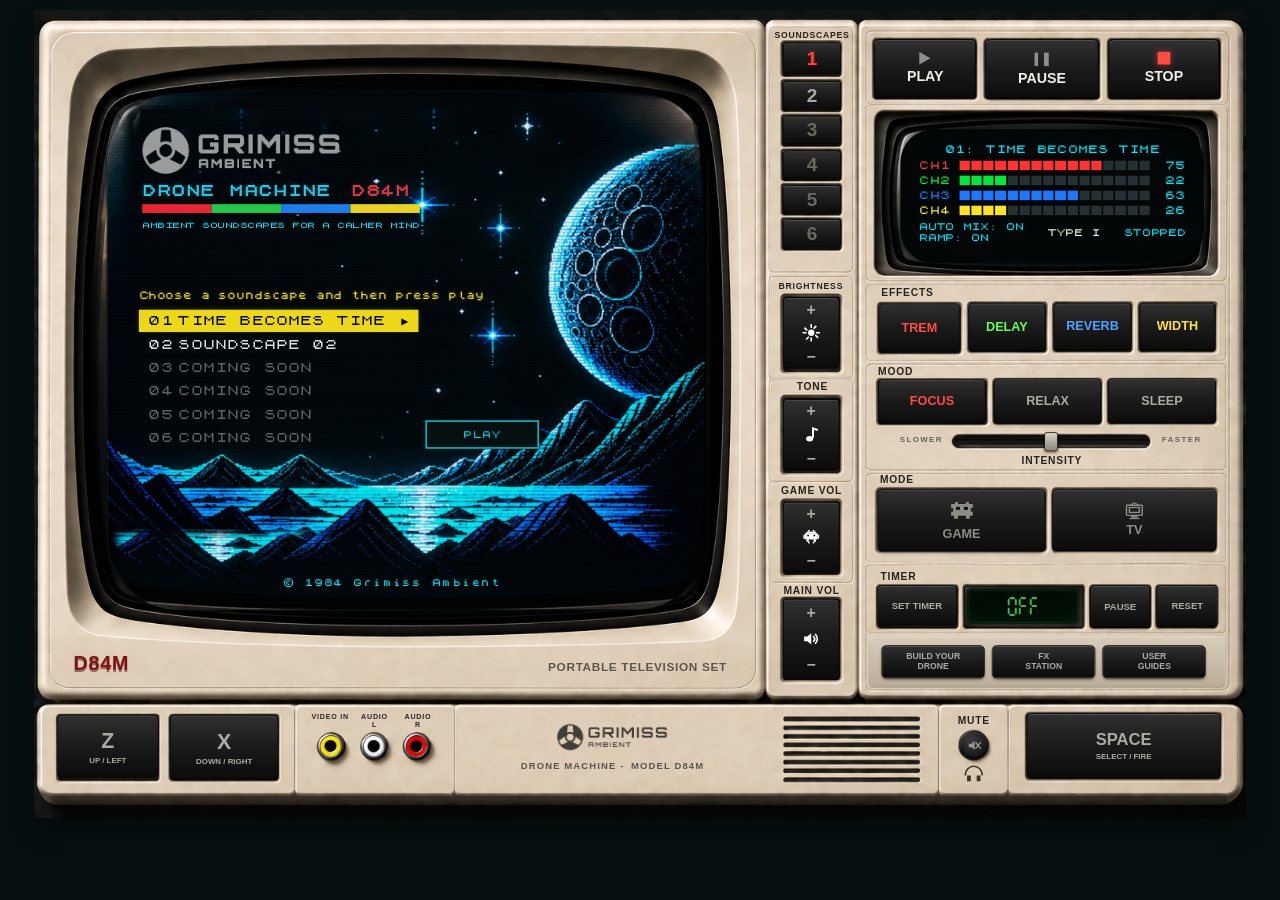
<file: index.html>
<!doctype html>
<html lang="en">
<head>
  <meta charset="utf-8">
  <meta name="viewport" content="width=device-width,initial-scale=1">
  <title>D84M Drone Machine</title>
  <link rel="stylesheet" href="styles/base.css?v=rc208">
</head>
<body>
  <div class="stage-viewport" id="stage-viewport">
    <main class="stage" id="stage" aria-label="D84M physical machine checkpoint">
      <div class="machine" id="machine">
        <section class="main-crt" aria-label="Main CRT">
          <div class="crt-screen-root" id="crt-screen-root"></div>
          <div class="ss-flash" id="ss-flash">01</div>
        </section>

        <section class="small-crt" aria-label="Small CRT status">
          <div class="small-title" id="small-ss">01: SOUNDSCAPE 01</div>
          <div class="small-levels" id="small-levels"></div>
          <div class="small-footer"><div class="small-status-toggles"><button id="small-automix" type="button">AUTO MIX: ON</button><button id="small-ramp" type="button">RAMP: ON</button></div><span id="small-tape">TYPE I</span><span id="small-transport">STOP</span></div>
        </section>

        <img class="crt-glass" src="assets/visuals/d8m4-crt-glass.png" alt="" aria-hidden="true">
        <div class="bottom-fill" aria-hidden="true"></div>
        <img class="shell" src="assets/visuals/d8m4-shell.png" alt="" aria-hidden="true">

        <div class="legend-layer" id="legend-layer" aria-label="Screen printed legends">
          <div class="legend-item legend-d84m" data-legend-dev data-dev-key="unit-name" data-dev-label="UNIT NAME" data-edit-text>D84M</div>
          <div class="legend-item legend-portable" data-legend-dev data-dev-key="portable-line" data-dev-label="PORTABLE TV AUDIO AND GAMES" data-edit-text>PORTABLE TV AUDIO &amp; GAMES</div>

          <div class="legend-item legend-print legend-soundscapes" data-legend-dev data-dev-key="soundscapes-title" data-dev-label="SOUNDSCAPES TITLE" data-edit-text>SOUNDSCAPES</div>
          <div class="legend-item legend-print legend-brightness" data-legend-dev data-dev-key="brightness-title" data-dev-label="BRIGHTNESS TITLE" data-edit-text>BRIGHTNESS</div>
          <div class="legend-item legend-print legend-tone" data-legend-dev data-dev-key="tone-title" data-dev-label="TONE TITLE" data-edit-text>TONE</div>
          <div class="legend-item legend-print legend-gamevol" data-legend-dev data-dev-key="gamevol-title" data-dev-label="GAME VOL TITLE" data-edit-text>GAME VOL</div>
          <div class="legend-item legend-print legend-mainvol" data-legend-dev data-dev-key="mainvol-title" data-dev-label="MAIN VOL TITLE" data-edit-text>MAIN VOL</div>
          <div class="legend-item legend-print legend-mute" data-legend-dev data-dev-key="mute-title" data-dev-label="MUTE TITLE" data-edit-text>MUTE</div>
          <div class="legend-item legend-print legend-effects" data-legend-dev data-dev-key="effects-title" data-dev-label="EFFECTS TITLE" data-edit-text>EFFECTS</div>
          <div class="legend-item legend-print legend-mood" data-legend-dev data-dev-key="mood-title" data-dev-label="MOOD TITLE" data-edit-text>MOOD</div>
          <div class="legend-item legend-print legend-intensity" data-legend-dev data-dev-key="intensity-title" data-dev-label="INTENSITY TITLE" data-edit-text>INTENSITY</div>
          <div class="legend-item legend-print legend-mode" data-legend-dev data-dev-key="mode-title" data-dev-label="MODE TITLE" data-edit-text>MODE</div>
          <div class="legend-item legend-print legend-timer" data-legend-dev data-dev-key="timer-title" data-dev-label="TIMER TITLE" data-edit-text>TIMER</div>

          <div class="legend-item legend-fine legend-slower" data-legend-dev data-dev-key="slower-label" data-dev-label="SLOWER LABEL" data-edit-text>SLOWER</div>
          <div class="legend-item legend-fine legend-faster" data-legend-dev data-dev-key="faster-label" data-dev-label="FASTER LABEL" data-edit-text>FASTER</div>

          <div class="legend-item legend-rca legend-videoin" data-legend-dev data-dev-key="video-in-label" data-dev-label="VIDEO IN LABEL" data-edit-text>VIDEO IN</div>
          <div class="legend-item legend-rca legend-audio-l" data-legend-dev data-dev-key="audio-l-label" data-dev-label="AUDIO L LABEL" data-edit-text>AUDIO L</div>
          <div class="legend-item legend-rca legend-audio-r" data-legend-dev data-dev-key="audio-r-label" data-dev-label="AUDIO R LABEL" data-edit-text>AUDIO R</div>
          <div class="legend-item legend-headphones" data-legend-dev data-dev-key="headphones-icon" data-dev-label="HEADPHONES ICON" aria-hidden="true"></div>

          <img src="assets/visuals/ga-logo.png" alt="Grimiss Ambient" class="legend-item legend-brand-logo" data-legend-dev data-dev-key="brand-logo" data-dev-label="GRIMISS AMBIENT LOGO">
          <div class="legend-item legend-brand-text legend-brand-drone" data-legend-dev data-dev-key="brand-drone" data-dev-label="DRONE MACHINE BRAND TEXT" data-edit-text>DRONE MACHINE</div>
          <div class="legend-item legend-brand-text legend-brand-model" data-legend-dev data-dev-key="brand-model" data-dev-label="MODEL D84M BRAND TEXT" data-edit-text>MODEL D84M</div>
        </div>
<div class="live-layer">
          <div class="soundscape-controls" aria-label="Soundscapes">
            <button class="soundscape-button ss1" data-soundscape="SS01"><span>1</span></button>
            <button class="soundscape-button ss2" data-soundscape="SS02"><span>2</span></button>
            <button class="soundscape-button ss3" disabled><span>3</span></button>
            <button class="soundscape-button ss4" disabled><span>4</span></button>
            <button class="soundscape-button ss5" disabled><span>5</span></button>
            <button class="soundscape-button ss6" disabled><span>6</span></button>
          </div>

          <button class="transport-button play-button" id="play-button"><span class="transport-icon play-icon"></span><span>PLAY</span></button>
          <button class="transport-button pause-button" id="pause-button"><span class="transport-icon pause-icon"></span><span>PAUSE</span></button>
          <button class="transport-button stop-button" id="stop-button"><span class="transport-icon stop-icon"></span><span>STOP</span></button>

          <button class="rocker brightness-rocker" data-rocker="brightness"><span>+</span><b aria-hidden="true"></b><span>−</span></button>
          <button class="rocker tone-rocker" data-rocker="tone"><span>+</span><b aria-hidden="true"></b><span>−</span></button>
          <button class="rocker gamevol-rocker" data-rocker="gameVolume"><span>+</span><b aria-hidden="true"></b><span>−</span></button>
          <button class="rocker mainvol-rocker" data-rocker="mainVolume"><span>+</span><b aria-hidden="true"></b><span>−</span></button>
          <button class="master-mute-button jack-mute-button" id="master-mute-button" aria-pressed="false" aria-label="Master mute"><b aria-hidden="true"></b></button>

          <button class="effect-button trem-button" data-effect-button="tremolo">TREM</button>
          <button class="effect-button delay-button" data-effect-button="delay">DELAY</button>
          <button class="effect-button reverb-button" data-effect-button="reverb">REVERB</button>
          <button class="effect-button width-button" data-effect-button="width">WIDTH</button>

          <button class="mode-button focus-button" data-frs="focus">FOCUS</button>
          <button class="mode-button relax-button" data-frs="relax">RELAX</button>
          <button class="mode-button sleep-button" data-frs="sleep">SLEEP</button>
          <input class="intensity-slider" id="intensity" type="range" min="-50" max="50" value="0" step="1" aria-label="Intensity">

          <button class="future-button game-button" id="game-button" aria-label="Game mode"><span class="future-icon alien-icon" aria-hidden="true"></span><span>GAME</span></button>
          <button class="future-button tv-button" id="tv-button" aria-label="TV mode"><span class="future-icon retro-tv-icon" aria-hidden="true"></span><span>TV</span></button>

          <button class="timer-button timer-set" id="timer-set-button">SET TIMER</button>
          <div class="timer-display" id="timer-display" aria-live="polite">OFF</div>
          <button class="timer-button timer-start" id="timer-start-button" aria-pressed="false">PAUSE</button>
          <button class="timer-button timer-reset" id="timer-reset-button">RESET</button>
          <div class="timer-option-menu" id="timer-option-menu" hidden>
            <div class="timer-option-header">Please select length of timer required:</div>
            <button type="button" data-timer-option="900">C15</button>
            <button type="button" data-timer-option="7200">2 HOURS</button>
            <button type="button" data-timer-option="1800">C30</button>
            <button type="button" data-timer-option="14400">4 HOURS</button>
            <button type="button" data-timer-option="3600">C60</button>
            <button type="button" data-timer-option="28800">8 HOURS</button>
            <button type="button" data-timer-option="5400">C90</button>
            <button type="button" data-timer-option="0">OFF</button>
          </div>

          <div class="utility-mask" id="utility-panel" aria-label="Utility button backing panel"></div>
          <button class="utility-button byd-button" id="byd-button">BUILD YOUR<br>DRONE</button>
          <button class="utility-button cc-button" id="cc-button">FX<br>STATION</button>
          <button class="utility-button guides-button" id="guides-button">USER<br>GUIDES</button>

          <button class="bottom-key z-key" data-future="Z / UP / LEFT">Z<small>UP / LEFT</small></button>
          <button class="bottom-key x-key" data-future="X / DOWN / RIGHT">X<small>DOWN / RIGHT</small></button>
          <button class="bottom-key space-key" id="space-key">SPACE<small>SELECT / FIRE</small></button>
        </div>

        <div class="osd" id="osd" aria-live="polite"></div>
      </div>
    </main>
  </div>

  <aside class="dev-dock" aria-label="Checkpoint 5 development controls">
    <strong>CP05 DEV</strong>
    <button id="automix-toggle">AUTO MIX ON</button>
    <button id="automix-force">FORCE EVENT</button>
    <button id="special-event-force">SPECIAL EVENT</button>
    <span id="dev-status">Ready</span>
  </aside>

  <script type="module" src="src/main_RC220.js"></script>
</body>
</html>
</file>
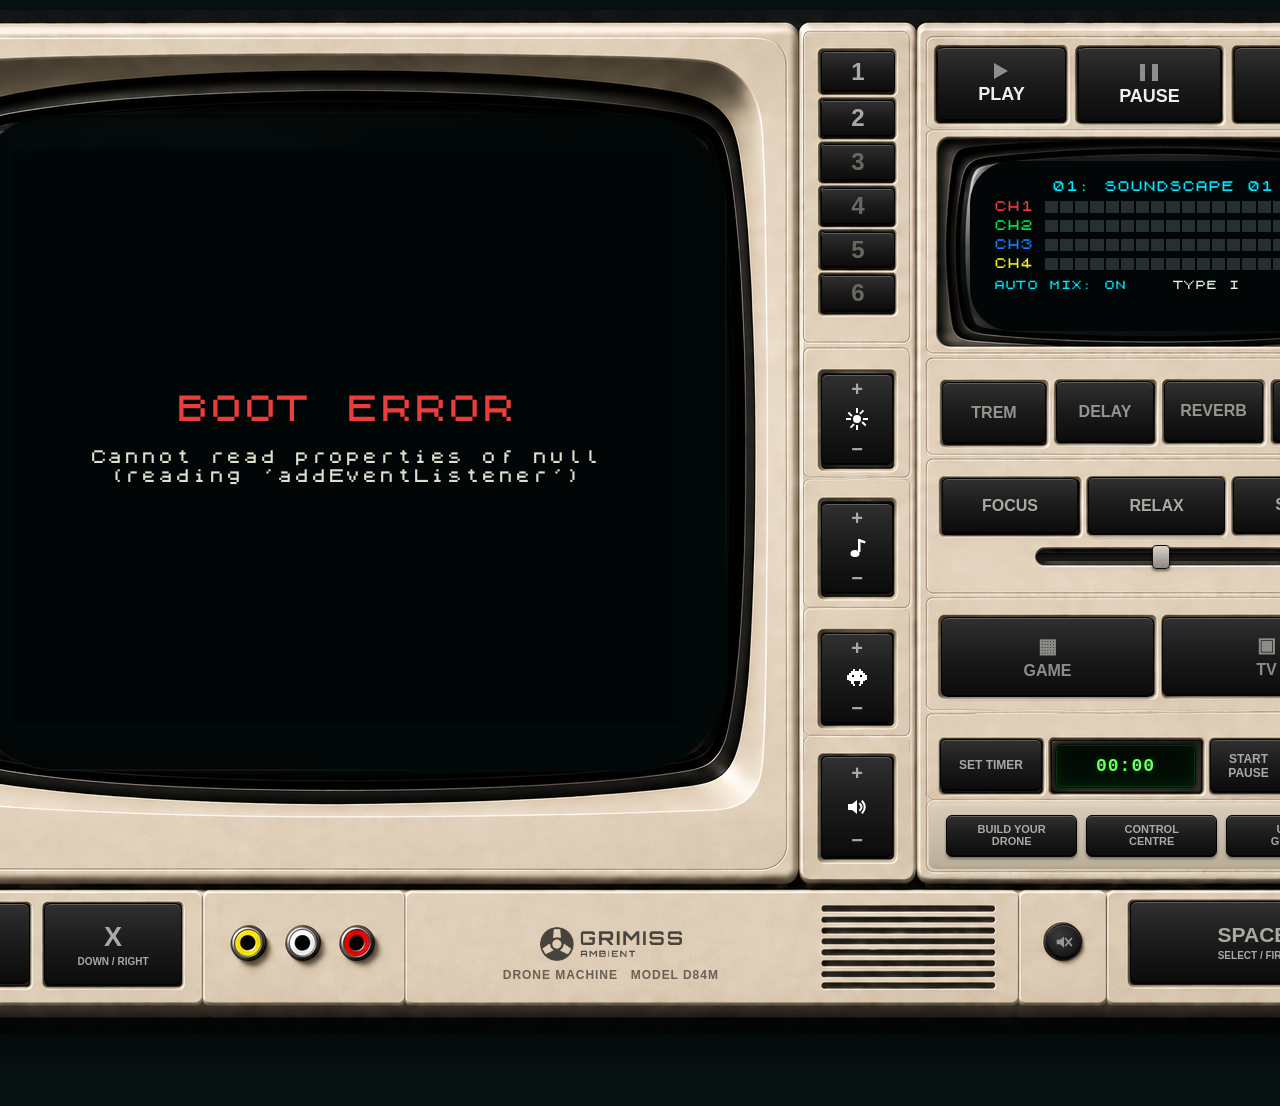
<file: index_test.html>
<!doctype html>
<html lang="en">
<head>
  <meta charset="utf-8">
  <meta name="viewport" content="width=device-width,initial-scale=1">
  <title>D84M Drone Machine</title>
  <link rel="stylesheet" href="styles/base.css?v=rc116">
</head>
<body>
  <div class="stage-viewport" id="stage-viewport">
    <main class="stage" id="stage" aria-label="D84M physical machine checkpoint">
      <div class="machine" id="machine">
        <section class="main-crt" aria-label="Main CRT">
          <div class="crt-screen-root" id="crt-screen-root"></div>
          <div class="ss-flash" id="ss-flash">01</div>
        </section>

        <section class="small-crt" aria-label="Small CRT status">
          <div class="small-title" id="small-ss">01: SOUNDSCAPE 01</div>
          <div class="small-levels" id="small-levels"></div>
          <div class="small-footer"><span id="small-automix">AUTO MIX: ON</span><span id="small-tape">TYPE I</span><span id="small-transport">STOP</span></div>
        </section>

        <img class="crt-glass" src="assets/visuals/d8m4-crt-glass.png" alt="" aria-hidden="true">
        <div class="bottom-fill" aria-hidden="true"></div>
        <img class="shell" src="assets/visuals/d8m4-shell.png" alt="" aria-hidden="true">
<div class="live-layer">
          <div class="soundscape-controls" aria-label="Soundscapes">
            <button class="soundscape-button ss1" data-soundscape="SS01"><span>1</span></button>
            <button class="soundscape-button ss2" data-soundscape="SS02"><span>2</span></button>
            <button class="soundscape-button ss3" disabled><span>3</span></button>
            <button class="soundscape-button ss4" disabled><span>4</span></button>
            <button class="soundscape-button ss5" disabled><span>5</span></button>
            <button class="soundscape-button ss6" disabled><span>6</span></button>
          </div>

          <button class="transport-button play-button" id="play-button"><span class="transport-icon play-icon"></span><span>PLAY</span></button>
          <button class="transport-button pause-button" id="pause-button"><span class="transport-icon pause-icon"></span><span>PAUSE</span></button>
          <button class="transport-button stop-button" id="stop-button"><span class="transport-icon stop-icon"></span><span>STOP</span></button>

          <button class="rocker brightness-rocker" data-rocker="brightness"><span>+</span><b aria-hidden="true"></b><span>−</span></button>
          <button class="rocker tone-rocker" data-rocker="tone"><span>+</span><b aria-hidden="true"></b><span>−</span></button>
          <button class="rocker gamevol-rocker" data-rocker="gameVolume"><span>+</span><b aria-hidden="true"></b><span>−</span></button>
          <button class="rocker mainvol-rocker" data-rocker="mainVolume"><span>+</span><b aria-hidden="true"></b><span>−</span></button>
          <button class="master-mute-button jack-mute-button" id="master-mute-button" aria-pressed="false" aria-label="Master mute"><b aria-hidden="true"></b></button>

          <button class="effect-button trem-button" data-effect-button="tremolo">TREM</button>
          <button class="effect-button delay-button" data-effect-button="delay">DELAY</button>
          <button class="effect-button reverb-button" data-effect-button="reverb">REVERB</button>
          <button class="effect-button width-button" data-effect-button="width">WIDTH</button>

          <button class="mode-button focus-button" data-frs="focus">FOCUS</button>
          <button class="mode-button relax-button" data-frs="relax">RELAX</button>
          <button class="mode-button sleep-button" data-frs="sleep">SLEEP</button>
          <input class="intensity-slider" id="intensity" type="range" min="-50" max="50" value="0" step="1" aria-label="Intensity">

          <button class="future-button game-button" id="game-button">▦<span>GAME</span></button>
          <button class="future-button tv-button" id="tv-button">▣<span>TV</span></button>

          <button class="timer-button timer-set" disabled>SET TIMER</button>
          <div class="timer-display">00:00</div>
          <button class="timer-button timer-start" disabled>START<br>PAUSE</button>
          <button class="timer-button timer-reset" disabled>RESET</button>

          <div class="utility-mask" id="utility-panel" aria-label="Utility button backing panel"></div>
          <button class="utility-button byd-button" id="byd-button">BUILD YOUR<br>DRONE</button>
          <button class="utility-button cc-button" id="cc-button">CONTROL<br>CENTRE</button>
          <button class="utility-button guides-button" id="guides-button">USER<br>GUIDES</button>

          <button class="bottom-key z-key" data-future="Z / UP / LEFT">Z<small>UP / LEFT</small></button>
          <button class="bottom-key x-key" data-future="X / DOWN / RIGHT">X<small>DOWN / RIGHT</small></button>
          <button class="bottom-key space-key" id="space-key">SPACE<small>SELECT / FIRE</small></button>

          <div class="brand-block">
            <img src="assets/visuals/ga-logo.png" alt="Grimiss Ambient" class="brand-logo">
            <div class="model-line">DRONE MACHINE &nbsp; MODEL D84M</div>
          </div>
        </div>

        <div class="osd" id="osd" aria-live="polite"></div>
      </div>
    </main>
  </div>

  <aside class="dev-dock" aria-label="Checkpoint 5 development controls">
    <strong>CP05 DEV</strong>
    <button id="automix-toggle">AUTO MIX ON</button>
    <button id="automix-force">FORCE EVENT</button>
    <button id="special-event-force">SPECIAL EVENT</button>
    <span id="dev-status">Ready</span>
  </aside>

  <script type="module" src="src/main_RC220.js"></script>
<script>setTimeout(()=>document.querySelector("#cc-button")?.click(),700);</script></body>
</html>
</file>
<file: styles/base.css>
@font-face{font-family:ZX;src:url('../assets/fonts/ZXSpectrumUnicode.ttf') format('truetype');font-display:swap}
*{box-sizing:border-box} html,body{margin:0;min-height:100%;background:#071011;color:#eee;font-family:Arial,Helvetica,sans-serif}
body{min-height:100vh;overflow:auto;padding:10px 10px 72px;display:flex;justify-content:center;align-items:flex-start}
button,input{font:inherit}.stage-viewport{position:relative;width:1536px;height:1024px;flex:0 0 auto}.stage{position:absolute;left:0;top:0;width:1536px;height:1024px;transform-origin:top left}.machine{--unit-brightness:1;position:relative;width:1536px;height:1024px;overflow:hidden;filter:brightness(var(--unit-brightness)) drop-shadow(0 18px 28px rgba(0,0,0,.55));background:#070d0e}
.main-crt{position:absolute;left:5.99%;top:10.16%;width:49.61%;height:64.06%;z-index:1;overflow:hidden;border-radius:12% / 14%;background:#020807;color:#00e9ff;font-family:ZX,'Courier New',monospace}
.crt-dev-inner{position:absolute;inset:8%;display:flex;flex-direction:column;align-items:center;justify-content:center;text-align:center;gap:22px;text-shadow:0 0 5px rgba(0,220,255,.22)}
.zx-stripes{width:260px;height:16px;display:grid;grid-template-columns:repeat(4,1fr);gap:0;margin-bottom:5px}.zx-stripes i:nth-child(1){background:#f33}.zx-stripes i:nth-child(2){background:#0e4}.zx-stripes i:nth-child(3){background:#1681ff}.zx-stripes i:nth-child(4){background:#ffe21c}.crt-title{font-size:36px}.crt-sub{font-size:19px;color:#f3f0db}.crt-state{font-size:26px;color:#63faff}.crt-message{font-size:22px;color:#ffe21c;max-width:82%;line-height:1.35}.crt-help{position:absolute;bottom:2%;font-size:13px;color:#78a6a9}
.small-crt{position:absolute;left:71.48%;top:14.75%;width:25.07%;height:16.60%;z-index:4;overflow:hidden;border-radius:10.9% / 24.7%;background:#020606;color:#f4f1df;font-family:ZX,'Courier New',monospace;padding:18px 24px 14px;text-shadow:0 0 3px rgba(0,220,255,.15)}
.small-title{text-align:center;color:#00e9ff;font-size:17px;margin-bottom:8px}.small-levels{display:grid;gap:5px}.small-row{display:grid;grid-template-columns:44px 1fr 38px;gap:7px;align-items:center;font-size:13px}.small-bar{height:12px;display:grid;grid-template-columns:repeat(16,1fr);gap:2px;cursor:pointer;touch-action:none}.small-bar i{background:#263033}.small-row:nth-child(1){color:#ff3333}.small-row:nth-child(2){color:#00e83f}.small-row:nth-child(3){color:#1d79ff}.small-row:nth-child(4){color:#ffe41f}.small-bar i.lit{background:currentColor}.small-value{color:#00e9ff;text-align:right}.small-footer{margin-top:8px;display:flex;justify-content:space-between;color:#00e9ff;font-size:11px}
.crt-glass,.shell{position:absolute;inset:0;width:100%;height:100%;pointer-events:none;user-select:none}.crt-glass{z-index:2}.shell{z-index:3}.live-layer{position:absolute;inset:0;z-index:5;pointer-events:none}.live-layer button,.live-layer input{pointer-events:auto}
.soundscape-button,.transport-button,.rocker,.master-mute-button,.effect-button,.mode-button,.future-button,.timer-button,.utility-button,.bottom-key{appearance:none;margin:0;border:1px solid #050505;background:linear-gradient(180deg,#303030 0%,#1b1b1b 48%,#0b0b0b 100%);box-shadow:inset 0 1px 0 rgba(255,255,255,.22),inset 0 -1px 0 rgba(0,0,0,.82),0 2px 3px rgba(0,0,0,.4);color:#aaa9a3;cursor:pointer;user-select:none;touch-action:none;font-weight:800}.soundscape-button:active,.transport-button:active,.effect-button:active,.mode-button:active,.future-button:active,.utility-button:active,.bottom-key:active{transform:translateY(1px)}
.soundscape-button{position:absolute;left:61.78%;width:4.82%;border-radius:5px;display:grid;place-items:center}.soundscape-button span{font-size:24px}.ss1{top:4.02%;height:4.00%}.ss2{top:8.75%;height:3.61%}.ss3{top:13.05%;height:3.61%}.ss4{top:17.34%;height:3.61%}.ss5{top:21.64%;height:3.52%}.ss6{top:25.84%;height:3.61%}.soundscape-button[aria-pressed="true"] span{color:#ff4438;text-shadow:0 0 4px rgba(255,45,35,.4)}.soundscape-button:disabled{cursor:default}.soundscape-button:disabled span{color:#696860}
.transport-button{position:absolute;border-radius:7px;display:flex;flex-direction:column;align-items:center;justify-content:center;gap:5px;font-size:18px;color:#f0efea}.transport-button span:last-child{color:#f0efea;text-shadow:none}.play-button{left:69.73%;top:4.20%;width:7.55%;height:6.05%}.pause-button{left:78.91%;top:4.30%;width:8.53%;height:5.96%}.stop-button{left:89.06%;top:4.30%;width:8.33%;height:5.96%}.transport-icon{display:block;position:relative;color:#8e8e8a;filter:none}.play-icon{width:0;height:0;border-top:8px solid transparent;border-bottom:8px solid transparent;border-left:14px solid currentColor}.pause-icon{width:18px;height:17px;background:linear-gradient(90deg,currentColor 0 5px,transparent 5px 12px,currentColor 12px 17px)}.stop-icon{width:16px;height:16px;background:currentColor}.play-button.is-active .transport-icon{color:#62ff55;filter:drop-shadow(0 0 5px rgba(98,255,85,.55))}.pause-button.is-active .transport-icon{color:#ffd83d;filter:drop-shadow(0 0 5px rgba(255,216,61,.55))}.stop-button.is-active .transport-icon{color:#ff4b42;filter:drop-shadow(0 0 5px rgba(255,75,66,.55))}.play-button.is-paused .transport-icon{animation:pulsePlayIcon 1.8s ease-in-out infinite}@keyframes pulsePlayIcon{0%,100%{color:#8e8e8a;filter:none}50%{color:#62ff55;filter:drop-shadow(0 0 6px rgba(98,255,85,.6))}}
.rocker{position:absolute;left:61.95%;width:4.69%;height:8.89%;border-radius:6px;display:grid;grid-template-rows:1fr 1.15fr 1fr;place-items:center;font-size:20px;transform-origin:center;transition:transform .07s ease,box-shadow .07s ease}.rocker.rocker-up{transform:perspective(120px) rotateX(-5deg) translateY(-1px);box-shadow:inset 0 3px 4px rgba(255,255,255,.16),inset 0 -4px 6px rgba(0,0,0,.9),0 1px 2px rgba(0,0,0,.45)}.rocker.rocker-down{transform:perspective(120px) rotateX(5deg) translateY(1px);box-shadow:inset 0 1px 2px rgba(255,255,255,.1),inset 0 -1px 3px rgba(0,0,0,.7),0 3px 4px rgba(0,0,0,.5)}.rocker b{font-size:0;color:transparent;width:24px;height:24px;display:block;background-position:center;background-repeat:no-repeat;background-size:24px 24px}.brightness-rocker{top:34.72%}.tone-rocker{top:44.87%}.gamevol-rocker{top:55.03%}.mainvol-rocker{top:65.19%}
.effect-button{position:absolute;border-radius:6px;font-size:16px;color:#96958f}.trem-button{left:70.12%;top:36.91%;width:5.86%;height:4.79%}.delay-button{left:77.54%;top:36.91%;width:5.47%;height:4.69%}.reverb-button{left:84.57%;top:36.91%;width:5.53%;height:4.59%}.width-button{left:91.60%;top:36.91%;width:5.40%;height:4.59%}.effect-button[data-effect-button="tremolo"].is-active{color:#ff4b42}.effect-button[data-effect-button="delay"].is-active{color:#62ff55}.effect-button[data-effect-button="reverb"].is-active{color:#4ea5ff}.effect-button[data-effect-button="width"].is-active{color:#ffe23f}
.mode-button{position:absolute;border-radius:6px;font-size:16px}.focus-button{left:69.99%;top:46.29%;width:8.14%;height:4.20%}.relax-button{left:79.56%;top:46.29%;width:8.01%;height:4.20%}.sleep-button{left:89.00%;top:46.19%;width:8.01%;height:4.20%}.focus-button.is-active{color:#ff4b42}.relax-button.is-active{color:#62ff55}.sleep-button.is-active{color:#4ea5ff}
.intensity-slider{position:absolute;left:75.78%;top:52.25%;width:16.28%;height:2.73%;margin:0;appearance:none;background:transparent;cursor:ew-resize;touch-action:none}.intensity-slider::-webkit-slider-runnable-track{height:8px;border-radius:8px;background:#171717;box-shadow:inset 0 2px 3px rgba(0,0,0,.72)}.intensity-slider::-webkit-slider-thumb{appearance:none;width:18px;height:24px;margin-top:-8px;border-radius:4px;border:1px solid #111;background:linear-gradient(180deg,#d9d4c7,#8b877f);box-shadow:0 2px 3px rgba(0,0,0,.5)}
.future-button{position:absolute;border-radius:7px;display:flex;flex-direction:column;align-items:center;justify-content:center;gap:4px;font-size:20px;color:#8d8c86}.future-button span{font-size:16px}.future-button .future-icon{display:block;width:30px;height:22px;background-position:center;background-repeat:no-repeat;background-size:contain;filter:drop-shadow(0 1px 0 rgba(0,0,0,.45))}.future-button .alien-icon{background-image:url("data:image/svg+xml,%3Csvg xmlns='http://www.w3.org/2000/svg' viewBox='0 0 64 48'%3E%3Cpath fill='%238d8c86' d='M10 8h8V4h6v4h16V4h6v4h8v8h-4v8h4v8h-6v6h-8v-6H24v6h-8v-6h-6v-8h4v-8h-4z'/%3E%3Crect x='20' y='14' width='8' height='6' fill='%230b0b0b'/%3E%3Crect x='36' y='14' width='8' height='6' fill='%230b0b0b'/%3E%3C/svg%3E")}.future-button .retro-tv-icon{background-image:url("data:image/svg+xml,%3Csvg xmlns='http://www.w3.org/2000/svg' viewBox='0 0 64 48'%3E%3Cg fill='none' stroke='%238d8c86' stroke-width='4' stroke-linecap='square' stroke-linejoin='miter'%3E%3Cpath d='M23 7 30 1'/%3E%3Cpath d='M41 7 34 1'/%3E%3Crect x='10' y='8' width='44' height='28' rx='2'/%3E%3Crect x='18' y='14' width='28' height='14'/%3E%3Cpath d='M25 40h14'/%3E%3Cpath d='M20 45h24'/%3E%3C/g%3E%3C/svg%3E")}.future-button:hover{color:#c8c7c0}.future-button:hover .future-icon{filter:drop-shadow(0 0 2px rgba(200,199,192,.25))}.game-button{left:69.99%;top:59.86%;width:13.02%;height:6.35%}.tv-button{left:84.51%;top:59.86%;width:12.50%;height:6.35%}
.timer-button{position:absolute;top:71.68%;height:4.30%;border-radius:6px;font-size:12px}.timer-set{left:69.92%;width:5.86%}.timer-start{left:87.55%;width:4.23%}.timer-reset{left:92.90%;width:4.23%}.timer-display{position:absolute;left:77.02%;top:71.68%;width:9.18%;height:4.30%;border:1px solid #061007;border-radius:6px;background:linear-gradient(180deg,#020703 0%,#031006 100%);display:flex;align-items:center;justify-content:center;color:#6bff65;font-family:'Courier New',monospace;font-size:18px;font-weight:700;letter-spacing:1px;box-shadow:inset 0 0 0 1px rgba(61,255,90,.12), inset 0 0 18px rgba(10,255,80,.08), 0 0 4px rgba(0,0,0,.55);text-shadow:0 0 6px rgba(74,255,90,.25)}.timer-display.is-off{color:#2d7d30;text-shadow:none}.timer-display.is-running{box-shadow:inset 0 0 0 1px rgba(61,255,90,.18), inset 0 0 18px rgba(10,255,80,.12), 0 0 6px rgba(77,255,95,.12)}.timer-button.is-active{color:#62ff55;border-color:#62ff55;background:#0b1811}.timer-option-menu{position:absolute;left:69.92%;top:63.0%;width:27.0%;display:grid;grid-template-columns:repeat(2,minmax(0,1fr));gap:6px;padding:8px;border:1px solid #1b2628;border-radius:8px;background:rgba(6,10,11,.98);box-shadow:0 8px 18px rgba(0,0,0,.45);z-index:35}.timer-option-menu button{appearance:none;margin:0;border:1px solid #050505;background:linear-gradient(180deg,#303030 0%,#1b1b1b 48%,#0b0b0b 100%);box-shadow:inset 0 1px 0 rgba(255,255,255,.22),inset 0 -1px 0 rgba(0,0,0,.82),0 2px 3px rgba(0,0,0,.4);color:#aaa9a3;cursor:pointer;user-select:none;touch-action:none;font-weight:800;border-radius:6px;padding:8px 4px;font-size:12px}.timer-option-menu button:hover,.timer-option-menu button:focus-visible,.timer-option-menu button.is-selected{color:#62ff55;border-color:#62ff55;background:#0b1811;outline:none}
.utility-mask{position:absolute;left:69.33%;top:77.92%;width:28.15%;height:6.15%;background:linear-gradient(180deg,#d8cdb8,#b9ad98);border-radius:7px;box-shadow:inset 0 1px 4px rgba(255,255,255,.45),inset 0 -1px 3px rgba(60,40,15,.25)}.utility-button{position:absolute;top:78.61%;height:4.10%;border-radius:6px;font-size:11px;line-height:1.05}.byd-button{left:69.92%;width:8.55%}.cc-button{left:79.04%;width:8.55%}.guides-button{left:88.16%;width:8.55%}
.bottom-key{position:absolute;top:87.89%;height:6.64%;border-radius:7px;font-size:27px;display:flex;flex-direction:column;align-items:center;justify-content:center;gap:3px}.bottom-key small{font-size:10px;color:#aaa9a3}.z-key{left:2.34%;width:7.36%}.x-key{left:11.65%;width:7.94%}.space-key{left:82.29%;top:87.70%;width:15.04%;font-size:21px}
.brand-block{position:absolute;left:37.3%;top:88.12%;width:21.6%;height:8%;display:flex;flex-direction:column;align-items:center;justify-content:center;color:#403c34;opacity:.74;pointer-events:none}.brand-logo{max-width:200px;max-height:40px;object-fit:contain;filter:contrast(.85)}.model-line{margin-top:4px;font-size:12px;letter-spacing:.08em;font-weight:700;white-space:nowrap}

.legend-layer{position:absolute;inset:0;z-index:4;pointer-events:none;user-select:none}
.legend-item{position:absolute;left:0;top:0;box-sizing:border-box;pointer-events:none;user-select:none}
.legend-print,.legend-fine,.legend-rca,.legend-brand-text,.legend-portable{font-family:Arial,Helvetica,sans-serif;text-transform:uppercase;color:#26231e;text-shadow:0 1px 0 rgba(255,255,255,.08);letter-spacing:.14em;font-weight:800;white-space:pre-wrap;overflow-wrap:anywhere}
.legend-print{font-size:17px;line-height:1.08;text-align:center}
.legend-fine{font-size:10px;color:#6f6a61;letter-spacing:.18em;text-align:center}
.legend-rca{font-size:11px;color:#2b2722;letter-spacing:.12em;text-align:center}
.legend-portable,.legend-brand-text{color:#403c34;opacity:.82;letter-spacing:.12em;font-weight:700;text-align:center}
.legend-portable{font-size:16px;line-height:1.05}
.legend-brand-text{font-size:12px;line-height:1.1}
.legend-d84m{font-family:Arial,Helvetica,sans-serif;font-weight:900;text-transform:uppercase;color:#7c1616;letter-spacing:.16em;font-size:25px;line-height:1;text-align:center;text-shadow:0 1px 0 rgba(255,210,210,.18),0 2px 0 rgba(82,9,9,.55),0 0 2px rgba(34,0,0,.12)}
.legend-brand-logo{object-fit:contain;filter:contrast(.9) brightness(.9);opacity:.74}
.legend-headphones{background-image:url("data:image/svg+xml,%3Csvg xmlns='http://www.w3.org/2000/svg' viewBox='0 0 64 64'%3E%3Cg fill='none' stroke='%2326221d' stroke-width='4' stroke-linecap='round' stroke-linejoin='round'%3E%3Cpath d='M12 34a20 20 0 0 1 40 0'/%3E%3Cpath d='M16 36h9v14h-9z' fill='%2326221d' stroke='none'/%3E%3Cpath d='M39 36h9v14h-9z' fill='%2326221d' stroke='none'/%3E%3C/g%3E%3C/svg%3E");background-repeat:no-repeat;background-position:center;background-size:contain;opacity:.9}

.legend-d84m{left:7.9%;top:75.2%;width:10.6%;height:2.8%}
.legend-portable{left:36.9%;top:75.0%;width:18.8%;height:2.8%}
.legend-soundscapes{left:58.9%;top:1.6%;width:11.2%;height:2.2%}
.legend-brightness{left:57.2%;top:33.2%;width:14.0%;height:2.0%}
.legend-tone{left:59.8%;top:46.0%;width:8.8%;height:2.0%}
.legend-gamevol{left:57.4%;top:58.5%;width:14.0%;height:2.0%}
.legend-mainvol{left:57.6%;top:70.6%;width:13.6%;height:2.0%}
.legend-mute{left:57.4%;top:84.2%;width:13.8%;height:2.0%}
.legend-effects{left:57.6%;top:28.6%;width:25.4%;height:2.0%}
.legend-mood{left:71.5%;top:43.4%;width:23.7%;height:2.0%}
.legend-intensity{left:77.6%;top:49.9%;width:12.5%;height:2.0%}
.legend-mode{left:74.4%;top:57.0%;width:18.8%;height:2.0%}
.legend-timer{left:76.0%;top:68.6%;width:17.0%;height:2.0%}
.legend-slower{left:69.9%;top:52.6%;width:5.3%;height:1.3%}
.legend-faster{left:92.2%;top:52.6%;width:4.6%;height:1.3%}
.legend-videoin{left:49.6%;top:88.0%;width:7.6%;height:1.6%}
.legend-audio-l{left:56.9%;top:88.0%;width:5.3%;height:1.6%}
.legend-audio-r{left:62.5%;top:88.0%;width:5.3%;height:1.6%}
.legend-headphones{left:61.7%;top:87.4%;width:4.8%;height:3.3%}
.legend-brand-logo{left:36.8%;top:88.4%;width:12.2%;height:3.8%}
.legend-brand-drone{left:36.0%;top:92.4%;width:16.0%;height:1.5%}
.legend-brand-model{left:42.1%;top:93.9%;width:6.9%;height:1.3%}

.legend-dev-window textarea{width:100%;min-height:56px;resize:vertical;font:inherit;background:#102124;color:#e9ffff;border:1px solid #50686b;padding:5px;box-sizing:border-box}
.legend-dev-window .ldw-text{display:grid;gap:6px;margin-top:8px}
.legend-dev-window .ldw-style-grid{display:grid;grid-template-columns:repeat(2,1fr);gap:5px}
.legend-dev-window .ldw-style-grid label{display:grid;gap:3px;font-size:10px}

.osd{position:absolute;left:12.9%;right:48.8%;bottom:27.8%;z-index:7;min-height:42px;display:grid;grid-template-columns:148px 1fr 52px;align-items:center;gap:12px;padding:0 12px;color:#66ff78;background:rgba(0,0,0,.985);font-family:ZX,'Courier New',monospace;font-size:18px;font-weight:800;letter-spacing:.02em;text-shadow:0 0 6px rgba(70,255,100,.42);opacity:0;transition:opacity .10s;pointer-events:none}.osd-label{text-align:left;white-space:nowrap}.osd-meter{text-align:left;white-space:nowrap;overflow:hidden}.osd-value{text-align:right;white-space:nowrap}.osd.show{opacity:1}
.dev-dock{position:fixed;z-index:1000;left:10px;right:10px;bottom:8px;min-height:48px;background:rgba(10,15,17,.94);border:1px solid #33434a;border-radius:8px;display:flex;align-items:center;gap:8px;padding:7px 10px;color:#aebcc3;font-size:12px;box-shadow:0 8px 25px rgba(0,0,0,.4)}.dev-dock button{border:1px solid #52616a;background:#172025;color:#dce3e7;border-radius:5px;padding:6px 10px;font-weight:700}.dev-dock #dev-status{margin-left:auto;white-space:nowrap;overflow:hidden;text-overflow:ellipsis;max-width:45vw}
@media(max-width:700px){body{padding:4px 4px 78px}.dev-dock{flex-wrap:wrap}.dev-dock #dev-status{width:100%;max-width:none;margin-left:0}}

.ss-flash{position:absolute;top:4.6%;right:6.4%;font-family:ZX,'Courier New',monospace;font-size:38px;line-height:1;color:#63ff74;background:rgba(0,0,0,.88);padding:3px 8px 4px;opacity:0;pointer-events:none;transition:opacity .10s;text-shadow:0 0 6px rgba(90,255,120,.5)}
.ss-flash.show{opacity:1}





/* Uniform rocker icon set: same 24x24 geometry, all white */
.brightness-rocker b{background-image:url("data:image/svg+xml,%3Csvg xmlns='http://www.w3.org/2000/svg' viewBox='0 0 24 24'%3E%3Cg fill='white'%3E%3Ccircle cx='12' cy='12' r='4'/%3E%3Crect x='11' y='1' width='2' height='5'/%3E%3Crect x='11' y='18' width='2' height='5'/%3E%3Crect x='1' y='11' width='5' height='2'/%3E%3Crect x='18' y='11' width='5' height='2'/%3E%3Crect x='4.1' y='4.8' width='2' height='5' transform='rotate(-45 5.1 7.3)'/%3E%3Crect x='17.9' y='14.2' width='2' height='5' transform='rotate(-45 18.9 16.7)'/%3E%3Crect x='14.2' y='4.1' width='5' height='2' transform='rotate(-45 16.7 5.1)'/%3E%3Crect x='4.8' y='17.9' width='5' height='2' transform='rotate(-45 7.3 18.9)'/%3E%3C/g%3E%3C/svg%3E")}
.tone-rocker b{background-image:url("data:image/svg+xml,%3Csvg xmlns='http://www.w3.org/2000/svg' viewBox='0 0 24 24'%3E%3Cg fill='white'%3E%3Crect x='13' y='3' width='2.5' height='13'/%3E%3Crect x='14' y='3' width='7' height='2.5' transform='rotate(18 14 3)'/%3E%3Cellipse cx='10' cy='17.5' rx='4.5' ry='3.5'/%3E%3C/g%3E%3C/svg%3E")}
.gamevol-rocker b{background-image:url("data:image/svg+xml,%3Csvg xmlns='http://www.w3.org/2000/svg' viewBox='0 0 24 24'%3E%3Cg fill='white'%3E%3Crect x='8' y='3' width='2' height='2'/%3E%3Crect x='14' y='3' width='2' height='2'/%3E%3Crect x='6' y='5' width='12' height='2'/%3E%3Crect x='4' y='7' width='16' height='8'/%3E%3Crect x='2' y='9' width='2' height='5'/%3E%3Crect x='20' y='9' width='2' height='5'/%3E%3Crect x='6' y='15' width='3' height='3'/%3E%3Crect x='15' y='15' width='3' height='3'/%3E%3Crect x='8' y='18' width='2' height='2'/%3E%3Crect x='14' y='18' width='2' height='2'/%3E%3Crect x='7' y='9' width='2' height='2' fill='%23000'/%3E%3Crect x='15' y='9' width='2' height='2' fill='%23000'/%3E%3C/g%3E%3C/svg%3E")}
.mainvol-rocker b{background-image:url("data:image/svg+xml,%3Csvg xmlns='http://www.w3.org/2000/svg' viewBox='0 0 24 24'%3E%3Cg fill='white'%3E%3Cpolygon points='3,9 7,9 12,5 12,19 7,15 3,15'/%3E%3Cpath d='M15 9 Q18 12 15 15' stroke='white' stroke-width='2' fill='none' stroke-linecap='square'/%3E%3Cpath d='M17.5 6.5 Q22 12 17.5 17.5' stroke='white' stroke-width='2' fill='none' stroke-linecap='square'/%3E%3C/g%3E%3C/svg%3E")}

/* CP06 CRT SYSTEM */
.crt-screen-root{position:absolute;inset:0;z-index:1;font-family:ZX,'Courier New',monospace;color:#f3f0db;overflow:hidden}
.crt-screen{position:absolute;inset:5.5% 6.2% 6.8%;background:#010606;color:#e8eadf;padding:16px 18px;overflow:hidden}
.crt-screen-title{text-align:center;color:#00e9ff;font-size:25px;margin:2px 0 12px;text-shadow:0 0 5px rgba(0,230,255,.25)}
.crt-list{width:76%;margin:0 auto;display:grid;gap:5px}.crt-list-button,.crt-action,.crt-mini,.tiny,.guide-card{font-family:ZX,'Courier New',monospace;background:#071011;color:#aeb6b1;border:1px solid #607177;padding:6px 8px;cursor:pointer}.crt-list-button{text-align:left;font-size:16px}.crt-list-button.selected{color:#ffe21c;border-color:#ffe21c}.crt-list-button:disabled{color:#555;border-color:#333;cursor:default}.crt-start-prompt{text-align:center;color:#ffe21c;margin:13px 0 8px;font-size:18px}.play-start{display:block;margin:0 auto;color:#65ff72}
.crt-close{position:absolute;left:10px;bottom:8px;font-family:ZX,'Courier New',monospace;background:#061012;color:#00e9ff;border:1px solid #00b9c8;padding:4px 8px;cursor:pointer}
.byd-grid{display:grid;grid-template-columns:1fr 1.18fr;gap:22px;font-size:11px}.byd-grid h3,.cc-global h3{color:#8aa1a4;font-size:11px;margin:7px 0 4px}.inline-buttons{display:flex;gap:6px;flex-wrap:wrap}.crt-mini{font-size:10px;padding:4px 7px}.crt-mini.active{color:#65ff72;border-color:currentColor}.effect-tremolo.active{color:#ff4b42}.effect-delay.active{color:#62ff55}.effect-reverb.active{color:#4ea5ff}.effect-width.active{color:#ffe23f}.mode-focus.active{color:#ff4b42}.mode-relax.active{color:#62ff55}.mode-sleep.active{color:#4ea5ff}
.byd-track{display:grid;grid-template-columns:36px 1fr 30px;gap:7px;align-items:center;margin:4px 0}.byd-track input,.byd-grid label input{width:100%;accent-color:currentColor}.byd-grid label{display:grid;grid-template-columns:90px 1fr;align-items:center;gap:7px;margin:5px 0}.row-0{color:#ff4b42}.row-1{color:#62ff55}.row-2{color:#4ea5ff}.row-3{color:#ffe23f}.timer-placeholder{margin-top:8px;color:#607b80}
.cc-screen{padding:9px 12px 25px}.cc-screen .crt-screen-title{font-size:21px;margin-bottom:3px}.cc-ss{text-align:center;color:#00e9ff;font-size:11px;margin-bottom:6px}.cc-channels{display:grid;grid-template-columns:repeat(4,1fr);gap:7px}.cc-channel{border:2px solid currentColor;padding:5px;font-size:9px}.cc-channel h3{text-align:center;margin:0 0 5px;font-size:12px}.cc-channel label{display:grid;gap:2px;margin:3px 0}.cc-channel input{width:100%;accent-color:currentColor}.cc-red{color:#ff4b42}.cc-green{color:#62ff55}.cc-blue{color:#4ea5ff}.cc-yellow{color:#ffe23f}.xfade-line{white-space:nowrap;margin:5px 0}.tiny{font-size:8px;padding:3px 5px}.tiny.active{color:currentColor;border-color:currentColor;background:#102022}.cc-global{border:1px solid #00d7df;margin-top:7px;padding:5px;display:grid;grid-template-columns:1.15fr 1fr;gap:10px}.cc-global-block>h3{color:#00e9ff;margin:0 0 4px}.cc-faders{display:flex;gap:7px;align-items:flex-end}.cc-fader{display:grid;grid-template-rows:auto auto 58px auto;text-align:center;font-size:8px;min-width:42px}.cc-fader input{appearance:slider-vertical;width:22px;height:58px;margin:auto}.fx-tremolo{color:#ff4b42}.fx-delay{color:#62ff55}.fx-reverb{color:#4ea5ff}.fx-width{color:#ffe23f}.char{color:#ff32cf}.cc-tape{color:#ff32cf;display:grid;gap:4px;align-content:end}.cc-bottom{position:absolute;left:13px;right:13px;bottom:7px;display:flex;justify-content:space-between}.guides-screen{padding-top:18px}.guide-grid{display:grid;grid-template-columns:1fr 1fr;gap:14px;width:78%;margin:28px auto}.guide-card{min-height:82px;color:#ffe21c;border-color:#59686d;font-size:13px}.jcard-placeholder{width:76%;min-height:230px;border:2px solid #ffe21c;margin:25px auto;padding:30px;text-align:center;color:#ffe21c;line-height:1.8}.missing-screen{display:flex;flex-direction:column;align-items:center;justify-content:center;text-align:center;gap:20px}.missing-big{font-size:34px;color:#ff4040}.missing-file{font-size:17px;color:#f1f0df}.missing-note{font-size:13px;color:#00e9ff}.idle-screen{display:flex;align-items:center;justify-content:center;flex-direction:column;gap:24px;isolation:isolate}.static-layer{position:absolute;inset:0;z-index:-1;opacity:.28;background:repeating-radial-gradient(circle at 25% 25%,#d7d7d7 0 1px,#111 1px 3px,#777 3px 4px,#050505 4px 6px);animation:staticShift .13s steps(2) infinite}.idle-logo{font-size:31px;color:#d7d4c8;text-shadow:0 0 7px #000}.idle-prompt{font-size:13px;color:#65ff72}@keyframes staticShift{0%{transform:translate(0,0)}25%{transform:translate(-3px,2px)}50%{transform:translate(2px,-2px)}75%{transform:translate(3px,1px)}100%{transform:translate(-1px,-2px)}}
/* physical sibling CRT buttons: RGB active order */
.utility-button{color:#aaa9a3}.byd-button.is-active{color:#ff4b42;text-shadow:0 0 6px rgba(255,75,66,.55)}.cc-button.is-active{color:#62ff55;text-shadow:0 0 6px rgba(98,255,85,.55)}.guides-button.is-active{color:#4ea5ff;text-shadow:0 0 6px rgba(78,165,255,.55)}
.tv-button.is-active{color:#62ff55}.game-button.is-active{color:#ff4b42}
.small-footer{gap:5px}.small-footer span:nth-child(2){color:#f3f0db;text-align:center}

/* CP06 RC2 CRT refinement */
.spectrum-panel-screen{background:#010605;color:#eff0df;padding:13px 16px 25px}
.spectrum-box{border:2px solid #2edee5;padding:11px 12px;background:rgba(0,20,20,.18)}
.spectrum-heading{font-size:14px;color:#8fc3c6;margin:8px 0 6px;letter-spacing:.04em}
.crt-key{font-family:ZX,'Courier New',monospace;background:#061011;color:#aeb6b1;border:1px solid #708085;padding:7px 10px;cursor:pointer;font-size:13px;min-width:54px}
.crt-key.active{border-color:currentColor;color:#66ff78;background:#0a2020}
.byd-screen{padding:16px 20px 30px}.byd-title{font-size:31px;margin:0 0 14px}.byd-columns{display:grid;grid-template-columns:.95fr 1.15fr;gap:18px}.byd-left,.byd-right{min-height:395px}.byd-track{display:grid;grid-template-columns:46px 1fr 40px;gap:9px;align-items:center;margin:8px 0;font-size:13px}.byd-track input,.byd-param input{width:100%}.byd-track b,.byd-param b{text-align:right}.byd-ch{font-size:14px}.byd-param{display:grid;grid-template-columns:100px 1fr 40px;gap:9px;align-items:center;margin:10px 0;font-size:13px}.byd-mode-buttons{margin-top:13px}.timer-placeholder{font-size:12px;margin-top:12px;color:#6f9295}
.byd-screen input[type=range],.cc-hslider{appearance:none;height:15px;background:transparent;cursor:pointer;touch-action:none}.byd-screen input[type=range]::-webkit-slider-runnable-track,.cc-hslider::-webkit-slider-runnable-track{height:4px;background:#d7ddd7;border:1px solid #6e7876}.byd-screen input[type=range]::-webkit-slider-thumb,.cc-hslider::-webkit-slider-thumb{appearance:none;width:12px;height:16px;margin-top:-7px;background:currentColor;border:1px solid #101010;box-shadow:0 0 0 1px rgba(255,255,255,.15)}
.cc-screen{padding:9px 14px 30px}.cc-header{display:grid;grid-template-columns:120px 1fr 120px;align-items:center;gap:10px}.cc-header .crt-screen-title{font-size:27px;margin:0}.mini-stripes{height:11px;display:grid;grid-template-columns:repeat(4,1fr)}.mini-stripes i:nth-child(1){background:#ff3b3b}.mini-stripes i:nth-child(2){background:#13e653}.mini-stripes i:nth-child(3){background:#237dff}.mini-stripes i:nth-child(4){background:#ffe52c}.cc-ss{text-align:center;color:#00e9ff;font-size:12px;margin:5px 0 8px}.cc-channels{display:grid;grid-template-columns:repeat(4,1fr);gap:9px}.cc-channel{border:2px solid currentColor;padding:8px 9px 9px;font-size:10px;background:#011111}.cc-channel-title{text-align:center;border:1px solid currentColor;padding:3px;font-size:15px;margin-bottom:7px}.cc-param-label{display:flex;justify-content:space-between;align-items:center;font-size:10px;margin-top:5px}.cc-param-label b{font-size:9px}.cc-hslider{width:100%;color:currentColor}.xfade-title{text-align:center;font-size:10px;margin:5px 0 3px}.xfade-buttons,.cc-ms{display:flex;justify-content:center;gap:5px}.cc-ms{margin-top:5px}.tiny{font-family:ZX,'Courier New',monospace;font-size:9px;padding:4px 6px;background:#061010;color:#9fb0ad;border:1px solid #657471;cursor:pointer}.tiny.active{color:currentColor;border-color:currentColor;background:#0b2020}.cc-global-frame{border:2px solid #00dce6;margin-top:9px;padding:5px 8px 8px;position:relative}.cc-global-title{text-align:center;color:#00e9ff;font-size:20px;margin-bottom:2px}.cc-global-columns{display:grid;grid-template-columns:1.2fr 1fr;gap:15px}.global-subtitle{text-align:center;color:#a8b8b5;font-size:10px;margin-bottom:3px}.cc-vfaders{display:flex;justify-content:center;align-items:flex-end;gap:12px}.cc-vfader{width:52px;text-align:center;font-size:8px;display:grid;grid-template-rows:24px 14px 96px auto;align-items:center}.cc-vfader>span{line-height:1.05}.cc-vfader>b{font-size:9px}.vfader-wrap{height:92px;width:26px;margin:auto;position:relative}.vfader-wrap input[type=range]{appearance:none;position:absolute;width:88px;height:18px;left:-31px;top:35px;transform:rotate(-90deg);background:transparent;cursor:pointer;touch-action:none}.vfader-wrap input[type=range]::-webkit-slider-runnable-track{height:4px;background:currentColor;box-shadow:inset 0 0 0 1px #162425}.vfader-wrap input[type=range]::-webkit-slider-thumb{appearance:none;width:16px;height:14px;margin-top:-5px;background:currentColor;border:1px solid #111;box-shadow:inset 0 0 0 2px rgba(255,255,255,.35)}.fx-tremolo{color:#ff4b42}.fx-delay{color:#62ff55}.fx-reverb{color:#4ea5ff}.fx-width{color:#ffe23f}.char{color:#ff32cf}.cc-tape{width:52px;color:#ff32cf;display:grid;gap:5px;align-content:end;text-align:center;font-size:8px}.character-block{border-left:1px solid #1ba4aa;padding-left:10px}.cc-bottom{display:none}.crt-close{font-family:ZX,'Courier New',monospace;background:#061011;color:#00e9ff;border:1px solid #00cbd4;padding:5px 8px;cursor:pointer}


/* CP06 RC3 - larger Spectrum BYD + reference slider/fader language */
.byd-screen{padding:12px 18px 28px}
.byd-title{font-size:36px;font-weight:900;margin:0 0 14px;letter-spacing:.035em}
.byd-columns{grid-template-columns:1fr 1.08fr;gap:20px}
.spectrum-box{border:3px solid #2edee5;padding:15px 16px;background:rgba(0,18,18,.28)}
.spectrum-heading{font-size:16px;font-weight:900;color:#9ed2d4;margin:12px 0 8px;letter-spacing:.055em}
.crt-key{font-size:15px;font-weight:900;padding:8px 12px;min-width:60px;border-width:2px}
.byd-left,.byd-right{min-height:392px}
.byd-track{grid-template-columns:54px 1fr 44px;gap:11px;margin:13px 0;font-size:16px;font-weight:900}
.byd-ch{font-size:16px;font-weight:900}
.byd-track b,.byd-param b{font-size:15px;font-weight:900}
.byd-param{grid-template-columns:122px 1fr 48px;gap:12px;margin:20px 0;font-size:16px;font-weight:900}
.effects-row{gap:8px}

/* horizontal slider/fader: coloured line + rectangular cap, white MIN/MID/MAX marks */
.range-shell{position:relative;height:28px;width:100%;display:flex;align-items:center;color:inherit}
.range-shell input[type=range]{appearance:none;width:100%;height:24px;margin:0;background:transparent;cursor:pointer;touch-action:none;position:relative;z-index:2;color:inherit}
.range-shell input[type=range]::-webkit-slider-runnable-track{height:4px;background:currentColor;border:0;box-shadow:none}
.range-shell input[type=range]::-webkit-slider-thumb{appearance:none;width:14px;height:18px;margin-top:-7px;background:currentColor;border:1px solid #111;box-shadow:inset 0 0 0 1px rgba(255,255,255,.22)}
.range-shell input[type=range]::-moz-range-track{height:4px;background:currentColor;border:0}
.range-shell input[type=range]::-moz-range-thumb{width:14px;height:18px;background:currentColor;border:1px solid #111;border-radius:0}
.range-shell .tick{position:absolute;top:1px;width:1px;height:5px;background:#fff;opacity:.92;z-index:1}
.range-shell .tick-min{left:0}.range-shell .tick-mid{left:50%;transform:translateX(-.5px)}.range-shell .tick-max{right:0}
.byd-intensity,.byd-brightness{color:#00e9ff}
.byd-track.row-0{color:#ff4b42}.byd-track.row-1{color:#62ff55}.byd-track.row-2{color:#4ea5ff}.byd-track.row-3{color:#ffe23f}

/* Control Centre horizontal sliders use the same family */
.cc-range-shell{height:21px;margin:1px 0 3px}
.cc-range-shell .tick{top:0;height:4px}
.cc-hslider{width:100%;color:currentColor}

/* vertical global faders: coloured rail + rectangular cap + white MAX/MID/MIN ticks */
.vfader-wrap{height:100px;width:34px;margin:auto;position:relative;color:inherit}
.vfader-wrap input[type=range]{appearance:none;position:absolute;width:92px;height:22px;left:-29px;top:38px;transform:rotate(-90deg);background:transparent;cursor:pointer;touch-action:none;z-index:2;color:inherit}
.vfader-wrap input[type=range]::-webkit-slider-runnable-track{height:4px;background:currentColor;border:0;box-shadow:none}
.vfader-wrap input[type=range]::-webkit-slider-thumb{appearance:none;width:16px;height:18px;margin-top:-7px;background:currentColor;border:1px solid #111;box-shadow:inset 0 0 0 1px rgba(255,255,255,.28)}
.vfader-wrap input[type=range]::-moz-range-track{height:4px;background:currentColor;border:0}
.vfader-wrap input[type=range]::-moz-range-thumb{width:16px;height:18px;background:currentColor;border:1px solid #111;border-radius:0}
.vtick{position:absolute;left:1px;width:6px;height:1px;background:#fff;opacity:.95;z-index:1}
.vtick-max{top:3px}.vtick-mid{top:49px}.vtick-min{bottom:3px}
.cc-vfader{grid-template-rows:25px 15px 104px auto;font-weight:900}
.cc-vfader>span{font-size:9px;font-weight:900}.cc-vfader>b{font-size:10px;font-weight:900}


/* CP06 RC4 - BYD simplified red screen system */
.byd-title{color:#ff4b42;text-shadow:0 0 8px rgba(255,75,66,.24)}
.byd-left,.byd-right{border-color:#ff4b42;background:rgba(22,4,4,.12)}
.byd-heading{color:#d8ddd6}
.byd-left .spectrum-heading,.byd-right .spectrum-heading{margin-top:8px}
.byd-ss-buttons,.byd-transport-row{display:flex;gap:8px;flex-wrap:nowrap}
.byd-ss{min-width:48px}
.byd-transport{min-width:56px;display:flex;align-items:center;justify-content:center;padding:8px 10px;color:#aab0ac;border-color:#6f7776;background:#061011;font-size:15px;line-height:1}
.byd-transport.play.active{color:#62ff55;border-color:#62ff55;background:#0b1811}
.byd-transport.pause.active{color:#ffd83d;border-color:#ffd83d;background:#18170b}
.byd-transport.stop.active{color:#ff4b42;border-color:#ff4b42;background:#180b0b}
.byd-transport.play.blink{animation:bydPlayBlink 1.8s ease-in-out infinite}
@keyframes bydPlayBlink{0%,100%{color:#aab0ac;border-color:#6f7776;background:#061011}50%{color:#62ff55;border-color:#62ff55;background:#0b1811;box-shadow:0 0 8px rgba(98,255,85,.18)}}
.byd-effects-grid{display:grid;grid-template-columns:repeat(2, minmax(0,1fr));gap:9px;margin-top:4px}
.byd-effect{width:100%;min-width:0;text-align:center;padding:8px 0}
.byd-frs-heading{margin-top:16px}
.byd-frs-row{display:grid;grid-template-columns:repeat(3,minmax(0,1fr));gap:8px;margin-top:6px}
.byd-mode{width:100%;min-width:0;text-align:center;padding:8px 2px;font-size:13px}
.byd-mode.active.mode-focus{color:#ff4b42;border-color:#ff4b42;background:#160b0b}
.byd-mode.active.mode-relax{color:#62ff55;border-color:#62ff55;background:#0b180b}
.byd-mode.active.mode-sleep{color:#4ea5ff;border-color:#4ea5ff;background:#0b1018}
.byd-intensity-heading{margin-top:18px;margin-bottom:10px}
.byd-param.byd-intensity{grid-template-columns:1fr 54px;gap:14px;margin:4px 0 0;color:#00e9ff}
.byd-param.byd-intensity .range-shell{height:32px}
.byd-param.byd-intensity b{font-size:16px}
.byd-left .crt-key.active{color:#66ff78;border-color:currentColor;background:#0a2020}
.byd-screen .range-shell input[type=range]::-webkit-slider-thumb{width:15px;height:18px;margin-top:-7px}
.byd-screen .range-shell input[type=range]::-moz-range-thumb{width:15px;height:18px}
\n\n

/* CP06 RC10 — rocker panel baked into shell artwork */
.brightness-rocker{top:34.65%}.tone-rocker{top:44.80%}.gamevol-rocker{top:54.95%}.mainvol-rocker{top:65.10%}
.master-mute-button{position:absolute;left:61.95%;top:75.89%;width:4.69%;height:5.05%;border-radius:6px;display:grid;place-items:center;transform-origin:center;transition:transform .07s ease, box-shadow .12s ease, filter .12s ease}
.master-mute-button b{width:29px;height:29px;display:block;background-position:center;background-repeat:no-repeat;background-size:29px 29px;background-image:url("data:image/svg+xml,%3Csvg xmlns='http://www.w3.org/2000/svg' viewBox='0 0 32 32'%3E%3Cpath fill='%23979691' d='M3 12h6l7-6v20l-7-6H3z'/%3E%3Cpath d='M19 10l10 12M29 10L19 22' stroke='%23979691' stroke-width='3' stroke-linecap='square'/%3E%3C/svg%3E")}
.master-mute-button.is-active{box-shadow:inset 0 1px 0 rgba(255,255,255,.18),inset 0 -1px 0 rgba(0,0,0,.85),0 0 10px rgba(255,65,56,.28),0 2px 3px rgba(0,0,0,.45)}
.master-mute-button.is-active b{background-image:url("data:image/svg+xml,%3Csvg xmlns='http://www.w3.org/2000/svg' viewBox='0 0 32 32'%3E%3Cpath fill='%23ff4138' d='M3 12h6l7-6v20l-7-6H3z'/%3E%3Cpath d='M19 10l10 12M29 10L19 22' stroke='%23ff4138' stroke-width='3' stroke-linecap='square'/%3E%3C/svg%3E");filter:drop-shadow(0 0 5px rgba(255,65,56,.72))}
.master-mute-button:active{transform:translateY(1px)}

/* CP06 RC12 — dark charcoal rocker panel + centered controls */


/* RC16 — roll back shell and place mute on former headphones jack */
.master-mute-button.jack-mute-button{
  position:absolute;
  left:74.02%;
  top:88.08%;
  width:2.34%;
  height:3.52%;
  border-radius:999px;
  display:grid;
  place-items:center;
  padding:0;
  border:1px solid #121212;
  background:radial-gradient(circle at 35% 30%, #3a3a3a 0%, #1f1f1f 54%, #0a0a0a 100%);
  box-shadow:inset 0 1px 1px rgba(255,255,255,.22), inset 0 -2px 2px rgba(0,0,0,.88), 0 1px 2px rgba(0,0,0,.45);
  transition:transform .07s ease, box-shadow .12s ease, filter .12s ease;
}
.master-mute-button.jack-mute-button b{
  width:18px;
  height:18px;
  display:block;
  background-position:center;
  background-repeat:no-repeat;
  background-size:18px 18px;
  background-image:url("data:image/svg+xml,%3Csvg xmlns='http://www.w3.org/2000/svg' viewBox='0 0 32 32'%3E%3Cpath fill='%23979691' d='M3 12h6l7-6v20l-7-6H3z'/%3E%3Cpath d='M19 10l10 12M29 10L19 22' stroke='%23979691' stroke-width='3' stroke-linecap='square'/%3E%3C/svg%3E");
}
.master-mute-button.jack-mute-button.is-active{
  box-shadow:inset 0 1px 1px rgba(255,255,255,.18), inset 0 -2px 2px rgba(0,0,0,.9), 0 0 10px rgba(255,65,56,.33), 0 1px 2px rgba(0,0,0,.45);
}
.master-mute-button.jack-mute-button.is-active b{
  background-image:url("data:image/svg+xml,%3Csvg xmlns='http://www.w3.org/2000/svg' viewBox='0 0 32 32'%3E%3Cpath fill='%23ff4138' d='M3 12h6l7-6v20l-7-6H3z'/%3E%3Cpath d='M19 10l10 12M29 10L19 22' stroke='%23ff4138' stroke-width='3' stroke-linecap='square'/%3E%3C/svg%3E");
  filter:drop-shadow(0 0 5px rgba(255,65,56,.75));
}
.master-mute-button.jack-mute-button:active{transform:translateY(1px)}



/* D8M4 Layout Development Utility */
.layout-editor{position:fixed;right:12px;bottom:12px;z-index:99999;width:360px;background:rgba(8,12,13,.97);border:1px solid #00d9e6;border-radius:8px;color:#dce5e3;padding:10px;font:12px Arial,sans-serif;box-shadow:0 10px 30px rgba(0,0,0,.55)}
.layout-editor button,.layout-editor select,.layout-editor input,.layout-editor textarea{font:12px Arial,sans-serif}.layout-editor button{background:#182023;color:#dce5e3;border:1px solid #54656a;border-radius:4px;padding:5px 7px;cursor:pointer}.layout-editor button:hover{border-color:#00d9e6}.le-title{display:flex;align-items:center;justify-content:space-between;color:#00e9ff;margin-bottom:8px}.le-title button{font-weight:bold}.le-row{display:flex;align-items:center;gap:7px;margin:6px 0}.le-row>label{width:45px;color:#91a4a8}.le-row select{flex:1;min-width:0;background:#0e1517;color:#e7eeec;border:1px solid #435257;padding:4px}.le-values{display:grid;grid-template-columns:repeat(4,1fr);gap:5px}.le-values label{display:grid;grid-template-columns:14px 1fr;align-items:center;gap:3px;color:#91a4a8}.le-values input{width:100%;background:#0e1517;color:#fff;border:1px solid #435257;padding:4px}.le-actions{display:grid;grid-template-columns:1fr 1fr;gap:5px;margin:8px 0}.le-help{font-size:11px;line-height:1.35;color:#8ea0a3;margin:6px 0}.layout-editor textarea{width:100%;height:92px;resize:vertical;background:#050909;color:#62ffcb;border:1px solid #314246;padding:6px;font-family:monospace;font-size:11px}
.layout-selection-box{position:absolute;z-index:9998;border:2px solid #00f0ff;background:rgba(0,240,255,.06);box-shadow:0 0 0 1px rgba(0,0,0,.7),0 0 12px rgba(0,240,255,.45);cursor:move;pointer-events:auto}.layout-selection-label{position:absolute;left:0;top:-22px;background:#00dce6;color:#001012;padding:3px 5px;font:11px monospace;white-space:nowrap;max-width:260px;overflow:hidden;text-overflow:ellipsis}.layout-resize-handle{position:absolute;right:-7px;bottom:-7px;width:14px;height:14px;background:#fff;border:2px solid #00dce6;cursor:nwse-resize}.layout-edit-mode .live-layer button,.layout-edit-mode .live-layer input{cursor:crosshair!important}.layout-edit-mode .machine::after{content:'LAYOUT EDIT MODE';position:absolute;left:50%;top:1.2%;transform:translateX(-50%);z-index:9997;color:#00e9ff;background:rgba(0,0,0,.75);padding:4px 10px;border:1px solid #00d9e6;font:12px monospace;pointer-events:none}

/* RC3 — locked from user-exported layout JSON */
.brightness-rocker{left:61.7839%;top:35.5469%;width:4.6875%;height:8.8867%;right:auto;bottom:auto}
.gamevol-rocker{left:61.7839%;top:60.8398%;width:4.6875%;height:8.8867%;right:auto;bottom:auto}
.tone-rocker{left:61.7839%;top:48.1445%;width:4.6875%;height:8.8867%;right:auto;bottom:auto}
.mainvol-rocker{left:61.7839%;top:72.8516%;width:4.6875%;height:9.9609%;right:auto;bottom:auto}
#master-mute-button{left:76.4323%;top:89.2578%;width:2.3438%;height:3.5156%;right:auto;bottom:auto}
#play-button{left:69.3359%;top:3.6133%;width:8.3984%;height:7.2266%;right:auto;bottom:auto}
#pause-button{left:78.5156%;top:3.6133%;width:9.3099%;height:7.4219%;right:auto;bottom:auto}
#stop-button{left:88.6719%;top:3.6133%;width:9.1146%;height:7.3242%;right:auto;bottom:auto}
.z-key{left:1.9531%;top:87.3047%;width:8.3333%;height:8.0078%;right:auto;bottom:auto}
.x-key{left:11.1979%;top:87.2070%;width:8.9844%;height:8.1055%;right:auto;bottom:auto}
.trem-button{left:69.6615%;top:36.3281%;width:6.7708%;height:6.0547%;right:auto;bottom:auto}
.delay-button{left:77.0833%;top:36.2305%;width:6.3802%;height:6.0547%;right:auto;bottom:auto}
.reverb-button{left:84.1146%;top:36.2305%;width:6.4453%;height:5.9570%;right:auto;bottom:auto}
.width-button{left:91.2109%;top:36.2305%;width:6.2500%;height:5.9570%;right:auto;bottom:auto}
.focus-button{left:69.6615%;top:45.7031%;width:8.8542%;height:5.4688%;right:auto;bottom:auto}
.relax-button{left:79.1667%;top:45.6055%;width:8.9193%;height:5.6641%;right:auto;bottom:auto}
.sleep-button{left:88.6068%;top:45.6055%;width:8.9193%;height:5.5664%;right:auto;bottom:auto}
#intensity{left:75.7812%;top:52.4414%;width:16.2760%;height:1.9531%;right:auto;bottom:auto}
#game-button{left:69.5964%;top:59.2773%;width:13.8672%;height:7.8125%;right:auto;bottom:auto}
#tv-button{left:83.9844%;top:59.2773%;width:13.6068%;height:7.7148%;right:auto;bottom:auto}
.timer-set{left:69.5312%;top:71.1914%;width:6.6406%;height:5.0781%;right:auto;bottom:auto}
.timer-start{left:87.1094%;top:71.1914%;width:5.0130%;height:5.2734%;right:auto;bottom:auto}
.timer-reset{left:92.5781%;top:71.1914%;width:5.1432%;height:5.1758%;right:auto;bottom:auto}
#space-key{left:81.9010%;top:87.0117%;width:16.0156%;height:8.1055%;right:auto;bottom:auto}

/* RC3 PANEL EDIT SUPPORT */
.layout-edit-mode .utility-mask{pointer-events:auto;cursor:move}
.layout-edit-mode .utility-mask:hover{outline:2px dashed rgba(0,233,255,.85);outline-offset:1px}

/* RC17 revised physical layout JSON */
#utility-panel{left:68.8151%;top:77.4414%;width:29.4922%;height:6.4453%;right:auto;bottom:auto}
.z-key{left:1.8880%;top:87.2070%;width:8.3984%;height:7.9102%;right:auto;bottom:auto}

/* RC17 two-layer CRT ecosystem */
.base-footer,.overlay-footer{position:absolute;left:18px;right:18px;bottom:14px;display:flex;gap:10px;justify-content:center;z-index:6}
.overlay-footer{justify-content:space-between}
.ecosystem-button{font-family:ZX,'Courier New',monospace;background:#061011;color:#00e9ff;border:2px solid #00cbd4;padding:8px 12px;min-width:120px;cursor:pointer;font-size:12px;font-weight:900;box-shadow:0 0 0 1px rgba(0,0,0,.6)}
.ecosystem-button:hover,.ecosystem-button:focus-visible{background:#092126;text-shadow:0 0 5px rgba(0,233,255,.5)}
.overlay-footer .ecosystem-button{flex:1}
.welcome-screen{padding-bottom:64px}
.welcome-guidance{margin-top:10px;text-align:center;min-height:176px;display:flex;flex-direction:column;align-items:center;gap:10px}
.welcome-nav-stack{display:flex;flex-direction:column;align-items:center;gap:10px;width:100%}
.welcome-nav-button{width:196px;display:inline-flex;justify-content:center;align-items:center}
.welcome-guidance [hidden]{display:none}
.spectrum-typed-line{font-family:ZX,'Courier New',monospace;font-size:17px;color:#f1f0df;min-height:24px;display:flex;align-items:center;justify-content:center;gap:3px}
.spectrum-type-cursor{display:inline-grid;place-items:center;min-width:16px;height:19px;padding:0 2px;background:#000;color:#f3f1df;animation:spectrumLCursor .58s steps(1,end) infinite}
@keyframes spectrumLCursor{0%,49%{opacity:1}50%,100%{opacity:0}}
.welcome-byd-button{font-family:ZX,'Courier New',monospace;background:#120707;color:#ff4b42;border:2px solid #ff4b42;padding:8px 16px;font-size:13px;font-weight:900;cursor:pointer;text-shadow:0 0 5px rgba(255,75,66,.35)}
.welcome-byd-button[hidden]{display:none}
.byd-screen,.cc-screen,.guides-screen{padding-bottom:62px}

/* CP06 Welcome final visual + layout dev pass */
.welcome-final-screen{inset:0!important;padding:0!important;background:#010405!important;overflow:hidden}
.welcome-art{position:absolute;inset:0;width:100%;height:100%;object-fit:cover;pointer-events:none;user-select:none;z-index:0}
.welcome-title-patch{position:absolute;left:5.5%;top:13.7%;width:52.5%;height:18.2%;z-index:1;background:linear-gradient(90deg,rgba(1,7,11,.99) 0%,rgba(1,7,11,.99) 88%,rgba(1,7,11,0) 100%);font-family:ZX,'Courier New',monospace;pointer-events:none}
.welcome-patch-title{position:absolute;left:0;top:0;color:#20d9ff;font-size:24px;font-weight:900;white-space:nowrap;text-shadow:0 0 6px rgba(0,220,255,.35)}
.welcome-patch-title b{color:#ff3542;font-weight:900}
.welcome-patch-stripes{position:absolute;left:0;top:34px;width:83%;height:16px;display:grid;grid-template-columns:repeat(4,1fr)}
.welcome-patch-stripes i:nth-child(1){background:#ff2638}.welcome-patch-stripes i:nth-child(2){background:#22d84a}.welcome-patch-stripes i:nth-child(3){background:#1c88ff}.welcome-patch-stripes i:nth-child(4){background:#ffe21d}
.welcome-patch-tagline{position:absolute;left:0;top:59px;width:83%;color:#21e5ff;font-size:10px;white-space:nowrap;letter-spacing:.02em;display:flex;justify-content:space-between}
.welcome-patch-instruction{position:absolute;left:0;top:83px;color:#ffe21d;font-size:11px;white-space:nowrap;text-shadow:0 0 4px rgba(255,226,29,.25)}
.welcome-live-layer{position:absolute;inset:0;z-index:2}
.welcome-edit-target{position:absolute}
.welcome-soundscape-menu{left:10.6%;top:38.6%;width:50.6%;height:29.3%;display:flex;flex-direction:column;gap:2px}
.welcome-ss-row{height:16.1%;min-height:0;display:grid;grid-template-columns:38px 1fr 24px;align-items:center;text-align:left;border:1px solid transparent;background:rgba(0,7,9,.96);color:#e8f3f3;font-family:ZX,'Courier New',monospace;font-size:15px;padding:0 11px;cursor:pointer;letter-spacing:.03em}
.welcome-ss-row:hover:not(:disabled){border-color:#00dbe8}
.welcome-ss-row.selected{background:#ffe916;color:#050505;border-color:#ffe916;box-shadow:0 0 8px rgba(255,233,22,.25)}
.welcome-ss-row:disabled{opacity:.42;cursor:default}
.welcome-ss-arrow{visibility:hidden;text-align:right}.welcome-ss-row.selected .welcome-ss-arrow{visibility:visible}
.welcome-start-block{left:60.8%;top:76.8%;width:28.5%;height:7.1%;display:flex;justify-content:center;align-items:center}
.welcome-start-play{font-family:ZX,'Courier New',monospace;background:#061011;color:#00e9ff;border:2px solid #00cbd4;padding:6px 15px;cursor:pointer;font-size:12px}
.welcome-typed-block{left:37.2%;top:68.3%;width:30.3%;height:5.2%;display:flex;align-items:center;justify-content:center}
.spectrum-typed-line{font-size:15px!important;min-height:26px!important;background:rgba(0,4,5,.92);padding:4px 6px;white-space:nowrap}
.welcome-nav-stack{left:37.2%;top:74.5%;width:30.3%;height:18.8%;display:flex;flex-direction:column;align-items:center;gap:7px!important}
.welcome-nav-button{width:100%!important;min-height:31px!important;padding:5px 10px!important;font-size:11px!important}
.welcome-byd-button{background:#061011!important;color:#00e9ff!important;border:2px solid #00cbd4!important;text-shadow:0 0 5px rgba(0,233,255,.35)!important}
.welcome-base-nav{left:68.3%;top:89.3%;width:24.2%;height:5.6%}
.welcome-base-nav .base-footer{position:absolute!important;inset:0!important;display:flex!important;gap:7px!important}
.welcome-base-nav .ecosystem-button{min-width:0!important;flex:1!important;padding:5px 8px!important;font-size:10px!important}

/* Welcome-only layout editor */
.welcome-layout-editor{position:fixed;right:12px;bottom:12px;width:330px;z-index:99999;background:#071416;border:1px solid #19dce7;color:#d9f5f6;font:12px Arial,sans-serif;padding:10px;box-shadow:0 10px 35px rgba(0,0,0,.55)}
.welcome-layout-editor button,.welcome-layout-editor select,.welcome-layout-editor input{font:inherit;background:#102124;color:#e9ffff;border:1px solid #50686b;padding:5px}
.wle-title{display:flex;justify-content:space-between;align-items:center;color:#00e9ff;margin-bottom:8px}.wle-row{display:grid;grid-template-columns:52px 1fr;gap:7px;align-items:center;margin:6px 0}.wle-values{display:grid;grid-template-columns:repeat(4,1fr);gap:5px}.wle-values label{display:grid;grid-template-columns:12px 1fr;gap:3px;align-items:center}.wle-values input{width:100%}.wle-actions{display:grid;grid-template-columns:1fr 1fr;gap:5px;margin-top:8px}.wle-help{margin-top:7px;color:#8da7a9;font-size:10px;line-height:1.35}.wle-css{width:100%;height:64px;margin-top:7px;background:#020708;color:#88f4ff;border:1px solid #32484a;font:10px monospace;resize:none}
.welcome-layout-selection{position:absolute;z-index:99;border:2px dashed #ff32cf;pointer-events:auto;cursor:move;background:rgba(255,50,207,.05)}
.welcome-layout-selection[hidden]{display:none}.welcome-layout-selection-label{position:absolute;left:0;top:-18px;background:#ff32cf;color:#000;font:10px Arial,sans-serif;padding:2px 4px;white-space:nowrap}.welcome-layout-resize{position:absolute;right:-7px;bottom:-7px;width:14px;height:14px;background:#ff32cf;border:1px solid #000;cursor:nwse-resize}
body.welcome-layout-edit .welcome-final-screen [data-welcome-layout]{outline:1px dashed rgba(255,50,207,.42);outline-offset:-1px}

/* Welcome Layout Dev RC2: draggable development window */
.wle-title[data-wle-drag-handle]{cursor:move;user-select:none;touch-action:none}
.wle-title[data-wle-drag-handle] button{cursor:pointer}
body.wle-panel-dragging{user-select:none}

/* =========================================================
   CP06 Welcome 3-layer development architecture
   Layer 1: background artwork
   Layer 2: fixed/editable design text & graphics
   Layer 3: live functional UI
   ========================================================= */
.welcome-final-screen{inset:0!important;padding:0!important;background:#010405!important;overflow:hidden}
.welcome-background-layer,.welcome-design-layer,.welcome-live-layer{position:absolute;inset:0}
.welcome-background-layer{z-index:0;pointer-events:none}
.welcome-design-layer{z-index:1;pointer-events:none}
.welcome-live-layer{z-index:2}
.welcome-art{position:absolute;left:0;top:0;width:100%;height:100%;object-fit:cover;pointer-events:none;user-select:none}
.welcome-edit-target{position:absolute;box-sizing:border-box}

/* Layer 2 defaults - grouped locked header + editable secondary design items */
.welcome-header-block{left:8.4%;top:7.2%;width:54.0%;height:17.85%;box-sizing:border-box}
.welcome-header-svg{display:block;width:100%;height:100%;overflow:visible}
.welcome-header-svg text{font-family:ZX,'Courier New',monospace;dominant-baseline:auto;text-shadow:0 0 5px rgba(30,220,255,.20)}
.header-grimiss{fill:#eafcff;font-size:58px;font-weight:900;letter-spacing:2px}
.header-ambient{fill:#eef9ff;font-size:29px;font-weight:800;letter-spacing:9px}
.header-drone{fill:#20ddff;font-size:29px;font-weight:900;letter-spacing:1px}
.header-model{fill:#ff3542;font-size:29px;font-weight:900;letter-spacing:1px}
.header-strapline{fill:#21e5ff;font-size:15px;letter-spacing:.6px}
.welcome-design-text{font-family:ZX,'Courier New',monospace;display:flex;align-items:center;white-space:nowrap;line-height:1;overflow:visible;text-shadow:0 0 5px rgba(30,220,255,.22)}
.design-instruction{left:8.4%;top:30.8%;width:52%;height:4.2%;font-size:13px;color:#ffe21d;letter-spacing:.5px;text-shadow:0 0 4px rgba(255,226,29,.3)}
.design-copyright{left:7.6%;top:92.4%;width:31%;height:3.6%;font-size:12px;color:#24e7ff;letter-spacing:.5px}

/* Layer 3 live defaults */
.welcome-soundscape-menu{left:9.0%;top:41.0%;width:46.5%;height:27.0%;display:flex;flex-direction:column;gap:2px}
.welcome-ss-row{height:16.1%;min-height:0;display:grid;grid-template-columns:38px 1fr 24px;align-items:center;text-align:left;border:1px solid transparent;background:rgba(0,7,9,.94);color:#e8f3f3;font-family:ZX,'Courier New',monospace;font-size:15px;padding:0 11px;cursor:pointer;letter-spacing:.03em}
.welcome-ss-row:hover:not(:disabled),.welcome-ss-row:focus-visible{border-color:#00dbe8;outline:none}
.welcome-ss-row.selected{background:#ffe916;color:#050505;border-color:#ffe916;box-shadow:0 0 8px rgba(255,233,22,.25)}
.welcome-ss-row:disabled{opacity:.42;cursor:default}.welcome-ss-arrow{visibility:hidden;text-align:right}.welcome-ss-row.selected .welcome-ss-arrow{visibility:visible}
.welcome-start-play{left:43%;top:73%;width:14%;height:5.5%;font-family:ZX,'Courier New',monospace;background:#061011;color:#00e9ff;border:2px solid #00cbd4;cursor:pointer;font-size:12px}
.welcome-typed-block{left:29%;top:67%;width:42%;height:5.2%;display:flex;align-items:center;justify-content:center}
.spectrum-typed-line{font-size:15px!important;min-height:26px!important;background:rgba(0,4,5,.86);padding:4px 6px;white-space:nowrap}
.welcome-nav-stack{left:35%;top:73.5%;width:30%;height:17.0%;display:flex;flex-direction:column;gap:7px;align-items:stretch}
.welcome-nav-button{position:relative;width:100%;min-width:0;height:auto;flex:1;padding:4px 8px;font-size:10px;display:flex;align-items:center;justify-content:center;box-sizing:border-box}
.welcome-byd-button{background:#061011!important;color:#00e9ff!important;border:2px solid #00cbd4!important;text-shadow:0 0 5px rgba(0,233,255,.35)!important}
.welcome-base-button{height:5.0%;padding:4px 8px!important;font-size:10px!important;display:flex;align-items:center;justify-content:center}
.welcome-game-button{left:36%;top:91%;width:13%}.welcome-tv-button{left:51%;top:91%;width:13%}

/* Hidden onboarding controls remain selectable while editing. */
body.welcome-design-edit .welcome-final-screen [data-welcome-editable][data-layer="design"][hidden],
body.welcome-live-edit .welcome-final-screen [data-welcome-editable][data-layer="live"][hidden]{display:flex!important;opacity:.55!important}

/* 3-layer draggable dev panel */
.welcome-layer-editor{position:fixed;right:12px;bottom:12px;width:365px;max-height:92vh;overflow:auto;z-index:99999;background:#071416;border:1px solid #19dce7;color:#d9f5f6;font:12px Arial,sans-serif;padding:10px;box-shadow:0 10px 35px rgba(0,0,0,.55)}
.welcome-layer-editor button,.welcome-layer-editor select,.welcome-layer-editor input,.welcome-layer-editor textarea{font:inherit;background:#102124;color:#e9ffff;border:1px solid #50686b;padding:5px;box-sizing:border-box}
.wle-title{display:flex;justify-content:space-between;align-items:center;color:#00e9ff;margin-bottom:8px;cursor:move;user-select:none;touch-action:none}.wle-title button{cursor:pointer}
.wle-row{display:grid;grid-template-columns:52px 1fr;gap:7px;align-items:center;margin:6px 0}.wle-values{display:grid;grid-template-columns:repeat(4,1fr);gap:5px}.wle-values label{display:grid;grid-template-columns:12px 1fr;gap:3px;align-items:center}.wle-values input{width:100%}
.wle-text-controls{border:1px solid #39575a;margin:8px 0;padding:7px}.wle-text-controls legend{color:#00e9ff;padding:0 5px}.wle-text-controls textarea{width:100%;resize:vertical}.wle-style-grid{display:grid;grid-template-columns:1fr 1fr;gap:6px;margin-top:6px}.wle-style-grid label{display:grid;grid-template-columns:55px 1fr;gap:4px;align-items:center}.wle-style-grid input,.wle-style-grid select{width:100%}
.wle-actions{display:grid;grid-template-columns:1fr 1fr;gap:5px;margin-top:8px}.wle-help{margin-top:7px;color:#8da7a9;font-size:10px;line-height:1.35}.wle-css{width:100%;height:64px;margin-top:7px;background:#020708!important;color:#88f4ff!important;border:1px solid #32484a;font:10px monospace!important;resize:none}
.welcome-layout-selection{position:absolute;z-index:99;border:2px dashed #ff32cf;pointer-events:auto;cursor:move;background:rgba(255,50,207,.05)}
.welcome-layout-selection[hidden]{display:none}.welcome-layout-selection-label{position:absolute;left:0;top:-18px;background:#ff32cf;color:#000;font:10px Arial,sans-serif;padding:2px 4px;white-space:nowrap}.welcome-layout-resize{position:absolute;right:-7px;bottom:-7px;width:14px;height:14px;background:#ff32cf;border:1px solid #000;cursor:nwse-resize}
body.wle-panel-dragging{user-select:none}

/* RC2 editor interaction fixes */
body.welcome-design-edit .welcome-design-layer{pointer-events:auto}
body.welcome-design-edit .welcome-design-layer [data-welcome-editable]{pointer-events:auto;cursor:move}
body.welcome-live-edit .welcome-live-layer [data-welcome-editable]{pointer-events:auto;cursor:move}
body.welcome-design-edit .welcome-design-text{outline-offset:2px;min-width:18px;min-height:14px}
body.welcome-design-edit .welcome-header-block{cursor:move}
body.welcome-live-edit .welcome-nav-stack{cursor:move}


/* RC4 - layout imported from user JSON + phased Welcome flow */
.welcome-header-block{left:4.3307%;top:6.5549%!important;width:53.9370%!important;height:17.8354%!important}
.design-instruction{left:8.0052%;top:32.0122%!important;width:51.9685%!important;height:4.2683%!important;font-size:13px!important;letter-spacing:-1.8px!important;color:#ffe21d!important;text-align:left!important;white-space:pre-line}
.design-copyright{left:33.0709%;top:93.1402%!important;width:30.9711%!important;height:3.6585%!important;font-size:12px!important;letter-spacing:.5px!important;color:#24e7ff!important;text-align:center!important}
.welcome-soundscape-menu{left:8.3990%;top:38.1098%!important;width:46.4567%!important;height:26.9817%!important}
.welcome-start-play{left:10.3675%;top:68.7500%!important;width:14.0420%!important;height:5.4878%!important}
.welcome-nav-stack{left:8.6614%;top:40.2439%!important;width:30.3150%!important;height:17.0732%!important}
.welcome-typed-block{left:12.3360%;top:31.7073%!important;width:41.9948%!important;height:5.1829%!important}
.welcome-game-button{left:9.3176%;top:72.2561%!important;width:15.7480%!important;height:5.0305%!important}
.welcome-tv-button{left:26.1155%;top:72.1037%!important;width:15.7480%!important;height:5.0305%!important}
.welcome-phase-select .welcome-typed-block,
.welcome-phase-select .welcome-nav-stack,
.welcome-phase-select .welcome-game-button,
.welcome-phase-select .welcome-tv-button{display:none}
.welcome-phase-guidance .design-instruction,
.welcome-phase-guidance .welcome-soundscape-menu,
.welcome-phase-guidance .welcome-start-play{display:none}
.welcome-phase-guidance [data-welcome-after-typing][hidden]{display:none!important}
.welcome-phase-guidance [data-welcome-after-typing]:not([hidden]){display:flex}
.welcome-phase-guidance .welcome-game-button:not([hidden]),
.welcome-phase-guidance .welcome-tv-button:not([hidden]){display:flex}

/* RC5: exact GA logo reference + individually resizable live nav buttons */
.header-ga-logo{image-rendering:auto}
.welcome-nav-button[data-size-only="true"]{min-width:0!important;min-height:0!important;max-width:none!important;max-height:none!important;align-self:center}

/* RC6 split DESIGN / LIVE dev windows and true-width text boxes */
.welcome-header-block{left:5.2%;top:16.0%;width:55%;height:10.5%;box-sizing:border-box}
.welcome-design-text{white-space:pre-wrap!important;overflow-wrap:break-word!important;word-break:normal;overflow:hidden;align-items:flex-start!important;max-width:none!important}
.design-instruction{white-space:pre-wrap;line-height:1.15!important}
.welcome-soundscape-menu{max-width:none;min-width:0!important;box-sizing:border-box}
.welcome-ss-row{min-width:0!important;max-width:none!important;box-sizing:border-box}
.welcome-design-editor{left:12px;top:12px;right:auto;bottom:auto}
.welcome-live-editor{right:12px;bottom:12px;left:auto;top:auto}
body.welcome-design-edit .welcome-final-screen [data-welcome-editable][data-layer="design"]{outline:1px dashed rgba(255,50,207,.52);outline-offset:-1px}
body.welcome-live-edit .welcome-final-screen [data-welcome-editable][data-layer="live"]{outline:1px dashed rgba(0,233,255,.52);outline-offset:-1px}
.selection-design{border-color:#ff32cf!important}.selection-design .welcome-layout-selection-label,.selection-design .welcome-layout-resize{background:#ff32cf!important}
.selection-live{border-color:#00e9ff!important}.selection-live .welcome-layout-selection-label,.selection-live .welcome-layout-resize{background:#00e9ff!important}

/* RC7 editor reliability fixes */
body.welcome-design-edit .welcome-design-layer{pointer-events:auto!important}
body.welcome-design-edit .welcome-design-layer [data-welcome-editable]{pointer-events:auto!important;cursor:move!important}
body.welcome-live-edit .welcome-live-layer{pointer-events:auto!important}
body.welcome-live-edit .welcome-live-layer [data-welcome-editable]{pointer-events:auto!important;cursor:move!important}
body.welcome-design-edit .welcome-design-layer [data-welcome-editable],
body.welcome-live-edit .welcome-live-layer [data-welcome-editable]{max-width:none!important;box-sizing:border-box}


/* RC8: editor geometry is applied as inline !important by WelcomeLayoutEditor.
   This deliberately overrides the imported checkpoint !important coordinates,
   allowing vertical movement and W/H resizing in both DESIGN and LIVE editors. */


/* RC9: typed guidance + phase-2 LIVE editor fixes */
.welcome-typed-block{justify-content:flex-start!important;text-align:left!important;direction:ltr!important}
.welcome-typed-block .spectrum-typed-line{width:100%!important;justify-content:flex-start!important;text-align:left!important;direction:ltr!important;color:#ffe21d!important}
.welcome-typed-block .typed-copy{display:inline-block;color:inherit!important;direction:ltr!important;text-align:left!important}
.spectrum-type-cursor{border:0!important}
.welcome-nav-stack{position:absolute!important}
.welcome-nav-stack > .welcome-nav-button{position:absolute!important;left:0!important;width:100%!important;height:29%!important;flex:none!important}
.welcome-nav-stack > [data-layout-key="byd-button"]{top:0!important}
.welcome-nav-stack > [data-layout-key="cc-button"]{top:35.5%!important}
.welcome-nav-stack > [data-layout-key="ug-button"]{top:71%!important}
[data-layout-key="header-block"]{left:6.9554%!important;top:11.2805%!important;width:53.9370%!important;height:17.8354%!important;}
[data-layout-key="instruction"]{left:6.8241%!important;top:29.7256%!important;width:61.5486%!important;height:2.7439%!important;}
[data-layout-key="soundscape-menu"]{left:7.0866%!important;top:33.9939%!important;width:46.4567%!important;height:26.9817%!important;}
[data-layout-key="play-button"]{left:8.7927%!important;top:62.9573%!important;width:18.8976%!important;height:5.4878%!important;}
[data-layout-key="copyright"]{left:29.5276%!important;top:93.9024%!important;width:40.1575%!important;height:3.9634%!important;}
[data-layout-key="typed-line"]{left:12.3360%!important;top:31.7073%!important;width:41.9948%!important;height:5.1829%!important;}
[data-layout-key="typed-line"]{color:#ffe21d!important;text-align:left!important;direction:ltr!important}


/* RC10 — latest Welcome JSON + authentic Spectrum L cursor */
/* The live-typed cursor is a real character cell immediately after the text.
   It never fades away: it alternates between the normal L and an inverse-video
   white cell with a black L, matching the Spectrum interaction shown in the reference clip. */
.welcome-typed-block{justify-content:flex-start!important;text-align:left!important;direction:ltr!important;}
.welcome-typed-block .spectrum-typed-line{display:flex!important;align-items:baseline!important;justify-content:flex-start!important;gap:0!important;width:100%!important;background:transparent!important;padding:0!important;color:#ffe21d!important;white-space:pre!important;direction:ltr!important;}
.welcome-typed-block .typed-copy{display:inline!important;color:inherit!important;direction:ltr!important;text-align:left!important;white-space:pre!important;}
.spectrum-type-cursor{display:inline-flex!important;align-items:center!important;justify-content:center!important;box-sizing:border-box!important;width:1ch!important;min-width:1ch!important;height:1.08em!important;line-height:1!important;padding:0!important;margin:0!important;border:0!important;font:inherit!important;letter-spacing:0!important;animation:spectrumLInverse .64s steps(1,end) infinite!important;}
@keyframes spectrumLInverse{
  0%,49%{background:transparent;color:#f4f4e8;}
  50%,100%{background:#f4f4e8;color:#050505;}
}

/* Latest user-exported design/live positions (762 x 656). */
[data-layout-key="instruction"]{left:6.824147%!important;top:29.725610%!important;width:77.034121%!important;height:2.896341%!important;font-size:13px!important;letter-spacing:-1.8px!important;color:#ffe21d!important;text-align:left!important;}
[data-layout-key="typed-line"]{left:7.874016%!important;top:31.707317%!important;width:41.994751%!important;height:5.182927%!important;font-size:16px!important;letter-spacing:0!important;color:#ffe21d!important;text-align:left!important;}
[data-layout-key="byd-button"]{position:absolute!important;left:29.658793%!important;top:38.719512%!important;width:33.333333%!important;height:5.335366%!important;min-width:0!important;max-width:none!important;min-height:0!important;max-height:none!important;}
[data-layout-key="cc-button"]{position:absolute!important;left:29.658793%!important;top:52.439024%!important;width:33.333333%!important;height:5.335366%!important;min-width:0!important;max-width:none!important;min-height:0!important;max-height:none!important;}
[data-layout-key="ug-button"]{position:absolute!important;left:29.658793%!important;top:58.536585%!important;width:33.333333%!important;height:5.335366%!important;min-width:0!important;max-width:none!important;min-height:0!important;max-height:none!important;}
[data-layout-key="game-button"]{position:absolute!important;left:29.658793%!important;top:72.256098%!important;width:15.748031%!important;height:5.335366%!important;min-width:0!important;max-width:none!important;min-height:0!important;max-height:none!important;}
[data-layout-key="tv-button"]{position:absolute!important;left:47.112861%!important;top:72.103659%!important;width:15.748031%!important;height:5.335366%!important;min-width:0!important;max-width:none!important;min-height:0!important;max-height:none!important;}


/* RC11 reusable D8M4 onscreen menu-item button style.
   Apply .d8m4-menu-button to all navigational/menu buttons for consistent hover/focus feedback. */
.d8m4-menu-button{transition:background-color .08s linear,border-color .08s linear,color .08s linear,text-shadow .08s linear,box-shadow .08s linear;}
.d8m4-menu-button:hover:not(:disabled):not(.selected),
.d8m4-menu-button:focus-visible:not(:disabled):not(.selected){
  background:#092126!important;
  border-color:#00e9ff!important;
  color:#00e9ff!important;
  text-shadow:0 0 5px rgba(0,233,255,.65)!important;
  box-shadow:inset 0 0 0 1px rgba(0,233,255,.16),0 0 6px rgba(0,233,255,.18)!important;
  outline:none!important;
}

/* Latest user-exported RC11 PLAY geometry */
[data-layout-key="play-button"]{left:54.724409%!important;top:55.335366%!important;width:18.897638%!important;height:5.487805%!important;}


/* RC12 - deterministic menu hover + Spectrum inverse L */
.d8m4-menu-button:hover:not(:disabled):not(.selected),
.d8m4-menu-button:focus-visible:not(:disabled):not(.selected),
.d8m4-menu-button.menu-hovered:not(:disabled):not(.selected){
  background:#00e9ff!important;
  border-color:#f7ffff!important;
  color:#001014!important;
  text-shadow:none!important;
  box-shadow:0 0 0 1px #00e9ff,0 0 9px rgba(0,233,255,.62)!important;
  outline:none!important;
}
.welcome-start-play.d8m4-menu-button:hover,
.welcome-start-play.d8m4-menu-button.menu-hovered,
.welcome-byd-button.d8m4-menu-button:hover,
.welcome-byd-button.d8m4-menu-button.menu-hovered{
  background:#00e9ff!important;
  border-color:#f7ffff!important;
  color:#001014!important;
  text-shadow:none!important;
  box-shadow:0 0 0 1px #00e9ff,0 0 9px rgba(0,233,255,.62)!important;
}
.spectrum-type-cursor{
  animation:none!important;
  background:transparent!important;
  color:#ffffff!important;
  width:1ch!important;
  min-width:1ch!important;
  height:1em!important;
  line-height:1!important;
  padding:0!important;
  margin:0!important;
  border:0!important;
  font:inherit!important;
  letter-spacing:0!important;
  text-shadow:none!important;
}
.spectrum-type-cursor.is-inverse{
  background:#ffffff!important;
  color:#000000!important;
}

/* CP06 BYD visual pass RC1 */
.byd-final-screen{position:absolute!important;inset:0!important;padding:0!important;overflow:hidden;background:#000!important}
.byd-art{position:absolute;inset:0;width:100%;height:100%;object-fit:cover;z-index:0;pointer-events:none;user-select:none}
.byd-ui-layer{position:absolute;inset:0;z-index:2;font-family:ZX,'Courier New',monospace}
.byd-panel{position:absolute;top:19.1%;height:44.5%;border:3px dotted #00ecff;background:rgba(0,0,0,.82);box-sizing:border-box;padding:9px 12px;overflow:hidden}
.byd-panel-left{left:7.3%;width:43.7%}
.byd-panel-right{left:52.3%;width:40.7%}
.byd-section-title{color:#ffe21d;font-size:18px;line-height:1;margin:0 0 8px;text-shadow:0 0 4px rgba(255,226,29,.22)}
.byd-ss-grid{display:grid;grid-template-columns:repeat(6,minmax(0,1fr));gap:6px;margin-bottom:8px}
.byd-neon-button{font-family:ZX,'Courier New',monospace;background:rgba(0,5,8,.92);border:2px solid #7d8e95;color:#c5c9ca;min-width:0;cursor:pointer;font-size:14px;padding:7px 4px;box-sizing:border-box}
.byd-neon-button:hover:not(:disabled),.byd-neon-button:focus-visible:not(:disabled),.byd-neon-button.menu-hovered:not(:disabled){background:#00e9ff;color:#001317;border-color:#00e9ff;outline:none}
.byd-ss.active{color:#64ff59;border-color:#22ee45;box-shadow:0 0 5px rgba(34,238,69,.25)}
.byd-ss:disabled{color:#5f676b;border-color:#414b50;background:rgba(7,11,13,.8);opacity:.55;cursor:default}
.byd-transport-title{margin-top:2px}.byd-transport-row{display:grid;grid-template-columns:repeat(3,1fr);gap:9px;margin-bottom:8px}
.byd-transport{font-size:20px;height:40px;color:#8f989c;border-color:#667176;background:rgba(5,9,11,.92)}
.byd-pause-icon{display:inline-flex;align-items:center;justify-content:center;gap:6px;width:26px;height:18px}
.byd-pause-icon i{display:block;width:5px;height:14px;background:currentColor;border-radius:1px;box-shadow:0 0 0 1px rgba(255,255,255,.05)}
.byd-transport.play.active{color:#62ff55;border-color:#62ff55;background:#0b1811}
.byd-transport.pause.active{color:#ffe21d;border-color:#ffe21d;background:#18170b}
.byd-transport.stop.active{color:#ff4b42;border-color:#ff4b42;background:#180b0b}
.byd-track-title{margin-top:2px}.byd-tracks{display:flex;flex-direction:column;gap:4px}.byd-track{display:grid!important;grid-template-columns:52px 1fr 42px!important;align-items:center!important;gap:8px!important;margin:0!important;font-size:15px!important}
.byd-track-0{color:#ff3535}.byd-track-1{color:#20ef38}.byd-track-2{color:#2585ff}.byd-track-3{color:#ffe21d}.byd-track b{font-size:15px!important;text-align:right}.byd-ch{font-size:15px!important}
.byd-slider-shell{position:relative;height:18px}.byd-slider-shell input[type=range]{appearance:none;width:100%;height:18px;margin:0;background:transparent;color:currentColor}.byd-slider-shell input[type=range]::-webkit-slider-runnable-track{height:4px;background:currentColor;border:none}.byd-slider-shell input[type=range]::-webkit-slider-thumb{appearance:none;width:16px;height:16px;margin-top:-6px;background:currentColor;border:0}.byd-slider-shell input[type=range]::-moz-range-track{height:4px;background:currentColor;border:0}.byd-slider-shell input[type=range]::-moz-range-thumb{width:16px;height:16px;background:currentColor;border:0;border-radius:0}
.byd-effects-grid{display:grid;grid-template-columns:repeat(2,1fr);gap:8px;margin-bottom:12px}.byd-effect{font-size:14px;height:38px;color:#8f989c;border-color:#667176;background:rgba(5,9,11,.92)}
.byd-effect.effect-tremolo.active{color:#ff3535;border-color:#ff3535}.byd-effect.effect-delay.active{color:#20ef38;border-color:#20ef38}.byd-effect.effect-reverb.active{color:#2585ff;border-color:#2585ff}.byd-effect.effect-width.active{color:#ffe21d;border-color:#ffe21d}
.byd-focus-title{margin-top:2px}.byd-frs-row{display:grid;grid-template-columns:repeat(3,1fr);gap:8px;margin-bottom:12px}.byd-mode{height:38px;font-size:11px}.byd-mode.mode-focus.active{color:#ff3535;border-color:#ff3535}.byd-mode.mode-relax.active{color:#20ef38;border-color:#20ef38}.byd-mode.mode-sleep.active{color:#2585ff;border-color:#2585ff}
.byd-intensity-title{margin-top:2px}.byd-intensity-row{display:grid;grid-template-columns:1fr 54px;gap:10px;align-items:center;color:#00e9ff;font-size:16px}.byd-intensity-row b{text-align:right}.byd-slider-shell.intensity{height:25px}
.byd-footer-menu{position:absolute;left:11%;right:11%;bottom:2.7%;display:grid;grid-template-columns:repeat(3,1fr);gap:10px}.byd-footer-menu .ecosystem-button{min-width:0!important;font-size:10px!important;padding:6px 8px!important}

/* CP06 Control Centre visual pass RC1 */
.cc2-screen{position:absolute!important;inset:0!important;padding:0!important;overflow:hidden;background:#000!important;font-family:ZX,'Courier New',monospace}
.cc2-art{position:absolute;inset:0;width:100%;height:100%;object-fit:cover;z-index:0;pointer-events:none;user-select:none}
.cc2-ui-layer{position:absolute;inset:0;z-index:2}
.cc2-channels{position:absolute;left:6.6%;right:6.6%;top:31.2%;height:31.5%;display:grid;grid-template-columns:repeat(4,1fr);gap:1.4%}






.cc2-small{font-family:ZX,'Courier New',monospace;background:#061014;border:2px solid #79c7d0;color:#e8f5f5;font-size:8px;padding:4px 2px;cursor:pointer}.cc2-small:hover,.cc2-small:focus-visible,.cc2-small.menu-hovered{background:#00e9ff;color:#001014;outline:none}.cc2-channel .cc2-small.active{background:currentColor;color:#001014;border-color:currentColor}
.cc2-lower-grid{position:absolute;left:6.6%;right:6.6%;top:63.7%;height:22.8%;display:grid;grid-template-columns:1.27fr .82fr 1.27fr;gap:1.1%}
.cc2-lower-panel,.cc2-radar-panel{border:3px dotted #00e9ff;background:rgba(0,0,0,.76);box-sizing:border-box;padding:6px 9px;overflow:hidden}.cc2-panel-title{color:#00e9ff;font-size:15px;margin-bottom:5px}
.cc2-global-row{display:grid;grid-template-columns:72px 1fr 30px;align-items:center;gap:6px;font-size:9px;margin:5px 0}.cc2-global-row span{color:#f2f7f7}.cc2-global-row b{text-align:right;font-weight:400;color:currentColor}.cc2-global-row input{appearance:none;width:100%;height:12px;background:transparent;color:currentColor}.cc2-global-row input::-webkit-slider-runnable-track{height:6px;background:#1b2a2e}.cc2-global-row input::-webkit-slider-thumb{appearance:none;width:12px;height:18px;margin-top:-6px;background:currentColor;border:0;border-radius:0}.cc2-global-row input::-moz-range-track{height:6px;background:#1b2a2e}.cc2-global-row input::-moz-range-thumb{width:12px;height:18px;background:currentColor;border:0;border-radius:0}.cc2-effects-panel .fx-tremolo{color:#ff3434}.cc2-effects-panel .fx-delay{color:#25ef48}.cc2-effects-panel .fx-reverb{color:#2b8dff}.cc2-effects-panel .fx-width{color:#ffe52b}.cc2-char-row{color:#ff2be6}.cc2-tape-row{display:grid;grid-template-columns:58px repeat(3,1fr);gap:5px;align-items:center;color:#ff2be6;font-size:8px;margin-top:4px}
.cc2-radar-panel{padding:3px}.cc2-radar{position:relative;width:100%;height:100%;border:2px solid #28ef63;border-radius:50%;box-sizing:border-box;overflow:hidden;margin:auto;background:radial-gradient(circle at center,rgba(25,255,78,.05),rgba(0,0,0,.15) 65%)}.cc2-radar-ring{position:absolute;border:1px solid #28ef63;border-radius:50%;left:50%;top:50%;transform:translate(-50%,-50%)}.cc2-radar-ring.r1{width:62%;height:62%}.cc2-radar-ring.r2{width:30%;height:30%}.cc2-radar-v,.cc2-radar-h{position:absolute;background:#28ef63;left:50%;top:0;bottom:0;width:1px}.cc2-radar-h{left:0;right:0;top:50%;height:1px;width:auto}.cc2-radar-sweep{position:absolute;left:50%;top:50%;width:45%;height:2px;background:#28ef63;transform-origin:left center;transform:rotate(-88deg);box-shadow:0 0 8px #28ef63}.cc2-radar-blip{position:absolute;width:4px;height:4px;background:#ff2b48;border-radius:50%;box-shadow:0 0 6px #ff2b48}.cc2-radar-blip.b1{left:27%;top:61%}.cc2-radar-blip.b2{left:68%;top:34%;background:#ffe52b;box-shadow:0 0 6px #ffe52b}.cc2-radar-ship{position:absolute;left:50%;bottom:3px;transform:translateX(-50%);color:#ffe52b;font-size:20px;line-height:1}
.cc2-vents{position:absolute;left:7%;right:7%;top:87%;height:5.8%;display:grid;grid-template-columns:1fr 1.2fr 1.8fr 1.2fr 1fr;gap:3%;align-items:center}.cc2-vents i{display:block;height:100%;background:repeating-linear-gradient(to bottom,#00e9ff 0 2px,transparent 2px 5px);transform:skewX(-18deg);opacity:.92}.cc2-vents i:nth-child(3){transform:none}
.cc2-footer-menu{position:absolute;left:17%;right:17%;bottom:1.8%;display:grid;grid-template-columns:repeat(3,1fr);gap:10px}.cc2-footer-menu .ecosystem-button{min-width:0!important;font-size:9px!important;padding:5px 7px!important}

/* CP06 Control Centre visual pass RC2 - compact layout to preserve the background scene */
.cc2-channels{
  left:7.4%;right:7.4%;top:32.9%;height:27.2%;gap:1.35%;
}










.cc2-small{font-size:7px;padding:3px 2px;border-width:1px}

.cc2-lower-grid{
  left:7.4%;right:7.4%;top:61.2%;height:18.9%;
  grid-template-columns:1.34fr .78fr 1.34fr;gap:1.05%;
}
.cc2-lower-panel,.cc2-radar-panel{
  border-width:2px;background:rgba(0,0,0,.64);padding:4px 7px;
}
.cc2-panel-title{font-size:13px;margin-bottom:3px}
.cc2-global-row{
  grid-template-columns:64px 1fr 28px;gap:5px;font-size:8px;margin:3px 0;
}
.cc2-global-row input{height:10px}
.cc2-global-row input::-webkit-slider-runnable-track{height:5px}
.cc2-global-row input::-webkit-slider-thumb{width:10px;height:15px;margin-top:-5px}
.cc2-global-row input::-moz-range-track{height:5px}
.cc2-global-row input::-moz-range-thumb{width:10px;height:15px}
.cc2-tape-row{grid-template-columns:48px repeat(3,1fr);gap:4px;font-size:7px;margin-top:3px}
.cc2-radar-panel{padding:4px 7px}
.cc2-radar{width:min(100%,132px);aspect-ratio:1/1;height:auto;max-height:100%;top:50%;transform:translateY(-50%)}
.cc2-radar-ship{font-size:17px;bottom:2px}

.cc2-vents{
  left:8%;right:8%;top:81.8%;height:4.4%;gap:3.2%;
}
.cc2-vents i{background:repeating-linear-gradient(to bottom,#00e9ff 0 2px,transparent 2px 5px);opacity:.9}

.cc2-footer-menu{
  left:18.5%;right:18.5%;bottom:2.1%;gap:9px;
}
.cc2-footer-menu .ecosystem-button{font-size:8px!important;padding:4px 6px!important;min-height:28px!important}

/* =========================================================
   D8M4 CP06 CONTROL CENTRE RC3
   User feedback pass: trim empty top field + solid black UI panels
   ========================================================= */
.cc2-art{
  top:-10%!important;
  bottom:auto!important;
  left:0!important;
  width:100%!important;
  height:110%!important;
  object-fit:cover!important;
  object-position:center bottom!important;
}

/* Keep the artwork visible around the interface, but make every
   control/fader panel fully opaque so the grid/stars do not compete
   with live controls. */
.cc2-channel,
.cc2-lower-panel,
.cc2-radar-panel{
  background:#000!important;
}

/* Slightly strengthen the cyan/red/green/blue/yellow dotted framing
   against the now-solid panel fill. */
.cc2-channel,
.cc2-lower-panel,
.cc2-radar-panel{
  box-shadow:inset 0 0 0 1px rgba(255,255,255,.025);
}

/* =========================================================
   D8M4 CP06 CONTROL CENTRE RC4
   Stronger artwork crop to remove remaining empty black header band.
   No control geometry/behaviour changes in this pass.
   ========================================================= */
.cc2-art{
  top:-23%!important;
  bottom:auto!important;
  left:-2%!important;
  width:104%!important;
  height:128%!important;
  object-fit:cover!important;
  object-position:center 58%!important;
}

/* =========================================================
   D8M4 CP06 CONTROL CENTRE RC6
   Reduce top black band substantially and drop the control assemblies closer to the footer buttons.
   ========================================================= */
.cc2-art{
  top:-31%!important;
  bottom:auto!important;
  left:-1%!important;
  width:102%!important;
  height:133%!important;
  object-fit:cover!important;
  object-position:center 48%!important;
}

/* Push the live control assemblies lower so they sit just above the footer buttons. */
.cc2-channels{
  top:39.2%!important;
}
.cc2-lower-grid{
  top:68.2%!important;
  height:19.8%!important;
}

/* Keep the decorative striping removed for a cleaner CRT page. */
.cc2-vents{
  display:none!important;
}

/* RC8: D8M4 onboarding motion + reusable CRT transition */
@keyframes d8m4Pulse{0%,100%{filter:brightness(.82);box-shadow:0 0 2px rgba(0,233,255,.18)}50%{filter:brightness(1.3);box-shadow:0 0 13px rgba(0,233,255,.72)}}
.d8m4-pulse-button:not(:hover):not(:focus-visible):not(.menu-hovered){animation:d8m4Pulse 2.2s ease-in-out infinite}
.welcome-design-layer,.welcome-live-layer{transform-origin:50% 50%}
.welcome-recede .welcome-design-layer,.welcome-recede .welcome-live-layer{animation:d8m4Recede .95s cubic-bezier(.2,.7,.25,1) forwards;pointer-events:none}
.welcome-recede .welcome-background-layer{transform:none!important;opacity:1!important}
@keyframes d8m4Recede{0%{transform:scale(1);opacity:1;filter:brightness(1) blur(0)}55%{opacity:.55}100%{transform:scale(.72);opacity:0;filter:brightness(.18) blur(2px)}}
.welcome-byd-reveal{animation:d8m4BydReveal 1.35s ease-out both}
@keyframes d8m4BydReveal{from{opacity:0;filter:brightness(.25)}to{opacity:1;filter:brightness(1)}}
.spectrum-typed-line{white-space:pre-wrap!important;line-height:1.45!important}
@keyframes d8m4DissolveOut{0%{opacity:1;filter:none;transform:scale(1)}35%{filter:contrast(1.8) brightness(1.3)}100%{opacity:0;filter:contrast(3) brightness(.15) blur(3px);transform:scale(.985)}}
@keyframes d8m4DissolveIn{0%{opacity:0;filter:contrast(3) brightness(.15) blur(3px);transform:scale(1.015)}65%{filter:contrast(1.4) brightness(1.15)}100%{opacity:1;filter:none;transform:scale(1)}}
.d8m4-crt-dissolve-out{animation:d8m4DissolveOut .65s steps(12,end) both;pointer-events:none}
.d8m4-crt-dissolve-in{animation:d8m4DissolveIn .8s steps(14,end) both}
.d8m4-crt-dissolve-out:after,.d8m4-crt-dissolve-in:after{content:"";position:absolute;inset:0;z-index:999;background:repeating-linear-gradient(0deg,rgba(255,255,255,.08) 0 1px,transparent 1px 4px);mix-blend-mode:screen;pointer-events:none}

/* BYD / CC development windows */
.page-dev-window{position:fixed;right:12px;width:320px;max-height:44vh;overflow:auto;z-index:100100;background:#071416;border:1px solid #19dce7;color:#d9f5f6;font:12px Arial,sans-serif;padding:9px;box-shadow:0 10px 35px rgba(0,0,0,.6)}
.page-dev-window:nth-of-type(3),.page-dev-window:nth-of-type(5){top:12px}.page-dev-window:nth-of-type(4),.page-dev-window:nth-of-type(6){top:49vh}
.pdw-title{display:flex;justify-content:space-between;align-items:center;color:#00e9ff;cursor:move;touch-action:none;margin-bottom:7px}.pdw-title button{font-size:18px;line-height:18px;padding:0 5px}
.page-dev-window button,.page-dev-window select,.page-dev-window input{font:inherit;background:#102124;color:#e9ffff;border:1px solid #50686b;padding:5px;box-sizing:border-box}.pdw-row{display:grid;grid-template-columns:48px 1fr;gap:6px;align-items:center;margin:6px 0}.pdw-values{display:grid;grid-template-columns:repeat(4,1fr);gap:4px}.pdw-values label{font-size:9px}.pdw-values input{width:100%}.pdw-actions{display:grid;grid-template-columns:1fr 1fr;gap:5px;margin:7px 0}.page-dev-window small{display:block;color:#8da7a9;line-height:1.3}
.page-dev-selection{position:absolute;z-index:100;border:2px dashed #00e9ff;background:rgba(0,233,255,.05);cursor:move}.page-dev-selection[hidden]{display:none}.page-dev-selection span{position:absolute;left:0;top:-17px;background:#00e9ff;color:#001014;font:10px Arial;padding:2px 4px}.page-dev-selection i{position:absolute;right:-7px;bottom:-7px;width:14px;height:14px;background:#00e9ff;border:1px solid #000;cursor:nwse-resize}
.d8m4-dev-dock{position:fixed;left:50%;bottom:8px;transform:translateX(-50%);z-index:100200;display:flex;gap:5px;padding:5px;background:#061012;border:1px solid #168a92;box-shadow:0 4px 18px rgba(0,0,0,.6)}.d8m4-dev-dock button{font:11px Arial,sans-serif;background:#102124;color:#9fc8ca;border:1px solid #50686b;padding:6px 11px;cursor:pointer}.d8m4-dev-dock button.active{background:#00e9ff;color:#001014;border-color:#fff}

/* RC9 Welcome refinement: slower recession, two-sentence guidance and robust CTA hover */
.welcome-recede .welcome-design-layer,.welcome-recede .welcome-live-layer{
  animation-duration:1.65s!important;
  animation-timing-function:cubic-bezier(.22,.62,.28,1)!important;
}
@keyframes d8m4Recede{
  0%{transform:scale(1);opacity:1;filter:brightness(1) blur(0)}
  38%{transform:scale(.94);opacity:.9;filter:brightness(.92) blur(0)}
  72%{transform:scale(.82);opacity:.48;filter:brightness(.55) blur(.6px)}
  100%{transform:scale(.69);opacity:0;filter:brightness(.16) blur(2px)}
}
/* Give both sentences a safe CRT text area and preserve the deliberate blank line. */
[data-layout-key="typed-line"]{
  left:7.8%!important;
  top:34.0%!important;
  width:84.4%!important;
  height:10.5%!important;
  font-size:15px!important;
}
.welcome-typed-block .spectrum-typed-line{
  width:100%!important;
  white-space:pre-wrap!important;
  line-height:1.55!important;
  overflow:visible!important;
}
.welcome-typed-block .typed-copy{white-space:pre-wrap!important;}
.welcome-byd-button{z-index:20!important;pointer-events:auto!important;opacity:1;visibility:visible;}
.welcome-byd-button:hover,.welcome-byd-button:focus-visible,.welcome-byd-button.menu-hovered{
  opacity:1!important;visibility:visible!important;pointer-events:auto!important;animation:none!important;
}
.welcome-byd-reveal{animation:d8m4BydReveal 1.7s ease-out both!important;pointer-events:auto!important;}

/* RC10 Welcome typing/recession correction */
/* Restore the original, smoother recession timing requested after RC9. */
.welcome-recede .welcome-design-layer,.welcome-recede .welcome-live-layer{
  animation-duration:.95s!important;
  animation-timing-function:cubic-bezier(.2,.7,.25,1)!important;
}
@keyframes d8m4Recede{
  0%{transform:scale(1);opacity:1;filter:brightness(1) blur(0)}
  55%{opacity:.55}
  100%{transform:scale(.72);opacity:0;filter:brightness(.18) blur(2px)}
}
/* Keep guidance clear of the bright planet. The copy and L cursor share one
   inline formatting context so the L always follows the final typed glyph,
   including after wrapping/newlines. */
[data-layout-key="typed-line"]{
  left:7.8%!important;
  top:34%!important;
  width:61%!important;
  height:18%!important;
  font-size:15px!important;
}
.welcome-typed-block .spectrum-typed-line{
  display:block!important;
  width:100%!important;
  white-space:pre-wrap!important;
  overflow-wrap:normal!important;
  word-break:normal!important;
  line-height:1.55!important;
  background:transparent!important;
  padding:0!important;
  color:#ffe21d!important;
  text-align:left!important;
}
.welcome-typed-block .typed-copy{
  display:inline!important;
  white-space:pre-wrap!important;
}
.spectrum-type-cursor{
  display:inline!important;
  width:auto!important;
  min-width:0!important;
  height:auto!important;
  line-height:inherit!important;
  vertical-align:baseline!important;
  padding:0!important;
  margin:0!important;
  font:inherit!important;
  animation:none!important;
}
.spectrum-type-cursor.is-inverse{background:#f4f4e8!important;color:#050505!important;}

/* RC13 Welcome CTA refinement: stable hover + button below guidance copy */
/* Keep pulse running through hover. Hover changes only the visual palette, so
   crossing the button edge cannot repeatedly cancel/restart an animation. */
.d8m4-pulse-button{
  animation:d8m4Pulse 2.2s ease-in-out infinite!important;
}
.d8m4-pulse-button:hover,
.d8m4-pulse-button:focus-visible,
.d8m4-pulse-button.menu-hovered{
  animation:d8m4Pulse 2.2s ease-in-out infinite!important;
  opacity:1!important;
  visibility:visible!important;
}
/* The one-shot reveal owns animation only while it is actually revealing. */
.welcome-byd-reveal{
  animation:d8m4BydReveal 1.7s ease-out both!important;
}
/* Guidance occupies the upper copy block; CTA sits clearly beneath it. */
[data-layout-key="typed-line"]{
  left:7.8%!important;
  top:34%!important;
  width:61%!important;
  height:18%!important;
}
[data-layout-key="byd-button"]{
  left:24%!important;
  top:55.5%!important;
  width:34%!important;
  height:5.5%!important;
}

/* RC14 - stable Welcome CTA pulse/hover.
   Do not start/stop the animation on pointer entry: that restart was the source
   of the visible flicker. Pulse only the glow, leaving opacity/filter/background
   under the reveal/hover rules. */
@keyframes d8m4StablePulse{
  0%,100%{box-shadow:0 0 2px rgba(0,233,255,.18);border-color:#00cbd4}
  50%{box-shadow:0 0 13px rgba(0,233,255,.72);border-color:#74f7ff}
}
.welcome-start-play.d8m4-pulse-button,
.welcome-byd-button.d8m4-pulse-button{
  animation:d8m4StablePulse 2.2s ease-in-out infinite!important;
  filter:none!important;
}
.welcome-byd-button.welcome-byd-reveal{
  animation:d8m4BydReveal 1.7s ease-out both!important;
}
.welcome-start-play.d8m4-pulse-button:hover,
.welcome-start-play.d8m4-pulse-button:focus-visible,
.welcome-start-play.d8m4-pulse-button.menu-hovered,
.welcome-byd-button.d8m4-pulse-button:hover,
.welcome-byd-button.d8m4-pulse-button:focus-visible,
.welcome-byd-button.d8m4-pulse-button.menu-hovered{
  animation-play-state:paused!important;
  opacity:1!important;
  visibility:visible!important;
  filter:none!important;
  background:#00e9ff!important;
  border-color:#f7ffff!important;
  color:#001014!important;
  text-shadow:none!important;
  box-shadow:0 0 0 1px #00e9ff,0 0 9px rgba(0,233,255,.62)!important;
}

/* RC15 Welcome path menu + D84M visible model refinement */
.welcome-path-stack{
  position:absolute;left:8%;top:54%;width:46%;height:29%;
  display:flex;flex-direction:column;gap:6px;align-items:stretch;
  z-index:20;
}
.welcome-path-stack[hidden],.welcome-progress-prompt[hidden]{display:none!important}
.welcome-path-button{
  min-height:0;flex:1;font-family:ZX,'Courier New',monospace;
  background:#061011;color:#00e9ff;border:2px solid #00cbd4;
  font-size:11px;font-weight:900;cursor:pointer;text-align:center;
  opacity:0;transform:translateY(4px);pointer-events:none;
}
.welcome-path-button.welcome-path-reveal{
  animation:welcomePathReveal .75s ease-out var(--path-delay,0ms) forwards!important;
}
@keyframes welcomePathReveal{to{opacity:1;transform:translateY(0);pointer-events:auto}}
.welcome-path-button.welcome-path-reveal:hover,
.welcome-path-button.welcome-path-reveal:focus-visible,
.welcome-path-button.welcome-path-reveal.menu-hovered{
  background:#00e9ff!important;color:#001014!important;border-color:#f7ffff!important;
  opacity:1!important;filter:none!important;box-shadow:0 0 0 1px #00e9ff,0 0 9px rgba(0,233,255,.62)!important;
}
.welcome-progress-prompt{
  position:absolute;left:8%;top:85%;width:46%;height:5%;z-index:20;
  color:#ffe21d;font-family:ZX,'Courier New',monospace;font-size:12px;line-height:1.4;
}
.welcome-progress-prompt .spectrum-typed-line{display:block;white-space:pre-wrap}
.progress-copy,.progress-cursor{display:inline;font:inherit;color:inherit}
.progress-cursor.is-inverse{background:#f4f4e8!important;color:#050505!important}
/* Keep the two opening sentences safely left of the bright planet. */
[data-layout-key="typed-line"]{left:7.8%!important;top:34%!important;width:54%!important;height:18%!important}
/* Visible header: cyan name + red D84M, with stripe and tagline extended to the same overall width. */
.header-model{fill:#ff3345!important}

/* RC16 — Control Centre FX MOD performance pad */
.cc2-radar-panel{display:flex!important;flex-direction:column;align-items:center;justify-content:center;gap:2px;overflow:visible!important}
.cc2-fxmod-head{width:100%;display:flex;align-items:center;justify-content:center;gap:8px;color:#00e9ff;font-size:10px;line-height:1}
.cc2-fxmod-head .cc2-small{min-width:42px;height:18px;padding:0 6px;color:#00e9ff;border-color:#00e9ff;background:#02080a}
.cc2-fxmod-head .cc2-small.active{background:#00e9ff;color:#001318;box-shadow:0 0 8px rgba(0,233,255,.65)}
.cc2-axis-label{font-size:6px;letter-spacing:.25px;color:#00e9ff;white-space:nowrap;line-height:1.1;opacity:.9}
.cc2-radar[data-fxmod-pad]{cursor:crosshair;touch-action:none;user-select:none;width:min(100%,112px)!important;max-height:112px!important;top:auto!important;transform:none!important;flex:0 1 auto}
.cc2-radar[data-fxmod-pad].fxmod-grabbed{box-shadow:0 0 12px rgba(40,239,99,.7),inset 0 0 12px rgba(40,239,99,.18)}
.cc2-fxmod-nav{position:absolute;left:50%;top:50%;transform:translate(-50%,-50%);color:#ffe52b;font-size:18px;line-height:1;text-shadow:0 0 7px #ffe52b;z-index:5;pointer-events:none;transition:left 45ms linear,top 45ms linear}
.cc2-fxmod-nav.active{color:#fff36a;text-shadow:0 0 10px #ffe52b,0 0 4px #fff}

/* RC18 — FX MOD trajectory hold modes */
.cc2-fxmod-hold{width:100%;display:grid;grid-template-columns:1.55fr .8fr .9fr .7fr;gap:3px;align-items:center;justify-content:center;margin:1px 0 2px}
.cc2-fxmod-hold .cc2-small{min-width:0!important;width:100%;height:17px!important;padding:0 2px!important;font-size:7px!important;line-height:15px!important;color:#00e9ff;border-color:#00e9ff;background:#02080a}
.cc2-fxmod-hold .cc2-small.active{background:#00e9ff;color:#001318;box-shadow:0 0 7px rgba(0,233,255,.65)}
.cc2-radar-panel .cc2-axis-label{display:none!important}
.cc2-radar[data-fxmod-pad]{width:min(100%,106px)!important;max-height:106px!important}

/* =========================================================
   D84M CP06 CONTROL CENTRE RC21 — FX SCOPE FEATURE LAYOUT
   Scope is the visual/interactive centrepiece. No artwork change.
   ========================================================= */

.cc2-screen 





.cc2-screen .cc2-lower-grid{display:contents!important}
.cc2-screen .cc2-radar-panel{
  position:absolute!important;left:26.8%!important;top:32.4%!important;width:46.4%!important;height:51.2%!important;
  z-index:3!important;border:3px dotted #00e9ff!important;background:rgba(0,0,0,.86)!important;
  padding:5px 8px 7px!important;box-sizing:border-box!important;display:flex!important;flex-direction:column!important;
  align-items:center!important;justify-content:flex-start!important;gap:3px!important;overflow:hidden!important
}
.cc2-screen .cc2-fxmod-head{position:relative!important;width:100%!important;display:flex!important;justify-content:center!important;align-items:center!important;gap:10px!important;min-height:24px!important;z-index:5!important}
.cc2-screen .cc2-fxmod-head>span{font-size:17px!important;letter-spacing:2px!important;color:#00e9ff!important}
.cc2-screen .cc2-fxmod-head .cc2-small{font-size:8px!important;padding:3px 8px!important}
.cc2-screen .cc2-fxmod-hold{position:relative!important;width:82%!important;display:grid!important;grid-template-columns:1.45fr .8fr .8fr .8fr!important;gap:5px!important;z-index:5!important;margin:0 auto 2px!important}
.cc2-screen .cc2-fxmod-hold .cc2-small{font-size:7px!important;padding:3px 2px!important}
.cc2-screen .cc2-radar{
  position:relative!important;top:auto!important;transform:none!important;flex:1 1 auto!important;
  width:auto!important;height:auto!important;max-width:none!important;max-height:none!important;aspect-ratio:1/1!important;
  min-height:0!important;margin:0 auto!important;border-width:2px!important;touch-action:none!important
}

.cc2-screen .cc2-effects-panel,.cc2-screen .cc2-character-panel{
  position:absolute!important;top:84.4%!important;height:11.0%!important;width:28.5%!important;z-index:4!important;
  background:rgba(0,0,0,.9)!important;padding:4px 7px!important;overflow:hidden!important
}
.cc2-screen .cc2-effects-panel{left:5.2%!important}
.cc2-screen .cc2-character-panel{right:5.2%!important;left:auto!important}
.cc2-screen .cc2-panel-title{font-size:11px!important;margin-bottom:1px!important}
.cc2-screen .cc2-global-row{grid-template-columns:58px 1fr 25px!important;gap:4px!important;font-size:7px!important;margin:1px 0!important}
.cc2-screen .cc2-global-row input{height:8px!important}
.cc2-screen .cc2-global-row input::-webkit-slider-thumb{width:9px!important;height:12px!important;margin-top:-4px!important}
.cc2-screen .cc2-global-row input::-moz-range-thumb{width:9px!important;height:12px!important}
.cc2-screen .cc2-tape-row{grid-template-columns:38px repeat(3,1fr)!important;gap:3px!important;font-size:6px!important;margin-top:1px!important}
.cc2-screen .cc2-tape-row .cc2-small{padding:1px!important;font-size:6px!important}
.cc2-screen .cc2-vents{display:none!important}
.cc2-screen .cc2-footer-menu{left:35%!important;right:35%!important;bottom:1.25%!important;gap:5px!important;z-index:5!important}
.cc2-screen .cc2-footer-menu .ecosystem-button{font-size:6px!important;padding:3px 4px!important;min-height:22px!important}

/* =========================================================
   D84M CP06 CONTROL CENTRE RC22 — FULL HEIGHT FX SCOPE
   Code-only layout/background reframe based on approved reference.
   ========================================================= */
/* Reframe the existing CC artwork so the title/space horizon forms a
   compact header and the mountain line sits directly above the controls. */
.cc2-screen .cc2-art{
  top:-35%!important;left:-3%!important;width:106%!important;height:140%!important;
  object-fit:cover!important;object-position:center 44%!important;
}

/* Use substantially more of the CRT height. */
.cc2-screen 





/* FX Scope dominates the page from just below the decorative horizon to
   immediately above the footer/control strip. */
.cc2-screen .cc2-radar-panel{
  left:26.5%!important;top:27.8%!important;width:47.0%!important;height:58.0%!important;
  padding:5px 8px 6px!important;
}
.cc2-screen .cc2-fxmod-head{min-height:25px!important}
.cc2-screen .cc2-fxmod-head>span{font-size:18px!important;letter-spacing:2.5px!important}
.cc2-screen .cc2-fxmod-hold{width:88%!important;margin:0 auto 2px!important}
.cc2-screen .cc2-radar{max-width:100%!important;max-height:100%!important}

/* Larger, lower utility panels; footer sits in the centre gap. */
.cc2-screen .cc2-effects-panel,.cc2-screen .cc2-character-panel{
  top:85.2%!important;height:12.2%!important;width:31.0%!important;padding:5px 8px!important;
}
.cc2-screen .cc2-effects-panel{left:4.2%!important}
.cc2-screen .cc2-character-panel{right:4.2%!important}
.cc2-screen .cc2-panel-title{font-size:12px!important;margin-bottom:2px!important}
.cc2-screen .cc2-global-row{grid-template-columns:62px 1fr 28px!important;gap:5px!important;font-size:7.5px!important;margin:1px 0!important}
.cc2-screen .cc2-tape-row{grid-template-columns:42px repeat(3,1fr)!important;gap:3px!important;font-size:6.5px!important}
.cc2-screen .cc2-footer-menu{left:36%!important;right:36%!important;bottom:1.0%!important;gap:5px!important}
.cc2-screen .cc2-footer-menu .ecosystem-button{font-size:6.5px!important;min-height:24px!important}

/* =========================================================
   D84M CP06 CONTROL CENTRE RC23 — REFERENCE MATCH
   Layout rebuilt in code to closely match the approved FX Scope reference.
   ========================================================= */
.cc2-screen .cc2-art{
  top:0!important;left:0!important;width:100%!important;height:100%!important;
  object-fit:cover!important;object-position:center center!important;
}
/* Darken the lower scenic artwork slightly so the live controls read like
   the black instrument panels in the reference, while preserving the header. */
.cc2-screen .cc2-ui-layer:before{
  content:"";position:absolute;left:3.4%;right:3.4%;top:31.0%;bottom:2.8%;
  background:linear-gradient(to bottom,rgba(0,0,0,.18),rgba(0,0,0,.56) 18%,rgba(0,0,0,.78) 100%);
  pointer-events:none;z-index:1;
}
.cc2-screen 




.cc2-screen 
.cc2-screen .cc2-screen 
.cc2-screen .cc2-screen 
.cc2-screen 
.cc2-screen .cc2-screen .cc2-screen 


/* Main feature: nearly full-height central scope, overlapping the side-panel
   vertical range like the approved reference. */
.cc2-screen .cc2-radar-panel{
  left:25.8%!important;top:31.7%!important;width:48.4%!important;height:55.4%!important;
  padding:5px 8px 7px!important;background:rgba(0,0,0,.96)!important;z-index:3!important;
}
.cc2-screen .cc2-fxmod-head{min-height:27px!important;gap:10px!important}
.cc2-screen .cc2-fxmod-head>span{font-size:19px!important;letter-spacing:2.5px!important}
.cc2-screen .cc2-fxmod-head .cc2-small{font-size:8px!important;padding:3px 9px!important}
.cc2-screen .cc2-fxmod-hold{width:91%!important;gap:5px!important;margin:0 auto 3px!important}
.cc2-screen .cc2-fxmod-hold .cc2-small{height:19px!important;line-height:17px!important;font-size:7px!important}
.cc2-screen .cc2-radar{
  flex:1 1 auto!important;width:auto!important;height:auto!important;aspect-ratio:1/1!important;
  max-width:100%!important;max-height:100%!important;margin:0 auto!important;
  border:3px solid #28ef63!important;
  background:
    linear-gradient(rgba(40,239,99,.08) 1px,transparent 1px),
    linear-gradient(90deg,rgba(40,239,99,.08) 1px,transparent 1px),
    radial-gradient(circle at center,rgba(25,255,78,.045),rgba(0,0,0,.22) 68%)!important;
  background-size:18px 18px,18px 18px,auto!important;
  box-shadow:0 0 8px rgba(40,239,99,.28),inset 0 0 16px rgba(40,239,99,.06)!important;
}

/* Bottom utility panels and navigation mirror the reference proportions. */
.cc2-screen .cc2-effects-panel,.cc2-screen .cc2-character-panel{
  top:87.4%!important;height:10.7%!important;width:29.7%!important;padding:5px 9px!important;
  background:rgba(0,0,0,.96)!important;z-index:4!important;
}
.cc2-screen .cc2-effects-panel{left:4.7%!important}.cc2-screen .cc2-character-panel{right:4.7%!important;left:auto!important}
.cc2-screen .cc2-panel-title{font-size:13px!important;margin-bottom:2px!important}
.cc2-screen .cc2-global-row{grid-template-columns:64px 1fr 29px!important;gap:5px!important;font-size:8px!important;margin:1px 0!important}
.cc2-screen .cc2-global-row input{height:10px!important}.cc2-screen .cc2-global-row input::-webkit-slider-thumb{width:11px!important;height:15px!important;margin-top:-5px!important}.cc2-screen .cc2-global-row input::-moz-range-thumb{width:11px!important;height:15px!important}
.cc2-screen .cc2-tape-row{grid-template-columns:45px repeat(3,1fr)!important;gap:4px!important;font-size:7px!important;margin-top:2px!important}
.cc2-screen .cc2-tape-row .cc2-small{font-size:7px!important;padding:2px!important}
.cc2-screen .cc2-footer-menu{left:36.0%!important;right:36.0%!important;bottom:1.35%!important;gap:6px!important;z-index:5!important}
.cc2-screen .cc2-footer-menu .ecosystem-button{font-size:7px!important;padding:4px 5px!important;min-height:25px!important}

/* =========================================================
   D84M CP06 CONTROL CENTRE RC24 — FULL REFERENCE LAYOUT
   Code-rendered header + full-screen instrument proportions.
   ========================================================= */
.cc2-screen{background:#000!important}
.cc2-screen .cc2-art{display:none!important}
.cc2-screen .cc2-ui-layer:before{display:none!important}

/* Header is deliberately shallow, like the approved reference. */
.cc2-code-header{position:absolute;left:4.2%;right:4.2%;top:2.0%;height:27.0%;z-index:2;overflow:hidden;color:#00e9ff;pointer-events:none}
.cc2-code-title{position:absolute;left:18%;right:18%;top:0;text-align:center;font-size:34px;line-height:1;color:#16e9f2;text-shadow:0 0 8px rgba(0,233,255,.35)}
.cc2-code-tagline{position:absolute;left:25%;right:25%;top:15.5%;text-align:center;font-size:11px;letter-spacing:2px;color:#ffe52b}.cc2-code-tagline b{padding:0 9px;font-weight:400}
.cc2-stars{position:absolute;left:8%;right:8%;top:23%;font-size:18px;letter-spacing:25px;color:#00e9ff;white-space:nowrap;opacity:.95}
.cc2-planet{position:absolute;display:block;border:3px dotted #ffe52b;border-radius:50%;width:58px;height:58px;top:20%;box-shadow:inset 0 0 0 2px rgba(255,229,43,.12)}
.cc2-planet-left{left:8%}.cc2-planet-right{right:9%;width:51px;height:51px;top:22%;transform:rotate(-18deg)}
.cc2-planet-right:after{content:"";position:absolute;left:-13px;right:-13px;top:20px;height:9px;border:3px solid #ffe52b;border-radius:50%;transform:rotate(-12deg)}
.cc2-mountains{position:absolute;left:0;right:0;bottom:12%;height:44%;overflow:hidden}
.cc2-mountains i{position:absolute;bottom:-22px;width:110px;height:92px;border:4px dotted #00e9ff;transform:rotate(45deg);background:#000}
.cc2-mountains i:nth-child(1){left:0}.cc2-mountains i:nth-child(2){left:15%;width:88px;height:75px}.cc2-mountains i:nth-child(3){left:31%;width:76px;height:64px}.cc2-mountains i:nth-child(4){left:55%;width:90px;height:72px}.cc2-mountains i:nth-child(5){left:71%;width:78px;height:66px}.cc2-mountains i:nth-child(6){right:-2%;width:105px;height:86px}
.cc2-horizon-lines{position:absolute;left:0;right:0;bottom:0;height:9%;border-top:3px solid #ff20e6;border-bottom:3px solid #ff20e6;box-shadow:0 -5px 0 #00e9ff,0 5px 0 #ff20e6}

/* Four large side-channel blocks. */
.cc2-screen 




.cc2-screen .cc2-screen .cc2-screen 
.cc2-screen .cc2-screen 

/* The scope is the machine's main visual feature. */
.cc2-screen .cc2-radar-panel{left:25.0%!important;top:29.4%!important;width:50.0%!important;height:55.2%!important;padding:5px 9px 7px!important;background:#000!important;border:3px dotted #00e9ff!important;z-index:3!important}
.cc2-screen .cc2-fxmod-head{min-height:29px!important}.cc2-screen .cc2-fxmod-head>span{font-size:22px!important;letter-spacing:3px!important}
.cc2-screen .cc2-fxmod-hold{width:92%!important;gap:6px!important;margin:0 auto 3px!important}.cc2-screen .cc2-fxmod-hold .cc2-small{height:20px!important;line-height:18px!important;font-size:8px!important}
.cc2-screen .cc2-radar{flex:1 1 auto!important;width:auto!important;height:auto!important;max-width:100%!important;max-height:100%!important;aspect-ratio:1/1!important;margin:0 auto!important;border:3px solid #28ef63!important;background:linear-gradient(rgba(40,239,99,.08) 1px,transparent 1px),linear-gradient(90deg,rgba(40,239,99,.08) 1px,transparent 1px),radial-gradient(circle at center,rgba(25,255,78,.055),#000 70%)!important;background-size:16px 16px,16px 16px,auto!important;box-shadow:0 0 0 4px rgba(0,233,255,.75),0 0 10px rgba(40,239,99,.35),inset 0 0 18px rgba(40,239,99,.08)!important}
.cc2-screen .cc2-radar-ring.r1{width:70%!important;height:70%!important}.cc2-screen .cc2-radar-ring.r2{width:34%!important;height:34%!important}

/* Bottom strip fills the CRT rather than floating above unused space. */
.cc2-screen .cc2-effects-panel,.cc2-screen .cc2-character-panel{top:85.3%!important;height:12.2%!important;width:30.0%!important;padding:5px 9px!important;background:#000!important;z-index:4!important}
.cc2-screen .cc2-effects-panel{left:4.2%!important}.cc2-screen .cc2-character-panel{right:4.2%!important;left:auto!important}
.cc2-screen .cc2-panel-title{font-size:14px!important}.cc2-screen .cc2-global-row{grid-template-columns:66px 1fr 30px!important;font-size:8px!important;margin:2px 0!important}
.cc2-screen .cc2-tape-row{grid-template-columns:45px repeat(3,1fr)!important;font-size:7px!important}
.cc2-screen .cc2-footer-menu{left:35.2%!important;right:35.2%!important;bottom:2.0%!important;gap:7px!important;z-index:6!important}.cc2-screen .cc2-footer-menu .ecosystem-button{font-size:7px!important;min-height:27px!important}

/* =========================================================
   D84M CP06 CONTROL CENTRE RC25 — COMPACT HEADER / RESTORED CONTROLS
   Pure layout pass: smaller header, taller channel and lower panels.
   ========================================================= */
.cc2-screen .cc2-code-header{
  left:4.2%!important;right:4.2%!important;top:1.2%!important;height:20.5%!important;
}
.cc2-screen .cc2-code-title{
  left:17%!important;right:17%!important;top:0!important;
  font-size:31px!important;line-height:.95!important;white-space:nowrap!important;
}
.cc2-screen .cc2-code-tagline{
  top:18%!important;font-size:9px!important;letter-spacing:1.7px!important;
}
.cc2-screen .cc2-stars{top:26%!important;font-size:15px!important}
.cc2-screen .cc2-planet{width:44px!important;height:44px!important;top:23%!important}
.cc2-screen .cc2-planet-right{width:40px!important;height:40px!important;top:24%!important}
.cc2-screen .cc2-planet-right:after{top:15px!important}
.cc2-screen .cc2-mountains{bottom:13%!important;height:42%!important}
.cc2-screen .cc2-mountains i{bottom:-28px!important;transform:rotate(45deg) scale(.78)!important}
.cc2-screen .cc2-horizon-lines{height:7%!important}

/* Main controls start immediately beneath the compact header. */
.cc2-screen 




.cc2-screen 
.cc2-screen 
.cc2-screen 
.cc2-screen 
.cc2-screen 
.cc2-screen 
.cc2-screen 


/* Scope remains the centrepiece, now using the recovered vertical space. */
.cc2-screen .cc2-radar-panel{
  left:25.0%!important;top:21.5%!important;width:50.0%!important;height:64.0%!important;
  box-sizing:border-box!important;padding:5px 9px 7px!important;
}
.cc2-screen .cc2-fxmod-head{min-height:27px!important}
.cc2-screen .cc2-fxmod-head>span{font-size:21px!important}
.cc2-screen .cc2-fxmod-hold{margin-bottom:3px!important}
.cc2-screen .cc2-radar{min-height:0!important}

/* Give Effects and Character a proper instrument-panel height. */
.cc2-screen .cc2-effects-panel,.cc2-screen .cc2-character-panel{
  top:86.2%!important;height:12.3%!important;width:30.8%!important;
  padding:5px 9px 6px!important;box-sizing:border-box!important;overflow:hidden!important;
}
.cc2-screen .cc2-effects-panel{left:4.2%!important}
.cc2-screen .cc2-character-panel{right:4.2%!important;left:auto!important}
.cc2-screen .cc2-panel-title{font-size:14px!important;line-height:1!important;margin-bottom:3px!important}
.cc2-screen .cc2-global-row{grid-template-columns:62px 1fr 27px!important;font-size:8px!important;line-height:1!important;margin:1px 0!important;min-height:12px!important}
.cc2-screen .cc2-global-row input[type="range"]{height:12px!important}
.cc2-screen .cc2-tape-row{margin-top:1px!important;line-height:1!important}

/* Keep navigation centred between the two lower panels. */
.cc2-screen .cc2-footer-menu{
  left:35.7%!important;right:35.7%!important;bottom:1.55%!important;gap:6px!important;
}
.cc2-screen .cc2-footer-menu .ecosystem-button{font-size:7px!important;min-height:25px!important;padding:3px 4px!important}

/* RC26 — Control Centre DEV editor reliability */
.page-dev-cc-design,.page-dev-cc-live{right:12px!important}
.page-dev-cc-design{top:12px!important}
.page-dev-cc-live{top:49vh!important}
/* RC28 DEV editor controls */
.pdw-nudge{display:grid;grid-template-columns:repeat(4,1fr);gap:4px;margin:6px 0}.pdw-nudge button{min-height:28px;cursor:pointer}.page-dev-selection{pointer-events:auto!important;touch-action:none!important}

/* RC29 rebuilt page DEV editor */
.page-dev-window{touch-action:auto!important}
.page-dev-window .pdw-title{touch-action:none!important;user-select:none!important}
.page-dev-window .pdw-nudge{display:grid;grid-template-columns:repeat(4,1fr);gap:5px;margin:7px 0}
.page-dev-selection{position:fixed!important;touch-action:none!important;box-sizing:border-box!important;z-index:100150!important}

/* =========================================================
   D84M CP06 CONTROL CENTRE RC30 — LOCKED SCOPE / ALIGNED GRID
   FX MOD locked to user-approved 254x274 design units on 762x656 CRT.
   ========================================================= */
.cc2-screen .cc2-code-header{
  left:4.2%!important;right:4.2%!important;top:1.0%!important;height:21.4%!important;
}
.cc2-screen .cc2-code-title{top:0!important;font-size:30px!important;line-height:.95!important}
.cc2-screen .cc2-code-tagline{top:18%!important;font-size:9px!important}
.cc2-screen .cc2-stars{top:25%!important}
.cc2-screen .cc2-planet{top:22%!important}
.cc2-screen .cc2-mountains{height:39%!important;bottom:12%!important}

/* Locked centrepiece: X254 Y155 W254 H274 in the 762x656 design grid. */
.cc2-screen .cc2-radar-panel{
  left:33.3333%!important;top:23.6280%!important;
  width:33.3333%!important;height:41.7683%!important;
  box-sizing:border-box!important;padding:5px 8px 7px!important;
}
.cc2-screen .cc2-fxmod-head{min-height:25px!important}
.cc2-screen .cc2-fxmod-head>span{font-size:19px!important;letter-spacing:3px!important}
.cc2-screen .cc2-fxmod-hold{width:96%!important;gap:5px!important;margin:0 auto 3px!important}
.cc2-screen .cc2-fxmod-hold .cc2-small{height:19px!important;line-height:17px!important;font-size:7px!important}

/* Side columns are mirrored and share exact top/bottom lines. */
.cc2-screen 




.cc2-screen 
.cc2-screen 
.cc2-screen 
.cc2-screen 
.cc2-screen 
.cc2-screen 
.cc2-screen 


/* Tall lower instrument panels, aligned to one baseline. */
.cc2-screen .cc2-effects-panel,.cc2-screen .cc2-character-panel{
  top:66.55%!important;height:28.0%!important;width:29.5%!important;
  padding:8px 10px!important;box-sizing:border-box!important;overflow:hidden!important;
}
.cc2-screen .cc2-effects-panel{left:4.2%!important;right:auto!important}
.cc2-screen .cc2-character-panel{right:4.2%!important;left:auto!important}
.cc2-screen .cc2-panel-title{font-size:16px!important;line-height:1!important;margin-bottom:7px!important}
.cc2-screen .cc2-global-row{
  grid-template-columns:72px 1fr 30px!important;font-size:9px!important;line-height:1!important;
  margin:5px 0!important;min-height:18px!important;align-items:center!important;
}
.cc2-screen .cc2-global-row input[type="range"]{height:16px!important}
.cc2-screen .cc2-tape-row{grid-template-columns:48px repeat(3,1fr)!important;gap:5px!important;font-size:8px!important;margin-top:6px!important}
.cc2-screen .cc2-tape-row .cc2-small{font-size:8px!important;padding:3px!important}

/* Compact navigation occupies the clear space below the locked scope. */
.cc2-screen .cc2-footer-menu{
  left:34.5%!important;right:34.5%!important;bottom:4.2%!important;gap:6px!important;z-index:6!important;
}
.cc2-screen .cc2-footer-menu .ecosystem-button{font-size:7px!important;min-height:27px!important;padding:4px!important}

/* =========================================================
   D84M CP06 CONTROL CENTRE RC31 — TRUE CRT CENTRE DATUM
   Keep the approved FX MOD size (254 x 274 design units), but
   centre it from the actual rendered CRT containing block.
   margin-left is used instead of transform so DEV transforms
   remain independent of the base centring rule.
   ========================================================= */
.cc2-screen .cc2-radar-panel{
  left:50%!important;
  right:auto!important;
  width:33.333333%!important;
  height:41.768293%!important;
  margin-left:-16.666667%!important;
  top:23.628049%!important;
}

/* Keep the surrounding columns mirrored around the same CRT datum. */




/* =========================================================
   D84M CP06 CONTROL CENTRE RC32 — CLEAN CHANNEL HEADERS
   + INDIVIDUAL FOOTER DEV TARGETS
   ========================================================= */
.cc2-screen 
/* Footer remains visually grouped, but each button is now its own
   LIVE DEV target: footer-welcome, footer-byd, footer-close. */
.cc2-screen .cc2-footer-menu > [data-dev-key]{
  position:relative;
}

/* RC33 — FX SCOPE live visualisation + selectable modulation matrix */
.cc2-screen .cc2-radar-panel{overflow:visible!important}
.cc2-screen .cc2-radar{position:relative!important;flex:1 1 auto!important;min-height:0!important}
.cc2-radar-sweep{width:46%!important;height:2px!important;left:50%!important;top:50%!important;transform-origin:0 50%!important;background:linear-gradient(90deg,#39ff72 0%,rgba(57,255,114,.72) 55%,rgba(57,255,114,0) 100%)!important;box-shadow:0 0 7px #39ff72,0 0 18px rgba(57,255,114,.7),0 0 30px rgba(57,255,114,.28)!important;animation-name:ccRadarSweep!important;animation-timing-function:linear!important;animation-iteration-count:infinite!important}
.cc2-radar-sweep[data-frs="focus"]{animation-duration:3.2s!important}.cc2-radar-sweep[data-frs="relax"]{animation-duration:6.4s!important}.cc2-radar-sweep[data-frs="sleep"]{animation-duration:12.8s!important}
@keyframes ccRadarSweep{from{transform:rotate(-90deg)}to{transform:rotate(270deg)}}
.cc2-track-dot{position:absolute;width:7px;height:7px;border-radius:50%;z-index:6;pointer-events:none;transition:left .18s linear,top .18s linear,opacity .18s linear,transform .18s linear}
.cc2-track-dot.dot-r{background:#ff3048;box-shadow:0 0 5px #ff3048,0 0 13px #ff3048}.cc2-track-dot.dot-g{background:#28ef63;box-shadow:0 0 5px #28ef63,0 0 13px #28ef63}.cc2-track-dot.dot-b{background:#269dff;box-shadow:0 0 5px #269dff,0 0 13px #269dff}.cc2-track-dot.dot-y{background:#ffe52b;box-shadow:0 0 5px #ffe52b,0 0 13px #ffe52b}
.cc2-fxmod-params{width:100%;display:grid;gap:3px;margin-top:3px;flex:0 0 auto;font-size:8px;color:#00e9ff}.cc2-fxmod-params>div{display:grid;grid-template-columns:18px repeat(3,1fr);gap:3px;align-items:center}.cc2-fxmod-params b{text-align:center;color:#00e9ff;font-size:9px}.cc2-param.active{color:#071014;background:#28ef63;border-color:#28ef63;box-shadow:0 0 6px rgba(40,239,99,.45)}.cc2-param:hover{border-color:#fff;color:#fff}.cc2-param.active:hover{color:#071014}

/* =========================================================
   D84M RC35 — CLEAN CONTROL CENTRE PRESENTATION CANVAS
   One coordinate system. No inherited CC grid geometry.
   Existing FX MOD/audio behaviour is preserved.
   ========================================================= */
.cc2-screen{overflow:hidden!important;background:#020506!important}
.cc2-screen .cc2-art{display:none!important}
.cc2-screen .cc2-ui-layer{position:absolute!important;inset:0!important;width:100%!important;height:100%!important;transform:none!important}
.cc2-screen .cc2-code-header{position:absolute!important;left:2.8%!important;right:2.8%!important;top:1.2%!important;height:24.0%!important;margin:0!important;transform:none!important;overflow:hidden!important;z-index:2!important}
.cc2-screen .cc2-code-title{position:absolute!important;left:0!important;right:0!important;top:1%!important;text-align:center!important;font-size:36px!important;line-height:1!important;letter-spacing:2px!important;color:#00e9ff!important;text-shadow:0 0 8px rgba(0,233,255,.55)!important}
.cc2-screen .cc2-code-tagline{position:absolute!important;left:0!important;right:0!important;top:29%!important;text-align:center!important;font-size:10px!important;letter-spacing:2px!important;color:#ffe52b!important}
.cc2-screen .cc2-stars{position:absolute!important;left:7%!important;right:7%!important;top:30%!important;font-size:14px!important;letter-spacing:17px!important;color:#00e9ff!important;opacity:1!important;white-space:nowrap!important}
.cc2-screen .cc2-planet{position:absolute!important;top:20%!important;width:58px!important;height:58px!important;border:4px dotted #ffe52b!important;border-radius:50%!important;box-sizing:border-box!important;filter:drop-shadow(0 0 4px rgba(255,229,43,.35))!important}
.cc2-screen .cc2-planet-left{left:8%!important}.cc2-screen .cc2-planet-right{right:9%!important;transform:scale(.8) rotate(-18deg)!important}
.cc2-screen .cc2-planet-right:after{content:"";position:absolute;left:-14px;right:-14px;top:22px;height:8px;border:3px solid #ffe52b;border-radius:50%;transform:rotate(-18deg)}
.cc2-screen .cc2-mountains{position:absolute!important;left:0!important;right:0!important;bottom:9%!important;height:42%!important;display:flex!important;align-items:flex-end!important;justify-content:space-around!important;overflow:hidden!important}
.cc2-screen .cc2-mountains i{display:block!important;width:16%!important;height:72%!important;border-left:3px dotted #00e9ff!important;border-top:3px dotted #00e9ff!important;transform:rotate(45deg) skew(-7deg,-7deg)!important;transform-origin:center!important;margin:0 -2%!important}
.cc2-screen .cc2-horizon-lines{position:absolute!important;left:0!important;right:0!important;bottom:0!important;height:10px!important;border-top:4px solid #00e9ff!important;border-bottom:4px solid #ff19db!important;box-shadow:0 -5px 0 #ff19db,0 5px 0 #00e9ff!important}


.cc2-screen 

.cc2-screen 
.cc2-screen .cc2-screen .cc2-screen .cc2-screen .cc2-screen .cc2-screen .cc2-screen .cc2-screen 

.cc2-screen .cc2-radar-panel{position:absolute!important;left:24.5%!important;top:26.4%!important;width:51.0%!important;height:55.2%!important;margin:0!important;padding:6px 12px 7px!important;transform:none!important;box-sizing:border-box!important;background:#010506!important;border:3px dotted #00e9ff!important;display:flex!important;flex-direction:column!important;overflow:hidden!important;z-index:4!important}
.cc2-screen .cc2-fxmod-head{height:31px!important;min-height:31px!important;gap:12px!important}.cc2-screen .cc2-fxmod-head>span{font-size:25px!important;letter-spacing:4px!important}.cc2-screen .cc2-fxmod-head .cc2-small{height:23px!important;min-width:52px!important;font-size:9px!important}
.cc2-screen .cc2-fxmod-hold{width:94%!important;height:24px!important;margin:0 auto 4px!important;gap:7px!important}.cc2-screen .cc2-fxmod-hold .cc2-small{height:23px!important;line-height:20px!important;font-size:9px!important;border-width:2px!important}
.cc2-screen .cc2-radar[data-fxmod-pad]{width:auto!important;height:auto!important;max-height:none!important;aspect-ratio:1/1!important;flex:1 1 auto!important;min-height:0!important;align-self:center!important;top:auto!important;transform:none!important;border-width:3px!important;box-shadow:0 0 9px rgba(40,239,99,.42),inset 0 0 18px rgba(40,239,99,.06)!important;background:repeating-linear-gradient(0deg,transparent 0 15px,rgba(40,239,99,.08) 15px 16px),repeating-linear-gradient(90deg,transparent 0 15px,rgba(40,239,99,.08) 15px 16px),radial-gradient(circle,rgba(40,239,99,.05),#010506 72%)!important}
.cc2-screen .cc2-radar-ring.r1{width:68%!important;height:68%!important}.cc2-screen .cc2-radar-ring.r2{width:34%!important;height:34%!important}.cc2-screen .cc2-fxmod-nav{font-size:22px!important}
.cc2-screen .cc2-track-dot{width:9px!important;height:9px!important}
.cc2-screen .cc2-fxmod-params{margin-top:5px!important;gap:4px!important;font-size:9px!important}.cc2-screen .cc2-fxmod-params>div{grid-template-columns:22px repeat(3,1fr)!important;gap:5px!important}.cc2-screen .cc2-fxmod-params b{font-size:11px!important}.cc2-screen .cc2-fxmod-params 

.cc2-screen .cc2-effects-panel,.cc2-screen .cc2-character-panel{position:absolute!important;top:82.6%!important;width:31.0%!important;height:15.6%!important;margin:0!important;padding:7px 11px!important;transform:none!important;box-sizing:border-box!important;background:#020506!important;border:3px dotted #00e9ff!important;overflow:hidden!important;z-index:4!important}
.cc2-screen .cc2-effects-panel{left:3.0%!important}.cc2-screen .cc2-character-panel{left:auto!important;right:3.0%!important}
.cc2-screen .cc2-panel-title{font-size:19px!important;line-height:1!important;margin:0 0 5px!important}.cc2-screen .cc2-global-row{grid-template-columns:70px 1fr 30px!important;gap:6px!important;font-size:9px!important;line-height:1!important;margin:2px 0!important;min-height:15px!important}.cc2-screen .cc2-global-row input[type="range"]{height:14px!important}.cc2-screen .cc2-tape-row{grid-template-columns:48px repeat(3,1fr)!important;gap:4px!important;margin-top:2px!important;font-size:8px!important}.cc2-screen .cc2-tape-row .cc2-small{padding:2px!important;font-size:8px!important;min-height:17px!important}

.cc2-screen .cc2-footer-menu{position:absolute!important;left:35.3%!important;right:35.3%!important;bottom:1.8%!important;height:13.0%!important;display:grid!important;grid-template-columns:1fr 1.35fr 1fr!important;gap:7px!important;align-items:end!important;z-index:6!important;transform:none!important}
.cc2-screen .cc2-footer-menu .ecosystem-button{position:relative!important;inset:auto!important;transform:none!important;margin:0!important;min-height:34px!important;font-size:8px!important;padding:4px!important;border-width:2px!important}.cc2-screen .cc2-footer-menu .ecosystem-button:nth-child(2){min-height:44px!important}
.cc2-screen .cc2-vents{display:none!important}

/* =========================================================
   D84M RC36 — CHANNEL COMPONENT REFERENCE MATCH PASS
   Visual-only pass for CH1–CH4. All channel behaviour remains live.
   ========================================================= */
.cc2-screen 




.cc2-screen 






/* =========================================================
   D84M RC37 — AUTHORITATIVE CHANNEL REFERENCE COMPONENT
   Deliberately last in cascade. Reference-match CH1–CH4 only.
   ========================================================= */
.cc2-screen 




.cc2-screen 




/* =========================================================
   D84M RC38 — CONTROL CENTRE V2 CLEAN CANVAS
   New presentation layer. Legacy CC rules intentionally neutralised here.
   ========================================================= */
.ccv2-screen{position:absolute!important;inset:0!important;background:#000!important;overflow:hidden!important;font-family:ZX,'Courier New',monospace!important}
.ccv2-screen *{box-sizing:border-box}
.ccv2-canvas{position:absolute;inset:0;width:100%;height:100%;background:#010405;color:#eaffff;overflow:hidden}
.ccv2-header{position:absolute;left:3.2%;right:3.2%;top:2%;height:23%;border-bottom:3px solid #00e9ff;overflow:hidden}
.ccv2-title{position:absolute;top:2%;left:18%;right:18%;text-align:center;font-size:35px;line-height:1;color:#12efff;letter-spacing:2px;text-shadow:0 0 8px #00ddeb}
.ccv2-tag{position:absolute;top:29%;left:25%;right:25%;text-align:center;color:#ffe900;font-size:11px;letter-spacing:2px}.ccv2-tag b{padding:0 10px}
.ccv2-stars{position:absolute;top:10%;left:8%;right:8%;text-align:center;color:#16edff;font-size:17px;word-spacing:20px;opacity:.9}
.ccv2-moon{position:absolute;left:6%;top:9%;width:55px;height:55px;border:4px dotted #ffe900;border-radius:50%;box-shadow:0 0 9px rgba(255,233,0,.45)}
.ccv2-saturn{position:absolute;right:9%;top:12%;width:50px;height:30px;border:3px solid #ffe900;border-radius:50%;transform:rotate(-24deg);box-shadow:0 0 7px rgba(255,233,0,.4)}.ccv2-saturn:after{content:"";position:absolute;left:-10px;right:-10px;top:12px;border-top:3px solid #ffe900}
.ccv2-strap{position:absolute;right:0;top:4%;color:#12efff;font-size:8px;line-height:1.05;letter-spacing:1px}
.ccv2-mountains{position:absolute;left:0;right:0;bottom:0;width:100%;height:49%;overflow:visible}.ccv2-mountains polyline,.ccv2-mountains line{fill:none;stroke:#12efff;stroke-width:3;stroke-dasharray:2 3}.ccv2-mountains line{stroke-width:3;stroke-dasharray:none}.ccv2-mountains .mag{stroke:#ff00d9;stroke-width:4}
.ccv2-main{position:absolute;left:3.2%;right:3.2%;top:25.7%;height:55.3%;display:grid;grid-template-columns:24% 50% 24%;gap:1%;align-items:stretch}
.ccv2-left,.ccv2-right{display:grid;grid-template-rows:1fr 1fr;gap:2.4%;min-width:0}



.ccv2-screen .ccv2-scope{position:relative!important;inset:auto!important;width:100%!important;height:100%!important;margin:0!important;padding:7px 10px!important;transform:none!important;border:3px dotted #00e9ff!important;background:#000!important;display:flex!important;flex-direction:column!important;align-items:center!important;overflow:hidden!important}
.ccv2-screen .ccv2-scope .cc2-fxmod-head{height:29px!important;min-height:29px!important;display:flex!important;justify-content:center!important;gap:14px!important}.ccv2-screen .ccv2-scope .cc2-fxmod-head>span{font-size:21px!important;letter-spacing:2px!important}.ccv2-screen .ccv2-scope .cc2-fxmod-hold{width:92%!important;height:26px!important;grid-template-columns:1.4fr .8fr .8fr .8fr!important;gap:6px!important;margin:0 auto 4px!important}.ccv2-screen .ccv2-scope .cc2-fxmod-hold .cc2-small{font-size:8px!important;padding:2px!important}
.ccv2-screen .ccv2-scope .cc2-radar{position:relative!important;inset:auto!important;width:min(88%,290px)!important;aspect-ratio:1/1!important;height:auto!important;flex:1 1 auto!important;max-height:290px!important;min-height:0!important;margin:0 auto!important;border:3px solid #20ef63!important;border-radius:50%!important;background:repeating-linear-gradient(0deg,transparent 0 18px,rgba(40,239,99,.08) 18px 19px),repeating-linear-gradient(90deg,transparent 0 18px,rgba(40,239,99,.08) 18px 19px),radial-gradient(circle,rgba(40,239,99,.07),#010506 72%)!important;box-shadow:0 0 12px rgba(40,239,99,.5),inset 0 0 20px rgba(40,239,99,.1)!important}
.ccv2-screen .ccv2-scope .cc2-fxmod-params{width:96%!important;margin:5px 0 0!important;gap:4px!important}.ccv2-screen .ccv2-scope .cc2-fxmod-params>div{grid-template-columns:18px repeat(3,1fr)!important;gap:5px!important}.ccv2-screen .ccv2-scope .cc2-fxmod-params 
.ccv2-bottom{position:absolute;left:3.2%;right:3.2%;top:82%;bottom:2.3%;display:grid;grid-template-columns:31% 36% 31%;gap:1%;align-items:stretch}
.ccv2-screen .ccv2-bottom .cc2-lower-panel{position:relative!important;inset:auto!important;width:100%!important;height:100%!important;transform:none!important;margin:0!important;padding:7px 10px!important;border:3px dotted #00e9ff!important;background:#000!important;overflow:hidden!important}.ccv2-screen .ccv2-bottom .cc2-panel-title{font-size:18px!important;line-height:1!important;margin:0 0 5px!important}.ccv2-screen .ccv2-bottom .cc2-global-row{grid-template-columns:60px 1fr 27px!important;gap:5px!important;font-size:8px!important;line-height:1!important;margin:2px 0!important;min-height:13px!important}.ccv2-screen .ccv2-bottom .cc2-global-row input{height:11px!important}.ccv2-screen .ccv2-bottom .cc2-tape-row{grid-template-columns:42px repeat(3,1fr)!important;gap:4px!important;font-size:8px!important;margin-top:2px!important}
.ccv2-nav{display:grid;grid-template-columns:1fr 1.25fr 1fr;gap:6px;align-items:end;padding:0 3% 3%}.ccv2-nav .ecosystem-button{position:relative!important;inset:auto!important;transform:none!important;min-height:31px!important;margin:0!important;padding:3px!important;font-size:7px!important;border:2px solid #00e9ff!important;background:#000!important;color:#00e9ff!important}.ccv2-nav .ecosystem-button:nth-child(2){min-height:39px!important}

/* =========================================================
   D84M RC40 — CONTROL CENTRE V2 AUTHORITATIVE REFERENCE PASS
   Geometry measured from the supplied visual target. V2 only.
   ========================================================= */
.ccv2-screen .ccv2-canvas{inset:0!important;background:#000!important;overflow:hidden!important}
.ccv2-screen .ccv2-header{left:2.6%!important;right:2.6%!important;top:1.2%!important;height:24.2%!important;border:0!important;overflow:hidden!important}
.ccv2-header-art{position:absolute;inset:0;width:100%;height:100%;overflow:visible}
.ccv2-header-art .stars{fill:#00eaff;font-size:13px}.ccv2-header-art .stars text:nth-child(3n){fill:#ffe900}.ccv2-header-art .stars text:nth-child(4n){fill:#ff23dc}
.ccv2-header-art .moon,.ccv2-header-art .saturn{fill:none;stroke:#ffe900;stroke-width:3;filter:drop-shadow(0 0 3px rgba(255,233,0,.45))}.ccv2-header-art .moon path{stroke-width:1.5;opacity:.65}.ccv2-header-art .mountains{fill:none;stroke:#00eaff;stroke-width:3;filter:drop-shadow(0 0 2px rgba(0,234,255,.5))}.ccv2-header-art .mountains .ridge{stroke-width:2;opacity:.85}.ccv2-header-art .sparkles{fill:#ff23dc}
.ccv2-screen .ccv2-title{left:21%!important;right:21%!important;top:4%!important;font-size:39px!important;line-height:1!important;letter-spacing:2px!important;font-weight:700!important;color:#13efff!important;text-shadow:0 0 8px rgba(0,235,255,.65)!important;z-index:3!important}
.ccv2-screen .ccv2-tag{left:30%!important;right:30%!important;top:31%!important;font-size:12px!important;letter-spacing:1.5px!important;z-index:3!important}.ccv2-screen .ccv2-tag b{padding:0 8px!important}
.ccv2-screen .ccv2-strap{right:1.2%!important;top:9%!important;font-size:9px!important;line-height:1.03!important;letter-spacing:.7px!important;z-index:3!important}
.ccv2-horizon{position:absolute;left:0;right:0;bottom:0;height:12px}.ccv2-horizon i{position:absolute;left:0;right:0;height:3px;background:#00eaff}.ccv2-horizon i:nth-child(1){top:0;background:#ff1bd7;box-shadow:0 0 5px #ff1bd7}.ccv2-horizon i:nth-child(2){top:5px;background:#ff1bd7}.ccv2-horizon i:nth-child(3){top:9px;background:#00eaff}
.ccv2-screen .ccv2-moon,.ccv2-screen .ccv2-saturn,.ccv2-screen .ccv2-stars,.ccv2-screen .ccv2-mountains{display:none!important}

.ccv2-screen .ccv2-main{left:2.7%!important;right:2.7%!important;top:26.0%!important;height:49.2%!important;display:grid!important;grid-template-columns:23.2% 52.0% 23.2%!important;gap:.8%!important;align-items:stretch!important}
.ccv2-screen .ccv2-left,.ccv2-screen .ccv2-right{display:grid!important;grid-template-rows:1fr 1fr!important;gap:1.8%!important;min-width:0!important}



.ccv2-screen .ccv2-scope{position:relative!important;inset:auto!important;width:100%!important;height:100%!important;padding:5px 11px 6px!important;margin:0!important;border:3px dotted #00eaff!important;background:#000!important;overflow:hidden!important;display:flex!important;flex-direction:column!important;align-items:center!important}
.ccv2-screen .ccv2-scope:before,.ccv2-screen .ccv2-scope:after{content:"";position:absolute;top:10px;width:30px;height:30px;border-top:3px solid #00eaff}.ccv2-screen .ccv2-scope:before{left:12px;border-left:3px solid #00eaff}.ccv2-screen .ccv2-scope:after{right:12px;border-right:3px solid #00eaff}
.ccv2-screen .ccv2-scope .cc2-fxmod-head{height:31px!important;min-height:31px!important;gap:14px!important;z-index:2!important}.ccv2-screen .ccv2-scope .cc2-fxmod-head>span{font-size:25px!important;letter-spacing:3px!important}.ccv2-screen .ccv2-scope .cc2-fxmod-head .cc2-small{width:54px!important;height:23px!important;font-size:9px!important;background:#20ef63!important;color:#001408!important;border-color:#20ef63!important}
.ccv2-screen .ccv2-scope .cc2-fxmod-hold{width:91%!important;height:26px!important;margin:0 auto 3px!important;gap:7px!important;grid-template-columns:1.45fr .9fr .9fr .9fr!important}.ccv2-screen .ccv2-scope .cc2-fxmod-hold .cc2-small{height:24px!important;font-size:9px!important;border:2px solid #00eaff!important}
.ccv2-screen .ccv2-scope .cc2-radar{position:relative!important;width:min(88%,265px)!important;height:auto!important;max-height:265px!important;aspect-ratio:1/1!important;flex:1 1 auto!important;margin:0 auto!important;border:3px solid #20ef63!important;box-shadow:0 0 11px rgba(32,239,99,.65),0 0 2px #00eaff,inset 0 0 22px rgba(32,239,99,.1)!important;background:repeating-linear-gradient(0deg,transparent 0 15px,rgba(32,239,99,.08) 15px 16px),repeating-linear-gradient(90deg,transparent 0 15px,rgba(32,239,99,.08) 15px 16px),radial-gradient(circle,rgba(32,239,99,.08),#000 72%)!important}
.ccv2-screen .ccv2-scope .cc2-radar-sweep{height:3px!important;box-shadow:0 0 10px #20ef63,0 0 20px rgba(32,239,99,.75)!important}.ccv2-screen .ccv2-scope .cc2-fxmod-nav{font-size:24px!important}.ccv2-screen .ccv2-scope .cc2-track-dot{width:9px!important;height:9px!important;box-shadow:0 0 8px currentColor!important}
.ccv2-screen .ccv2-scope .cc2-fxmod-params{width:94%!important;margin:4px auto 0!important;gap:3px!important}.ccv2-screen .ccv2-scope .cc2-fxmod-params>div{grid-template-columns:22px repeat(3,1fr)!important;gap:5px!important}.ccv2-screen .ccv2-scope .cc2-fxmod-params b{font-size:11px!important}.ccv2-screen .ccv2-scope .cc2-fxmod-params 

.ccv2-screen .ccv2-bottom{left:2.7%!important;right:2.7%!important;top:76.1%!important;bottom:2.2%!important;height:auto!important;display:grid!important;grid-template-columns:31.5% 35.4% 31.5%!important;gap:.8%!important;align-items:stretch!important}
.ccv2-screen .ccv2-bottom .cc2-lower-panel{position:relative!important;inset:auto!important;width:100%!important;height:100%!important;padding:7px 11px!important;margin:0!important;border:3px dotted #00eaff!important;background:#000!important;overflow:hidden!important}
.ccv2-screen .ccv2-bottom .cc2-panel-title{font-size:21px!important;margin:0 0 7px!important;line-height:1!important}.ccv2-screen .ccv2-bottom .cc2-global-row{grid-template-columns:67px 1fr 30px!important;gap:6px!important;font-size:9px!important;margin:3px 0!important;min-height:16px!important}.ccv2-screen .ccv2-bottom .cc2-global-row input{height:14px!important}.ccv2-screen .ccv2-bottom .cc2-global-row input::-webkit-slider-runnable-track{height:6px!important}.ccv2-screen .ccv2-bottom .cc2-global-row input::-webkit-slider-thumb{width:14px!important;height:19px!important;margin-top:-6px!important}.ccv2-screen .ccv2-bottom .cc2-tape-row{grid-template-columns:48px repeat(3,1fr)!important;gap:5px!important;font-size:9px!important;margin-top:3px!important}.ccv2-screen .ccv2-bottom .cc2-tape-row .cc2-small{min-height:20px!important;font-size:8px!important}
.ccv2-centre-bottom{display:flex;flex-direction:column;justify-content:flex-end;min-width:0;padding:0 4% 1%}.ccv2-frs-title{text-align:center;color:#00eaff;font-size:12px;letter-spacing:2px;margin:0 0 5px}.ccv2-frs{display:grid;grid-template-columns:repeat(3,1fr);gap:6px;margin-bottom:12px}.ccv2-frs .cc2-small{height:27px;font-size:8px;border:2px solid #00eaff;background:#000;color:#00eaff}.ccv2-frs .cc2-small.active{background:#20ef63;color:#001408;border-color:#20ef63;box-shadow:0 0 8px rgba(32,239,99,.65)}
.ccv2-screen .ccv2-nav{display:grid!important;grid-template-columns:1fr 1.25fr 1fr!important;gap:7px!important;padding:0!important;align-items:end!important}.ccv2-screen .ccv2-nav .ecosystem-button{position:relative!important;inset:auto!important;transform:none!important;min-height:36px!important;margin:0!important;padding:4px!important;font-size:8px!important;border:2px solid #00eaff!important;background:#000!important;color:#00eaff!important}.ccv2-screen .ccv2-nav .ecosystem-button:nth-child(2){min-height:45px!important}

/* ============================================================
   D84M RC41 — REFERENCE-TRACED CONTROL CENTRE V2
   Geometry traced from authoritative target. This block is the
   sole final visual authority for CCV2; legacy rules stay below
   the engine but cannot dictate this presentation.
   ============================================================ */
.ccv2-screen .ccv2-canvas{position:absolute!important;inset:0!important;background:#010303!important;overflow:hidden!important}
/* Target zones: header ~20%, main ~59%, lower ~19% */
.ccv2-screen .ccv2-header{left:2.2%!important;right:2.2%!important;top:1.0%!important;height:20.7%!important;border:0!important;overflow:hidden!important}
.ccv2-screen .ccv2-title{left:20%!important;right:20%!important;top:2%!important;font-size:38px!important;line-height:1!important;letter-spacing:1.5px!important;white-space:nowrap!important;transform:none!important}
.ccv2-screen .ccv2-tag{left:29%!important;right:29%!important;top:31%!important;font-size:11px!important;line-height:1!important;white-space:nowrap!important}
.ccv2-screen .ccv2-strap{right:1.4%!important;top:7%!important;font-size:8px!important;line-height:1.04!important}
.ccv2-screen .ccv2-header-art{height:100%!important}
.ccv2-screen .ccv2-horizon{bottom:0!important;height:12px!important}

.ccv2-screen .ccv2-main{left:2.3%!important;right:2.3%!important;top:22.0%!important;height:59.0%!important;display:grid!important;grid-template-columns:24.1% 50.0% 24.1%!important;gap:.9%!important;align-items:stretch!important}
.ccv2-screen .ccv2-left,.ccv2-screen .ccv2-right{display:grid!important;grid-template-rows:1fr 1fr!important;gap:1.6%!important;min-height:0!important}

/* Channels — target-size hardware panels */



/* Scope — fill the central target rectangle */
.ccv2-screen .ccv2-scope{height:100%!important;width:100%!important;padding:6px 11px 8px!important;display:flex!important;flex-direction:column!important;align-items:center!important;overflow:hidden!important}
.ccv2-screen .ccv2-scope .cc2-fxmod-head{height:34px!important;min-height:34px!important;flex:0 0 34px!important;margin:0!important}
.ccv2-screen .ccv2-scope .cc2-fxmod-head>span{font-size:27px!important;white-space:nowrap!important}
.ccv2-screen .ccv2-scope .cc2-fxmod-hold{height:29px!important;min-height:29px!important;flex:0 0 29px!important;margin:0 auto 4px!important;width:92%!important}
.ccv2-screen .ccv2-scope .cc2-fxmod-hold .cc2-small{height:27px!important;font-size:10px!important}
.ccv2-screen .ccv2-scope .cc2-radar{width:auto!important;height:auto!important;max-width:none!important;max-height:none!important;aspect-ratio:1/1!important;flex:1 1 auto!important;min-height:0!important;margin:0 auto!important}
.ccv2-screen .ccv2-scope .cc2-fxmod-params{width:94%!important;flex:0 0 58px!important;height:58px!important;margin:5px auto 0!important;display:grid!important;gap:4px!important}
.ccv2-screen .ccv2-scope .cc2-fxmod-params>div{height:27px!important;grid-template-columns:24px repeat(3,1fr)!important;gap:6px!important}
.ccv2-screen .ccv2-scope .cc2-fxmod-params 

/* Bottom: target is a true third band, not a shallow afterthought */
.ccv2-screen .ccv2-bottom{left:2.3%!important;right:2.3%!important;top:81.8%!important;bottom:1.2%!important;height:auto!important;display:grid!important;grid-template-columns:31.5% 35.2% 31.5%!important;gap:.9%!important;align-items:stretch!important}
.ccv2-screen .ccv2-bottom .cc2-lower-panel{height:100%!important;padding:8px 11px 7px!important;overflow:hidden!important}
.ccv2-screen .ccv2-bottom .cc2-panel-title{font-size:23px!important;line-height:24px!important;height:25px!important;margin:0 0 6px!important}
.ccv2-screen .ccv2-bottom .cc2-global-row{grid-template-columns:70px 1fr 34px!important;gap:6px!important;font-size:10px!important;line-height:18px!important;height:20px!important;min-height:20px!important;margin:1px 0!important}
.ccv2-screen .ccv2-bottom .cc2-global-row input{height:18px!important}
.ccv2-screen .ccv2-bottom .cc2-global-row input::-webkit-slider-runnable-track{height:6px!important}
.ccv2-screen .ccv2-bottom .cc2-global-row input::-webkit-slider-thumb{width:16px!important;height:21px!important;margin-top:-8px!important}
.ccv2-screen .ccv2-bottom .cc2-tape-row{grid-template-columns:55px repeat(3,1fr)!important;gap:5px!important;font-size:10px!important;height:23px!important;margin-top:3px!important}
.ccv2-screen .ccv2-bottom .cc2-tape-row .cc2-small{height:23px!important;min-height:23px!important;font-size:9px!important}
.ccv2-screen .ccv2-centre-bottom{height:100%!important;padding:8px 4% 3px!important;justify-content:flex-start!important}
.ccv2-screen .ccv2-frs-title{font-size:13px!important;line-height:18px!important;height:19px!important;margin:0 0 5px!important}
.ccv2-screen .ccv2-frs{height:31px!important;margin:0 0 10px!important;gap:7px!important}
.ccv2-screen .ccv2-frs .cc2-small{height:31px!important;font-size:9px!important}
.ccv2-screen .ccv2-nav{margin-top:auto!important;grid-template-columns:1fr 1.18fr 1fr!important;gap:8px!important}
.ccv2-screen .ccv2-nav .ecosystem-button,.ccv2-screen .ccv2-nav .ecosystem-button:nth-child(2){height:48px!important;min-height:48px!important;font-size:9px!important;padding:3px!important}

/* =========================================================
   RC42 — CONTROL CENTRE V3 FIXED REFERENCE CANVAS
   Geometry traced directly from the authoritative target.
   No responsive grid reinterpretation: one fixed composition.
   ========================================================= */
.ccv2-screen .ccv2-canvas{position:absolute!important;inset:0!important;width:100%!important;height:100%!important;overflow:hidden!important;background:#000!important}
/* Exact rendered header backdrop cropped from the supplied target artwork. */
.ccv2-screen .ccv2-header{position:absolute!important;left:2.1%!important;right:2.1%!important;top:1.0%!important;height:19.7%!important;background:url('../assets/visuals/cc-target-header.png') center center/100% 100% no-repeat!important;overflow:hidden!important}
.ccv2-screen .ccv2-header>*{display:none!important}
/* Main measured frame: target x≈2%, y≈20%, w≈96%, h≈59.5%. */
.ccv2-screen .ccv2-main{position:absolute!important;left:2.1%!important;right:2.1%!important;top:20.4%!important;height:59.4%!important;display:grid!important;grid-template-columns:24.4% 49.0% 24.4%!important;gap:1.1%!important;align-items:stretch!important}
.ccv2-screen .ccv2-left,.ccv2-screen .ccv2-right{display:grid!important;grid-template-rows:1fr 1fr!important;gap:1.35%!important;min-height:0!important}
/* CHANNELS — traced target proportions, deliberately chunky. */


/* SCOPE — fixed full-height central instrument, no inherited max-size cap. */
.ccv2-screen .ccv2-scope{position:relative!important;width:100%!important;height:100%!important;box-sizing:border-box!important;margin:0!important;padding:8px 14px 9px!important;border:3px dotted #00eaff!important;background:#010404!important;overflow:hidden!important;display:flex!important;flex-direction:column!important;align-items:center!important}
.ccv2-screen .ccv2-scope .cc2-fxmod-head{height:35px!important;min-height:35px!important;flex:0 0 35px!important;margin:0!important;gap:16px!important}.ccv2-screen .ccv2-scope .cc2-fxmod-head>span{font-size:28px!important;letter-spacing:3px!important;white-space:nowrap!important}.ccv2-screen .ccv2-scope .cc2-fxmod-head .cc2-small{width:60px!important;height:26px!important;font-size:10px!important}
.ccv2-screen .ccv2-scope .cc2-fxmod-hold{width:88%!important;height:31px!important;flex:0 0 31px!important;margin:0 auto 5px!important;gap:8px!important;grid-template-columns:1.45fr .9fr .9fr .9fr!important}.ccv2-screen .ccv2-scope .cc2-fxmod-hold .cc2-small{height:29px!important;font-size:10px!important;border:2px solid #00eaff!important}
.ccv2-screen .ccv2-scope .cc2-radar{position:relative!important;width:min(86%,390px)!important;height:auto!important;max-width:none!important;max-height:none!important;aspect-ratio:1/1!important;flex:1 1 auto!important;min-height:0!important;margin:0 auto!important;border:3px solid #20ef63!important;border-radius:50%!important;box-shadow:0 0 13px rgba(32,239,99,.7),0 0 2px #00eaff,inset 0 0 24px rgba(32,239,99,.12)!important}
.ccv2-screen .ccv2-scope .cc2-fxmod-params{width:88%!important;height:62px!important;flex:0 0 62px!important;margin:6px auto 0!important;display:grid!important;gap:5px!important}.ccv2-screen .ccv2-scope .cc2-fxmod-params>div{height:28px!important;display:grid!important;grid-template-columns:28px repeat(3,1fr)!important;gap:7px!important}.ccv2-screen .ccv2-scope .cc2-fxmod-params b{font-size:13px!important;align-self:center!important}.ccv2-screen .ccv2-scope .cc2-fxmod-params 
/* Bottom strip — measured as a separate 18.5% band, never overlaps channels. */
.ccv2-screen .ccv2-bottom{position:absolute!important;left:2.1%!important;right:2.1%!important;top:80.6%!important;bottom:1.0%!important;height:auto!important;display:grid!important;grid-template-columns:33.0% 31.8% 33.0%!important;gap:1.1%!important;align-items:stretch!important}
.ccv2-screen .ccv2-bottom .cc2-lower-panel{position:relative!important;width:100%!important;height:100%!important;box-sizing:border-box!important;padding:8px 13px 8px!important;margin:0!important;border:3px dotted #00eaff!important;background:#010404!important;overflow:hidden!important}.ccv2-screen .ccv2-bottom .cc2-panel-title{height:30px!important;line-height:29px!important;font-size:24px!important;font-weight:700!important;margin:0 0 6px!important}.ccv2-screen .ccv2-bottom .cc2-global-row{height:24px!important;min-height:24px!important;grid-template-columns:72px 1fr 34px!important;gap:7px!important;font-size:10px!important;line-height:24px!important;margin:1px 0!important}.ccv2-screen .ccv2-bottom .cc2-global-row input{height:20px!important}.ccv2-screen .ccv2-bottom .cc2-global-row input::-webkit-slider-runnable-track{height:7px!important}.ccv2-screen .ccv2-bottom .cc2-global-row input::-webkit-slider-thumb{width:17px!important;height:23px!important;margin-top:-8px!important}.ccv2-screen .ccv2-bottom .cc2-global-row input::-moz-range-track{height:7px!important}.ccv2-screen .ccv2-bottom .cc2-global-row input::-moz-range-thumb{width:17px!important;height:23px!important}
.ccv2-screen .ccv2-bottom .cc2-tape-row{height:25px!important;grid-template-columns:58px repeat(3,1fr)!important;gap:6px!important;font-size:10px!important;margin-top:3px!important}.ccv2-screen .ccv2-bottom .cc2-tape-row .cc2-small{height:24px!important;min-height:24px!important;font-size:9px!important}
.ccv2-screen .ccv2-centre-bottom{height:100%!important;box-sizing:border-box!important;padding:10px 5% 6px!important;display:flex!important;flex-direction:column!important;justify-content:flex-start!important}.ccv2-screen .ccv2-frs-title{height:22px!important;line-height:22px!important;font-size:14px!important;letter-spacing:2px!important;margin:0 0 6px!important}.ccv2-screen .ccv2-frs{height:34px!important;margin:0 0 12px!important;gap:8px!important}.ccv2-screen .ccv2-frs .cc2-small{height:34px!important;font-size:10px!important}.ccv2-screen .ccv2-nav{margin-top:auto!important;display:grid!important;grid-template-columns:1fr 1.2fr 1fr!important;gap:8px!important;padding:0!important}.ccv2-screen .ccv2-nav .ecosystem-button,.ccv2-screen .ccv2-nav .ecosystem-button:nth-child(2){height:50px!important;min-height:50px!important;font-size:9px!important;padding:3px!important}


/* =========================================================
   RC44 — CODE-RENDERED CONTROL CENTRE HEADER
   Entire header is live SVG/HTML; no raster header backdrop.
   ========================================================= */
.ccv2-screen .ccv2-header{
  background:#010404!important;
  overflow:hidden!important;
}
.ccv2-screen .ccv2-header>*{display:block!important}
.ccv2-screen .ccv2-header-art{
  position:absolute!important;inset:0!important;width:100%!important;height:100%!important;
  z-index:1!important;display:block!important;
}
.ccv2-screen .ccv2-title{
  display:block!important;position:absolute!important;z-index:4!important;
  left:19%!important;right:19%!important;top:5%!important;
  color:#16efff!important;text-align:center!important;white-space:nowrap!important;
  font-size:38px!important;line-height:1!important;letter-spacing:2px!important;font-weight:700!important;
  text-shadow:0 0 4px #00eaff,0 0 9px rgba(0,234,255,.42)!important;
}
.ccv2-screen .ccv2-tag{
  display:block!important;position:absolute!important;z-index:4!important;
  left:27%!important;right:27%!important;top:32%!important;
  color:#ffe900!important;text-align:center!important;white-space:nowrap!important;
  font-size:11px!important;line-height:1!important;letter-spacing:2px!important;
  text-shadow:0 0 4px rgba(255,233,0,.45)!important;
}
.ccv2-screen .ccv2-tag b{padding:0 10px!important;color:#ffe900!important}
.ccv2-screen .ccv2-strap{
  display:block!important;position:absolute!important;z-index:4!important;
  right:1.5%!important;top:10%!important;color:#12efff!important;
  font-size:8px!important;line-height:1.06!important;letter-spacing:.7px!important;
  text-shadow:0 0 4px rgba(0,234,255,.45)!important;
}
.ccv2-screen .ccv2-header-art .stars{fill:#00eaff!important;font-size:13px!important}
.ccv2-screen .ccv2-header-art .stars text:nth-child(3n){fill:#ffe900!important}
.ccv2-screen .ccv2-header-art .stars text:nth-child(4n){fill:#ff23dc!important}
.ccv2-screen .ccv2-header-art .moon{fill:none!important;stroke:#ffe900!important;stroke-width:3!important;filter:drop-shadow(0 0 3px rgba(255,233,0,.5))}
.ccv2-screen .ccv2-header-art .moon path{stroke-width:1.4!important;opacity:.72!important}
.ccv2-screen .ccv2-header-art .saturn{filter:drop-shadow(0 0 3px rgba(255,233,0,.5))}
.ccv2-screen .ccv2-header-art .saturn-ring-back{fill:none!important;stroke:#ffe900!important;stroke-width:4!important}
.ccv2-screen .ccv2-header-art .saturn-body{fill:#010404!important;stroke:#ffe900!important;stroke-width:3!important}
.ccv2-screen .ccv2-header-art .saturn-ring-front{fill:none!important;stroke:#ffe900!important;stroke-width:4!important;stroke-linecap:round!important}
.ccv2-screen .ccv2-header-art .mountains{fill:none!important;stroke:#00eaff!important;stroke-width:3!important;filter:drop-shadow(0 0 2px rgba(0,234,255,.5))}
.ccv2-screen .ccv2-header-art .mountains .ridge{stroke-width:2!important;opacity:.85!important}
.ccv2-screen .ccv2-header-art .sparkles{fill:#ff23dc!important}
.ccv2-screen .ccv2-horizon{display:block!important;position:absolute!important;z-index:5!important;left:0!important;right:0!important;bottom:0!important;height:12px!important}
.ccv2-screen .ccv2-horizon i{display:block!important;position:absolute!important;left:0!important;right:0!important;height:3px!important}
.ccv2-screen .ccv2-horizon i:nth-child(1){top:0!important;background:#ff1bd7!important;box-shadow:0 0 5px #ff1bd7!important}
.ccv2-screen .ccv2-horizon i:nth-child(2){top:5px!important;background:#ff1bd7!important}
.ccv2-screen .ccv2-horizon i:nth-child(3){top:9px!important;background:#00eaff!important}
/* RC45 surgical header fidelity pass: only header artwork is changed. */
.ccv2-screen .ccv2-header-art .moon-disc{fill:#ffe900!important;stroke:#ffe900!important;stroke-width:2!important}
.ccv2-screen .ccv2-header-art .moon-dither{fill:none!important;stroke:#050707!important;stroke-width:1.35!important;opacity:.9!important}
.ccv2-screen .ccv2-header-art .moon-dither circle{fill:#050707!important;stroke:none!important}
.ccv2-screen .ccv2-header-art .saturn-ring-back{fill:none!important;stroke:#ffe900!important;stroke-width:5!important;opacity:.92!important}
.ccv2-screen .ccv2-header-art .saturn-body{fill:#ffe900!important;stroke:#ffe900!important;stroke-width:2!important}
.ccv2-screen .ccv2-header-art .saturn-texture{fill:none!important;stroke:#050707!important;stroke-width:1.25!important;opacity:.82!important}
.ccv2-screen .ccv2-header-art .saturn-texture circle{fill:#050707!important;stroke:none!important}
.ccv2-screen .ccv2-header-art .saturn-ring-front{fill:none!important;stroke:#ffe900!important;stroke-width:5!important;stroke-linecap:round!important}
.ccv2-screen .ccv2-header-art .saturn-ring-highlight{fill:none!important;stroke:#fff35a!important;stroke-width:1.4!important;stroke-linecap:round!important;opacity:.9!important}
.ccv2-screen .ccv2-header-art .mountains .mountain-main{stroke:#00eaff!important;stroke-width:3!important}
.ccv2-screen .ccv2-header-art .mountains .mountain-ridge{stroke:#00eaff!important;stroke-width:2!important;opacity:.9!important}
.ccv2-screen .ccv2-header-art .mountains .mountain-detail{stroke:#ff23dc!important;stroke-width:1.6!important;opacity:.85!important}
.ccv2-screen .ccv2-header-art .mountains .snow{stroke:#dffcff!important;stroke-width:1.5!important;opacity:.9!important}

/* RC46 USER GUIDES — supplied cassette artwork, 2×2 CRT library */
.guides-screen{background:transparent!important}
.guides-library{padding:0!important;background:#000!important;overflow:hidden!important;display:block!important}
.guides-library .guides-header{position:absolute;left:2.9%;right:2.9%;top:.2%;height:9.8%;display:flex;align-items:center;justify-content:center;pointer-events:none;overflow:hidden;background:#000}
.guides-library .guides-header img{display:block;width:100%;height:100%;object-fit:contain;image-rendering:auto;clip-path:inset(2.5% 0 0 0);opacity:1}
.guides-library .guides-prompt{position:absolute;left:6%;right:6%;top:10.8%;height:3.6%;display:flex;align-items:center;justify-content:center;color:#ffe21c;font-family:ZX,'Courier New',monospace;font-size:13px;line-height:1;text-align:center;white-space:nowrap;text-shadow:0 0 3px rgba(255,226,28,.18);pointer-events:none}
.guide-cassette-grid{position:absolute;left:13.5%;right:13.5%;top:15.3%;bottom:8.6%;display:grid;grid-template-columns:1fr 1fr;grid-template-rows:1fr 1fr;column-gap:3%;row-gap:2.2%;align-items:center;justify-items:center}
.guide-cassette{appearance:none;-webkit-appearance:none;border:0;background:transparent;padding:0;margin:0;height:100%;width:100%;min-width:0;min-height:0;display:flex;align-items:center;justify-content:center;cursor:pointer;outline:none;position:relative;transform:translateZ(0);transition:transform 150ms ease,filter 150ms ease}
.guide-cassette img{display:block;max-width:100%;max-height:100%;width:auto;height:100%;object-fit:contain;object-position:center;filter:drop-shadow(0 6px 8px rgba(0,0,0,.74));user-select:none;-webkit-user-drag:none;transition:filter 150ms ease}
.guide-cassette:hover{transform:scale(1.055);z-index:3}
.guide-cassette:hover img{filter:drop-shadow(0 0 4px rgba(0,233,255,.95)) drop-shadow(0 0 10px rgba(0,233,255,.42)) drop-shadow(0 6px 8px rgba(0,0,0,.74))}
.guide-cassette:focus-visible{outline:1px solid #ffe21c;outline-offset:2px}
.guide-cassette.selected{z-index:2}
.guides-library .overlay-footer{left:16.6%!important;right:16.6%!important;bottom:.8%!important;height:6.2%!important;gap:8px!important}
.guides-library .overlay-footer .ecosystem-button{font-size:7.6px!important;min-height:0!important;padding:3px 7px!important}
.guide-holding{padding:0!important;background:#020303!important;display:flex!important;align-items:center;justify-content:center;text-align:center}
.guide-holding-copy{width:72%;border:2px solid currentColor;padding:38px 28px 32px;box-shadow:0 0 18px color-mix(in srgb,currentColor 35%,transparent);background:rgba(0,0,0,.88)}
.guide-holding-title{font-size:42px;line-height:1;color:currentColor;text-shadow:0 0 10px currentColor;margin-bottom:12px}
.guide-holding-subtitle,.guide-holding-kicker{font-size:21px;line-height:1.25;color:#f4f4ec;margin-top:5px}
.guide-holding-rule{height:2px;background:currentColor;margin:24px auto;width:70%;box-shadow:0 0 8px currentColor}
.guide-holding-text{font-size:13px;color:#f4f4ec;letter-spacing:1px}.guide-holding-soon{font-size:18px;color:currentColor;margin:22px 0}
.guide-back{font:inherit;font-size:12px;color:#00e9ff;background:#020303;border:2px solid #00e9ff;padding:9px 20px;cursor:pointer}
.guide-manual-screen{padding:0!important;background:transparent!important}
.guide-manual-stage{position:absolute;inset:1.3% 1.8% 1.8%;display:block}
.guide-manual-topline{position:absolute;left:2%;right:2%;top:.4%;text-align:center;color:#ffe21c;font-size:12px;letter-spacing:.08em;text-shadow:0 0 4px rgba(255,226,28,.22)}
.guide-manual-viewport{position:absolute;left:1.2%;right:1.2%;top:4.8%;bottom:10.8%;overflow:hidden;border:1px solid rgba(0,233,255,.22);background:rgba(1,8,8,.22);box-shadow:inset 0 0 0 1px rgba(255,255,255,.03)}
.guide-manual-scroll{width:100%;height:100%;overflow:auto;scrollbar-width:thin;scrollbar-color:#00e9ff #061010;display:block;white-space:nowrap}
.guide-manual-scroll::-webkit-scrollbar{height:10px}
.guide-manual-scroll::-webkit-scrollbar-track{background:#061010}
.guide-manual-scroll::-webkit-scrollbar-thumb{background:#00e9ff;border-radius:6px;border:1px solid #061010}
.guide-manual-reveal{display:inline-flex;height:calc(100% - 12px);width:max-content;min-width:0;clip-path:inset(0 46% 0 46%);opacity:.15;transform:translateY(20px) scale(.84);transform-origin:left center;transition:clip-path .95s cubic-bezier(.22,.7,.2,1),opacity .42s ease,transform .95s cubic-bezier(.22,.7,.2,1);filter:drop-shadow(0 12px 16px rgba(0,0,0,.45));vertical-align:top}
.guide-manual-stage.is-open .guide-manual-reveal{clip-path:inset(0 0 0 0);opacity:1;transform:translateY(0) scale(1)}
.guide-jcard-image{display:block;height:100%;width:auto;max-width:none;flex:0 0 auto;user-select:none;-webkit-user-drag:none}
.guide-manual-back{position:absolute;left:50%;bottom:1.6%;transform:translateX(-50%);background:#020303}
.guide-red{color:#ff2835}.guide-green{color:#00df7f}.guide-blue{color:#209eea}.guide-yellow{color:#ffe318}


/* RC59 GAME MODE — reference-faithful layered shell */
.d8m4-game-screen{inset:0!important;padding:0!important;background:#000!important;overflow:hidden!important}
.game-bg-layer{position:absolute;inset:0;width:100%;height:100%;object-fit:fill;z-index:0;pointer-events:none;user-select:none;-webkit-user-drag:none}
.game-menu-live{position:absolute;inset:0;z-index:2;font-family:ZX,'Courier New',monospace;color:#00edf5}
.game-cards-layer{position:absolute;inset:0}
.game-card{appearance:none;-webkit-appearance:none;position:absolute;padding:0;margin:0;border:0;background:transparent;cursor:pointer;outline:none;transition:transform 130ms ease,filter 130ms ease,box-shadow 130ms ease;overflow:visible}
.game-card img{display:block;width:100%;height:100%;object-fit:fill;pointer-events:none;user-select:none;-webkit-user-drag:none;image-rendering:pixelated;image-rendering:crisp-edges;filter:contrast(1.05) saturate(1.03)}
.game-card-block{left:8.7%;top:17.8%;width:26.9%;height:46.1%}
.game-card-alien{left:37.55%;top:17.8%;width:27.75%;height:46.1%}
.game-card-mushroom{left:67.25%;top:17.8%;width:26.9%;height:46.1%}
.game-card.selected{filter:brightness(1.025)}
.game-card:focus-visible{outline:1px solid rgba(255,255,255,.9);outline-offset:2px}
@media (hover:hover) and (pointer:fine){
  .game-card:hover{transform:scale(1.012);filter:brightness(1.07) drop-shadow(0 0 4px currentColor) drop-shadow(0 0 8px rgba(0,235,255,.18));z-index:3}
  .game-card-block:hover{color:#ffe318}.game-card-alien:hover{color:#00e9ff}.game-card-mushroom:hover{color:#ff24db}
}
.game-live-toggles{position:absolute;inset:0;pointer-events:none}
.game-option-button{appearance:none;-webkit-appearance:none;position:absolute;pointer-events:auto;font-family:ZX,'Courier New',monospace;font-size:13px;line-height:1;border:2px solid #00dce8;background:#000;color:#91a1a4;cursor:pointer;padding:0;display:flex;align-items:center;justify-content:center;box-shadow:none}
.game-option-button.active{color:#00110a;background:#37ef43;border-color:#7dff8b;box-shadow:0 0 4px rgba(55,239,67,.28)}
.game-loop-on.active{color:#00111f;background:#168fff;border-color:#5eb9ff;box-shadow:0 0 4px rgba(22,143,255,.28)}
.game-load-on{left:61.2%;top:68.1%;width:10.7%;height:7.8%}
.game-load-off{left:74.6%;top:68.1%;width:11.4%;height:7.8%}
.game-loop-on{left:61.2%;top:77.4%;width:10.7%;height:8.0%}
.game-loop-off{left:74.6%;top:77.4%;width:11.4%;height:8.0%}
.game-option-button:not(.active):hover,.game-option-button:not(.active):focus-visible{color:#00e9ff;border-color:#00e9ff}
.game-launch-hook{display:flex!important;align-items:center;justify-content:center;text-align:center}
.game-launch-panel{position:relative;z-index:2;width:72%;padding:36px 32px;border:3px solid #00e9ff;background:rgba(0,4,5,.94);color:#00e9ff}
.game-hook-title{font-size:36px;color:#ffe318}.game-hook-copy{font-size:17px;color:#62ff55;margin-top:17px}.game-hook-small{font:12px/1.5 Arial,sans-serif;color:#d8dfdc;margin:18px auto 24px;max-width:560px}
.game-menu-back{font-family:ZX,'Courier New',monospace;color:#00e9ff;border:2px solid #00e9ff;background:#020909;padding:10px 16px;cursor:pointer}

/* RC61 GAME MODE — original gameplay reconnected to the RC60 shell */
.game-play-screen{background:#000!important;display:block!important}
.d8m4-game-canvas{position:absolute;inset:0;width:100%;height:100%;display:block;image-rendering:pixelated;image-rendering:crisp-edges;filter:saturate(1.08) contrast(1.05);z-index:1}
.game-play-topbar{position:absolute;left:2.2%;right:2.2%;top:1.6%;z-index:3;display:flex;justify-content:space-between;align-items:center;pointer-events:none;color:#00e9ff;font-family:ZX,'Courier New',monospace;font-size:8px;letter-spacing:.04em;opacity:.78;text-shadow:0 0 4px rgba(0,233,255,.28)}
.game-play-back,.game-play-demo,.game-play-pause{position:absolute;z-index:4;bottom:.9%;width:132px;box-sizing:border-box;font-size:10px;padding:7px 8px;background:rgba(0,5,7,.88);opacity:.82;text-align:center}
.game-play-demo{left:27.5%;transform:translateX(-50%)}
.game-play-pause{left:50%;transform:translateX(-50%)}
.game-play-back{left:72.5%;right:auto;transform:translateX(-50%)}
.game-play-demo.active,.game-play-pause.active{background:#00e9ff;color:#001014;opacity:1}
.game-play-demo:hover,.game-play-demo:focus-visible,.game-play-pause:hover,.game-play-pause:focus-visible{opacity:1;background:#00e9ff;color:#001014;outline:none}
.game-play-back:hover,.game-play-back:focus-visible{opacity:1;background:#00e9ff;color:#001014;outline:none}
.bottom-key.pressed{transform:translateY(1px);box-shadow:inset 0 2px 4px rgba(0,0,0,.55),0 1px 2px rgba(0,0,0,.35)}


/* RC73 — in-game exit confirmation from GAME MENU or physical GAME */
.game-exit-overlay{position:absolute;inset:0;z-index:30}
.game-exit-shade{position:absolute;inset:0;background:rgba(0,0,0,.68)}
.game-exit-dialog{position:absolute;left:50%;top:50%;width:62%;min-height:28%;transform:translate(-50%,-50%);display:flex;flex-direction:column;align-items:center;justify-content:center;gap:22px;padding:24px 28px;background:#010606;border:3px solid #00e9ff;box-shadow:0 0 0 2px #041214,0 0 16px rgba(0,233,255,.28);font-family:ZX,'Courier New',monospace;text-align:center}
.game-exit-title{color:#ffe21c;font-size:20px;line-height:1.35}
.game-exit-actions{display:flex;justify-content:center;gap:22px;width:100%}
.game-exit-button{appearance:none;min-width:130px;padding:11px 18px;background:#061011;border:2px solid #677174;color:#aab2b2;font-family:ZX,'Courier New',monospace;font-size:14px;cursor:pointer}
.game-exit-button.yes{border-color:#ff4141;color:#ff4141}
.game-exit-button.cancel{border-color:#00e9ff;color:#00e9ff}
.game-exit-button:hover,.game-exit-button:focus-visible{background:#0b1b1d;box-shadow:0 0 9px currentColor;outline:none}


/* RC86: Speccy loader MP4 playback inside the large CRT. */
.game-loader-screen{
  background:#000;
  overflow:hidden;
}
.game-loader-video{
  position:absolute;
  inset:0;
  width:100%;
  height:100%;
  object-fit:contain;
  object-position:center center;
  background:#000;
  image-rendering:pixelated;
  image-rendering:crisp-edges;
}


/* =========================================================
   RC89 — CONTROL CENTRE REFERENCE REBUILD
   Directly traced from the user's approved reference image.
   This deliberately overrides older accumulated CC passes.
   ========================================================= */
.ccv2-screen{
  padding:0!important;
  background:#000!important;
  overflow:hidden!important;
}
.ccv2-screen .ccv2-canvas{
  position:absolute!important; inset:0!important;
  width:100%!important; height:100%!important;
  overflow:hidden!important; background:#000!important;
}

/* Exact visual header from the approved reference */
.ccv2-screen .ccv2-header{
  position:absolute!important;
  left:1.6%!important; right:1.6%!important;
  top:1.2%!important; height:20.7%!important;
  background:url('../assets/visuals/cc-reference-header.png') center center/100% 100% no-repeat!important;
  overflow:hidden!important;
}
.ccv2-screen .ccv2-header>*{display:none!important}

/* Main three-column section */
.ccv2-screen .ccv2-main{
  position:absolute!important;
  left:2.4%!important; right:2.4%!important;
  top:23.4%!important; height:55.0%!important;
  display:grid!important;
  grid-template-columns:25.0% 48.0% 25.0%!important;
  gap:1.0%!important;
  align-items:stretch!important;
}
.ccv2-screen .ccv2-left,
.ccv2-screen .ccv2-right{
  display:grid!important;
  grid-template-rows:1fr 1fr!important;
  gap:2.4%!important;
  min-height:0!important;
}

/* Scope panel */
.ccv2-screen .ccv2-scope{
  position:relative!important;
  width:100%!important; height:100%!important;
  box-sizing:border-box!important;
  margin:0!important;
  padding:6px 11px 7px!important;
  border:3px dotted #00eaff!important;
  background:#010505!important;
  overflow:hidden!important;
  display:flex!important;
  flex-direction:column!important;
  align-items:center!important;
}
.ccv2-screen .ccv2-scope .cc2-fxmod-head{
  width:88%!important;
  height:28px!important; min-height:28px!important; flex:0 0 28px!important;
  margin:0 auto!important;
  display:flex!important; align-items:center!important; justify-content:center!important;
  gap:18px!important;
}
.ccv2-screen .ccv2-scope .cc2-fxmod-head>span{
  font-size:23px!important; letter-spacing:2px!important;
  color:#73f6ff!important; white-space:nowrap!important;
}
.ccv2-screen .ccv2-scope .cc2-fxmod-head .cc2-small{
  width:54px!important; height:23px!important;
  font-size:8.5px!important;
}
.ccv2-screen .ccv2-scope .cc2-fxmod-hold{
  width:82%!important;
  height:25px!important; flex:0 0 25px!important;
  margin:0 auto 4px!important;
  display:grid!important;
  grid-template-columns:1.45fr .9fr .9fr .9fr!important;
  gap:6px!important;
}
.ccv2-screen .ccv2-scope .cc2-fxmod-hold .cc2-small{
  height:23px!important;
  font-size:8px!important;
  border:2px solid #00eaff!important;
}
.ccv2-screen .cc2-radar-zone{
  width:94%!important;
  flex:1 1 auto!important; min-height:0!important;
  display:grid!important;
  grid-template-columns:minmax(0,1fr) 68px!important;
  gap:8px!important;
  align-items:center!important;
}
.ccv2-screen .cc2-radar-wrap{
  min-width:0!important; min-height:0!important;
  display:flex!important; flex-direction:column!important;
  align-items:center!important; justify-content:center!important;
}
.ccv2-screen .cc2-radar{
  position:relative!important;
  width:min(100%,300px)!important;
  height:auto!important;
  aspect-ratio:1/1!important;
  margin:0!important;
  border:3px solid #28f66c!important;
  border-radius:50%!important;
  box-shadow:0 0 12px rgba(40,246,108,.55),inset 0 0 20px rgba(40,246,108,.08)!important;
}
.ccv2-screen .cc2-radar-lr{
  width:min(100%,300px)!important;
  display:flex!important; justify-content:space-between!important;
  margin-top:4px!important; padding:0 1px!important;
  color:#42efff!important;
  font-size:18px!important; line-height:1!important;
}
.ccv2-screen .cc2-scope-modes{
  display:grid!important; grid-template-rows:repeat(4,1fr)!important;
  gap:7px!important; align-self:center!important;
}
.ccv2-screen .cc2-side-button{
  width:68px!important; height:28px!important;
  padding:0!important;
  font-family:ZX,'Courier New',monospace!important;
  font-size:7.5px!important;
  color:#44edff!important;
  border:2px solid #00df9b!important;
  background:#031010!important;
}
.ccv2-screen .cc2-side-button.active{
  color:#55ff69!important; border-color:#47ff66!important;
  background:#073410!important;
}
.ccv2-screen .ccv2-scope .cc2-fxmod-params{
  width:86%!important;
  height:48px!important; flex:0 0 48px!important;
  margin:4px auto 0!important;
  display:grid!important; gap:4px!important;
}
.ccv2-screen .ccv2-scope .cc2-fxmod-params>div{
  height:22px!important;
  display:grid!important;
  grid-template-columns:24px repeat(3,1fr)!important;
  gap:5px!important;
}
.ccv2-screen .ccv2-scope .cc2-fxmod-params b{
  font-size:9px!important;
  align-self:center!important;
  color:#45f3ff!important;
}
.ccv2-screen .ccv2-scope .cc2-fxmod-params 

/* Bottom strip */
.ccv2-screen .ccv2-bottom{
  position:absolute!important;
  left:2.4%!important; right:2.4%!important;
  top:79.3%!important; bottom:1.3%!important;
  height:auto!important;
  display:grid!important;
  grid-template-columns:33.2% 31.4% 33.2%!important;
  gap:1.1%!important;
  align-items:stretch!important;
}
.ccv2-screen .ccv2-bottom .cc2-lower-panel{
  position:relative!important;
  width:100%!important; height:100%!important;
  box-sizing:border-box!important;
  padding:5px 10px 5px!important;
  margin:0!important;
  border:3px dotted #00eaff!important;
  background:#010505!important;
  overflow:hidden!important;
}
.ccv2-screen .ccv2-bottom .cc2-panel-title{
  height:22px!important; line-height:21px!important;
  font-size:19px!important; font-weight:700!important;
  margin:0 0 3px!important;
}
.ccv2-screen .ccv2-bottom .cc2-global-row{
  height:18px!important; min-height:18px!important;
  display:grid!important;
  grid-template-columns:60px 1fr 29px!important;
  gap:5px!important;
  align-items:center!important;
  font-size:7.8px!important; line-height:18px!important;
  margin:1px 0!important;
}
.ccv2-screen .ccv2-bottom .cc2-global-row input{
  height:16px!important; margin:0!important;
}
.ccv2-screen .ccv2-bottom .cc2-global-row input::-webkit-slider-runnable-track{
  height:5px!important;
}
.ccv2-screen .ccv2-bottom .cc2-global-row input::-webkit-slider-thumb{
  width:13px!important; height:20px!important; margin-top:-7px!important;
}
.ccv2-screen .ccv2-bottom .cc2-tape-row{
  height:20px!important;
  display:grid!important;
  grid-template-columns:42px repeat(4,1fr)!important;
  gap:4px!important;
  align-items:center!important;
  margin-top:2px!important;
  font-size:8px!important;
}
.ccv2-screen .ccv2-bottom .cc2-tape-row .cc2-small{
  height:19px!important; min-height:19px!important;
  padding:0!important; font-size:7px!important;
}
.ccv2-screen .cc2-small-passive{opacity:.68!important}

.ccv2-screen .ccv2-centre-bottom{
  height:100%!important; box-sizing:border-box!important;
  padding:5px 3% 3px!important;
  display:flex!important; flex-direction:column!important;
}
.ccv2-screen .ccv2-frs-title{
  height:15px!important; line-height:15px!important;
  font-size:11px!important; letter-spacing:2px!important;
  margin:0 0 4px!important;
  color:#55efff!important; text-align:center!important;
}
.ccv2-screen .ccv2-frs{
  height:25px!important; margin:0 0 7px!important;
  gap:6px!important;
}
.ccv2-screen .ccv2-frs .cc2-small{
  height:25px!important; font-size:7.8px!important;
}
.ccv2-screen .ccv2-nav{
  margin-top:auto!important;
  display:grid!important;
  grid-template-columns:1fr 1.2fr 1fr!important;
  gap:6px!important;
}
.ccv2-screen .ccv2-nav .ecosystem-button,
.ccv2-screen .ccv2-nav .ecosystem-button:nth-child(2){
  height:39px!important; min-height:39px!important;
  padding:2px!important; font-size:7.4px!important; line-height:1.05!important;
}

/* Palette */




.ccv2-screen .cc2-effects-panel .fx-tremolo{color:#ff343f!important}
.ccv2-screen .cc2-effects-panel .fx-delay{color:#20ef5a!important}
.ccv2-screen .cc2-effects-panel .fx-reverb{color:#2a86ff!important}
.ccv2-screen .cc2-effects-panel .fx-width{color:#ffe420!important}
.ccv2-screen .cc2-character-panel{color:#ff36df!important}



/* RC91 control-centre cleanup / dev tools */


.ccv2-screen .cc2-radar-lr,
.ccv2-screen .cc2-scope-modes,
.ccv2-screen .ccv2-scope .cc2-fxmod-head .cc2-small{
  display:none!important;
}
.ccv2-screen .ccv2-scope .cc2-fxmod-head{
  gap:0!important;
}
.ccv2-screen .ccv2-scope .cc2-fxmod-hold{
  width:88%!important;
}
.ccv2-screen .ccv2-scope .cc2-fxmod-params 
.ccv2-screen .ccv2-scope .cc2-fxmod-params .cc2-param.active{
  background:#28ef63!important;
  border-color:#28ef63!important;
  color:#001408!important;
  box-shadow:0 0 8px rgba(40,239,99,.45)!important;
}
.ccv2-screen .ccv2-frs .cc2-small{
  border:2px solid #00eaff!important;
  background:#020708!important;
  color:#dffbff!important;
}
.ccv2-screen .ccv2-frs .cc2-small.active{
  background:#29ef63!important;
  border-color:#29ef63!important;
  color:#00140a!important;
  box-shadow:0 0 8px rgba(41,239,99,.5)!important;
}
.ccv2-screen .ccv2-comets .comet-tail,
.ccv2-screen .ccv2-comets .comet-head{
  fill:none;
  stroke:#ffe51a;
  stroke-width:3;
  stroke-linecap:square;
  filter:drop-shadow(0 0 3px rgba(255,229,26,.55));
}
.ccv2-screen .ccv2-comets .comet-head{
  fill:#ffe51a;
  stroke:none;
}
.ccv2-screen .ccv2-comets .comet-b .comet-tail,
.ccv2-screen .ccv2-comets .comet-b .comet-head{ opacity:.9; }
.ccv2-screen .ccv2-comets .comet-c .comet-tail,
.ccv2-screen .ccv2-comets .comet-c .comet-head{ opacity:.86; }
.page-dev-window .pdw-actions{
  display:grid;
  grid-template-columns:repeat(3,1fr);
  gap:6px;
}


/* RC92 fixes */
.ccv2-screen .ccv2-frs .cc2-small{background:#000!important;color:#00eaff!important;border:2px solid #00eaff!important;box-shadow:inset 0 0 0 1px rgba(0,0,0,.2)!important}
.ccv2-screen .ccv2-frs .cc2-small.active{background:#31ef64!important;color:#00130a!important;border-color:#31ef64!important;box-shadow:0 0 10px rgba(49,239,100,.95), inset 0 0 0 1px rgba(255,255,255,.08)!important}
.ccv2-screen .ccv2-red .cc2-slider::-webkit-slider-thumb,.ccv2-screen .ccv2-red 
.ccv2-screen .ccv2-green .cc2-slider::-webkit-slider-thumb,.ccv2-screen .ccv2-green 
.ccv2-screen .ccv2-blue .cc2-slider::-webkit-slider-thumb,.ccv2-screen .ccv2-blue 
.ccv2-screen .ccv2-yellow .cc2-slider::-webkit-slider-thumb,.ccv2-screen .ccv2-yellow 
.ccv2-screen .ccv2-red .cc2-xfade .cc2-small.active,.ccv2-screen .ccv2-red .cc2-ms .cc2-small.active{background:#ff343f!important;border-color:#ff343f!important;color:#001014!important;box-shadow:0 0 7px rgba(255,52,63,.8)!important}
.ccv2-screen .ccv2-green .cc2-xfade .cc2-small.active,.ccv2-screen .ccv2-green .cc2-ms .cc2-small.active{background:#20ef5a!important;border-color:#20ef5a!important;color:#001014!important;box-shadow:0 0 7px rgba(32,239,90,.8)!important}
.ccv2-screen .ccv2-blue .cc2-xfade .cc2-small.active,.ccv2-screen .ccv2-blue .cc2-ms .cc2-small.active{background:#2a86ff!important;border-color:#2a86ff!important;color:#001014!important;box-shadow:0 0 7px rgba(42,134,255,.8)!important}
.ccv2-screen .ccv2-yellow .cc2-xfade .cc2-small.active,.ccv2-screen .ccv2-yellow .cc2-ms .cc2-small.active{background:#ffe420!important;border-color:#ffe420!important;color:#001014!important;box-shadow:0 0 7px rgba(255,228,32,.8)!important}
.d8m4-dev-dock{position:fixed;right:12px;bottom:12px;z-index:99999;display:flex;gap:6px;background:#071014;border:2px solid #00eaff;padding:8px;box-shadow:0 0 10px rgba(0,234,255,.3)}
.d8m4-dev-dock button{font-family:ZX,'Courier New',monospace;background:#000;color:#00eaff;border:2px solid #00eaff;padding:6px 8px;cursor:pointer}
.d8m4-dev-dock button.active{background:#00eaff;color:#001014}
.page-dev-window{z-index:99998!important}
.page-dev-window .pdw-actions button[data-export]{background:#103425;color:#8fffc0;border-color:#39ef84}





/* RC96 — clean compact channel component, sized for the actual CC card slots.
   Fresh component only; old channel-layout rules removed from the active cascade. */
.ccv2-screen .ccv2-main{
  grid-template-columns:25.5% 47% 25.5%!important;
  gap:1%!important;
}
.ccv2-screen .ccv2-left,
.ccv2-screen .ccv2-right{
  display:grid!important;
  grid-template-rows:1fr 1fr!important;
  gap:2.6%!important;
  min-height:0!important;
}
.cc-channel-card{
  --ch:#ff3a48;
  position:relative!important;
  box-sizing:border-box!important;
  width:100%!important;
  height:100%!important;
  min-width:0!important;
  min-height:0!important;
  padding:6px 7px 6px!important;
  border:3px solid var(--ch)!important;
  background:#000!important;
  color:var(--ch)!important;
  font-family:ZX,'Courier New',monospace!important;
  overflow:hidden!important;
  display:flex!important;
  flex-direction:column!important;
}
.cc-channel-red{--ch:#ff3a48}
.cc-channel-green{--ch:#20ef5a}
.cc-channel-blue{--ch:#2a86ff}
.cc-channel-yellow{--ch:#ffe420}

.cc-channel-title{
  flex:0 0 20px!important;
  height:20px!important;
  color:var(--ch)!important;
  font-size:17px!important;
  line-height:20px!important;
  font-weight:700!important;
  text-align:center!important;
  margin:0 0 4px!important;
  letter-spacing:.5px!important;
  text-shadow:0 0 5px var(--ch)!important;
}
.cc-channel-body{
  flex:1 1 auto!important;
  min-height:0!important;
  display:grid!important;
  grid-template-columns:minmax(0,1fr) 43px!important;
  gap:7px!important;
  align-items:stretch!important;
}
.cc-channel-main{
  min-width:0!important;
  min-height:0!important;
  display:grid!important;
  grid-template-rows:repeat(3,minmax(0,1fr)) 25px!important;
  gap:5px!important;
}
.cc-channel-row{
  min-height:0!important;
  display:grid!important;
  grid-template-rows:10px minmax(0,1fr)!important;
  gap:2px!important;
}
.cc-channel-row-head{
  display:flex!important;
  align-items:center!important;
  justify-content:space-between!important;
  color:#fff!important;
  font-size:8px!important;
  line-height:10px!important;
  font-weight:700!important;
  letter-spacing:.2px!important;
}
.cc-channel-row-head span,
.cc-channel-row-head b{
  color:#fff!important;
  font-size:8px!important;
  line-height:10px!important;
  font-weight:700!important;
}
.cc-channel-slider-wrap{
  position:relative!important;
  min-height:16px!important;
  height:100%!important;
  display:flex!important;
  align-items:center!important;
}
.cc-channel-mid{
  position:absolute!important;
  z-index:4!important;
  left:50%!important;
  top:0!important;
  bottom:0!important;
  width:2px!important;
  transform:translateX(-50%)!important;
  background:#fff!important;
  pointer-events:none!important;
}
.cc-channel-slider{
  -webkit-appearance:none!important;
  appearance:none!important;
  position:relative!important;
  z-index:3!important;
  width:100%!important;
  height:16px!important;
  margin:0!important;
  padding:0!important;
  background:transparent!important;
  color:var(--ch)!important;
}
.cc-channel-slider::-webkit-slider-runnable-track{
  height:5px!important;
  background:var(--ch)!important;
  border:0!important;
  box-shadow:none!important;
}
.cc-channel-slider::-webkit-slider-thumb{
  -webkit-appearance:none!important;
  appearance:none!important;
  width:11px!important;
  height:17px!important;
  margin-top:-6px!important;
  border:0!important;
  border-radius:0!important;
  background:var(--ch)!important;
  box-shadow:none!important;
}
.cc-channel-slider::-moz-range-track{
  height:5px!important;
  background:var(--ch)!important;
  border:0!important;
}
.cc-channel-slider::-moz-range-thumb{
  width:11px!important;
  height:17px!important;
  border:0!important;
  border-radius:0!important;
  background:var(--ch)!important;
  box-shadow:none!important;
}

.cc-channel-ms{
  min-height:0!important;
  display:grid!important;
  grid-template-columns:1fr 1fr!important;
  gap:7px!important;
}
.cc-channel-xf{
  min-height:0!important;
  display:grid!important;
  grid-template-rows:16px repeat(3,minmax(0,1fr))!important;
  gap:5px!important;
}
.cc-channel-xf-title{
  display:flex!important;
  align-items:center!important;
  justify-content:center!important;
  color:#fff!important;
  font-size:8px!important;
  line-height:16px!important;
  font-weight:700!important;
}
.cc-channel-button{
  box-sizing:border-box!important;
  width:100%!important;
  min-width:0!important;
  min-height:0!important;
  height:100%!important;
  margin:0!important;
  padding:0 2px!important;
  font-family:ZX,'Courier New',monospace!important;
  font-size:8px!important;
  line-height:1!important;
  background:#000!important;
  color:#fff!important;
  border:2px solid var(--ch)!important;
  border-radius:0!important;
  box-shadow:none!important;
  cursor:pointer!important;
}
.cc-channel-xf-button{
  font-size:9px!important;
  padding:0!important;
}
.cc-channel-button.active{
  background:var(--ch)!important;
  color:#000!important;
  border-color:var(--ch)!important;
}
.cc-channel-button:hover,
.cc-channel-button:focus-visible{
  background:#000!important;
  color:#fff!important;
  outline:none!important;
}
.cc-channel-button.active:hover,
.cc-channel-button.active:focus-visible{
  background:var(--ch)!important;
  color:#000!important;
}


/* RC97 — Control Centre geometry locked to the user's exported JSON.
   762×656 design space; direct absolute positioning removes grid/transform drift. */
.ccv2-screen .ccv2-main,
.ccv2-screen .ccv2-left,
.ccv2-screen .ccv2-right,
.ccv2-screen .ccv2-bottom{
  position:static!important;
  display:contents!important;
  width:auto!important;
  height:auto!important;
  inset:auto!important;
  grid-template-columns:none!important;
  grid-template-rows:none!important;
  gap:0!important;
}
.ccv2-screen [data-dev-layer="live"][data-dev-key]{
  box-sizing:border-box!important;
}
.ccv2-screen [data-dev-key="ch1"]{position:absolute!important;left:2.3622%!important;top:23.3232%!important;width:24.2782%!important;height:26.8293%!important;transform:none!important}
.ccv2-screen [data-dev-key="ch2"]{position:absolute!important;left:2.3622%!important;top:51.6768%!important;width:24.2782%!important;height:26.8293%!important;transform:none!important}
.ccv2-screen [data-dev-key="scope"]{position:absolute!important;left:27.6903%!important;top:23.3232%!important;width:44.7507%!important;height:55.0305%!important;transform:none!important}
.ccv2-screen [data-dev-key="ch3"]{position:absolute!important;left:73.3596%!important;top:23.3232%!important;width:24.2782%!important;height:26.8293%!important;transform:none!important}
.ccv2-screen [data-dev-key="ch4"]{position:absolute!important;left:73.3596%!important;top:51.6768%!important;width:24.2782%!important;height:26.8293%!important;transform:none!important}
.ccv2-screen [data-dev-key="effects"]{position:absolute!important;left:1.9685%!important;top:79.5732%!important;width:32.2835%!important;height:18.2927%!important;transform:none!important}
.ccv2-screen [data-dev-key="centre-bottom"]{position:absolute!important;left:34.1207%!important;top:79.5732%!important;width:27.2966%!important;height:18.1402%!important;transform:none!important}
.ccv2-screen [data-dev-key="character"]{position:absolute!important;left:61.0236%!important;top:79.5732%!important;width:36.6142%!important;height:18.1402%!important;transform:none!important}

/* RC97 card scale tuned specifically to the exported 185×176 CH boxes. */
.cc-channel-card{padding:7px 8px 7px!important}
.cc-channel-title{flex-basis:23px!important;height:23px!important;line-height:23px!important;font-size:19px!important;margin-bottom:5px!important}
.cc-channel-body{grid-template-columns:minmax(0,1fr) 50px!important;gap:9px!important}
.cc-channel-main{grid-template-rows:repeat(3,minmax(0,1fr)) 29px!important;gap:6px!important}
.cc-channel-row{grid-template-rows:11px minmax(0,1fr)!important;gap:3px!important}
.cc-channel-row-head,.cc-channel-row-head span,.cc-channel-row-head b{font-size:9px!important;line-height:11px!important}
.cc-channel-slider-wrap{min-height:18px!important}
.cc-channel-mid{width:3px!important}
.cc-channel-slider{height:18px!important}
.cc-channel-slider::-webkit-slider-runnable-track{height:6px!important}
.cc-channel-slider::-webkit-slider-thumb{width:12px!important;height:20px!important;margin-top:-7px!important}
.cc-channel-slider::-moz-range-track{height:6px!important}
.cc-channel-slider::-moz-range-thumb{width:12px!important;height:20px!important}
.cc-channel-xf{grid-template-rows:18px repeat(3,minmax(0,1fr))!important;gap:6px!important}
.cc-channel-xf-title{font-size:9px!important;line-height:18px!important}
.cc-channel-button{border-width:2px!important;font-size:9px!important}
.cc-channel-xf-button{font-size:10px!important}


/* RC98 — hard geometry correction.
   These selectors intentionally outrank all historical CC layout rules. */
#crt-screen-root .ccv2-screen.cc2-screen .ccv2-canvas{
  position:absolute!important;
  inset:0!important;
  width:100%!important;
  height:100%!important;
}

#crt-screen-root .ccv2-screen.cc2-screen .ccv2-main,
#crt-screen-root .ccv2-screen.cc2-screen .ccv2-left,
#crt-screen-root .ccv2-screen.cc2-screen .ccv2-right,
#crt-screen-root .ccv2-screen.cc2-screen .ccv2-bottom{
  position:static!important;
  display:contents!important;
  inset:auto!important;
  width:auto!important;
  height:auto!important;
  margin:0!important;
  padding:0!important;
  transform:none!important;
}

/* Exact RC96 exported geometry, 762 × 656. */
#crt-screen-root .ccv2-screen.cc2-screen .ccv2-canvas [data-dev-layer="live"][data-dev-key="ch1"]{
  position:absolute!important;left:2.3622%!important;right:auto!important;top:23.3232%!important;bottom:auto!important;
  width:24.2782%!important;height:26.8293%!important;transform:none!important;z-index:20!important;
}
#crt-screen-root .ccv2-screen.cc2-screen .ccv2-canvas [data-dev-layer="live"][data-dev-key="ch2"]{
  position:absolute!important;left:2.3622%!important;right:auto!important;top:51.6768%!important;bottom:auto!important;
  width:24.2782%!important;height:26.8293%!important;transform:none!important;z-index:20!important;
}
#crt-screen-root .ccv2-screen.cc2-screen .ccv2-canvas [data-dev-layer="live"][data-dev-key="scope"]{
  position:absolute!important;left:27.6903%!important;right:auto!important;top:23.3232%!important;bottom:auto!important;
  width:44.7507%!important;height:55.0305%!important;transform:none!important;z-index:15!important;
}
#crt-screen-root .ccv2-screen.cc2-screen .ccv2-canvas [data-dev-layer="live"][data-dev-key="ch3"]{
  position:absolute!important;left:73.3596%!important;right:auto!important;top:23.3232%!important;bottom:auto!important;
  width:24.2782%!important;height:26.8293%!important;transform:none!important;z-index:20!important;
}
#crt-screen-root .ccv2-screen.cc2-screen .ccv2-canvas [data-dev-layer="live"][data-dev-key="ch4"]{
  position:absolute!important;left:73.3596%!important;right:auto!important;top:51.6768%!important;bottom:auto!important;
  width:24.2782%!important;height:26.8293%!important;transform:none!important;z-index:20!important;
}
#crt-screen-root .ccv2-screen.cc2-screen .ccv2-canvas [data-dev-layer="live"][data-dev-key="effects"]{
  position:absolute!important;left:1.9685%!important;right:auto!important;top:79.5732%!important;bottom:auto!important;
  width:32.2835%!important;height:18.2927%!important;transform:none!important;z-index:20!important;
  margin:0!important;
}
#crt-screen-root .ccv2-screen.cc2-screen .ccv2-canvas [data-dev-layer="live"][data-dev-key="centre-bottom"]{
  position:absolute!important;left:34.1207%!important;right:auto!important;top:79.5732%!important;bottom:auto!important;
  width:27.2966%!important;height:18.1402%!important;transform:none!important;z-index:20!important;
  margin:0!important;
}
#crt-screen-root .ccv2-screen.cc2-screen .ccv2-canvas [data-dev-layer="live"][data-dev-key="character"]{
  position:absolute!important;left:61.0236%!important;right:auto!important;top:79.5732%!important;bottom:auto!important;
  width:36.6142%!important;height:18.1402%!important;transform:none!important;z-index:20!important;
  margin:0!important;
}

/* Preserve the header in its own top region, above the CRT background but below controls. */
#crt-screen-root .ccv2-screen.cc2-screen .ccv2-canvas [data-dev-layer="design"][data-dev-key="header"]{
  position:absolute!important;
  left:1.6%!important;right:1.6%!important;top:1.2%!important;bottom:auto!important;
  width:auto!important;height:20.7%!important;
  transform:none!important;z-index:2!important;
}

/* Explicitly cancel legacy positional declarations on surviving panel classes. */
#crt-screen-root .ccv2-screen.cc2-screen [data-dev-key="scope"].ccv2-scope,
#crt-screen-root .ccv2-screen.cc2-screen [data-dev-key="effects"].cc2-effects-panel,
#crt-screen-root .ccv2-screen.cc2-screen [data-dev-key="character"].cc2-character-panel{
  right:auto!important;
  bottom:auto!important;
  transform:none!important;
}

/* RC99 — revised CC live geometry from user-exported JSON (762 x 656). */
#crt-screen-root .ccv2-screen.cc2-screen .ccv2-canvas [data-dev-layer="live"][data-dev-key="ch1"]{
  position:absolute!important;left:0.9186%!important;right:auto!important;top:19.8171%!important;bottom:auto!important;
  width:26.1155%!important;height:28.3537%!important;transform:none!important;z-index:20!important;
}
#crt-screen-root .ccv2-screen.cc2-screen .ccv2-canvas [data-dev-layer="live"][data-dev-key="ch2"]{
  position:absolute!important;left:0.9186%!important;right:auto!important;top:48.9329%!important;bottom:auto!important;
  width:26.1155%!important;height:28.6585%!important;transform:none!important;z-index:20!important;
}
#crt-screen-root .ccv2-screen.cc2-screen .ccv2-canvas [data-dev-layer="live"][data-dev-key="scope"]{
  position:absolute!important;left:27.9528%!important;right:auto!important;top:19.6646%!important;bottom:auto!important;
  width:44.8819%!important;height:57.6220%!important;transform:none!important;z-index:15!important;
}
#crt-screen-root .ccv2-screen.cc2-screen .ccv2-canvas [data-dev-layer="live"][data-dev-key="ch3"]{
  position:absolute!important;left:73.0971%!important;right:auto!important;top:19.6646%!important;bottom:auto!important;
  width:26.2467%!important;height:28.3537%!important;transform:none!important;z-index:20!important;
}
#crt-screen-root .ccv2-screen.cc2-screen .ccv2-canvas [data-dev-layer="live"][data-dev-key="ch4"]{
  position:absolute!important;left:73.3596%!important;right:auto!important;top:48.7805%!important;bottom:auto!important;
  width:25.9843%!important;height:28.2012%!important;transform:none!important;z-index:20!important;
}
#crt-screen-root .ccv2-screen.cc2-screen .ccv2-canvas [data-dev-layer="live"][data-dev-key="effects"]{
  position:absolute!important;left:0.9186%!important;right:auto!important;top:78.0488%!important;bottom:auto!important;
  width:32.2835%!important;height:18.2927%!important;transform:none!important;z-index:20!important;
}
#crt-screen-root .ccv2-screen.cc2-screen .ccv2-canvas [data-dev-layer="live"][data-dev-key="centre-bottom"]{
  position:absolute!important;left:33.4646%!important;right:auto!important;top:77.8963%!important;bottom:auto!important;
  width:29.3963%!important;height:18.4451%!important;transform:none!important;z-index:20!important;
}
#crt-screen-root .ccv2-screen.cc2-screen .ccv2-canvas [data-dev-layer="live"][data-dev-key="character"]{
  position:absolute!important;left:66.7979%!important;right:auto!important;top:77.7439%!important;bottom:auto!important;
  width:32.5459%!important;height:18.1402%!important;transform:none!important;z-index:20!important;
}


/* RC100 — requested CC cleanup and alignment tweaks */
/* Remove dotted borders and use solid cyan frames */
#crt-screen-root .ccv2-screen.cc2-screen .ccv2-scope,
#crt-screen-root .ccv2-screen.cc2-screen .ccv2-bottom .cc2-lower-panel{
  border:3px solid #00eaff !important;
}

/* Centre the radar by removing the obsolete side-column reservation */
#crt-screen-root .ccv2-screen.cc2-screen .cc2-radar-zone{
  width:100% !important;
  grid-template-columns:minmax(0,1fr) !important;
  gap:0 !important;
  align-items:center !important;
  justify-items:center !important;
}
#crt-screen-root .ccv2-screen.cc2-screen .cc2-radar-wrap{
  width:100% !important;
  justify-content:center !important;
  align-items:center !important;
}
#crt-screen-root .ccv2-screen.cc2-screen .cc2-radar{
  margin:0 auto !important;
}

/* Remove box around CH title */
#crt-screen-root .ccv2-screen.cc2-screen .cc-channel-title{
  border:none !important;
  background:transparent !important;
  box-shadow:none !important;
}

/* Compact X-F cluster: square buttons the same height as MUTE/SOLO */
#crt-screen-root .ccv2-screen.cc2-screen .cc-channel-body{
  grid-template-columns:minmax(0,1fr) 36px !important;
  gap:8px !important;
}
#crt-screen-root .ccv2-screen.cc2-screen .cc-channel-main{
  grid-template-rows:repeat(3,minmax(0,1fr)) 28px !important;
}
#crt-screen-root .ccv2-screen.cc2-screen .cc-channel-ms{
  gap:7px !important;
}
#crt-screen-root .ccv2-screen.cc2-screen .cc-channel-ms .cc-channel-button{
  height:28px !important;
}
#crt-screen-root .ccv2-screen.cc2-screen .cc-channel-xf{
  grid-template-rows:16px repeat(3,28px) !important;
  justify-items:end !important;
  align-content:start !important;
  gap:6px !important;
}
#crt-screen-root .ccv2-screen.cc2-screen .cc-channel-xf-title{
  width:36px !important;
  height:16px !important;
  line-height:16px !important;
  font-size:9px !important;
}
#crt-screen-root .ccv2-screen.cc2-screen .cc-channel-xf-button{
  width:28px !important;
  min-width:28px !important;
  max-width:28px !important;
  height:28px !important;
  min-height:28px !important;
  max-height:28px !important;
  justify-self:end !important;
  padding:0 !important;
  font-size:9px !important;
}

/* Remove Welcome button and centre the remaining two buttons */
#crt-screen-root .ccv2-screen.cc2-screen .ccv2-nav{
  width:100% !important;
  margin-top:auto !important;
  display:grid !important;
  grid-template-columns:1fr 1fr !important;
  justify-content:center !important;
  align-items:center !important;
  gap:10px !important;
}
#crt-screen-root .ccv2-screen.cc2-screen .ccv2-nav .ecosystem-button{
  width:100% !important;
  max-width:none !important;
  height:39px !important;
  min-height:39px !important;
  justify-self:center !important;
}

/* Keep FRS buttons lighting behaviour visually clear */
#crt-screen-root .ccv2-screen.cc2-screen .ccv2-frs .cc2-small.active{
  background:#20ef63 !important;
  color:#001408 !important;
  border-color:#20ef63 !important;
}
#crt-screen-root .ccv2-screen.cc2-screen .ccv2-frs .cc2-small{
  background:#000 !important;
  color:#fff !important;
  border:2px solid #00eaff !important;
}


/* RC101 — JSON revision + border/tape/label updates */
#crt-screen-root .ccv2-screen.cc2-screen .ccv2-canvas [data-dev-layer="live"][data-dev-key="ch1"]{position:absolute!important;left:0.9186%!important;top:19.8171%!important;width:26.1155%!important;height:28.3537%!important;right:auto!important;bottom:auto!important;transform:none!important;}
#crt-screen-root .ccv2-screen.cc2-screen .ccv2-canvas [data-dev-layer="live"][data-dev-key="ch2"]{position:absolute!important;left:0.9186%!important;top:48.9329%!important;width:26.1155%!important;height:28.6585%!important;right:auto!important;bottom:auto!important;transform:none!important;}
#crt-screen-root .ccv2-screen.cc2-screen .ccv2-canvas [data-dev-layer="live"][data-dev-key="scope"]{position:absolute!important;left:27.9528%!important;top:19.6646%!important;width:44.8819%!important;height:57.6220%!important;right:auto!important;bottom:auto!important;transform:none!important;}
#crt-screen-root .ccv2-screen.cc2-screen .ccv2-canvas [data-dev-layer="live"][data-dev-key="ch3"]{position:absolute!important;left:73.0971%!important;top:19.6646%!important;width:26.2467%!important;height:28.3537%!important;right:auto!important;bottom:auto!important;transform:none!important;}
#crt-screen-root .ccv2-screen.cc2-screen .ccv2-canvas [data-dev-layer="live"][data-dev-key="ch4"]{position:absolute!important;left:73.3596%!important;top:48.7805%!important;width:25.9843%!important;height:28.2012%!important;right:auto!important;bottom:auto!important;transform:none!important;}
#crt-screen-root .ccv2-screen.cc2-screen .ccv2-canvas [data-dev-layer="live"][data-dev-key="effects"]{position:absolute!important;left:0.9186%!important;top:78.0488%!important;width:32.2835%!important;height:18.2927%!important;right:auto!important;bottom:auto!important;transform:none!important;}
#crt-screen-root .ccv2-screen.cc2-screen .ccv2-canvas [data-dev-layer="live"][data-dev-key="centre-bottom"]{position:absolute!important;left:35.1706%!important;top:77.8963%!important;width:29.5276%!important;height:18.9024%!important;right:auto!important;bottom:auto!important;transform:none!important;}
#crt-screen-root .ccv2-screen.cc2-screen .ccv2-canvas [data-dev-layer="live"][data-dev-key="character"]{position:absolute!important;left:66.7979%!important;top:77.7439%!important;width:32.5459%!important;height:18.7500%!important;right:auto!important;bottom:auto!important;transform:none!important;}
#crt-screen-root .ccv2-screen.cc2-screen .ccv2-scope{border:none!important;box-shadow:none!important;}
#crt-screen-root .ccv2-screen.cc2-screen .cc2-effects-panel{border:none!important;box-shadow:none!important;}
#crt-screen-root .ccv2-screen.cc2-screen .cc2-character-panel{border:none!important;box-shadow:none!important;}
#crt-screen-root .ccv2-screen.cc2-screen .cc2-tape-row{grid-template-columns:55px repeat(3,1fr)!important;}
#crt-screen-root .ccv2-screen.cc2-screen .cc2-char-row span{letter-spacing:0!important;}
#crt-screen-root .ccv2-screen.cc2-screen .cc2-small-passive{display:none!important;}


/* RC102 — remove all Control Centre section borders */
#crt-screen-root .ccv2-screen.cc2-screen .cc-channel-card,
#crt-screen-root .ccv2-screen.cc2-screen .ccv2-scope,
#crt-screen-root .ccv2-screen.cc2-screen .cc2-effects-panel,
#crt-screen-root .ccv2-screen.cc2-screen .cc2-character-panel,
#crt-screen-root .ccv2-screen.cc2-screen .ccv2-centre-bottom,
#crt-screen-root .ccv2-screen.cc2-screen [data-dev-layer="live"][data-dev-key="ch1"],
#crt-screen-root .ccv2-screen.cc2-screen [data-dev-layer="live"][data-dev-key="ch2"],
#crt-screen-root .ccv2-screen.cc2-screen [data-dev-layer="live"][data-dev-key="ch3"],
#crt-screen-root .ccv2-screen.cc2-screen [data-dev-layer="live"][data-dev-key="ch4"],
#crt-screen-root .ccv2-screen.cc2-screen [data-dev-layer="live"][data-dev-key="scope"],
#crt-screen-root .ccv2-screen.cc2-screen [data-dev-layer="live"][data-dev-key="effects"],
#crt-screen-root .ccv2-screen.cc2-screen [data-dev-layer="live"][data-dev-key="centre-bottom"],
#crt-screen-root .ccv2-screen.cc2-screen [data-dev-layer="live"][data-dev-key="character"]{
  border:none !important;
  box-shadow:none !important;
  outline:none !important;
}


/* RC103 — Control Centre refinements and FX Scope SpE controls */
#crt-screen-root .ccv2-screen.cc2-screen .cc-channel-slider-wrap{overflow:visible!important;align-items:center!important}
#crt-screen-root .ccv2-screen.cc2-screen .cc-channel-mid{top:50%!important;bottom:auto!important;height:26px!important;transform:translate(-50%,-50%)!important;opacity:1!important}
#crt-screen-root .ccv2-screen.cc2-screen .cc-channel-xf{grid-template-rows:16px repeat(3,24px)!important;justify-items:center!important}
#crt-screen-root .ccv2-screen.cc2-screen .cc-channel-xf-title{width:100%!important;text-align:center!important;justify-content:center!important;align-self:end!important;margin:0 0 2px!important}
#crt-screen-root .ccv2-screen.cc2-screen .cc-channel-xf-button{width:24px!important;min-width:24px!important;height:24px!important;min-height:24px!important;justify-self:center!important;padding:0!important}
#crt-screen-root .ccv2-screen.cc2-screen .cc-channel-main{grid-template-rows:repeat(3,minmax(0,1fr)) 30px!important}
#crt-screen-root .ccv2-screen.cc2-screen .cc2-panel-title{font-size:18px!important;line-height:1!important;text-align:center!important;justify-content:center!important;display:block!important;margin:0 0 4px!important}
#crt-screen-root .ccv2-screen.cc2-screen .cc2-effects-panel .cc2-panel-title,
#crt-screen-root .ccv2-screen.cc2-screen .cc2-character-panel .cc2-panel-title{font-size:18px!important;letter-spacing:2px!important}
#crt-screen-root .ccv2-screen.cc2-screen .ccv2-nav{grid-template-columns:1.2fr 1.2fr!important;justify-content:center!important;max-width:220px!important;margin:10px auto 0!important}
#crt-screen-root .ccv2-screen.cc2-screen .ccv2-nav .ecosystem-button{height:44px!important;min-height:44px!important}
#crt-screen-root .ccv2-screen.cc2-screen .ccv2-scope .cc2-fxmod-head,
#crt-screen-root .ccv2-screen.cc2-screen .ccv2-scope .cc2-fxmod-head>span{color:#20ef5a!important}
#crt-screen-root .ccv2-screen.cc2-screen .ccv2-scope .cc2-fxmod-head{height:28px!important;min-height:28px!important}
#crt-screen-root .ccv2-screen.cc2-screen .ccv2-scope{padding:8px 9px 10px!important;background:#000!important}
#crt-screen-root .ccv2-screen.cc2-screen .ccv2-scope::before,
#crt-screen-root .ccv2-screen.cc2-screen .ccv2-scope::after{content:'';position:absolute;top:8px;width:34px;height:18px;border-top:3px solid #20ef5a;border-left:3px solid #20ef5a;pointer-events:none}
#crt-screen-root .ccv2-screen.cc2-screen .ccv2-scope::before{left:8px}
#crt-screen-root .ccv2-screen.cc2-screen .ccv2-scope::after{right:8px;transform:scaleX(-1)}
#crt-screen-root .ccv2-screen.cc2-screen .cc2-fxmod-top{display:grid!important;grid-template-columns:1fr 1fr 54px!important;gap:8px!important;align-items:center!important;width:100%!important;max-width:92%!important;margin:0 auto 4px!important}
#crt-screen-root .ccv2-screen.cc2-screen .cc2-top-toggle{display:grid!important;grid-template-columns:1fr auto!important;align-items:center!important;height:28px!important;padding:0 0 0 10px!important;background:#07120b!important;border:2px solid #20ef5a!important;color:#001408!important;font-family:ZX,'Courier New',monospace!important;cursor:pointer!important}
#crt-screen-root .ccv2-screen.cc2-screen .cc2-top-toggle span{display:flex!important;align-items:center!important;justify-content:center!important;height:100%!important;background:#20ef5a!important;color:#001408!important;font-size:9px!important;padding:0 10px!important}
#crt-screen-root .ccv2-screen.cc2-screen .cc2-top-toggle b{display:flex!important;align-items:center!important;justify-content:center!important;height:100%!important;min-width:38px!important;color:#fff!important;font-size:9px!important;padding:0 8px!important}
#crt-screen-root .ccv2-screen.cc2-screen .cc2-top-reset{grid-template-columns:1fr!important;padding:0!important;background:#07120b!important;color:#20ef5a!important}
#crt-screen-root .ccv2-screen.cc2-screen .cc2-top-reset:hover,
#crt-screen-root .ccv2-screen.cc2-screen .cc2-top-reset:focus-visible{background:#20ef5a!important;color:#001408!important;outline:none!important}
#crt-screen-root .ccv2-screen.cc2-screen .cc2-top-reset span,#crt-screen-root .ccv2-screen.cc2-screen .cc2-top-reset b{display:none!important}
#crt-screen-root .ccv2-screen.cc2-screen .cc2-top-reset::after{content:'RST';font-size:9px!important}
#crt-screen-root .ccv2-screen.cc2-screen .cc2-radar-zone{display:flex!important;justify-content:center!important;align-items:center!important;flex:1 1 auto!important;padding:6px 0 2px!important}
#crt-screen-root .ccv2-screen.cc2-screen .cc2-radar-wrap{margin:0 auto!important;display:flex!important;justify-content:center!important;align-items:center!important;width:100%!important}
#crt-screen-root .ccv2-screen.cc2-screen .cc2-radar{margin:0 auto!important}
#crt-screen-root .ccv2-screen.cc2-screen .cc2-fxmod-params{margin-top:6px!important}
#crt-screen-root .ccv2-screen.cc2-screen .cc2-fxmod-params .cc2-param{background:#0a140c!important;border-color:#20ef5a!important;color:#20ef5a!important}
#crt-screen-root .ccv2-screen.cc2-screen .cc2-fxmod-params .cc2-param.active{background:#20ef5a!important;color:#001408!important}


/* RC108 — the visible FX Scope sweep is driven by the shared JS scope clock.
   This keeps 12 o'clock as the exact SpE zero-pass and prevents CSS phase drift. */
#crt-screen-root .ccv2-screen.cc2-screen .cc2-radar-sweep{animation:none!important;}

/* RC110 — marker position is driven once per requestAnimationFrame in CRTSystem. */
#crt-screen-root .ccv2-screen.cc2-screen .cc2-fxmod-nav{
  transition:none!important;
  will-change:left,top;
}

/* RC111 — BYD + Control Centre three-zone rebuild.
   Layout only: Header/Footer are empty blue placeholders; all live controls remain HTML. */
#crt-screen-root .byd2-screen,
#crt-screen-root .cc3-screen{
  padding:0!important;
  background:#000!important;
  overflow:hidden!important;
}
#crt-screen-root .d8m4-zone-header,
#crt-screen-root .d8m4-zone-footer{
  position:absolute!important;
  left:0!important;
  right:0!important;
  width:100%!important;
  background:#0646c8!important;
  border:0!important;
  box-shadow:none!important;
  margin:0!important;
  padding:0!important;
  z-index:2!important;
}
#crt-screen-root .d8m4-zone-header{top:0!important;height:13%!important;}
#crt-screen-root .d8m4-zone-footer{bottom:0!important;height:10%!important;}
#crt-screen-root .d8m4-zone-main{
  position:static!important;
  background:#000!important;
  color:#eef9f9!important;
  font-family:ZX,'Courier New',monospace!important;
}

/* ===== BUILD YOUR DRONE ===== */
#crt-screen-root .byd2-screen [data-dev-layer="live"]{z-index:5;box-sizing:border-box!important;}
#crt-screen-root .byd2-screen [data-dev-key="ch1"]{position:absolute!important;left:1.2%!important;top:14.5%!important;width:23.8%!important;height:39%!important;}
#crt-screen-root .byd2-screen [data-dev-key="ch2"]{position:absolute!important;left:25.8%!important;top:14.5%!important;width:23.8%!important;height:39%!important;}
#crt-screen-root .byd2-screen [data-dev-key="ch3"]{position:absolute!important;left:50.4%!important;top:14.5%!important;width:23.8%!important;height:39%!important;}
#crt-screen-root .byd2-screen [data-dev-key="ch4"]{position:absolute!important;left:75%!important;top:14.5%!important;width:23.8%!important;height:39%!important;}
#crt-screen-root .byd2-screen [data-dev-key="effects"]{position:absolute!important;left:1.2%!important;top:55%!important;width:32.3%!important;height:33.5%!important;}
#crt-screen-root .byd2-screen [data-dev-key="character"]{position:absolute!important;left:34.3%!important;top:55%!important;width:40.2%!important;height:33.5%!important;}
#crt-screen-root .byd2-screen [data-dev-key="frs"]{position:absolute!important;left:75.3%!important;top:55%!important;width:23.5%!important;height:33.5%!important;}
#crt-screen-root .byd2-channel,
#crt-screen-root .byd2-panel{
  --ch:#00eaff;
  background:#010405!important;
  border:2px solid rgba(210,235,235,.72)!important;
  border-radius:6px!important;
  box-sizing:border-box!important;
  overflow:hidden!important;
}
#crt-screen-root .byd2-red{--ch:#ff3a48!important}.byd2-green{--ch:#20ef5a!important}.byd2-blue{--ch:#2a86ff!important}.byd2-yellow{--ch:#ffe420!important}
#crt-screen-root .byd2-channel{padding:7px 10px!important;color:var(--ch)!important;}
#crt-screen-root .byd2-channel-title{height:27px;line-height:27px;text-align:center;font-size:22px;font-weight:700;color:var(--ch);text-shadow:0 0 6px currentColor;margin-bottom:3px;}
#crt-screen-root .byd2-param{margin:3px 0 4px;}
#crt-screen-root .byd2-param-head{height:13px;display:flex;justify-content:space-between;align-items:center;color:#fff;font-size:9px;}
#crt-screen-root .byd2-param-head b{font-weight:400;color:#fff;}
#crt-screen-root .byd2-slider-wrap{position:relative;height:18px;display:flex;align-items:center;overflow:visible;}
#crt-screen-root .byd2-mid{position:absolute;left:50%;top:50%;width:2px;height:24px;transform:translate(-50%,-50%);background:#fff;z-index:1;pointer-events:none;}
#crt-screen-root .byd2-slider{appearance:none;-webkit-appearance:none;width:100%;height:18px;margin:0;background:transparent;color:var(--ch);position:relative;z-index:2;}
#crt-screen-root .byd2-slider::-webkit-slider-runnable-track{height:5px;background:var(--ch);border:0;}
#crt-screen-root .byd2-slider::-webkit-slider-thumb{-webkit-appearance:none;appearance:none;width:12px;height:19px;margin-top:-7px;background:var(--ch);border:0;border-radius:0;}
#crt-screen-root .byd2-slider::-moz-range-track{height:5px;background:var(--ch);border:0;}
#crt-screen-root .byd2-slider::-moz-range-thumb{width:12px;height:19px;background:var(--ch);border:0;border-radius:0;}
#crt-screen-root .byd2-ms{display:grid;grid-template-columns:1fr 1fr;gap:8px;margin:5px 0;}
#crt-screen-root .byd2-button{font-family:ZX,'Courier New',monospace;background:#000;color:#fff;border:2px solid var(--ch);min-height:27px;padding:3px;font-size:9px;cursor:pointer;}
#crt-screen-root .byd2-button.active{background:var(--ch);color:#000;}
#crt-screen-root .byd2-xf-title{text-align:center;color:#fff;font-size:9px;margin:3px 0;}
#crt-screen-root .byd2-xf{display:grid;grid-template-columns:repeat(3,1fr);gap:7px;}
#crt-screen-root .byd2-xf-button{height:44px;display:flex;flex-direction:column;justify-content:center;align-items:center;font-size:13px;}
#crt-screen-root .byd2-xf-button small{display:block;color:#fff;font-size:7px;margin-top:5px;white-space:nowrap;}
#crt-screen-root .byd2-xf-button.active small{color:#000;}
#crt-screen-root .byd2-panel{padding:8px 11px!important;color:#00eaff!important;}
#crt-screen-root .byd2-panel-title{text-align:center;color:#00eaff;font-size:20px;line-height:22px;height:25px;border-bottom:1px solid rgba(180,220,220,.55);margin-bottom:6px;letter-spacing:1px;}
#crt-screen-root .byd2-global-row{display:grid;grid-template-columns:86px minmax(0,1fr) 31px;align-items:center;gap:7px;min-height:25px;margin:2px 0;font-size:8px;}
#crt-screen-root .byd2-global-row input[type="range"]{appearance:none;-webkit-appearance:none;width:100%;height:18px;background:transparent;color:currentColor;}
#crt-screen-root .byd2-global-row input[type="range"]::-webkit-slider-runnable-track{height:6px;background:currentColor;}
#crt-screen-root .byd2-global-row input[type="range"]::-webkit-slider-thumb{-webkit-appearance:none;appearance:none;width:14px;height:20px;margin-top:-7px;background:currentColor;border:0;border-radius:0;}
#crt-screen-root .byd2-global-row input[type="range"]::-moz-range-track{height:6px;background:currentColor;}
#crt-screen-root .byd2-global-row input[type="range"]::-moz-range-thumb{width:14px;height:20px;background:currentColor;border:0;border-radius:0;}
#crt-screen-root .byd2-label-toggle{font-family:ZX,'Courier New',monospace;background:#000;color:currentColor;border:1px solid currentColor;padding:5px 3px;font-size:8px;cursor:pointer;}
#crt-screen-root .byd2-label-toggle.active{background:currentColor;color:#000;}
#crt-screen-root .byd2-fx-tremolo{color:#ff3a48}.byd2-fx-delay{color:#20ef5a}.byd2-fx-reverb{color:#2a86ff}.byd2-fx-width{color:#ffe420}
#crt-screen-root .byd2-char-row{color:#ff45d8;grid-template-columns:105px minmax(0,1fr) 31px;}
#crt-screen-root .byd2-char-row span{color:#ff45d8;}
#crt-screen-root .byd2-tape{display:grid;grid-template-columns:80px repeat(3,1fr);gap:6px;align-items:center;margin-top:7px;color:#ff45d8;font-size:8px;}
#crt-screen-root .byd2-tape .byd2-button{--ch:#ff45d8;min-height:24px;font-size:7px;}
#crt-screen-root .byd2-frs{display:grid;grid-template-columns:1fr;gap:8px;margin:10px 3px;}
#crt-screen-root .byd2-frs-button,#crt-screen-root .byd2-page-nav button{font-family:ZX,'Courier New',monospace;background:#000;min-height:32px;font-size:8px;cursor:pointer;}
#crt-screen-root .byd2-frs-button.mode-focus{color:#20ef5a;border:2px solid #20ef5a}.byd2-frs-button.mode-relax{color:#2a86ff;border:2px solid #2a86ff}.byd2-frs-button.mode-sleep{color:#ff32df;border:2px solid #ff32df}
#crt-screen-root .byd2-frs-button.active{background:currentColor;box-shadow:0 0 8px currentColor;color:#000;}
#crt-screen-root .byd2-page-nav{display:grid;grid-template-columns:1fr;gap:5px;margin-top:8px;}
#crt-screen-root .byd2-page-nav button{color:#00eaff;border:1px solid #00eaff;min-height:24px;font-size:7px;}

/* ===== CONTROL CENTRE ===== */
#crt-screen-root .cc3-screen [data-dev-layer="live"]{z-index:5;box-sizing:border-box!important;}
#crt-screen-root .cc3-screen [data-dev-key="effects"]{position:absolute!important;left:1.2%!important;top:14.5%!important;width:25.5%!important;height:48.5%!important;}
#crt-screen-root .cc3-screen [data-dev-key="scope"]{position:absolute!important;left:27.8%!important;top:14.5%!important;width:44.4%!important;height:48.5%!important;}
#crt-screen-root .cc3-screen [data-dev-key="frs"]{position:absolute!important;left:73.3%!important;top:14.5%!important;width:25.5%!important;height:48.5%!important;}
#crt-screen-root .cc3-screen [data-dev-key="ch1"]{position:absolute!important;left:1.2%!important;top:65%!important;width:23.8%!important;height:23.5%!important;}
#crt-screen-root .cc3-screen [data-dev-key="ch2"]{position:absolute!important;left:25.8%!important;top:65%!important;width:23.8%!important;height:23.5%!important;}
#crt-screen-root .cc3-screen [data-dev-key="ch3"]{position:absolute!important;left:50.4%!important;top:65%!important;width:23.8%!important;height:23.5%!important;}
#crt-screen-root .cc3-screen [data-dev-key="ch4"]{position:absolute!important;left:75%!important;top:65%!important;width:23.8%!important;height:23.5%!important;}
#crt-screen-root .cc3-panel,#crt-screen-root .cc3-channel{--ch:#00eaff;background:#010405!important;border:2px solid rgba(210,235,235,.72)!important;border-radius:6px!important;box-sizing:border-box!important;overflow:hidden!important;}
#crt-screen-root .cc3-panel{padding:8px 10px!important;color:#00eaff!important;}
#crt-screen-root .cc3-panel-title{text-align:center;font-size:20px;line-height:24px;height:27px;border-bottom:1px solid rgba(180,220,220,.55);margin-bottom:8px;letter-spacing:1px;}
#crt-screen-root .cc3-global-row{display:grid;grid-template-columns:82px minmax(0,1fr) 30px;align-items:center;gap:6px;min-height:28px;font-size:8px;margin:2px 0;}
#crt-screen-root .cc3-global-row input[type="range"],#crt-screen-root .cc3-intensity input[type="range"]{appearance:none;-webkit-appearance:none;width:100%;height:18px;background:transparent;color:currentColor;}
#crt-screen-root .cc3-global-row input[type="range"]::-webkit-slider-runnable-track,#crt-screen-root .cc3-intensity input[type="range"]::-webkit-slider-runnable-track{height:6px;background:currentColor;}
#crt-screen-root .cc3-global-row input[type="range"]::-webkit-slider-thumb,#crt-screen-root .cc3-intensity input[type="range"]::-webkit-slider-thumb{-webkit-appearance:none;appearance:none;width:14px;height:20px;margin-top:-7px;background:currentColor;border:0;border-radius:0;}
#crt-screen-root .cc3-global-row input[type="range"]::-moz-range-track,#crt-screen-root .cc3-intensity input[type="range"]::-moz-range-track{height:6px;background:currentColor;}
#crt-screen-root .cc3-global-row input[type="range"]::-moz-range-thumb,#crt-screen-root .cc3-intensity input[type="range"]::-moz-range-thumb{width:14px;height:20px;background:currentColor;border:0;border-radius:0;}
#crt-screen-root .cc3-label-toggle{font-family:ZX,'Courier New',monospace;background:#000;color:currentColor;border:1px solid currentColor;padding:5px 2px;font-size:7px;cursor:pointer;}
#crt-screen-root .cc3-label-toggle.active{background:currentColor;color:#000;}
#crt-screen-root .cc3-fx-tremolo{color:#ff3a48}.cc3-fx-delay{color:#20ef5a}.cc3-fx-reverb{color:#2a86ff}.cc3-fx-width{color:#ffe420}
#crt-screen-root .cc3-intensity{display:grid;grid-template-columns:76px minmax(0,1fr) 34px;gap:6px;align-items:center;color:#00eaff;border-top:1px solid rgba(0,234,255,.45);margin-top:10px;padding-top:10px;font-size:8px;}
#crt-screen-root .cc3-frs{display:grid;grid-template-columns:1fr;gap:10px;margin:12px 4px;}
#crt-screen-root .cc3-frs-button,#crt-screen-root .cc3-page-nav button{font-family:ZX,'Courier New',monospace;background:#000;min-height:36px;font-size:9px;cursor:pointer;}
#crt-screen-root .cc3-frs-button.mode-focus{color:#20ef5a;border:2px solid #20ef5a}.cc3-frs-button.mode-relax{color:#2a86ff;border:2px solid #2a86ff}.cc3-frs-button.mode-sleep{color:#ff32df;border:2px solid #ff32df}
#crt-screen-root .cc3-frs-button.active{background:currentColor;color:#000;box-shadow:0 0 8px currentColor;}
#crt-screen-root .cc3-page-nav{display:grid;grid-template-columns:1fr;gap:7px;margin-top:14px;}
#crt-screen-root .cc3-page-nav button{color:#00eaff;border:1px solid #00eaff;min-height:29px;font-size:7px;}
#crt-screen-root .cc3-red{--ch:#ff3a48}.cc3-green{--ch:#20ef5a}.cc3-blue{--ch:#2a86ff}.cc3-yellow{--ch:#ffe420}
#crt-screen-root .cc3-channel{padding:6px 9px;color:var(--ch);border-color:var(--ch)!important;}
#crt-screen-root .cc3-channel-title{text-align:center;color:var(--ch);font-size:18px;line-height:20px;height:21px;font-weight:700;margin-bottom:4px;}
#crt-screen-root .cc3-param{margin:2px 0 3px;}
#crt-screen-root .cc3-param-head{height:11px;display:flex;justify-content:space-between;color:#fff;font-size:8px;}
#crt-screen-root .cc3-param-head b{font-weight:400;}
#crt-screen-root .cc3-slider-wrap{position:relative;height:16px;display:flex;align-items:center;overflow:visible;}
#crt-screen-root .cc3-mid{position:absolute;left:50%;top:50%;height:22px;width:2px;transform:translate(-50%,-50%);background:#fff;z-index:1;}
#crt-screen-root .cc3-slider{appearance:none;-webkit-appearance:none;width:100%;height:16px;background:transparent;color:var(--ch);position:relative;z-index:2;}
#crt-screen-root .cc3-slider::-webkit-slider-runnable-track{height:5px;background:var(--ch);}
#crt-screen-root .cc3-slider::-webkit-slider-thumb{-webkit-appearance:none;appearance:none;width:11px;height:18px;margin-top:-6px;background:var(--ch);border:0;border-radius:0;}
#crt-screen-root .cc3-slider::-moz-range-track{height:5px;background:var(--ch)}
#crt-screen-root .cc3-slider::-moz-range-thumb{width:11px;height:18px;background:var(--ch);border:0;border-radius:0}
#crt-screen-root .cc3-ms{display:grid;grid-template-columns:1fr 1fr;gap:8px;margin-top:5px;}
#crt-screen-root .cc3-button{font-family:ZX,'Courier New',monospace;background:#000;color:#fff;border:2px solid var(--ch);min-height:25px;font-size:8px;cursor:pointer;}
#crt-screen-root .cc3-button.active{background:var(--ch);color:#000;}

/* Keep the established RC110 Scope implementation; only resize/reposition its outer region. */
#crt-screen-root .cc3-screen .ccv2-scope{display:flex!important;flex-direction:column!important;align-items:center!important;padding:6px 9px 7px!important;background:#000!important;border:none!important;box-shadow:none!important;overflow:hidden!important;}
#crt-screen-root .cc3-screen .ccv2-scope::before,#crt-screen-root .cc3-screen .ccv2-scope::after{border-color:#20ef5a!important;}
#crt-screen-root .cc3-screen .cc2-fxmod-head{height:27px!important;min-height:27px!important;}
#crt-screen-root .cc3-screen .cc2-fxmod-head>span{font-size:22px!important;}
#crt-screen-root .cc3-screen .cc2-fxmod-top{height:26px!important;margin-bottom:2px!important;}
#crt-screen-root .cc3-screen .cc2-radar-zone{flex:1 1 auto!important;min-height:0!important;padding:2px 0!important;}
#crt-screen-root .cc3-screen .cc2-radar{width:min(88%,250px)!important;max-height:250px!important;}
#crt-screen-root .cc3-screen .cc2-fxmod-params{margin-top:2px!important;}

/* Dev grid overlay helper. */
.page-dev-grid{position:fixed;pointer-events:none;z-index:2147482000;background-image:linear-gradient(rgba(0,234,255,.2) 1px,transparent 1px),linear-gradient(90deg,rgba(0,234,255,.2) 1px,transparent 1px);background-size:20px 20px;border:1px solid rgba(0,234,255,.55);}
.page-dev-selection.locked{border-style:dashed!important;opacity:.75!important}.page-dev-window .pdw-actions button.active,.page-dev-window [data-snap-toggle].active{background:#00eaff!important;color:#001014!important}


/* RC112 — BYD requested cleanup. Visual/layout only; functional bindings unchanged. */
#crt-screen-root .byd2-screen .byd2-effects .byd2-global-row{
  grid-template-columns:58px minmax(0,1fr) 26px!important;
  gap:5px!important;
}
#crt-screen-root .byd2-screen .byd2-character .byd2-global-row{
  grid-template-columns:52px minmax(0,1fr) 26px!important;
  gap:5px!important;
}
#crt-screen-root .byd2-screen .byd2-label-toggle{
  display:flex!important;
  align-items:center!important;
  justify-content:flex-start!important;
  width:100%!important;
  min-width:0!important;
  padding:3px 2px!important;
  font-size:7px!important;
  line-height:1!important;
  white-space:nowrap!important;
}
#crt-screen-root .byd2-screen .byd2-char-row span{
  font-size:7px!important;
  white-space:nowrap!important;
}
#crt-screen-root .byd2-screen .byd2-global-row input[type=\"range\"]{
  width:100%!important;
  min-width:0!important;
}
#crt-screen-root .byd2-screen .byd2-xf-button small{display:none!important;}
#crt-screen-root .byd2-screen .byd2-page-nav{grid-template-columns:1fr!important;}

/* ========================================================================== 
   RC113 — full-canvas BYD / Control Centre geometry and UI refinement.
   Layout + presentation only. Protected audio / automation / FX Scope logic is unchanged.
   ========================================================================== */

/* The CRT root is already the usable screen surface for these two pages.
   Remove the historical inner .crt-screen inset only for BYD/CC so both pages
   share one identical full-canvas coordinate system. */
#crt-screen-root .crt-screen.byd2-screen,
#crt-screen-root .crt-screen.cc3-screen{
  inset:0!important;
  width:100%!important;
  height:100%!important;
  padding:0!important;
  margin:0!important;
  background:#000!important;
  overflow:hidden!important;
  box-sizing:border-box!important;
}

/* Permanent three-zone geometry. */
#crt-screen-root .byd2-screen .d8m4-zone-header,
#crt-screen-root .cc3-screen .d8m4-zone-header{
  position:absolute!important;
  left:0!important;right:0!important;top:0!important;bottom:auto!important;
  width:100%!important;height:13%!important;
  background:#0646c8!important;
  z-index:2!important;
}
#crt-screen-root .byd2-screen .d8m4-zone-main,
#crt-screen-root .cc3-screen .d8m4-zone-main{
  position:absolute!important;
  left:0!important;right:0!important;top:13%!important;bottom:10%!important;
  width:100%!important;height:auto!important;
  background:#000!important;
  overflow:hidden!important;
  box-sizing:border-box!important;
}
#crt-screen-root .byd2-screen .d8m4-zone-footer,
#crt-screen-root .cc3-screen .d8m4-zone-footer{
  position:absolute!important;
  left:0!important;right:0!important;top:auto!important;bottom:0!important;
  width:100%!important;height:10%!important;
  background:#0646c8!important;
  z-index:2!important;
}

/* ---------------- BUILD YOUR DRONE / MAIN-relative layout ---------------- */
#crt-screen-root .byd2-screen .d8m4-zone-main [data-dev-layer="live"]{
  position:absolute!important;
  box-sizing:border-box!important;
  z-index:5;
}
#crt-screen-root .byd2-screen .d8m4-zone-main [data-dev-key="ch1"]{left:1.0%!important;top:2.0%!important;width:23.8%!important;height:55.0%!important;}
#crt-screen-root .byd2-screen .d8m4-zone-main [data-dev-key="ch2"]{left:25.4%!important;top:2.0%!important;width:23.8%!important;height:55.0%!important;}
#crt-screen-root .byd2-screen .d8m4-zone-main [data-dev-key="ch3"]{left:49.8%!important;top:2.0%!important;width:23.8%!important;height:55.0%!important;}
#crt-screen-root .byd2-screen .d8m4-zone-main [data-dev-key="ch4"]{left:74.2%!important;top:2.0%!important;width:24.8%!important;height:55.0%!important;}
#crt-screen-root .byd2-screen .d8m4-zone-main [data-dev-key="effects"]{left:1.0%!important;top:59.0%!important;width:31.0%!important;height:39.0%!important;}
#crt-screen-root .byd2-screen .d8m4-zone-main [data-dev-key="character"]{left:32.8%!important;top:59.0%!important;width:43.0%!important;height:39.0%!important;}
#crt-screen-root .byd2-screen .d8m4-zone-main [data-dev-key="frs"]{left:76.6%!important;top:59.0%!important;width:22.4%!important;height:39.0%!important;}

#crt-screen-root .byd2-screen .byd2-channel{
  padding:7px 10px 6px!important;
}
#crt-screen-root .byd2-screen .byd2-channel-title{
  height:25px!important;line-height:25px!important;font-size:20px!important;margin-bottom:2px!important;
}
#crt-screen-root .byd2-screen .byd2-param{margin:2px 0 3px!important;}
#crt-screen-root .byd2-screen .byd2-ms{margin:4px 0!important;}
#crt-screen-root .byd2-screen .byd2-xf-button{
  height:34px!important;min-height:34px!important;display:flex!important;align-items:center!important;justify-content:center!important;font-size:12px!important;
}

/* Longer BYD global sliders and a little more room for Character. */
#crt-screen-root .byd2-screen .byd2-panel{padding:7px 10px!important;}
#crt-screen-root .byd2-screen .byd2-panel-title{height:22px!important;line-height:21px!important;font-size:18px!important;margin-bottom:5px!important;}
#crt-screen-root .byd2-screen .byd2-effects .byd2-global-row{
  grid-template-columns:64px minmax(0,1fr) 26px!important;
  gap:5px!important;min-height:24px!important;
}
#crt-screen-root .byd2-screen .byd2-character .byd2-global-row{
  grid-template-columns:46px minmax(0,1fr) 26px!important;
  gap:5px!important;min-height:24px!important;
}
#crt-screen-root .byd2-screen .byd2-label-toggle{
  justify-content:center!important;
  min-height:20px!important;
  font-size:7px!important;
}
#crt-screen-root .byd2-screen .byd2-tape{
  grid-template-columns:58px repeat(3,1fr)!important;
  gap:5px!important;margin-top:5px!important;
}
#crt-screen-root .byd2-screen .byd2-tape .byd2-button{min-height:22px!important;font-size:6px!important;}
#crt-screen-root .byd2-screen .byd2-frs{gap:6px!important;margin:6px 2px!important;}
#crt-screen-root .byd2-screen .byd2-frs-button{min-height:28px!important;}
#crt-screen-root .byd2-screen .byd2-page-nav{gap:4px!important;margin-top:5px!important;}
#crt-screen-root .byd2-screen .byd2-page-nav button{min-height:23px!important;}

/* Existing effect button is the actual enabled toggle. Only the thumb greys out
   while disabled; the slider value remains intact. */
#crt-screen-root .byd2-screen input[data-kind="effect-level"].fx-off::-webkit-slider-thumb,
#crt-screen-root .cc3-screen input[data-kind="effect-level"].fx-off::-webkit-slider-thumb{
  background:#858585!important;
}
#crt-screen-root .byd2-screen input[data-kind="effect-level"].fx-off::-moz-range-thumb,
#crt-screen-root .cc3-screen input[data-kind="effect-level"].fx-off::-moz-range-thumb{
  background:#858585!important;
}

/* ---------------- CONTROL CENTRE / MAIN-relative layout ---------------- */
#crt-screen-root .cc3-screen .d8m4-zone-main [data-dev-layer="live"]{
  position:absolute!important;
  box-sizing:border-box!important;
}
#crt-screen-root .cc3-screen .d8m4-zone-main [data-dev-key="effects"]{left:1.0%!important;top:1.5%!important;width:24.5%!important;height:63.0%!important;z-index:20!important;}
#crt-screen-root .cc3-screen .d8m4-zone-main [data-dev-key="scope"]{left:26.5%!important;top:1.5%!important;width:47.0%!important;height:63.0%!important;z-index:18!important;}
#crt-screen-root .cc3-screen .d8m4-zone-main [data-dev-key="frs"]{left:74.5%!important;top:1.5%!important;width:24.5%!important;height:63.0%!important;z-index:20!important;}
#crt-screen-root .cc3-screen .d8m4-zone-main [data-dev-key="ch1"]{left:1.0%!important;top:66.5%!important;width:24.0%!important;height:31.5%!important;z-index:20!important;}
#crt-screen-root .cc3-screen .d8m4-zone-main [data-dev-key="ch2"]{left:25.7%!important;top:66.5%!important;width:24.0%!important;height:31.5%!important;z-index:20!important;}
#crt-screen-root .cc3-screen .d8m4-zone-main [data-dev-key="ch3"]{left:50.3%!important;top:66.5%!important;width:24.0%!important;height:31.5%!important;z-index:20!important;}
#crt-screen-root .cc3-screen .d8m4-zone-main [data-dev-key="ch4"]{left:75.0%!important;top:66.5%!important;width:24.0%!important;height:31.5%!important;z-index:20!important;}

/* CC Effects: names/toggles above each slider. */
#crt-screen-root .cc3-screen .cc3-effects{padding:7px 9px!important;}
#crt-screen-root .cc3-screen .cc3-panel-title{
  height:23px!important;line-height:22px!important;font-size:18px!important;margin-bottom:6px!important;
}
#crt-screen-root .cc3-screen .cc3-effects-grid{
  display:grid!important;
  grid-template-columns:1fr 1fr!important;
  gap:8px 7px!important;
  align-content:start!important;
}
#crt-screen-root .cc3-screen .cc3-effect-card{
  min-width:0!important;
  display:grid!important;
  grid-template-rows:22px 24px!important;
  gap:3px!important;
  color:#00eaff;
}
#crt-screen-root .cc3-screen .cc3-effect-card.cc3-fx-tremolo{color:#ff3a48!important;}
#crt-screen-root .cc3-screen .cc3-effect-card.cc3-fx-delay{color:#20ef5a!important;}
#crt-screen-root .cc3-screen .cc3-effect-card.cc3-fx-reverb{color:#2a86ff!important;}
#crt-screen-root .cc3-screen .cc3-effect-card.cc3-fx-width{color:#ffe420!important;}
#crt-screen-root .cc3-screen .cc3-label-toggle{
  width:100%!important;height:22px!important;min-height:22px!important;
  padding:2px 2px!important;font-size:6.5px!important;line-height:1!important;
  border:1px solid currentColor!important;
  background:#000!important;color:currentColor!important;
  overflow:hidden!important;white-space:nowrap!important;
}
#crt-screen-root .cc3-screen .cc3-label-toggle.active{background:currentColor!important;color:#000!important;}
#crt-screen-root .cc3-screen .cc3-effect-sliderline{
  display:grid!important;
  grid-template-columns:minmax(0,1fr) 24px!important;
  gap:4px!important;align-items:center!important;min-width:0!important;
}
#crt-screen-root .cc3-screen .cc3-effect-sliderline input[type="range"]{
  appearance:none!important;-webkit-appearance:none!important;
  width:100%!important;height:18px!important;min-width:0!important;
  margin:0!important;background:transparent!important;color:currentColor!important;
}
#crt-screen-root .cc3-screen .cc3-effect-sliderline input[type="range"]::-webkit-slider-runnable-track{height:5px!important;background:currentColor!important;}
#crt-screen-root .cc3-screen .cc3-effect-sliderline input[type="range"]::-webkit-slider-thumb{-webkit-appearance:none!important;appearance:none!important;width:12px!important;height:18px!important;margin-top:-6px!important;background:currentColor!important;border:0!important;border-radius:0!important;}
#crt-screen-root .cc3-screen .cc3-effect-sliderline input[type="range"].fx-off::-webkit-slider-thumb{background:#858585!important;}
#crt-screen-root .cc3-screen .cc3-effect-sliderline input[type="range"]::-moz-range-track{height:5px!important;background:currentColor!important;}
#crt-screen-root .cc3-screen .cc3-effect-sliderline input[type="range"]::-moz-range-thumb{width:12px!important;height:18px!important;background:currentColor!important;border:0!important;border-radius:0!important;}
#crt-screen-root .cc3-screen .cc3-effect-sliderline input[type="range"].fx-off::-moz-range-thumb{background:#858585!important;}
#crt-screen-root .cc3-screen .cc3-effect-sliderline b{font-size:7px!important;font-weight:400!important;text-align:right!important;}

/* Intensity gets its own horizontal line below the effects grid. */
#crt-screen-root .cc3-screen .cc3-intensity{
  display:block!important;
  border-top:1px solid rgba(0,234,255,.42)!important;
  margin-top:10px!important;padding-top:8px!important;
  color:#00eaff!important;font-size:7px!important;
}
#crt-screen-root .cc3-screen .cc3-intensity>span{
  display:block!important;text-align:center!important;margin-bottom:5px!important;font-size:8px!important;
}
#crt-screen-root .cc3-screen .cc3-intensity-sliderline{
  display:grid!important;grid-template-columns:minmax(0,1fr) 30px!important;gap:5px!important;align-items:center!important;
}
#crt-screen-root .cc3-screen .cc3-intensity-sliderline input[type="range"]{width:100%!important;min-width:0!important;margin:0!important;}
#crt-screen-root .cc3-screen .cc3-intensity-sliderline b{font-size:7px!important;font-weight:400!important;text-align:right!important;}

/* MODE panel spacing. */
#crt-screen-root .cc3-screen .cc3-frs{gap:8px!important;margin:8px 4px!important;}
#crt-screen-root .cc3-screen .cc3-frs-button{min-height:32px!important;}
#crt-screen-root .cc3-screen .cc3-page-nav{gap:6px!important;margin-top:10px!important;}
#crt-screen-root .cc3-screen .cc3-page-nav button{min-height:27px!important;}

/* Keep the live Scope implementation, but give it a better visual stack.
   No animation or gesture behaviour is changed here. */
#crt-screen-root .cc3-screen .ccv2-scope{
  position:absolute!important;
  display:block!important;
  padding:4px 8px 5px!important;
  overflow:visible!important;
  background:#000!important;
  border:none!important;box-shadow:none!important;
}
#crt-screen-root .cc3-screen .ccv2-scope .cc2-fxmod-head{
  position:absolute!important;
  left:0!important;right:0!important;top:4px!important;
  height:27px!important;min-height:27px!important;
  z-index:42!important;
  pointer-events:none!important;
}
#crt-screen-root .cc3-screen .ccv2-scope .cc2-fxmod-head>span{font-size:21px!important;color:#20ef5a!important;}
#crt-screen-root .cc3-screen .ccv2-scope .cc2-fxmod-top{
  position:absolute!important;
  left:50%!important;top:31px!important;
  transform:translateX(-50%)!important;
  width:91%!important;max-width:none!important;height:27px!important;
  z-index:45!important;margin:0!important;
}
#crt-screen-root .cc3-screen .ccv2-scope .cc2-radar-zone{
  position:absolute!important;
  left:0!important;right:0!important;top:53px!important;bottom:38px!important;
  width:100%!important;height:auto!important;
  display:flex!important;justify-content:center!important;align-items:center!important;
  padding:11px 0 0!important;margin:0!important;
  z-index:20!important;
}
#crt-screen-root .cc3-screen .ccv2-scope .cc2-radar-wrap{
  width:100%!important;height:100%!important;display:flex!important;align-items:center!important;justify-content:center!important;margin:0!important;
}
#crt-screen-root .cc3-screen .ccv2-scope .cc2-radar{
  width:auto!important;height:92%!important;max-width:88%!important;max-height:none!important;
  aspect-ratio:1/1!important;margin:0 auto!important;
}
#crt-screen-root .cc3-screen .ccv2-scope .cc2-fxmod-params{
  position:absolute!important;
  left:50%!important;bottom:2px!important;
  transform:translateX(-50%)!important;
  width:86%!important;height:54px!important;
  margin:0!important;z-index:46!important;
  display:grid!important;gap:3px!important;
}
#crt-screen-root .cc3-screen .ccv2-scope .cc2-fxmod-params>div{
  height:25px!important;
  display:grid!important;grid-template-columns:22px repeat(3,1fr)!important;gap:5px!important;align-items:center!important;
}
#crt-screen-root .cc3-screen .ccv2-scope .cc2-fxmod-params b{font-size:10px!important;}
#crt-screen-root .cc3-screen .ccv2-scope .cc2-param{position:relative!important;z-index:47!important;min-width:0!important;font-size:7px!important;}

/* Compact but readable bottom channel row. */
#crt-screen-root .cc3-screen .cc3-channel{padding:6px 9px 5px!important;}
#crt-screen-root .cc3-screen .cc3-channel-title{height:19px!important;line-height:19px!important;font-size:17px!important;margin-bottom:3px!important;}
#crt-screen-root .cc3-screen .cc3-param{margin:1px 0 2px!important;}
#crt-screen-root .cc3-screen .cc3-ms{margin-top:4px!important;}
#crt-screen-root .cc3-screen .cc3-button{min-height:23px!important;}

/* ========================================================================== 
   RC114 — mockup-derived header/footer artwork integration for BYD + CC.
   Replaces RC113 blue placeholders with page-specific art while keeping all
   live controls and behaviour unchanged.
   ========================================================================== */
#crt-screen-root .byd2-screen .d8m4-zone-header,
#crt-screen-root .cc3-screen .d8m4-zone-header,
#crt-screen-root .byd2-screen .d8m4-zone-footer,
#crt-screen-root .cc3-screen .d8m4-zone-footer{
  background-color:#000!important;
  background-repeat:no-repeat!important;
  background-position:center center!important;
  background-size:100% 100%!important;
}
#crt-screen-root .byd2-screen .d8m4-zone-header{
  background-image:url('../assets/visuals/rc114/byd-header.png')!important;
}
#crt-screen-root .byd2-screen .d8m4-zone-footer{
  background-image:url('../assets/visuals/rc114/byd-footer.png')!important;
}
#crt-screen-root .cc3-screen .d8m4-zone-header{
  background-image:url('../assets/visuals/rc114/cc-header.png')!important;
}
#crt-screen-root .cc3-screen .d8m4-zone-footer{
  background-image:url('../assets/visuals/rc114/cc-footer.png')!important;
}

/* ========================================================================== 
   RC116 — supplied design JSON geometry + BYD live feedback / control polish.
   Geometry source: D84M_RC113_CC_DESIGN_DEV.json, design space 762 x 656.
   Header: x=-8 y=-4 w=789 h=107. Footer: x=-5 y=576 w=772 h=88.
   ========================================================================== */

/* Apply the supplied header/footer placement to both CC and BYD. Percentages
   preserve the exported 762x656 coordinate geometry as the CRT scales. */
#crt-screen-root .byd2-screen .d8m4-zone-header,
#crt-screen-root .cc3-screen .d8m4-zone-header{
  left:-1.049869%!important;
  right:auto!important;
  top:-0.609756%!important;
  bottom:auto!important;
  width:103.543307%!important;
  height:16.310976%!important;
}
#crt-screen-root .byd2-screen .d8m4-zone-footer,
#crt-screen-root .cc3-screen .d8m4-zone-footer{
  left:-0.656168%!important;
  right:auto!important;
  top:87.804878%!important;
  bottom:auto!important;
  width:101.312336%!important;
  height:13.414634%!important;
}
/* Main occupies the clean gap between the exported header and footer. */
#crt-screen-root .byd2-screen .d8m4-zone-main,
#crt-screen-root .cc3-screen .d8m4-zone-main{
  top:15.701220%!important;       /* 103 / 656 */
  bottom:12.195122%!important;    /* (656 - 576) / 656 */
  height:auto!important;
}

/* Effect labels are the real bypass toggles. Explicit per-effect variables
   ensure the engaged state has a genuinely solid coloured fill. */
#crt-screen-root .byd2-screen .byd2-fx-tremolo,
#crt-screen-root .cc3-screen .cc3-fx-tremolo{--fx:#ff3a48!important;color:var(--fx)!important;}
#crt-screen-root .byd2-screen .byd2-fx-delay,
#crt-screen-root .cc3-screen .cc3-fx-delay{--fx:#20ef5a!important;color:var(--fx)!important;}
#crt-screen-root .byd2-screen .byd2-fx-reverb,
#crt-screen-root .cc3-screen .cc3-fx-reverb{--fx:#2a86ff!important;color:var(--fx)!important;}
#crt-screen-root .byd2-screen .byd2-fx-width,
#crt-screen-root .cc3-screen .cc3-fx-width{--fx:#ffe420!important;color:var(--fx)!important;}
#crt-screen-root .byd2-screen .byd2-label-toggle,
#crt-screen-root .cc3-screen .cc3-label-toggle{
  color:var(--fx,currentColor)!important;
  background:#000!important;
  border-color:var(--fx,currentColor)!important;
}
#crt-screen-root .byd2-screen .byd2-label-toggle.active,
#crt-screen-root .cc3-screen .cc3-label-toggle.active{
  background:var(--fx,currentColor)!important;
  color:#000!important;
  border-color:var(--fx,currentColor)!important;
  box-shadow:0 0 7px color-mix(in srgb,var(--fx,currentColor) 70%,transparent)!important;
}

/* Character names and numeric values white; the character slider itself keeps
   the existing magenta identity. */
#crt-screen-root .byd2-screen .byd2-char-row>span,
#crt-screen-root .byd2-screen .byd2-char-row>b{
  color:#fff!important;
}

/* MODE / FRS colour language: Focus=Red, Relax=Green, Sleep=Blue on both pages. */
#crt-screen-root .byd2-screen .byd2-frs-button.mode-focus,
#crt-screen-root .cc3-screen .cc3-frs-button.mode-focus{--mode:#ff3a48!important;color:var(--mode)!important;border-color:var(--mode)!important;}
#crt-screen-root .byd2-screen .byd2-frs-button.mode-relax,
#crt-screen-root .cc3-screen .cc3-frs-button.mode-relax{--mode:#20ef5a!important;color:var(--mode)!important;border-color:var(--mode)!important;}
#crt-screen-root .byd2-screen .byd2-frs-button.mode-sleep,
#crt-screen-root .cc3-screen .cc3-frs-button.mode-sleep{--mode:#2a86ff!important;color:var(--mode)!important;border-color:var(--mode)!important;}
#crt-screen-root .byd2-screen .byd2-frs-button.active,
#crt-screen-root .cc3-screen .cc3-frs-button.active{
  background:var(--mode,currentColor)!important;
  color:#000!important;
  box-shadow:0 0 8px var(--mode,currentColor)!important;
}

/* BYD Intensity: name/value above a full-width slider at the bottom of Effects. */
#crt-screen-root .byd2-screen .byd2-intensity{
  color:#00eaff!important;
  margin-top:5px!important;
  padding-top:5px!important;
  border-top:1px solid rgba(0,234,255,.45)!important;
}
#crt-screen-root .byd2-screen .byd2-intensity-head{
  display:flex!important;
  align-items:center!important;
  justify-content:space-between!important;
  width:100%!important;
  height:13px!important;
  margin-bottom:2px!important;
  color:#00eaff!important;
  font-size:8px!important;
}
#crt-screen-root .byd2-screen .byd2-intensity-head b{
  color:#fff!important;
  font-weight:400!important;
}
#crt-screen-root .byd2-screen .byd2-intensity input[type="range"]{
  appearance:none!important;
  -webkit-appearance:none!important;
  display:block!important;
  width:100%!important;
  height:18px!important;
  margin:0!important;
  background:transparent!important;
  color:#00eaff!important;
}
#crt-screen-root .byd2-screen .byd2-intensity input[type="range"]::-webkit-slider-runnable-track{height:6px!important;background:#00eaff!important;}
#crt-screen-root .byd2-screen .byd2-intensity input[type="range"]::-webkit-slider-thumb{-webkit-appearance:none!important;appearance:none!important;width:14px!important;height:20px!important;margin-top:-7px!important;background:#00eaff!important;border:0!important;border-radius:0!important;}
#crt-screen-root .byd2-screen .byd2-intensity input[type="range"]::-moz-range-track{height:6px!important;background:#00eaff!important;}
#crt-screen-root .byd2-screen .byd2-intensity input[type="range"]::-moz-range-thumb{width:14px!important;height:20px!important;background:#00eaff!important;border:0!important;border-radius:0!important;}

/* ========================================================================== 
   RC117 — BYD lower-panel spacing and typography refinement.
   UI/layout only; control bindings and audio behaviour are unchanged.
   ========================================================================== */
/* Shorter Character + Mode boxes leave a dedicated navigation strip below. */
#crt-screen-root .byd2-screen .d8m4-zone-main [data-dev-key="character"]{
  height:29.0%!important;
}
#crt-screen-root .byd2-screen .d8m4-zone-main [data-dev-key="frs"]{
  height:29.0%!important;
}

/* CC/CLOSE now live outside the MODE panel, at the bottom-right of MAIN,
   spanning the Character + Mode area. */
#crt-screen-root .byd2-screen .byd2-page-nav-bottom{
  position:absolute!important;
  left:32.8%!important;
  right:1.0%!important;
  top:89.5%!important;
  height:8.5%!important;
  margin:0!important;
  display:grid!important;
  grid-template-columns:1fr 1fr!important;
  gap:10px!important;
  align-items:stretch!important;
  z-index:12!important;
}
#crt-screen-root .byd2-screen .byd2-page-nav-bottom button{
  min-height:0!important;
  height:100%!important;
  font-family:ZX,'Courier New',monospace!important;
  font-size:10px!important;
  line-height:1!important;
  color:#00eaff!important;
  background:#000!important;
  border:2px solid #00eaff!important;
  cursor:pointer!important;
}

/* Larger button text throughout the BYD lower control area. */
#crt-screen-root .byd2-screen .byd2-effects .byd2-label-toggle{
  font-size:9px!important;
  line-height:1!important;
}
#crt-screen-root .byd2-screen .byd2-character .byd2-tape .byd2-button{
  font-size:8px!important;
  line-height:1!important;
}
#crt-screen-root .byd2-screen .byd2-frs-button{
  font-size:10px!important;
  line-height:1!important;
}


/* ==========================================================================
   RC118 — BYD per-track playback Frequency controls.
   Minimal-delta rule: no existing BYD panel/container geometry is changed.
   Only X-FADE button height is reduced to make room for the new FREQ/RND row.
   ========================================================================== */
#crt-screen-root .byd2-screen .byd2-xf-button{
  height:21px!important;
  min-height:21px!important;
  padding:1px 3px!important;
  font-size:10px!important;
}
#crt-screen-root .byd2-screen .byd2-xf-title{
  margin:2px 0 1px!important;
}
#crt-screen-root .byd2-screen .byd2-frequency{
  display:grid!important;
  grid-template-columns:auto 1fr 1.35fr!important;
  gap:5px!important;
  align-items:center!important;
  margin-top:4px!important;
  color:#fff!important;
  font-size:8px!important;
}
#crt-screen-root .byd2-screen .byd2-frequency>span{
  color:#fff!important;
  white-space:nowrap!important;
}
#crt-screen-root .byd2-screen .byd2-frequency .byd2-button{
  min-height:21px!important;
  height:21px!important;
  padding:1px 3px!important;
  font-size:9px!important;
  line-height:1!important;
}
#crt-screen-root .byd2-screen .byd2-frequency-value b{
  color:inherit!important;
  font-weight:400!important;
}
#crt-screen-root .byd2-screen .byd2-frequency-random.active{
  background:var(--ch)!important;
  color:#000!important;
}

/* Requested value/text colour refinements only. */
#crt-screen-root .byd2-screen .byd2-effects .byd2-global-row>b,
#crt-screen-root .byd2-screen .byd2-tape>span{
  color:#fff!important;
}


/* ========================================================================== 
   RC120 — FREQUENCY / DROPOUT mode + reduced BYD glow.
   No BYD panel/container geometry changes. Only the existing per-channel
   frequency control area is internally compacted to fit the new mode toggle.
   ========================================================================== */
#crt-screen-root .byd2-screen .byd2-xf-button{
  height:17px!important;
  min-height:17px!important;
  padding:0 3px!important;
  font-size:9px!important;
}
#crt-screen-root .byd2-screen .byd2-frequency{
  display:grid!important;
  grid-template-columns:1fr!important;
  grid-template-rows:18px 18px!important;
  gap:3px!important;
  margin-top:3px!important;
  width:100%!important;
}
#crt-screen-root .byd2-screen .byd2-frequency-mode{
  width:100%!important;
  height:18px!important;
  min-height:18px!important;
  padding:0 3px!important;
  font-size:8px!important;
  line-height:1!important;
}
#crt-screen-root .byd2-screen .byd2-frequency-controls{
  display:grid!important;
  grid-template-columns:1fr 1.35fr!important;
  gap:5px!important;
  height:18px!important;
}
#crt-screen-root .byd2-screen .byd2-frequency-controls .byd2-button{
  height:18px!important;
  min-height:18px!important;
  padding:0 3px!important;
  font-size:8px!important;
  line-height:1!important;
}

/* Softer CRT glow on BYD controls while retaining the existing active colours. */
#crt-screen-root .byd2-screen .byd2-button,
#crt-screen-root .byd2-screen .byd2-label-toggle,
#crt-screen-root .byd2-screen .byd2-frs-button,
#crt-screen-root .byd2-screen .byd2-page-nav-bottom button{
  text-shadow:0 0 2px currentColor!important;
  box-shadow:0 0 2px currentColor!important;
}
#crt-screen-root .byd2-screen .byd2-button.active,
#crt-screen-root .byd2-screen .byd2-label-toggle.active,
#crt-screen-root .byd2-screen .byd2-frs-button.active,
#crt-screen-root .byd2-screen .byd2-frequency-random.active{
  box-shadow:0 0 3px currentColor!important;
}
#crt-screen-root .byd2-screen .byd2-channel-title{
  text-shadow:0 0 2px currentColor!important;
}

/* ========================================================================== 
   RC125 — FX STATION visual/layout refinement.
   Presentation-only changes: no audio, Auto Mix, FX Scope event logic,
   transport, FRS behaviour, track modes, X-FADE or game logic is changed.
   ========================================================================== */

/* FX Station: Effects are one vertical stack, with a subtle equipment-panel frame. */
#crt-screen-root .cc3-screen .cc3-effects-grid{
  grid-template-columns:1fr!important;
  gap:5px!important;
}
#crt-screen-root .cc3-screen .cc3-effect-card{
  grid-template-columns:74px minmax(0,1fr)!important;
  grid-template-rows:24px!important;
  align-items:center!important;
  gap:6px!important;
}
#crt-screen-root .cc3-screen .cc3-label-toggle{
  height:24px!important;
  min-height:24px!important;
  font-size:8px!important;
}
#crt-screen-root .cc3-screen .cc3-effect-sliderline b{
  color:#fff!important;
  font-size:8px!important;
}
#crt-screen-root .cc3-screen .cc3-intensity-sliderline b{color:#fff!important;}

/* Thin neutral outlines around Effects and each channel, matching the MOOD panel language. */
#crt-screen-root .cc3-screen [data-dev-key="effects"],
#crt-screen-root .cc3-screen [data-dev-key="ch1"],
#crt-screen-root .cc3-screen [data-dev-key="ch2"],
#crt-screen-root .cc3-screen [data-dev-key="ch3"],
#crt-screen-root .cc3-screen [data-dev-key="ch4"]{
  border:1px solid rgba(210,235,235,.72)!important;
  box-shadow:none!important;
}

/* Channel colour language: CH1 red, CH2 green, CH3 true blue, CH4 yellow. */
#crt-screen-root .byd2-screen .byd2-green,
#crt-screen-root .cc3-screen .cc3-green{--ch:#20ef5a!important;}
#crt-screen-root .byd2-screen .byd2-blue,
#crt-screen-root .cc3-screen .cc3-blue{--ch:#246bff!important;}
#crt-screen-root .byd2-screen .byd2-yellow,
#crt-screen-root .cc3-screen .cc3-yellow{--ch:#ffe420!important;}

/* Tone down glow on all onscreen buttons on BYD + FX Station. */
#crt-screen-root .byd2-screen button,
#crt-screen-root .cc3-screen button{
  box-shadow:none!important;
  text-shadow:none!important;
}
#crt-screen-root .byd2-screen button.active,
#crt-screen-root .cc3-screen button.active{
  box-shadow:0 0 2px currentColor!important;
}

/* Increase button typography on both working screens without changing bindings. */
#crt-screen-root .byd2-screen button{font-size:10px!important;}
#crt-screen-root .byd2-screen .byd2-frequency-mode,
#crt-screen-root .byd2-screen .byd2-frequency-value,
#crt-screen-root .byd2-screen .byd2-frequency-random,
#crt-screen-root .byd2-screen .byd2-xf-button{font-size:10px!important;}
#crt-screen-root .cc3-screen button{font-size:9px!important;}
#crt-screen-root .cc3-screen .cc3-frs-button{font-size:11px!important;}
#crt-screen-root .cc3-screen .cc3-page-nav button{font-size:9px!important;}
#crt-screen-root .cc3-screen .cc2-param{font-size:8px!important;}
#crt-screen-root .cc3-screen .cc2-top-toggle{font-size:8px!important;}

/* Create room beneath the four channels and park page navigation at bottom-right. */
#crt-screen-root .cc3-screen .d8m4-zone-main [data-dev-key="ch1"],
#crt-screen-root .cc3-screen .d8m4-zone-main [data-dev-key="ch2"],
#crt-screen-root .cc3-screen .d8m4-zone-main [data-dev-key="ch3"],
#crt-screen-root .cc3-screen .d8m4-zone-main [data-dev-key="ch4"]{
  height:23.0%!important;
}
#crt-screen-root .cc3-screen .cc3-page-nav-bottom{
  position:absolute!important;
  left:50.3%!important;
  right:1.0%!important;
  top:91.0%!important;
  height:7.0%!important;
  display:grid!important;
  grid-template-columns:1fr 1fr!important;
  gap:8px!important;
  margin:0!important;
  z-index:25!important;
}
#crt-screen-root .cc3-screen .cc3-page-nav-bottom button{
  min-height:0!important;
  height:100%!important;
  color:#00eaff!important;
  background:#000!important;
  border:1px solid #00eaff!important;
}

/* FX Scope: larger RGBY track contacts, with reduced glow. */
#crt-screen-root .cc3-screen .cc2-track-dot{
  width:18px!important;
  height:18px!important;
  margin-left:-4.5px!important;
  margin-top:-4.5px!important;
  box-shadow:0 0 3px currentColor!important;
}

/* Replace the old triangle navigator with a tiny pixel/arcade spaceship silhouette. */
#crt-screen-root .cc3-screen .cc2-fxmod-nav{
  width:24px!important;
  height:20px!important;
  font-size:0!important;
  color:#ffe52b!important;
  background:currentColor!important;
  clip-path:polygon(50% 0%,61% 31%,88% 48%,71% 59%,85% 100%,55% 72%,50% 91%,45% 72%,15% 100%,29% 59%,12% 48%,39% 31%)!important;
  text-shadow:none!important;
  box-shadow:0 0 3px rgba(255,229,43,.65)!important;
}
#crt-screen-root .cc3-screen .cc2-fxmod-nav::after{
  content:'';
  position:absolute;
  left:50%;top:45%;
  width:5px;height:5px;
  transform:translate(-50%,-50%);
  background:#000;
  border:1px solid #fff36a;
  border-radius:50%;
}

/* ========================================================================== 
   RC126 — FX Scope ship refinement + Effects label position adjustment.
   Visual-only CSS changes. No JS/audio/event/game behaviour changed.
   ========================================================================== */

/* Effects remain vertically stacked one-by-one, but each effect name/button now
   sits above its slider instead of beside it. */
#crt-screen-root .cc3-screen .cc3-effects-grid{
  grid-template-columns:1fr!important;
  gap:6px!important;
}
#crt-screen-root .cc3-screen .cc3-effect-card{
  display:grid!important;
  grid-template-columns:1fr!important;
  grid-template-rows:24px auto!important;
  align-items:stretch!important;
  gap:4px!important;
}
#crt-screen-root .cc3-screen .cc3-label-toggle{
  width:100%!important;
  height:24px!important;
  min-height:24px!important;
  justify-self:stretch!important;
}
#crt-screen-root .cc3-screen .cc3-effect-sliderline{
  width:100%!important;
  grid-template-columns:minmax(0,1fr) 26px!important;
}

/* FX Scope ship marker: closer to the supplied small cyan rocket reference,
   with a yellow exhaust trail and a compact cyan craft body. */
#crt-screen-root .cc3-screen .cc2-fxmod-nav{
  width:32px!important;
  height:18px!important;
  background:transparent!important;
  clip-path:none!important;
  box-shadow:none!important;
  color:transparent!important;
  transform:translate(-50%,-50%) rotate(-18deg)!important;
  overflow:visible!important;
}
#crt-screen-root .cc3-screen .cc2-fxmod-nav::before{
  content:'';
  position:absolute;
  left:0;
  top:50%;
  width:16px;
  height:7px;
  transform:translateY(-50%);
  background:
    linear-gradient(90deg, rgba(255,228,32,0) 0%, rgba(255,228,32,.95) 28%, rgba(255,228,32,.95) 100%);
  clip-path:polygon(0 50%, 34% 22%, 100% 22%, 100% 78%, 34% 78%);
  filter:drop-shadow(0 0 2px rgba(255,228,32,.7));
}
#crt-screen-root .cc3-screen .cc2-fxmod-nav::after{
  content:'';
  position:absolute;
  right:0;
  top:50%;
  width:18px;
  height:12px;
  transform:translateY(-50%);
  background:
    radial-gradient(circle at 60% 45%, #000 0 1.3px, transparent 1.4px),
    linear-gradient(180deg, #17f2ff 0%, #12dbff 58%, #0aa8ff 100%);
  clip-path:polygon(0 52%, 18% 16%, 64% 16%, 100% 50%, 64% 84%, 18% 84%);
  box-shadow:
    -2px 3px 0 0 #ff32cf inset,
    0 0 3px rgba(23,242,255,.7);
}
#crt-screen-root .cc3-screen .cc2-fxmod-nav.active::before{
  filter:drop-shadow(0 0 3px rgba(255,228,32,.9));
}
#crt-screen-root .cc3-screen .cc2-fxmod-nav.active::after{
  box-shadow:
    -2px 3px 0 0 #ff32cf inset,
    0 0 4px rgba(23,242,255,.92);
}


/* ========================================================================== 
   RC127 — FX STATION effects-stack correction + white panel outlines.
   Keeps prior RC125/RC126 intent, but makes the Effects card structure explicit
   so the label/button is definitively above the slider. No behaviour changes.
   ========================================================================== */

/* Strong structural override: one vertical stack, one effect per row, button on top. */
#crt-screen-root .cc3-screen .cc3-effects-grid{
  display:grid!important;
  grid-template-columns:1fr!important;
  gap:7px!important;
}
#crt-screen-root .cc3-screen .cc3-effect-card{
  display:block!important;
  width:100%!important;
}
#crt-screen-root .cc3-screen .cc3-effect-top{
  display:block!important;
  width:100%!important;
  margin:0 0 4px 0!important;
}
#crt-screen-root .cc3-screen .cc3-effect-top .cc3-label-toggle{
  display:block!important;
  width:100%!important;
  height:24px!important;
  min-height:24px!important;
}
#crt-screen-root .cc3-screen .cc3-effect-sliderline{
  display:grid!important;
  grid-template-columns:minmax(0,1fr) 26px!important;
  gap:5px!important;
  align-items:center!important;
  width:100%!important;
}

/* White outlines to match the visible MOOD-panel frame language. */
#crt-screen-root .cc3-screen [data-dev-key="effects"],
#crt-screen-root .cc3-screen [data-dev-key="ch1"],
#crt-screen-root .cc3-screen [data-dev-key="ch2"],
#crt-screen-root .cc3-screen [data-dev-key="ch3"],
#crt-screen-root .cc3-screen [data-dev-key="ch4"]{
  border:1px solid rgba(255,255,255,.92)!important;
  border-radius:6px!important;
  box-shadow:none!important;
}
EOF


/* ========================================================================== 
   RC128 — FX STATION side-button Time/Prob controls + larger ship + softer glow.
   Scope logic updated only where requested for explicit Time/Prob selection and
   new weighted-random probability mode.
   ========================================================================== */

/* Softer button glow across FX STATION, especially for active red controls. */
#crt-screen-root .cc3-screen button,
#crt-screen-root .cc3-screen button.active,
#crt-screen-root .cc3-screen .cc3-frs-button.active,
#crt-screen-root .cc3-screen .cc3-button.active,
#crt-screen-root .cc3-screen .cc2-param.active,
#crt-screen-root .cc3-screen .cc4-side-button.active{
  text-shadow:none!important;
  box-shadow:none!important;
}
#crt-screen-root .cc3-screen .cc3-frs-button.active,
#crt-screen-root .cc3-screen .cc3-button.active,
#crt-screen-root .cc3-screen .cc2-param.active,
#crt-screen-root .cc3-screen .cc4-side-button.active{
  outline:1px solid currentColor!important;
  outline-offset:-1px!important;
}

/* FX Scope side-control layout. */
#crt-screen-root .cc3-screen .ccv2-scope .cc4-time-col,
#crt-screen-root .cc3-screen .ccv2-scope .cc4-prob-col{
  position:absolute!important;
  top:41px!important;
  bottom:56px!important;
  width:60px!important;
  display:grid!important;
  grid-auto-rows:22px!important;
  align-content:start!important;
  gap:4px!important;
  z-index:48!important;
}
#crt-screen-root .cc3-screen .ccv2-scope .cc4-time-col{left:8px!important;}
#crt-screen-root .cc3-screen .ccv2-scope .cc4-prob-col{right:8px!important;}
#crt-screen-root .cc3-screen .ccv2-scope .cc4-side-title{
  display:flex!important;
  align-items:center!important;
  justify-content:center!important;
  color:#20ef5a!important;
  font-size:12px!important;
  line-height:1!important;
  letter-spacing:1px!important;
  margin-bottom:2px!important;
}
#crt-screen-root .cc3-screen .ccv2-scope .cc4-side-button{
  font-family:ZX,'Courier New',monospace!important;
  min-height:22px!important;
  height:22px!important;
  padding:0 2px!important;
  background:#000!important;
  color:#20ef5a!important;
  border:1px solid #20ef5a!important;
  font-size:8px!important;
  line-height:1!important;
  cursor:pointer!important;
}
#crt-screen-root .cc3-screen .ccv2-scope .cc4-side-button.active{
  background:#20ef5a!important;
  color:#001408!important;
}
#crt-screen-root .cc3-screen .ccv2-scope .cc4-reset-button{
  margin-top:2px!important;
}

/* Make room for the side control columns while keeping the radar central. */
#crt-screen-root .cc3-screen .ccv2-scope .cc2-radar-zone{
  left:70px!important;
  right:70px!important;
  top:40px!important;
  bottom:58px!important;
  padding:0!important;
}
#crt-screen-root .cc3-screen .ccv2-scope .cc2-radar{
  width:100%!important;
  height:100%!important;
  max-width:none!important;
  max-height:none!important;
}

/* User ship twice the previous size and closer to the supplied rocket style. */
#crt-screen-root .cc3-screen .cc2-fxmod-nav{
  width:64px!important;
  height:36px!important;
  transform:translate(-50%,-50%) rotate(-18deg)!important;
}
#crt-screen-root .cc3-screen .cc2-fxmod-nav::before{
  width:30px!important;
  height:12px!important;
}
#crt-screen-root .cc3-screen .cc2-fxmod-nav::after{
  width:34px!important;
  height:22px!important;
}

/* Old top toggle row is no longer used on FX STATION. */
#crt-screen-root .cc3-screen .ccv2-scope .cc2-fxmod-top{display:none!important;}
EOF

/* ========================================================================== 
   RC129 — restore circular FX Scope geometry + slimmer FX STATION nav buttons.
   Visual-only CSS correction; no behaviour changes.
   ========================================================================== */

/* RC128's radar was allowed to fill both dimensions of a rectangular zone,
   which stretched the circular scope. Keep height as the controlling dimension
   and let aspect-ratio determine width so the scope remains perfectly circular. */
#crt-screen-root .cc3-screen .ccv2-scope .cc2-radar-wrap{
  width:100%!important;
  height:100%!important;
  display:flex!important;
  align-items:center!important;
  justify-content:center!important;
}
#crt-screen-root .cc3-screen .ccv2-scope .cc2-radar{
  height:100%!important;
  width:auto!important;
  aspect-ratio:1 / 1!important;
  max-height:100%!important;
  max-width:none!important;
  flex:0 0 auto!important;
}

/* Slimmer BUILD YOUR DRONE / CLOSE strip at the lower-right of FX STATION. */
#crt-screen-root .cc3-screen .cc3-page-nav-bottom{
  top:93.0%!important;
  height:5.0%!important;
}
#crt-screen-root .cc3-screen .cc3-page-nav-bottom button{
  min-height:0!important;
  height:100%!important;
  padding:0 5px!important;
  line-height:1!important;
}

/* ========================================================================== 
   RC130 — larger FX STATION Effects + FRS/MOOD button text.
   Visual-only typography adjustment.
   ========================================================================== */
#crt-screen-root .cc3-screen .cc3-label-toggle{
  font-size:10px!important;
}
#crt-screen-root .cc3-screen .cc3-frs-button{
  font-size:13px!important;
}

/* ========================================================================== 
   RC131 — clearly larger FX STATION Effects + MOOD/FRS button typography.
   Visual-only. Deliberately stronger than RC130 so the increase is obvious at
   the final CRT scaling used by the interface.
   ========================================================================== */
#crt-screen-root .cc3-screen .cc3-effect-top .cc3-label-toggle{
  font-size:13px!important;
  line-height:1!important;
  letter-spacing:.2px!important;
}
#crt-screen-root .cc3-screen .cc3-frs-button{
  font-size:16px!important;
  line-height:1!important;
  letter-spacing:.2px!important;
}

/* ========================================================================== 
   RC132 — FX Scope side-button narrowing, centred radar, and top-right corner cleanup.
   Visual-only CSS changes for FX STATION.
   ========================================================================== */

/* Narrower TIME / PROB button columns. */
#crt-screen-root .cc3-screen .ccv2-scope .cc4-time-col,
#crt-screen-root .cc3-screen .ccv2-scope .cc4-prob-col{
  width:44px!important;
  grid-auto-rows:20px!important;
  gap:3px!important;
}
#crt-screen-root .cc3-screen .ccv2-scope .cc4-side-button{
  width:44px!important;
  min-height:20px!important;
  height:20px!important;
  font-size:7px!important;
  padding:0 1px!important;
}
#crt-screen-root .cc3-screen .ccv2-scope .cc4-side-title{
  font-size:11px!important;
  margin-bottom:1px!important;
}

/* Centre the radar horizontally within the full FX Scope area. */
#crt-screen-root .cc3-screen .ccv2-scope .cc2-radar-zone{
  left:50%!important;
  right:auto!important;
  width:calc(100% - 108px)!important;
  transform:translateX(-50%)!important;
  top:40px!important;
  bottom:58px!important;
}

/* Clean top corner ornaments: keep the left corner, but remove the stray left
   vertical line from the top-right corner detail. */
#crt-screen-root .cc3-screen .ccv2-scope::before,
#crt-screen-root .cc3-screen .ccv2-scope::after{
  content:''!important;
  position:absolute!important;
  top:8px!important;
  width:34px!important;
  height:18px!important;
  pointer-events:none!important;
}
#crt-screen-root .cc3-screen .ccv2-scope::before{
  left:8px!important;
  border-top:3px solid #20ef5a!important;
  border-left:3px solid #20ef5a!important;
}
#crt-screen-root .cc3-screen .ccv2-scope::after{
  right:8px!important;
  transform:none!important;
  border-top:3px solid #20ef5a!important;
  border-right:3px solid #20ef5a!important;
  border-left:none!important;
}

/* RC133 — FX STATION border grouping + tighter MOOD side padding. */
#crt-screen-root .cc3-screen .cc3-frs-panel{
  padding-left:6px!important;
  padding-right:6px!important;
}
#crt-screen-root .cc3-screen .cc3-frs-panel,
#crt-screen-root .cc3-screen [data-dev-key="effects"]{
  border:1px solid rgba(255,255,255,.92)!important;
  border-radius:6px!important;
  box-shadow:none!important;
}

/* One shared section frame around the whole CH1–CH4 area. */
#crt-screen-root .cc3-screen .cc3-main::after{
  content:''!important;
  position:absolute!important;
  left:1.0%!important;
  top:66.5%!important;
  width:98.0%!important;
  height:23.0%!important;
  border:1px solid rgba(255,255,255,.92)!important;
  border-radius:6px!important;
  box-sizing:border-box!important;
  pointer-events:none!important;
  z-index:19!important;
}

/* RC134 — explicit FX STATION section framing. */
/* Tighten the internal left/right padding of the MOOD box. */
#crt-screen-root .cc3-screen .cc3-frs-panel{
  padding-left:2px!important;
  padding-right:2px!important;
}
#crt-screen-root .cc3-screen .cc3-frs{
  margin-left:2px!important;
  margin-right:2px!important;
}

/* Use the same thin grey-white rounded frame language as MOOD. */
#crt-screen-root .cc3-screen [data-dev-key="effects"],
#crt-screen-root .cc3-screen .cc3-channel-row{
  border:1px solid #9eaaaa!important;
  border-radius:6px!important;
  box-sizing:border-box!important;
  box-shadow:none!important;
}

/* CH1-CH4 are now visually one shared section, not four separately framed boxes. */
#crt-screen-root .cc3-screen .cc3-channel-row{
  position:absolute!important;
  left:1.0%!important;
  top:66.5%!important;
  width:98.0%!important;
  height:23.0%!important;
  display:grid!important;
  grid-template-columns:repeat(4,1fr)!important;
  gap:0!important;
  padding:0!important;
  overflow:hidden!important;
  z-index:20!important;
}
#crt-screen-root .cc3-screen .cc3-channel-row .cc3-channel{
  position:relative!important;
  left:auto!important;
  top:auto!important;
  width:auto!important;
  height:100%!important;
  border:none!important;
  border-radius:0!important;
  box-shadow:none!important;
}
#crt-screen-root .cc3-screen .cc3-channel-row .cc3-channel:not(:last-child){
  border-right:1px solid rgba(158,170,170,.55)!important;
}

/* Disable the older pseudo-element channel frame now that the real row carries it. */
#crt-screen-root .cc3-screen .cc3-main::after{display:none!important;}

/* RC135 — restore CH1–CH4 controls inside the shared channel frame and make
   the Effects frame visibly match MOOD. Visual/layout only. */

/* Effects: use the same thin grey-white rounded frame as MOOD, plus a subtle
   inset line so it remains visible even while the dev-selection overlay is on. */
#crt-screen-root .cc3-screen [data-dev-key="effects"]{
  border:1px solid #9eaaaa!important;
  border-radius:6px!important;
  box-shadow:inset 0 0 0 1px rgba(158,170,170,.18)!important;
}

/* Shared CH1–CH4 section frame. */
#crt-screen-root .cc3-screen .cc3-channel-row{
  border:1px solid #9eaaaa!important;
  border-radius:6px!important;
  box-sizing:border-box!important;
  overflow:hidden!important;
  padding:0!important;
}

/* Override the older absolute per-channel geometry once the four channels are
   inside the shared row. This restores all PAN/FILTER/MUTE/SOLO controls. */
#crt-screen-root .cc3-screen .cc3-channel-row [data-dev-key="ch1"],
#crt-screen-root .cc3-screen .cc3-channel-row [data-dev-key="ch2"],
#crt-screen-root .cc3-screen .cc3-channel-row [data-dev-key="ch3"],
#crt-screen-root .cc3-screen .cc3-channel-row [data-dev-key="ch4"]{
  position:relative!important;
  left:auto!important;
  right:auto!important;
  top:auto!important;
  bottom:auto!important;
  width:auto!important;
  height:100%!important;
  z-index:auto!important;
  border:none!important;
  border-radius:0!important;
  box-shadow:none!important;
  overflow:hidden!important;
}
#crt-screen-root .cc3-screen .cc3-channel-row [data-dev-key="ch1"]:not(:last-child),
#crt-screen-root .cc3-screen .cc3-channel-row [data-dev-key="ch2"]:not(:last-child),
#crt-screen-root .cc3-screen .cc3-channel-row [data-dev-key="ch3"]:not(:last-child){
  border-right:1px solid rgba(158,170,170,.55)!important;
}


/* RC136 — reliable FX STATION section framing fix. */
/* Effects gets a dedicated overlay frame so its border cannot be lost to the
   accumulated panel-border rules. */
#crt-screen-root .cc3-screen .d8m4-zone-main [data-dev-key="effects"]{
  position:absolute!important;
  border:none!important;
  border-radius:6px!important;
  overflow:visible!important;
}
#crt-screen-root .cc3-screen .d8m4-zone-main [data-dev-key="effects"]::after{
  content:''!important;
  position:absolute!important;
  inset:0!important;
  border:1px solid #9eaaaa!important;
  border-radius:6px!important;
  box-sizing:border-box!important;
  pointer-events:none!important;
  z-index:80!important;
}

/* The channel wrapper is layout-neutral. Each channel keeps its proven absolute
   geometry and one independent overlay frame surrounds CH1–CH4 as a group. */
#crt-screen-root .cc3-screen .cc3-channel-row{
  display:contents!important;
  position:static!important;
  left:auto!important;
  top:auto!important;
  width:auto!important;
  height:auto!important;
  border:none!important;
  border-radius:0!important;
  overflow:visible!important;
  padding:0!important;
}
#crt-screen-root .cc3-screen .cc3-channel-group-frame{
  position:absolute!important;
  left:1.0%!important;
  top:66.5%!important;
  width:98.0%!important;
  height:23.0%!important;
  border:1px solid #9eaaaa!important;
  border-radius:6px!important;
  box-sizing:border-box!important;
  pointer-events:none!important;
  z-index:19!important;
}

/* Explicitly restore each live channel to the original four-column placement.
   These selectors intentionally outrank the earlier row-relative overrides. */
#crt-screen-root .cc3-screen .d8m4-zone-main .cc3-channel-row > [data-dev-key="ch1"]{
  position:absolute!important;left:1.0%!important;top:66.5%!important;width:24.0%!important;height:23.0%!important;
}
#crt-screen-root .cc3-screen .d8m4-zone-main .cc3-channel-row > [data-dev-key="ch2"]{
  position:absolute!important;left:25.7%!important;top:66.5%!important;width:24.0%!important;height:23.0%!important;
}
#crt-screen-root .cc3-screen .d8m4-zone-main .cc3-channel-row > [data-dev-key="ch3"]{
  position:absolute!important;left:50.3%!important;top:66.5%!important;width:24.0%!important;height:23.0%!important;
}
#crt-screen-root .cc3-screen .d8m4-zone-main .cc3-channel-row > [data-dev-key="ch4"]{
  position:absolute!important;left:75.0%!important;top:66.5%!important;width:24.0%!important;height:23.0%!important;
}
#crt-screen-root .cc3-screen .d8m4-zone-main .cc3-channel-row > .cc3-channel{
  border:none!important;
  border-radius:0!important;
  box-shadow:none!important;
  overflow:hidden!important;
  z-index:20!important;
}

/* Keep MOOD compact at the sides while preserving its existing outer frame. */
#crt-screen-root .cc3-screen .cc3-frs-panel{
  padding-left:3px!important;
  padding-right:3px!important;
}
#crt-screen-root .cc3-screen .cc3-frs{
  margin-left:1px!important;
  margin-right:1px!important;
}

/* RC137 — make the shared CH1–CH4 section frame clearly visible. */
#crt-screen-root .cc3-screen .cc3-channel-group-frame{
  z-index:90!important;
  border:2px solid rgba(220,232,232,.96)!important;
  border-radius:6px!important;
  box-shadow:none!important;
  pointer-events:none!important;
}

/* RC138 — deepen the shared CH1–CH4 section frame without moving controls. */
#crt-screen-root .cc3-screen .cc3-channel-group-frame{
  height:26.0%!important;
}

/* RC139 — raise channel strip frame by 7px-equivalent and unify Effects/MOOD border styling. */
#crt-screen-root .cc3-screen .cc3-channel-group-frame{
  top:65.11%!important;
}
#crt-screen-root .cc3-screen .d8m4-zone-main [data-dev-key="effects"]::after,
#crt-screen-root .cc3-screen .cc3-frs-panel{
  border:2px solid rgba(220,232,232,.96)!important;
  border-radius:6px!important;
  box-shadow:none!important;
}

/* RC140 — reduce FX STATION Effects / MOOD button font size and make them bold. */
#crt-screen-root .cc3-screen .cc3-effect-top .cc3-label-toggle{
  font-size:11px!important;
  font-weight:700!important;
}
#crt-screen-root .cc3-screen .cc3-frs-button{
  font-size:14px!important;
  font-weight:700!important;
}

/* RC141 — FX Scope parameter-row alignment and scale increase. */
#crt-screen-root .cc3-screen .ccv2-scope .cc2-radar-zone{
  left:50%!important;
  right:auto!important;
  width:calc(100% - 92px)!important;
  transform:translateX(-50%)!important;
  top:34px!important;
  bottom:54px!important;
  padding:0!important;
}
#crt-screen-root .cc3-screen .ccv2-scope .cc2-radar{
  height:100%!important;
  width:auto!important;
  max-height:100%!important;
  max-width:none!important;
}

/* Align the centre of the 3-button groups with the centre of the scope,
   excluding the X/Y label gutter. */
#crt-screen-root .cc3-screen .ccv2-scope .cc2-fxmod-params{
  left:calc(50% - 13px)!important;
  transform:translateX(-50%)!important;
  width:86%!important;
  height:62px!important;
  bottom:0!important;
  gap:2px!important;
}
#crt-screen-root .cc3-screen .ccv2-scope .cc2-fxmod-params>div{
  height:30px!important;
  grid-template-columns:18px repeat(3,1fr)!important;
  gap:5px!important;
  align-items:center!important;
}
#crt-screen-root .cc3-screen .ccv2-scope .cc2-fxmod-params b{
  color:#20ef5a!important;
  font-size:13px!important;
  font-weight:700!important;
}
#crt-screen-root .cc3-screen .ccv2-scope .cc2-param{
  min-height:26px!important;
  height:26px!important;
  font-size:8px!important;
  font-weight:700!important;
  line-height:1!important;
  padding:0 2px!important;
}

/* RC142 — reduce FX Scope RGBY track dots to 75% of current size. */
#crt-screen-root .cc3-screen .cc2-track-dot{
  width:13.5px!important;
  height:13.5px!important;
  margin-left:-3.375px!important;
  margin-top:-3.375px!important;
}

/* RC143 — enlarge the FX Scope again while preserving its circular geometry. */
#crt-screen-root .cc3-screen .ccv2-scope .cc2-radar-zone{
  width:calc(100% - 80px)!important;
  top:28px!important;
  bottom:50px!important;
}
#crt-screen-root .cc3-screen .ccv2-scope .cc2-radar{
  height:100%!important;
  width:auto!important;
  aspect-ratio:1 / 1!important;
  max-height:100%!important;
  max-width:none!important;
}

/* RC144 — larger/lower FX Scope + front-view user ship refinement. */
#crt-screen-root .cc3-screen .ccv2-scope .cc2-radar-zone{
  width:calc(100% - 68px)!important;
  top:36px!important;
  bottom:28px!important;
}
#crt-screen-root .cc3-screen .ccv2-scope .cc2-radar{
  height:100%!important;
  width:auto!important;
  aspect-ratio:1 / 1!important;
  max-height:100%!important;
  max-width:none!important;
}

/* Front-view retro spacecraft based on the supplied reference: central fuselage,
   tall spine and long swept lower wings. */
#crt-screen-root .cc3-screen .cc2-fxmod-nav{
  width:62px!important;
  height:50px!important;
  transform:translate(-50%,-50%)!important;
  background:transparent!important;
  clip-path:none!important;
  box-shadow:none!important;
  overflow:visible!important;
}
#crt-screen-root .cc3-screen .cc2-fxmod-nav::before{
  content:''!important;
  position:absolute!important;
  left:50%!important;
  top:4px!important;
  width:62px!important;
  height:43px!important;
  transform:translateX(-50%)!important;
  background:#25e8ff!important;
  clip-path:polygon(
    48% 0%,52% 0%,53% 35%,61% 45%,67% 45%,100% 94%,96% 100%,61% 61%,55% 63%,53% 88%,47% 88%,45% 63%,39% 61%,4% 100%,0% 94%,33% 45%,39% 45%,47% 35%
  )!important;
  filter:drop-shadow(0 0 2px rgba(37,232,255,.55))!important;
  box-shadow:none!important;
}
#crt-screen-root .cc3-screen .cc2-fxmod-nav::after{
  content:''!important;
  position:absolute!important;
  left:50%!important;
  top:18px!important;
  width:18px!important;
  height:20px!important;
  transform:translateX(-50%)!important;
  background:
    radial-gradient(circle at 50% 35%,#061014 0 3px,#dffcff 3.5px 5px,transparent 5.5px),
    linear-gradient(180deg,#f3ffff 0 42%,#9fefff 43% 68%,#25e8ff 69% 100%)!important;
  clip-path:polygon(50% 0%,82% 28%,100% 64%,74% 100%,26% 100%,0 64%,18% 28%)!important;
  border:none!important;
  border-radius:0!important;
  box-shadow:0 0 2px rgba(255,255,255,.65)!important;
}

/* RC145 — FX Scope ship cleanup: no centre dots, no lower protrusion, longer top fin. */
#crt-screen-root .cc3-screen .cc2-fxmod-nav::before{
  top:-6px!important;
  height:53px!important;
  clip-path:polygon(
    48% 0%,52% 0%,53% 45%,61% 53%,67% 53%,100% 94%,96% 100%,61% 66%,55% 68%,45% 68%,39% 66%,4% 100%,0% 94%,33% 53%,39% 53%,47% 45%
  )!important;
}
#crt-screen-root .cc3-screen .cc2-fxmod-nav::after{
  top:19px!important;
  width:18px!important;
  height:16px!important;
  background:linear-gradient(180deg,#dffcff 0 38%,#83eaff 39% 68%,#25e8ff 69% 100%)!important;
  clip-path:polygon(50% 0%,82% 30%,100% 62%,74% 100%,26% 100%,0 62%,18% 30%)!important;
  box-shadow:none!important;
}

/* RC146 — make the top fin match the two lower fins more closely. */
#crt-screen-root .cc3-screen .cc2-fxmod-nav::before{
  top:-8px!important;
  height:55px!important;
  clip-path:polygon(
    46% 0%,54% 0%,59% 46%,66% 53%,100% 94%,96% 100%,61% 66%,55% 68%,45% 68%,39% 66%,4% 100%,0% 94%,34% 53%,41% 46%
  )!important;
}

/* RC148 — FX STATION one-time typed guidance box above MOOD. */
#crt-screen-root .cc3-screen .cc3-fxstation-copy-panel{
  position:absolute!important;
  left:76.8%!important;
  top:1.5%!important;
  width:22.2%!important;
  height:17.0%!important;
  z-index:20!important;
  display:flex!important;
  align-items:center!important;
  justify-content:flex-start!important;
  padding:7px 9px!important;
  border:2px solid rgba(220,232,232,.96)!important;
  border-radius:6px!important;
  box-sizing:border-box!important;
  background:#010405!important;
  overflow:hidden!important;
}
#crt-screen-root .cc3-screen .d8m4-zone-main [data-dev-key="frs"]{
  top:20.2%!important;
  height:44.3%!important;
}
#crt-screen-root .cc3-screen .cc3-fxstation-typed-line{
  display:flex!important;
  align-items:flex-start!important;
  justify-content:flex-start!important;
  width:100%!important;
  gap:0!important;
  color:#ffe420!important;
  font-family:ZX,'Courier New',monospace!important;
  font-size:12px!important;
  line-height:1.2!important;
  white-space:pre-wrap!important;
  text-align:left!important;
}
#crt-screen-root .cc3-screen .cc3-fxstation-copy{color:#ffe420!important;}
#crt-screen-root .cc3-screen .cc3-fxstation-cursor{
  color:#ffe420!important;
  background:transparent!important;
}
#crt-screen-root .cc3-screen .cc3-fxstation-cursor.is-inverse{
  color:#050505!important;
  background:#f4f4e8!important;
}

/* RC149 — move TIME/PROB above MOOD, enlarge scope, and shift FX SCOPE header right. */
#crt-screen-root .cc3-screen .cc3-fx-options-panel{
  position:absolute!important;
  left:74.5%!important;
  top:1.5%!important;
  width:24.5%!important;
  height:17.2%!important;
  z-index:20!important;
  padding:6px 7px!important;
  border:2px solid rgba(220,232,232,.96)!important;
  border-radius:6px!important;
  box-sizing:border-box!important;
  background:#010405!important;
  color:#20ef5a!important;
  overflow:hidden!important;
}
#crt-screen-root .cc3-screen .cc3-fx-options-grid{
  display:grid!important;
  grid-template-columns:1fr 1fr!important;
  gap:7px!important;
  height:100%!important;
}
#crt-screen-root .cc3-screen .cc3-fx-options-col{
  display:grid!important;
  grid-auto-rows:min-content!important;
  align-content:start!important;
  gap:3px!important;
}
#crt-screen-root .cc3-screen .cc3-fx-options-title{
  color:#20ef5a!important;
  text-align:center!important;
  font-size:11px!important;
  line-height:1!important;
  margin-bottom:1px!important;
}
#crt-screen-root .cc3-screen .cc3-fx-options-panel .cc4-side-button{
  width:100%!important;
  min-height:16px!important;
  height:16px!important;
  padding:0 1px!important;
  font-size:7px!important;
  line-height:1!important;
  background:#000!important;
  color:#20ef5a!important;
  border:1px solid #20ef5a!important;
}
#crt-screen-root .cc3-screen .cc3-fx-options-panel .cc4-side-button.active{
  background:#20ef5a!important;
  color:#001408!important;
}

#crt-screen-root .cc3-screen .d8m4-zone-main [data-dev-key="frs"]{
  left:74.5%!important;
  top:20.2%!important;
  width:24.5%!important;
  height:44.3%!important;
}

/* Shift the FX SCOPE title area to the right and enlarge the scope. */
#crt-screen-root .cc3-screen .ccv2-scope .cc2-fxmod-head{
  left:10%!important;
  width:90%!important;
  justify-content:center!important;
}
#crt-screen-root .cc3-screen .ccv2-scope .cc2-radar-zone{
  left:50%!important;
  right:auto!important;
  width:calc(100% - 10px)!important;
  transform:translateX(-50%)!important;
  top:40px!important;
  bottom:54px!important;
  padding:0!important;
}
#crt-screen-root .cc3-screen .ccv2-scope .cc2-radar{
  width:auto!important;
  height:100%!important;
  max-width:none!important;
  max-height:100%!important;
}

/* RC150 — move TIME/PROB styling, reposition scope params, enlarge scope, white ship. */

/* TIME / PROB area: same overall width as MOOD, but no enclosing panel border. */
#crt-screen-root .cc3-screen .cc3-fx-options-panel{
  left:74.5%!important;
  width:24.5%!important;
  padding:0!important;
  border:0!important;
  border-radius:0!important;
  box-shadow:none!important;
  background:transparent!important;
  overflow:visible!important;
}
#crt-screen-root .cc3-screen .cc3-fx-options-grid{
  grid-template-columns:1fr 1fr!important;
  gap:10px!important;
  width:100%!important;
  height:100%!important;
}
#crt-screen-root .cc3-screen .cc3-fx-options-col{
  position:relative!important;
  gap:3px!important;
}
#crt-screen-root .cc3-screen .cc3-fx-options-title{
  position:relative!important;
  padding-right:18px!important;
}
#crt-screen-root .cc3-screen .cc3-fx-options-col:last-child .cc3-fx-options-title::after{
  content:''!important;
  position:absolute!important;
  right:0!important;
  top:1px!important;
  width:15px!important;
  height:10px!important;
  border-top:2px solid #20ef5a!important;
  border-right:2px solid #20ef5a!important;
  box-sizing:border-box!important;
}

/* Slightly wider scope panel and much larger radar. */
#crt-screen-root .cc3-screen .d8m4-zone-main [data-dev-key="scope"]{
  left:26.0%!important;
  width:48.0%!important;
}
#crt-screen-root .cc3-screen .ccv2-scope .cc2-fxmod-head{
  left:16%!important;
  width:84%!important;
}
#crt-screen-root .cc3-screen .ccv2-scope .cc2-radar-zone{
  left:50%!important;
  right:auto!important;
  width:calc(100% - 2px)!important;
  transform:translateX(-50%)!important;
  top:34px!important;
  bottom:18px!important;
  padding:0!important;
}
#crt-screen-root .cc3-screen .ccv2-scope .cc2-radar{
  height:100%!important;
  width:auto!important;
  max-width:none!important;
  max-height:100%!important;
}

/* Reposition parameter rows: Y row to the left of the scope, X row on the lower row. */
#crt-screen-root .cc3-screen .ccv2-scope .cc2-fxmod-params{
  left:0!important;
  right:0!important;
  width:100%!important;
  height:86px!important;
  bottom:0!important;
  transform:none!important;
  display:block!important;
}
#crt-screen-root .cc3-screen .ccv2-scope .cc2-fxmod-params>div{
  position:absolute!important;
  display:grid!important;
  grid-template-columns:18px repeat(3,1fr)!important;
  gap:5px!important;
  align-items:center!important;
  height:28px!important;
}
#crt-screen-root .cc3-screen .ccv2-scope .cc2-fxmod-params>div:first-child{
  left:18%!important;
  right:10%!important;
  bottom:0!important;
}
#crt-screen-root .cc3-screen .ccv2-scope .cc2-fxmod-params>div:last-child{
  left:0!important;
  width:42%!important;
  top:44px!important;
}

/* White spacecraft. */
#crt-screen-root .cc3-screen .cc2-fxmod-nav::before{
  background:#f4f7f8!important;
  filter:drop-shadow(0 0 2px rgba(255,255,255,.45))!important;
}
#crt-screen-root .cc3-screen .cc2-fxmod-nav::after{
  background:linear-gradient(180deg,#ffffff 0 45%,#f0f3f4 46% 100%)!important;
}

/* RC151 — remove stray L-shape near TIME/PROB and stack Y effects vertically. */

/* Remove the top-right decorative L-shape that clashes with TIME/PROB. */
#crt-screen-root .cc3-screen .ccv2-scope::after{
  content:none!important;
  display:none!important;
  border:0!important;
}

/* Stack the Y effects vertically on the left side of the scope. */
#crt-screen-root .cc3-screen .ccv2-scope .cc2-fxmod-params>div:last-child{
  left:0!important;
  top:44px!important;
  width:16.5%!important;
  height:76px!important;
  display:grid!important;
  grid-template-columns:18px 1fr!important;
  grid-template-rows:repeat(3,22px)!important;
  gap:5px 4px!important;
  align-items:center!important;
}
#crt-screen-root .cc3-screen .ccv2-scope .cc2-fxmod-params>div:last-child b{
  grid-column:1!important;
  grid-row:1 / span 3!important;
  align-self:center!important;
  justify-self:center!important;
}
#crt-screen-root .cc3-screen .ccv2-scope .cc2-fxmod-params>div:last-child .cc2-param:nth-of-type(1){
  grid-column:2!important;
  grid-row:1!important;
}
#crt-screen-root .cc3-screen .ccv2-scope .cc2-fxmod-params>div:last-child .cc2-param:nth-of-type(2){
  grid-column:2!important;
  grid-row:2!important;
}
#crt-screen-root .cc3-screen .ccv2-scope .cc2-fxmod-params>div:last-child .cc2-param:nth-of-type(3){
  grid-column:2!important;
  grid-row:3!important;
}

/* RC152 — Time/Prob large-value boxes with SET buttons and full-width RESET. */
#crt-screen-root .cc3-screen .cc3-fx-options-panel{
  left:74.5%!important;
  top:1.5%!important;
  width:24.5%!important;
  height:17.6%!important;
  padding:0!important;
  border:0!important;
  background:transparent!important;
}
#crt-screen-root .cc3-screen .cc3-fx-options-grid{
  display:grid!important;
  grid-template-columns:1fr 1fr!important;
  grid-template-rows:auto auto auto!important;
  column-gap:10px!important;
  row-gap:4px!important;
  width:100%!important;
  height:100%!important;
  align-content:start!important;
}
#crt-screen-root .cc3-screen .cc3-fx-options-col{
  display:grid!important;
  grid-template-rows:14px 1fr 18px!important;
  row-gap:4px!important;
  align-content:start!important;
}
#crt-screen-root .cc3-screen .cc3-fx-options-title{
  position:relative!important;
  color:#20ef5a!important;
  text-align:center!important;
  font-size:11px!important;
  line-height:1!important;
  margin:0!important;
  padding:0!important;
}
#crt-screen-root .cc3-screen .cc3-fx-options-col:last-child .cc3-fx-options-title::after{
  content:''!important;
  position:absolute!important;
  right:-2px!important;
  top:1px!important;
  width:15px!important;
  height:10px!important;
  border-top:2px solid #20ef5a!important;
  border-right:2px solid #20ef5a!important;
  box-sizing:border-box!important;
}
#crt-screen-root .cc3-screen .cc3-fx-options-value{
  display:flex!important;
  align-items:center!important;
  justify-content:center!important;
  min-height:38px!important;
  background:#000!important;
  border:2px solid #20ef5a!important;
  color:#20ef5a!important;
  font-family:ZX,'Courier New',monospace!important;
  font-size:18px!important;
  font-weight:700!important;
  line-height:1!important;
}
#crt-screen-root .cc3-screen .cc3-fx-options-set,
#crt-screen-root .cc3-screen .cc3-fx-options-reset{
  width:100%!important;
  min-height:18px!important;
  height:18px!important;
  padding:0 2px!important;
  font-size:8px!important;
  font-weight:700!important;
  line-height:1!important;
  background:#000!important;
  color:#20ef5a!important;
  border:1px solid #20ef5a!important;
  box-sizing:border-box!important;
}
#crt-screen-root .cc3-screen .cc3-fx-options-set.active,
#crt-screen-root .cc3-screen .cc3-fx-options-reset.active{
  background:#20ef5a!important;
  color:#001408!important;
}
#crt-screen-root .cc3-screen .cc3-fx-options-reset{
  grid-column:1 / span 2!important;
  grid-row:3!important;
  min-height:20px!important;
  height:20px!important;
  margin-top:1px!important;
}

/* RC153 — user ship smaller and light grey. */
#crt-screen-root .cc3-screen .cc2-fxmod-nav{
  width:46.5px!important;
  height:37.5px!important;
}
#crt-screen-root .cc3-screen .cc2-fxmod-nav::before{
  width:46.5px!important;
  height:39.75px!important;
  background:#d5d9db!important;
  filter:drop-shadow(0 0 2px rgba(213,217,219,.35))!important;
}
#crt-screen-root .cc3-screen .cc2-fxmod-nav::after{
  width:13.5px!important;
  height:12px!important;
  background:linear-gradient(180deg,#e6e8e9 0 45%,#d3d7d9 46% 100%)!important;
}

/* RC154 — centred vertical Y buttons, working/updating TIME/PROB set boxes, larger buttons, ship cleanup. */
#crt-screen-root .cc3-screen .cc3-fx-options-panel{
  left:74.5%!important;
  width:24.5%!important;
  z-index:40!important;
  pointer-events:auto!important;
}
#crt-screen-root .cc3-screen .cc3-fx-options-grid{
  row-gap:5px!important;
}
#crt-screen-root .cc3-screen .cc3-fx-options-col{
  grid-template-rows:14px 1fr 24px!important;
  row-gap:5px!important;
}
#crt-screen-root .cc3-screen .cc3-fx-options-value{
  min-height:42px!important;
  font-size:20px!important;
}
#crt-screen-root .cc3-screen .cc3-fx-options-set,
#crt-screen-root .cc3-screen .cc3-fx-options-reset{
  min-height:24px!important;
  height:24px!important;
  font-size:10px!important;
  font-weight:700!important;
}
#crt-screen-root .cc3-screen .cc3-fx-options-reset{
  min-height:26px!important;
  height:26px!important;
}

/* Y label above the buttons, and move the whole Y group upward so the middle button aligns with scope centre. */
#crt-screen-root .cc3-screen .ccv2-scope .cc2-fxmod-params>div:last-child{
  left:0!important;
  top:calc(50% - 50px)!important;
  width:17.5%!important;
  height:100px!important;
  display:grid!important;
  grid-template-columns:1fr!important;
  grid-template-rows:14px repeat(3,22px)!important;
  gap:4px!important;
  align-items:center!important;
}
#crt-screen-root .cc3-screen .ccv2-scope .cc2-fxmod-params>div:last-child b{
  grid-column:1!important;
  grid-row:1!important;
  align-self:end!important;
  justify-self:start!important;
  text-align:left!important;
  padding-left:2px!important;
}
#crt-screen-root .cc3-screen .ccv2-scope .cc2-fxmod-params>div:last-child .cc2-param:nth-of-type(1){grid-column:1!important;grid-row:2!important;}
#crt-screen-root .cc3-screen .ccv2-scope .cc2-fxmod-params>div:last-child .cc2-param:nth-of-type(2){grid-column:1!important;grid-row:3!important;}
#crt-screen-root .cc3-screen .ccv2-scope .cc2-fxmod-params>div:last-child .cc2-param:nth-of-type(3){grid-column:1!important;grid-row:4!important;}

/* Remove the central lower hanging protrusion from the ship and keep it light grey. */
#crt-screen-root .cc3-screen .cc2-fxmod-nav::before{
  top:-6px!important;
  height:35px!important;
  clip-path:polygon(
    48% 0%,52% 0%,53% 48%,61% 56%,67% 56%,100% 94%,96% 100%,61% 67%,54% 62%,46% 62%,39% 67%,4% 100%,0% 94%,33% 56%,39% 56%,47% 48%
  )!important;
}
#crt-screen-root .cc3-screen .cc2-fxmod-nav::after{
  top:16px!important;
  height:10px!important;
  clip-path:polygon(50% 0%,82% 32%,100% 62%,74% 100%,26% 100%,0 62%,18% 32%)!important;
}


/* RC155 — reconnect ship body and vertically centre Y effect stack beside scope. */

/* Let the FX parameter overlay span the full scope panel so the Y stack can
   align to the true vertical centre of the radar, while X remains at bottom. */
#crt-screen-root .cc3-screen .ccv2-scope .cc2-fxmod-params{
  left:0!important;
  right:0!important;
  top:0!important;
  bottom:0!important;
  width:100%!important;
  height:100%!important;
  transform:none!important;
  pointer-events:none!important;
}
#crt-screen-root .cc3-screen .ccv2-scope .cc2-fxmod-params .cc2-param{
  pointer-events:auto!important;
}

/* Y heading centred above a vertical stack; centre of DELAY aligns to radar centre. */
#crt-screen-root .cc3-screen .ccv2-scope .cc2-fxmod-params>div:last-child{
  left:0!important;
  top:50%!important;
  transform:translateY(-50%)!important;
  width:17.5%!important;
  height:auto!important;
  display:grid!important;
  grid-template-columns:1fr!important;
  grid-template-rows:14px repeat(3,22px)!important;
  gap:4px!important;
  align-items:center!important;
}
#crt-screen-root .cc3-screen .ccv2-scope .cc2-fxmod-params>div:last-child b{
  grid-column:1!important;
  grid-row:1!important;
  justify-self:center!important;
  align-self:center!important;
  width:100%!important;
  padding:0!important;
  text-align:center!important;
}
#crt-screen-root .cc3-screen .ccv2-scope .cc2-fxmod-params>div:last-child .cc2-param:nth-of-type(1){grid-column:1!important;grid-row:2!important;}
#crt-screen-root .cc3-screen .ccv2-scope .cc2-fxmod-params>div:last-child .cc2-param:nth-of-type(2){grid-column:1!important;grid-row:3!important;}
#crt-screen-root .cc3-screen .ccv2-scope .cc2-fxmod-params>div:last-child .cc2-param:nth-of-type(3){grid-column:1!important;grid-row:4!important;}

/* Keep X row in its existing lower position. */
#crt-screen-root .cc3-screen .ccv2-scope .cc2-fxmod-params>div:first-child{
  left:18%!important;
  right:10%!important;
  top:auto!important;
  bottom:0!important;
  transform:none!important;
}

/* Move the light-grey fuselage upward so it joins the wing junction. */
#crt-screen-root .cc3-screen .cc2-fxmod-nav::after{
  top:10px!important;
}

/* RC156 — refine only the FX Scope ship body; preserve the existing wings. */
#crt-screen-root .cc3-screen .cc2-fxmod-nav::after{
  left:50%!important;
  top:7px!important;
  width:17px!important;
  height:22px!important;
  transform:translateX(-50%)!important;
  background:
    linear-gradient(180deg,
      #e4e6e7 0%,
      #f7f7f7 30%,
      #171b1d 31%,
      #171b1d 44%,
      #d8dcde 45%,
      #eef0f1 72%,
      #c7cbcd 100%)!important;
  clip-path:polygon(
    47% 0%,53% 0%,
    60% 20%,72% 35%,
    84% 52%,88% 70%,
    75% 100%,25% 100%,
    12% 70%,16% 52%,
    28% 35%,40% 20%
  )!important;
  border:none!important;
  border-radius:0!important;
  box-shadow:none!important;
}

/* RC157 — trim lower ship body and shift radar right to align with REVERB centre. */

/* Move the radar slightly right so its centre aligns with the centre of the REVERB button. */
#crt-screen-root .cc3-screen .ccv2-scope .cc2-radar-zone{
  left:57%!important;
}

/* Remove the lower half of the fuselage/body while keeping the wings as they are. */
#crt-screen-root .cc3-screen .cc2-fxmod-nav::after{
  top:7px!important;
  width:17px!important;
  height:12px!important;
  background:
    linear-gradient(180deg,
      #e4e6e7 0%,
      #f7f7f7 34%,
      #171b1d 35%,
      #171b1d 56%,
      #d8dcde 57%,
      #eef0f1 100%)!important;
  clip-path:polygon(
    47% 0%,53% 0%,
    60% 26%,72% 48%,
    82% 100%,18% 100%,
    28% 48%,40% 26%
  )!important;
}

/* RC158 — move TIME/PROB section left and add a flipped L corner to its right. */
#crt-screen-root .cc3-screen .cc3-fx-options-panel{
  left:71.8%!important;
}
#crt-screen-root .cc3-screen .cc3-fx-options-panel::after{
  content:''!important;
  position:absolute!important;
  right:-18px!important;
  top:2px!important;
  width:16px!important;
  height:12px!important;
  border-top:2px solid #20ef5a!important;
  border-right:2px solid #20ef5a!important;
  box-sizing:border-box!important;
  pointer-events:none!important;
}

/* RC159 — taller/larger SET/RESET buttons, Y stack shifted right, larger gap below Y header. */
#crt-screen-root .cc3-screen .cc3-fx-options-set,
#crt-screen-root .cc3-screen .cc3-fx-options-reset{
  min-height:30px!important;
  height:30px!important;
  font-size:12px!important;
}
#crt-screen-root .cc3-screen .cc3-fx-options-col{
  grid-template-rows:14px 1fr 30px!important;
}
#crt-screen-root .cc3-screen .cc3-fx-options-reset{
  min-height:32px!important;
  height:32px!important;
}

#crt-screen-root .cc3-screen .ccv2-scope .cc2-fxmod-params>div:last-child{
  left:6px!important;
  gap:10px!important;
}

/* RC162 — latest Welcome JSON defaults + individual Live DEV navigation buttons. */
.welcome-final-screen [data-layout-key="header-block"]{
  left:6.6929%!important;
  top:13.4146%!important;
  width:53.9370%!important;
  height:17.8354%!important;
}
.welcome-final-screen [data-layout-key="typed-line"]{
  left:7.7428%!important;
  top:33.9939%!important;
  width:53.9370%!important;
  height:17.9878%!important;
  font-size:15px!important;
  letter-spacing:0!important;
  color:#ffe21d!important;
  text-align:left!important;
}

/* When LIVE DEV is enabled, expose the path-button container even before the
   normal typing reveal so each individual button can be selected, moved and resized. */
body.welcome-live-edit .welcome-path-stack[hidden]{
  display:block!important;
  opacity:.72!important;
}
body.welcome-live-edit .welcome-path-stack[hidden] .welcome-path-button{
  opacity:.72!important;
  transform:none!important;
  pointer-events:auto!important;
}

/* RC162 — latest Welcome JSON defaults + individual Live DEV navigation buttons. */
.welcome-final-screen [data-layout-key="header-block"]{
  left:6.6929%!important;
  top:13.4146%!important;
  width:53.9370%!important;
  height:17.8354%!important;
}
.welcome-final-screen [data-layout-key="typed-line"]{
  left:7.7428%!important;
  top:33.9939%!important;
  width:53.9370%!important;
  height:17.9878%!important;
  font-size:15px!important;
  letter-spacing:0!important;
  color:#ffe21d!important;
  text-align:left!important;
}
body.welcome-live-edit .welcome-path-stack[hidden]{
  display:block!important;
  opacity:.72!important;
}
body.welcome-live-edit .welcome-path-stack[hidden] .welcome-path-button{
  opacity:.72!important;
  transform:none!important;
  pointer-events:auto!important;
}

/* RC164 — second Welcome screen grey backing box behind the yellow story text. */
.welcome-phase-guidance [data-layout-key="typed-line"]{
  background: rgba(120, 120, 120, 0.5) !important;
  border-radius: 18px !important;
  padding: 16px 18px !important;
  box-sizing: border-box !important;
  overflow: hidden !important;
}
.welcome-phase-guidance [data-layout-key="typed-line"] .spectrum-typed-line,
.welcome-phase-guidance [data-layout-key="typed-line"] .typed-copy{
  background: transparent !important;
}

/* RC165 — darker story backing panel + larger aligned Welcome path buttons. */
.welcome-phase-guidance [data-layout-key="typed-line"]{
  background: rgba(55, 55, 55, 0.72) !important;
}

/* Keep the second-screen action buttons larger, equal-sized, and grouped at the
   bottom-right. These values also remain stable when the buttons are moved in
   LIVE DEV because child-relative geometry is applied inline with !important. */
body.welcome-live-edit .welcome-path-stack[hidden]{
  display:block!important;
  opacity:.72!important;
}
body.welcome-live-edit .welcome-path-stack[hidden] .welcome-path-button{
  opacity:.72!important;
  transform:none!important;
  pointer-events:auto!important;
}

.welcome-path-stack{
  left:60.8%!important;
  top:72.2%!important;
  width:30.0%!important;
  height:20.0%!important;
  display:block!important;
}
.welcome-path-button{
  position:absolute!important;
  display:flex!important;
  align-items:center!important;
  justify-content:center!important;
  min-width:0!important;
  max-width:none!important;
  min-height:0!important;
  max-height:none!important;
  width:100%!important;
  height:16.8%!important;
  font-size:12px!important;
  line-height:1.1!important;
  box-sizing:border-box!important;
  padding:0 6px!important;
}
.welcome-path-stack > [data-layout-key="byd-button"]{left:0!important;top:0!important;width:100%!important;height:16.8%!important;}
.welcome-path-stack > [data-layout-key="cc-button"]{left:0!important;top:20.8%!important;width:100%!important;height:16.8%!important;}
.welcome-path-stack > [data-layout-key="tv-button"]{left:0!important;top:41.6%!important;width:100%!important;height:16.8%!important;}
.welcome-path-stack > [data-layout-key="game-button"]{left:0!important;top:62.4%!important;width:100%!important;height:16.8%!important;}
.welcome-path-stack > [data-layout-key="ug-button"]{left:0!important;top:83.2%!important;width:100%!important;height:16.8%!important;}

/* RC167 — latest Welcome JSON defaults + prevent saved story text flashing before typing. */
.welcome-phase-guidance [data-layout-key="typed-line"]{
  left:7.2178%!important;
  top:5.6402%!important;
  width:57.3491%!important;
  height:83.2317%!important;
  font-size:15px!important;
  letter-spacing:0!important;
  color:#ffe21d!important;
  text-align:left!important;
}
.welcome-path-stack{
  left:65.6168%!important;
  top:72.2561%!important;
  width:30.0525%!important;
  height:19.9695%!important;
}
.welcome-path-stack > [data-layout-key="byd-button"]{left:0!important;top:0!important;width:100%!important;height:16.7939%!important;}
.welcome-path-stack > [data-layout-key="cc-button"]{left:0!important;top:20.6107%!important;width:100%!important;height:16.7939%!important;}
.welcome-path-stack > [data-layout-key="tv-button"]{left:0!important;top:41.2214%!important;width:100%!important;height:16.7939%!important;}
.welcome-path-stack > [data-layout-key="game-button"]{left:0!important;top:61.8321%!important;width:100%!important;height:16.7939%!important;}
.welcome-path-stack > [data-layout-key="ug-button"]{left:0!important;top:83.2061%!important;width:100%!important;height:16.7939%!important;}

/* RC168 — latest Welcome JSON, editable 16px instruction, and movable Grimiss Ambient logo. */
.welcome-final-screen [data-layout-key="header-block"]{left:8.1365%!important;top:21.9512%!important;width:53.9370%!important;height:17.8354%!important;}
.welcome-final-screen [data-layout-key="typed-line"]{left:7.2178%!important;top:5.6402%!important;width:57.3491%!important;height:83.2317%!important;}
.welcome-final-screen [data-layout-key="cc-button"]{left:65.6168%!important;top:76.3720%!important;width:30.0525%!important;height:3.3537%!important;}
.welcome-final-screen [data-layout-key="byd-button"]{left:65.6168%!important;top:72.2561%!important;width:30.0525%!important;height:3.3537%!important;}
.welcome-final-screen [data-layout-key="ug-button"]{left:65.6168%!important;top:88.8720%!important;width:30.0525%!important;height:3.3537%!important;}
.welcome-final-screen [data-layout-key="tv-button"]{left:65.6168%!important;top:80.4878%!important;width:30.0525%!important;height:3.3537%!important;}
.welcome-final-screen [data-layout-key="game-button"]{left:65.6168%!important;top:84.6037%!important;width:30.0525%!important;height:3.3537%!important;}
.welcome-final-screen [data-layout-key="soundscape-menu"]{left:8.2677%!important;top:42.6829%!important;width:46.4567%!important;height:26.9817%!important;}
.welcome-final-screen [data-layout-key="play-button"]{left:56.2992%!important;top:63.5671%!important;width:18.8976%!important;height:5.4878%!important;}
.welcome-final-screen [data-layout-key="instruction"]{left:8.2677%!important;top:39.6341%!important;width:77.1654%!important;height:5.1829%!important;}
.welcome-final-screen [data-layout-key="instruction"]{font-size:16px!important;letter-spacing:-1.8px!important;color:#ffe21d!important;text-align:left!important;}
.welcome-final-screen [data-layout-key="brand-logo"]{left:66.9291%!important;top:13.4146%!important;width:24.9344%!important;height:7.8003%!important;box-sizing:border-box!important;}
.welcome-brand-logo img{display:block!important;width:100%!important;height:100%!important;object-fit:contain!important;filter:brightness(0) invert(90%)!important;opacity:.72!important;pointer-events:none!important;user-select:none!important;}

/* RC169 — latest Welcome JSON + stable root-relative path button geometry. */
.welcome-final-screen [data-layout-key="header-block"]{left:5.7743%!important;top:14.4817%!important;width:50.3937%!important;height:16.6159%!important;}
.welcome-final-screen [data-layout-key="soundscape-menu"]{left:5.3806%!important;top:42.0732%!important;width:46.4567%!important;height:26.9817%!important;}
.welcome-final-screen [data-layout-key="play-button"]{left:53.0184%!important;top:63.4146%!important;width:18.8976%!important;height:5.4878%!important;}
.welcome-final-screen [data-layout-key="instruction"]{left:5.3806%!important;top:38.2622%!important;width:77.1654%!important;height:5.1829%!important;}
.welcome-final-screen [data-layout-key="brand-logo"]{left:5.2493%!important;top:5.9451%!important;width:34.1207%!important;height:10.6707%!important;}
.welcome-final-screen [data-layout-key="instruction"]{font-size:16px!important;letter-spacing:-1.8px!important;color:#ffe21d!important;text-align:left!important;}
.welcome-final-screen [data-layout-key="typed-line"]{left:7.2178%!important;top:5.6402%!important;width:57.3491%!important;height:83.2317%!important;font-size:15px!important;letter-spacing:0px!important;color:#ffe21d!important;text-align:left!important;}

.welcome-phase-guidance .welcome-path-stack,
body.welcome-live-edit .welcome-path-stack,
body.welcome-live-edit .welcome-path-stack[hidden]{
  position:absolute!important;
  left:0!important;top:0!important;width:100%!important;height:100%!important;
  display:block!important;z-index:20!important;pointer-events:none!important;
}
.welcome-phase-guidance .welcome-path-stack .welcome-path-button,
body.welcome-live-edit .welcome-path-stack .welcome-path-button{
  position:absolute!important;
  min-width:0!important;max-width:none!important;min-height:0!important;max-height:none!important;
  box-sizing:border-box!important;padding:0 8px!important;font-size:11px!important;line-height:1!important;
  display:flex!important;align-items:center!important;justify-content:center!important;
  pointer-events:auto!important;
}
.welcome-path-stack > [data-layout-key="byd-button"]{left:65.6168%!important;top:72.2561%!important;width:30.0525%!important;height:3.3537%!important;}
.welcome-path-stack > [data-layout-key="cc-button"]{left:65.6168%!important;top:76.3720%!important;width:30.0525%!important;height:3.3537%!important;}
.welcome-path-stack > [data-layout-key="tv-button"]{left:65.6168%!important;top:80.4878%!important;width:30.0525%!important;height:3.3537%!important;}
.welcome-path-stack > [data-layout-key="game-button"]{left:65.6168%!important;top:84.6037%!important;width:30.0525%!important;height:3.3537%!important;}
.welcome-path-stack > [data-layout-key="ug-button"]{left:65.6168%!important;top:88.8720%!important;width:30.0525%!important;height:3.3537%!important;}

/* RC170 — Welcome SKIP INTRO button, editable in LIVE DEV. */
.welcome-final-screen [data-layout-key="skip-intro-button"]{
  position:absolute!important;
  left:65.6168%!important;
  top:64.7866%!important;
  width:30.0525%!important;
  height:3.3537%!important;
  min-width:0!important;
  max-width:none!important;
  min-height:0!important;
  max-height:none!important;
  box-sizing:border-box!important;
  padding:0 8px!important;
  font-family:ZX,'Courier New',monospace!important;
  font-size:11px!important;
  line-height:1!important;
  display:flex!important;
  align-items:center!important;
  justify-content:center!important;
  background:#061011!important;
  color:#ffe21d!important;
  border:2px solid #ffe21d!important;
  z-index:22!important;
  cursor:pointer!important;
}
.welcome-final-screen [data-layout-key="skip-intro-button"]:hover,
.welcome-final-screen [data-layout-key="skip-intro-button"].menu-hovered,
.welcome-final-screen [data-layout-key="skip-intro-button"]:focus-visible{
  background:#ffe21d!important;
  color:#050505!important;
}
.welcome-final-screen [data-layout-key="skip-intro-button"][hidden]{display:none!important;}

/* RC173 — clickable AUTO MIX / RAMP status on the small CRT. */
.small-footer{align-items:center!important;}
.small-status-toggles{display:flex;flex-direction:column;align-items:flex-start;gap:2px;min-width:82px;}
.small-status-toggles button{appearance:none;-webkit-appearance:none;border:0;background:transparent;color:#00e9ff;font:inherit;font-size:11px;line-height:1.05;padding:0;margin:0;text-align:left;cursor:pointer;text-shadow:inherit;}
.small-status-toggles button:hover,.small-status-toggles button:focus-visible{color:#f4f1df;outline:1px solid #00e9ff;outline-offset:1px;}

/* RC176 — darker second-Welcome story backing panel. */
.welcome-phase-guidance [data-layout-key="typed-line"]{
  background: rgba(8, 8, 8, 0.88) !important;
}


/* RC180 — user-supplied BYD/FX STATION header+footer artwork, remove MOOD panels, and unify BYD channel strip border only. */

#crt-screen-root .byd2-screen .d8m4-zone-header{background-image:url('../assets/visuals/rc180/byd-header.png')!important;}
#crt-screen-root .byd2-screen .d8m4-zone-footer{background-image:url('../assets/visuals/rc180/byd-footer.png')!important;}
#crt-screen-root .cc3-screen .d8m4-zone-header{background-image:url('../assets/visuals/rc180/cc-header.png')!important;}
#crt-screen-root .cc3-screen .d8m4-zone-footer{background-image:url('../assets/visuals/rc180/cc-footer.png')!important;}

/* Remove the MOOD sections from both pages without changing any other controls. */
#crt-screen-root .byd2-screen .byd2-frs-panel,
#crt-screen-root .cc3-screen .cc3-frs-panel{display:none!important;}

/* BYD: remove per-channel thin frames and use one coloured frame around CH1–CH4 as a single channel strip. */
#crt-screen-root .byd2-screen .byd2-channel{
  border:none!important;
  border-radius:0!important;
  background:transparent!important;
}
#crt-screen-root .byd2-screen .d8m4-zone-main::before{
  content:'';
  position:absolute;
  left:0.8%;
  top:1.7%;
  width:98.1%;
  height:55.7%;
  border:2px solid rgba(210,235,235,.72);
  border-radius:6px;
  box-sizing:border-box;
  pointer-events:none;
  z-index:4;
}


/* RC182 — Game Mode interaction/audio/menu revision. */
.game-menu-screen .game-bg-layer{opacity:.42!important;}
.game-cards-layer{position:absolute!important;inset:0!important;}
.game-card{border:3px solid currentColor!important;background:#000!important;overflow:hidden!important;box-shadow:none!important;}
.game-card img{object-fit:contain!important;object-position:center!important;background:#000!important;}
.game-card-block{left:8.2%!important;top:16.2%!important;width:25.5%!important;height:37.7%!important;color:#ef3038!important;}
.game-card-alien{left:37.25%!important;top:16.2%!important;width:25.5%!important;height:37.7%!important;color:#2457ff!important;}
.game-card-mushroom{left:66.3%!important;top:16.2%!important;width:25.5%!important;height:37.7%!important;color:#2bd34b!important;}
.game-card-adventure{left:8.2%!important;top:56.0%!important;width:83.6%!important;height:18.5%!important;color:#ffe21d!important;}
.game-card-adventure img{object-fit:cover!important;}
.game-card.selected{box-shadow:0 0 0 2px #fff inset!important;}
@media (hover:hover) and (pointer:fine){
  .game-card-block:hover{color:#ef3038!important}.game-card-alien:hover{color:#2457ff!important}.game-card-mushroom:hover{color:#2bd34b!important}.game-card-adventure:hover{color:#ffe21d!important}
}

/* SPECCY loading section: cyan frame language and shorter controls. */
.game-live-toggles::before{content:'';position:absolute;left:8.2%;top:76.2%;width:83.6%;height:19.0%;border:3px solid #00e9ff;box-sizing:border-box;pointer-events:none;}
.game-option-button{height:5.3%!important;border:2px solid #00e9ff!important;color:#00e9ff!important;background:#000!important;font-size:11px!important;}
.game-option-button.active{background:#00e9ff!important;color:#000!important;border-color:#00e9ff!important;box-shadow:none!important;}
.game-load-on{left:61.2%!important;top:79.0%!important;width:10.7%!important;}
.game-load-off{left:74.6%!important;top:79.0%!important;width:11.4%!important;}
.game-loop-play{left:61.2%!important;top:87.1%!important;width:24.8%!important;}
.game-loop-play:hover,.game-loop-play:focus-visible{background:#00e9ff!important;color:#000!important;outline:none!important;}

.game-loader-close{position:absolute;left:50%;bottom:2.0%;transform:translateX(-50%);z-index:5;min-width:150px;border:2px solid #00e9ff;background:#000;color:#00e9ff;font-family:ZX,'Courier New',monospace;padding:8px 16px;}
.game-loader-close:hover,.game-loader-close:focus-visible{background:#00e9ff;color:#000;outline:none;}

/* Adventure placeholder is a true duplicate-style screen, separate from Welcome. */
.game-adventure-placeholder{position:absolute!important;inset:0!important;overflow:hidden!important;background:#000!important;font-family:ZX,'Courier New',monospace;}
.game-adventure-bg{z-index:0!important;}
.game-adventure-title{position:absolute;z-index:2;left:7%;top:4%;width:86%;text-align:center;color:#ffe21d;font-size:28px;font-weight:900;text-shadow:0 0 6px rgba(255,226,29,.3);}
.game-adventure-story{position:absolute;z-index:2;left:7.5%;top:14%;width:54%;height:68%;padding:16px 18px;border-radius:18px;background:rgba(8,8,8,.9);color:#ffe21d;font-size:15px;line-height:1.42;overflow:hidden;}
.game-adventure-buttons{position:absolute;z-index:3;right:6%;bottom:9%;width:29%;display:grid;gap:8px;}
.game-adventure-buttons button{min-height:34px;background:#061011;color:#00e9ff;border:2px solid #00cbd4;font-family:ZX,'Courier New',monospace;font-size:10px;font-weight:900;cursor:pointer;}
.game-adventure-buttons button:hover,.game-adventure-buttons button:focus-visible{background:#00e9ff;color:#001014;outline:none;}

.game-card-adventure::after{content:'4. ADVENTURE MODE';position:absolute;left:0;right:0;top:8px;text-align:center;color:#ffe21d;background:rgba(0,0,0,.72);padding:5px 0;font-family:ZX,'Courier New',monospace;font-size:18px;font-weight:900;pointer-events:none;}

/* RC184 — full-screen game loading videos + no visible browser video chrome. */
#crt-screen-root .game-loader-screen{
  position:absolute!important;
  inset:0!important;
  width:100%!important;
  height:100%!important;
  padding:0!important;
  margin:0!important;
  overflow:hidden!important;
  background:#000!important;
}
#crt-screen-root .game-loader-screen .game-loader-video,
#crt-screen-root .game-loader-loop-screen .game-loader-video{
  position:absolute!important;
  inset:0!important;
  width:100%!important;
  height:100%!important;
  max-width:none!important;
  max-height:none!important;
  margin:0!important;
  padding:0!important;
  object-fit:cover!important;
  background:#000!important;
  border:0!important;
  outline:0!important;
}
#crt-screen-root .game-loader-video::-webkit-media-controls,
#crt-screen-root .game-loader-video::-webkit-media-controls-enclosure,
#crt-screen-root .game-loader-video::-webkit-media-controls-panel,
#crt-screen-root .game-loader-video::-webkit-media-controls-picture-in-picture-button{
  display:none!important;
  -webkit-appearance:none!important;
}


/* RC186 — rerendered Game Mode menu layout:
   square top cards, corrected colour coding, cleaner Adventure panel,
   and a cyan-framed loading-options area. */
.game-menu-screen .game-bg-layer{opacity:.42!important;}
.game-cards-layer{position:absolute!important;inset:0!important;}

.game-card{
  border:3px solid currentColor!important;
  background:#000!important;
  overflow:hidden!important;
  box-shadow:none!important;
}
.game-card img{
  width:100%!important;
  height:100%!important;
  object-fit:fill!important;
  object-position:center!important;
  background:#000!important;
}

/* Top row cards — square and evenly spaced. */
.game-card-block,
.game-card-alien,
.game-card-mushroom{
  top:16.0%!important;
  width:24.8%!important;
  height:33.0%!important;
}
.game-card-block{left:8.3%!important;color:#ef3038!important;}   /* red */
.game-card-alien{left:37.6%!important;color:#2bd34b!important;}  /* green */
.game-card-mushroom{left:66.9%!important;color:#2457ff!important;} /* blue */

/* Full-width Adventure panel below the top row. */
.game-card-adventure{
  left:8.3%!important;
  top:53.0%!important;
  width:83.4%!important;
  height:14.6%!important;
  color:#ffe21d!important;
}
.game-card-adventure img{
  object-fit:cover!important;
  object-position:center!important;
}
.game-card-adventure::after{
  content:'4. ADVENTURE MODE'!important;
  position:absolute!important;
  left:0!important;
  right:0!important;
  top:6px!important;
  text-align:center!important;
  color:#ffe21d!important;
  background:rgba(0,0,0,.76)!important;
  padding:4px 0!important;
  font-family:ZX,'Courier New',monospace!important;
  font-size:18px!important;
  font-weight:900!important;
  pointer-events:none!important;
}

/* Selection/hover remain subtle and colour-matched. */
.game-card.selected{box-shadow:0 0 0 2px #fff inset!important;}
@media (hover:hover) and (pointer:fine){
  .game-card-block:hover{color:#ef3038!important}
  .game-card-alien:hover{color:#2bd34b!important}
  .game-card-mushroom:hover{color:#2457ff!important}
  .game-card-adventure:hover{color:#ffe21d!important}
}

/* Loading options block — cyan framed and positioned clear of Adventure/footer. */
.game-live-toggles::before{
  content:''!important;
  position:absolute!important;
  left:8.3%!important;
  top:70.8%!important;
  width:83.4%!important;
  height:17.2%!important;
  border:3px solid #00e9ff!important;
  box-sizing:border-box!important;
  pointer-events:none!important;
}
.game-option-button{
  height:5.0%!important;
  border:2px solid #00e9ff!important;
  color:#00e9ff!important;
  background:#000!important;
  font-size:11px!important;
  box-shadow:none!important;
}
.game-option-button.active{
  background:#00e9ff!important;
  color:#000!important;
  border-color:#00e9ff!important;
}
.game-option-button:not(.active):hover,
.game-option-button:not(.active):focus-visible,
.game-loop-play:hover,
.game-loop-play:focus-visible{
  background:#00e9ff!important;
  color:#000!important;
  outline:none!important;
}

.game-load-on{left:61.2%!important;top:73.8%!important;width:10.7%!important;}
.game-load-off{left:74.6%!important;top:73.8%!important;width:11.4%!important;}
.game-loop-play{left:61.2%!important;top:82.0%!important;width:24.8%!important;}


/* RC187 — Game Mode menu rebuilt to match the user's preferred reference. */
.game-menu-screen .game-bg-layer{opacity:.56!important;}
.game-cards-layer{position:absolute!important;inset:0!important;}

.game-card{
  border:4px solid currentColor!important;
  background:#000!important;
  overflow:hidden!important;
  box-shadow:none!important;
}
.game-card img{
  display:block!important;
  width:100%!important;
  height:100%!important;
  object-fit:cover!important;
  object-position:center!important;
  background:#000!important;
}

/* Three large true-square top cards. 762x656 CRT: 28% width ~= 32.5% height. */
.game-card-block,
.game-card-alien,
.game-card-mushroom{
  top:14.8%!important;
  width:28.0%!important;
  height:32.55%!important;
}
.game-card-block{left:6.7%!important;color:#ff2028!important;}
.game-card-alien{left:36.0%!important;color:#1eea32!important;}
.game-card-mushroom{left:65.3%!important;color:#2480ff!important;}

/* Large full-width Adventure panel, as in the approved reference. */
.game-card-adventure{
  left:6.7%!important;
  top:50.5%!important;
  width:86.6%!important;
  height:23.0%!important;
  color:#ffe51a!important;
}
.game-card-adventure img{
  object-fit:cover!important;
  object-position:center!important;
}
.game-card-adventure::after{
  display:none!important;
}

/* Cyan loading-options panel with proportions matching the approved reference. */
.game-live-toggles::before{
  content:''!important;
  position:absolute!important;
  left:6.7%!important;
  top:75.1%!important;
  width:86.6%!important;
  height:14.5%!important;
  border:4px solid #00e9ff!important;
  box-sizing:border-box!important;
  pointer-events:none!important;
}
.game-option-button{
  height:4.8%!important;
  border:2px solid #00e9ff!important;
  color:#00e9ff!important;
  background:#000!important;
  font-size:12px!important;
  box-shadow:none!important;
}
.game-option-button.active{
  background:#00e9ff!important;
  color:#000!important;
  border-color:#00e9ff!important;
}
.game-load-on{left:58.4%!important;top:76.7%!important;width:14.8%!important;}
.game-load-off{left:74.8%!important;top:76.7%!important;width:14.8%!important;}
.game-loop-play{left:58.4%!important;top:83.2%!important;width:31.2%!important;}

.game-option-button:not(.active):hover,
.game-option-button:not(.active):focus-visible,
.game-loop-play:hover,
.game-loop-play:focus-visible{
  background:#00e9ff!important;
  color:#000!important;
  outline:none!important;
}

.game-card.selected{box-shadow:0 0 0 2px #fff inset!important;}
@media (hover:hover) and (pointer:fine){
  .game-card-block:hover{color:#ff2028!important}
  .game-card-alien:hover{color:#1eea32!important}
  .game-card-mushroom:hover{color:#2480ff!important}
  .game-card-adventure:hover{color:#ffe51a!important}
}


/* RC188 — fix dark detached background, remove double card borders,
   and add explicit loading-control descriptors. */
.game-menu-screen .game-bg-layer{
  opacity:1!important;
}

.game-card{
  box-shadow:none!important;
  background:#000!important;
}
.game-card img{
  display:block!important;
  width:100%!important;
  height:100%!important;
  object-fit:cover!important;
  object-position:center!important;
  background:#000!important;
}

/* Slightly increase inner spacing so the live outline is the only visible frame. */
.game-card-block img,
.game-card-alien img,
.game-card-mushroom img{
  transform:scale(.95)!important;
  transform-origin:center center!important;
}

/* Keep the approved RC187 geometry while restoring a brighter integrated CRT look. */
.game-card-block,
.game-card-alien,
.game-card-mushroom{
  top:14.8%!important;
  width:28.0%!important;
  height:32.55%!important;
}
.game-card-block{left:6.7%!important;color:#ff2028!important;}
.game-card-alien{left:36.0%!important;color:#1eea32!important;}
.game-card-mushroom{left:65.3%!important;color:#2480ff!important;}

.game-card-adventure{
  left:6.7%!important;
  top:50.5%!important;
  width:86.6%!important;
  height:23.0%!important;
  color:#ffe51a!important;
}
.game-card-adventure::after{display:none!important;}

/* Cyan loading section with explicit text descriptors. */
.game-live-toggles::before{
  content:''!important;
  position:absolute!important;
  left:6.7%!important;
  top:75.1%!important;
  width:86.6%!important;
  height:14.5%!important;
  border:4px solid #00e9ff!important;
  box-sizing:border-box!important;
  pointer-events:none!important;
}
.game-option-label{
  position:absolute!important;
  left:10.0%!important;
  color:#00e9ff!important;
  font-family:ZX,'Courier New',monospace!important;
  font-size:13px!important;
  line-height:1!important;
  letter-spacing:0.5px!important;
  pointer-events:none!important;
  z-index:3!important;
}
.game-option-label-screens{top:79.1%!important;}
.game-option-label-loop{top:86.0%!important;}

.game-option-button{
  height:4.8%!important;
  border:2px solid #00e9ff!important;
  color:#00e9ff!important;
  background:#000!important;
  font-size:12px!important;
  box-shadow:none!important;
}
.game-option-button.active{
  background:#00e9ff!important;
  color:#000!important;
  border-color:#00e9ff!important;
}
.game-load-on{left:58.4%!important;top:76.7%!important;width:14.8%!important;}
.game-load-off{left:74.8%!important;top:76.7%!important;width:14.8%!important;}
.game-loop-play{left:58.4%!important;top:83.2%!important;width:31.2%!important;}

.game-option-button:not(.active):hover,
.game-option-button:not(.active):focus-visible,
.game-loop-play:hover,
.game-loop-play:focus-visible{
  background:#00e9ff!important;
  color:#000!important;
  outline:none!important;
}


/* RC189 — refine Game Mode card spacing and label alignment. */
/* Move the top row down and keep equal vertical gaps between sections. */
.game-card-block,
.game-card-alien,
.game-card-mushroom{
  top:16.3%!important;
  width:28.0%!important;
  height:32.55%!important;
}
.game-card-block{left:6.7%!important;}
.game-card-alien{left:36.0%!important;}
.game-card-mushroom{left:65.3%!important;}

/* Nudge top-card artwork slightly down so 1 / 2 / 3 are no longer clipped. */
.game-card-block img,
.game-card-alien img,
.game-card-mushroom img{
  transform:scale(.95) translateY(7px)!important;
  transform-origin:center center!important;
}

/* Lower Adventure Mode a touch, preserve equal gap above/below, and move its title area away from the border. */
.game-card-adventure{
  top:51.1%!important;
  width:86.6%!important;
  height:21.8%!important;
}
.game-card-adventure img{
  object-fit:cover!important;
  object-position:center center!important;
  transform:scale(.975) translateY(6px)!important;
  transform-origin:center center!important;
}

/* Keep the loading-options box where it is so the section gaps match. */
.game-live-toggles::before{
  top:75.1%!important;
  height:14.5%!important;
}

/* Vertically centre the loading descriptors on the same midline as their buttons. */
.game-option-label{
  transform:translateY(-50%)!important;
}
.game-option-label-screens{top:79.1%!important;}
.game-option-label-loop{top:85.6%!important;}


/* RC190 — persistent loading-screen loop underneath BYD / FX STATION / User Guides. */
.main-crt .game-loader-persistent-host{
  position:absolute;
  inset:0;
  z-index:0;
  overflow:hidden;
  background:#000;
  pointer-events:none;
}
.main-crt .game-loader-persistent-video{
  position:absolute!important;
  inset:0!important;
  width:100%!important;
  height:100%!important;
  object-fit:cover!important;
  object-position:center!important;
  background:#000!important;
}
#crt-screen-root .game-loader-loop-screen{
  background:transparent!important;
}
#crt-screen-root .game-loader-loop-controls{
  position:absolute;
  left:50%;
  bottom:2.2%;
  transform:translateX(-50%);
  z-index:6;
  display:flex;
  justify-content:center;
  align-items:center;
  gap:16px;
}
#crt-screen-root .game-loader-loop-controls .game-loader-close,
#crt-screen-root .game-loader-loop-controls .game-loader-pause{
  position:static!important;
  left:auto!important;
  right:auto!important;
  bottom:auto!important;
  transform:none!important;
  min-width:145px;
  border:2px solid #00e9ff;
  background:#000;
  color:#00e9ff;
  font-family:ZX,'Courier New',monospace;
  padding:8px 16px;
  cursor:pointer;
}
#crt-screen-root .game-loader-loop-controls .game-loader-close:hover,
#crt-screen-root .game-loader-loop-controls .game-loader-close:focus-visible,
#crt-screen-root .game-loader-loop-controls .game-loader-pause:hover,
#crt-screen-root .game-loader-loop-controls .game-loader-pause:focus-visible{
  background:#00e9ff;
  color:#000;
  outline:none;
}


/* RC191 — Welcome screen rebuilt from D8M4_welcome_split_dev_layout (13).json. */
.welcome-final-screen [data-layout-key="header-block"]{left:5.774278%!important;top:14.481707%!important;width:50.393701%!important;height:16.615854%!important;right:auto!important;bottom:auto!important;}
.welcome-final-screen [data-layout-key="typed-line"]{left:2.887139%!important;top:5.640244%!important;width:61.548556%!important;height:86.128049%!important;right:auto!important;bottom:auto!important;}
.welcome-final-screen [data-layout-key="cc-button"]{left:65.616798%!important;top:76.371951%!important;width:30.052493%!important;height:3.353659%!important;right:auto!important;bottom:auto!important;}
.welcome-final-screen [data-layout-key="byd-button"]{left:65.616798%!important;top:72.256098%!important;width:30.052493%!important;height:3.353659%!important;right:auto!important;bottom:auto!important;}
.welcome-final-screen [data-layout-key="ug-button"]{left:65.616798%!important;top:88.871951%!important;width:30.052493%!important;height:3.353659%!important;right:auto!important;bottom:auto!important;}
.welcome-final-screen [data-layout-key="tv-button"]{left:65.616798%!important;top:80.487805%!important;width:30.052493%!important;height:3.353659%!important;right:auto!important;bottom:auto!important;}
.welcome-final-screen [data-layout-key="game-button"]{left:65.616798%!important;top:84.603659%!important;width:30.052493%!important;height:3.353659%!important;right:auto!important;bottom:auto!important;}
.welcome-final-screen [data-layout-key="soundscape-menu"]{left:5.380577%!important;top:42.073171%!important;width:46.456693%!important;height:26.981707%!important;right:auto!important;bottom:auto!important;}
.welcome-final-screen [data-layout-key="play-button"]{left:53.018373%!important;top:63.414634%!important;width:18.897638%!important;height:5.487805%!important;right:auto!important;bottom:auto!important;}
.welcome-final-screen [data-layout-key="instruction"]{left:5.380577%!important;top:38.262195%!important;width:77.165354%!important;height:5.182927%!important;right:auto!important;bottom:auto!important;}
.welcome-final-screen [data-layout-key="brand-logo"]{left:5.249344%!important;top:5.945122%!important;width:34.120735%!important;height:10.670732%!important;right:auto!important;bottom:auto!important;}
.welcome-final-screen [data-layout-key="typed-line"]{font-size:15px!important;letter-spacing:0px!important;color:#ffe21d!important;text-align:left!important;}
.welcome-final-screen [data-layout-key="instruction"]{font-size:13px!important;letter-spacing:-1.8px!important;color:#ffe21d!important;text-align:left!important;}
.welcome-final-screen [data-layout-key="typed-line"] .spectrum-typed-line,.welcome-final-screen [data-layout-key="typed-line"] .typed-copy{font-size:15px!important;letter-spacing:0px!important;color:#ffe21d!important;text-align:left!important;}

.welcome-phase-guidance .welcome-path-stack{
  position:absolute!important;
  inset:0!important;
  width:100%!important;
  height:100%!important;
  display:block!important;
  pointer-events:none!important;
}
.welcome-phase-guidance .welcome-path-stack > .welcome-path-button{
  position:absolute!important;
  pointer-events:auto!important;
  min-width:0!important;
  max-width:none!important;
  min-height:0!important;
  max-height:none!important;
  box-sizing:border-box!important;
}
.welcome-phase-guidance .welcome-path-stack > [data-layout-key="byd-button"]{left:65.616798%!important;top:72.256098%!important;width:30.052493%!important;height:3.353659%!important;}
.welcome-phase-guidance .welcome-path-stack > [data-layout-key="cc-button"]{left:65.616798%!important;top:76.371951%!important;width:30.052493%!important;height:3.353659%!important;}
.welcome-phase-guidance .welcome-path-stack > [data-layout-key="tv-button"]{left:65.616798%!important;top:80.487805%!important;width:30.052493%!important;height:3.353659%!important;}
.welcome-phase-guidance .welcome-path-stack > [data-layout-key="game-button"]{left:65.616798%!important;top:84.603659%!important;width:30.052493%!important;height:3.353659%!important;}
.welcome-phase-guidance .welcome-path-stack > [data-layout-key="ug-button"]{left:65.616798%!important;top:88.871951%!important;width:30.052493%!important;height:3.353659%!important;}


/* RC192 — Welcome screen rebuilt from D8M4_welcome_split_dev_layout (14).json. */
.welcome-final-screen [data-layout-key="header-block"]{left:5.774278%!important;top:14.481707%!important;width:50.393701%!important;height:16.615854%!important;right:auto!important;bottom:auto!important;}
.welcome-final-screen [data-layout-key="typed-line"]{left:5.249344%!important;top:1.981707%!important;width:57.874016%!important;height:89.786585%!important;right:auto!important;bottom:auto!important;}
.welcome-final-screen [data-layout-key="cc-button"]{left:65.616798%!important;top:76.371951%!important;width:30.052493%!important;height:3.353659%!important;right:auto!important;bottom:auto!important;}
.welcome-final-screen [data-layout-key="byd-button"]{left:65.616798%!important;top:72.256098%!important;width:30.052493%!important;height:3.353659%!important;right:auto!important;bottom:auto!important;}
.welcome-final-screen [data-layout-key="ug-button"]{left:65.616798%!important;top:88.871951%!important;width:30.052493%!important;height:3.353659%!important;right:auto!important;bottom:auto!important;}
.welcome-final-screen [data-layout-key="tv-button"]{left:65.616798%!important;top:80.487805%!important;width:30.052493%!important;height:3.353659%!important;right:auto!important;bottom:auto!important;}
.welcome-final-screen [data-layout-key="game-button"]{left:65.616798%!important;top:84.603659%!important;width:30.052493%!important;height:3.353659%!important;right:auto!important;bottom:auto!important;}
.welcome-final-screen [data-layout-key="soundscape-menu"]{left:5.380577%!important;top:42.073171%!important;width:46.456693%!important;height:26.981707%!important;right:auto!important;bottom:auto!important;}
.welcome-final-screen [data-layout-key="play-button"]{left:53.018373%!important;top:63.414634%!important;width:18.897638%!important;height:5.487805%!important;right:auto!important;bottom:auto!important;}
.welcome-final-screen [data-layout-key="instruction"]{left:5.380577%!important;top:38.262195%!important;width:77.165354%!important;height:5.182927%!important;right:auto!important;bottom:auto!important;}
.welcome-final-screen [data-layout-key="brand-logo"]{left:5.249344%!important;top:5.945122%!important;width:34.120735%!important;height:10.670732%!important;right:auto!important;bottom:auto!important;}
.welcome-final-screen [data-layout-key="typed-line"]{font-size:15px!important;letter-spacing:0px!important;color:#ffe21d!important;text-align:left!important;}
.welcome-final-screen [data-layout-key="instruction"]{font-size:13px!important;letter-spacing:-1.8px!important;color:#ffe21d!important;text-align:left!important;}
.welcome-final-screen [data-layout-key="typed-line"] .spectrum-typed-line,.welcome-final-screen [data-layout-key="typed-line"] .typed-copy{font-size:15px!important;letter-spacing:0px!important;color:#ffe21d!important;text-align:left!important;}

.welcome-phase-guidance .welcome-path-stack{
  position:absolute!important;
  inset:0!important;
  width:100%!important;
  height:100%!important;
  display:block!important;
  pointer-events:none!important;
}
.welcome-phase-guidance .welcome-path-stack > .welcome-path-button{
  position:absolute!important;
  pointer-events:auto!important;
  min-width:0!important;
  max-width:none!important;
  min-height:0!important;
  max-height:none!important;
  box-sizing:border-box!important;
}
.welcome-phase-guidance .welcome-path-stack > [data-layout-key="byd-button"]{left:65.616798%!important;top:72.256098%!important;width:30.052493%!important;height:3.353659%!important;}
.welcome-phase-guidance .welcome-path-stack > [data-layout-key="cc-button"]{left:65.616798%!important;top:76.371951%!important;width:30.052493%!important;height:3.353659%!important;}
.welcome-phase-guidance .welcome-path-stack > [data-layout-key="tv-button"]{left:65.616798%!important;top:80.487805%!important;width:30.052493%!important;height:3.353659%!important;}
.welcome-phase-guidance .welcome-path-stack > [data-layout-key="game-button"]{left:65.616798%!important;top:84.603659%!important;width:30.052493%!important;height:3.353659%!important;}
.welcome-phase-guidance .welcome-path-stack > [data-layout-key="ug-button"]{left:65.616798%!important;top:88.871951%!important;width:30.052493%!important;height:3.353659%!important;}


/* RC197 — timer chooser visibility/order/header correction. */
#timer-option-menu[hidden]{display:none!important;}
.timer-option-menu:not([hidden]){display:grid!important;}
.timer-option-header{grid-column:1/-1;color:#d8d2c4;font-size:12px;font-weight:700;line-height:1.25;text-align:center;padding:2px 4px 7px;letter-spacing:.02em;}


/* RC198 — timer behaviour/display refinement. */
#timer-start-button{
  color:#aaa9a3!important;
  border-color:#050505!important;
  background:linear-gradient(180deg,#303030 0%,#1b1b1b 48%,#0b0b0b 100%)!important;
  box-shadow:inset 0 1px 0 rgba(255,255,255,.22),inset 0 -1px 0 rgba(0,0,0,.82),0 2px 3px rgba(0,0,0,.4)!important;
}
#timer-start-button.is-active{
  color:#62ff55!important;
  border-color:#62ff55!important;
  background:#0b1811!important;
  box-shadow:inset 0 0 0 1px rgba(98,255,85,.25),0 0 7px rgba(98,255,85,.18)!important;
}
#timer-reset-button,
#timer-reset-button.is-active{
  color:#aaa9a3!important;
  border-color:#050505!important;
  background:linear-gradient(180deg,#303030 0%,#1b1b1b 48%,#0b0b0b 100%)!important;
  box-shadow:inset 0 1px 0 rgba(255,255,255,.22),inset 0 -1px 0 rgba(0,0,0,.82),0 2px 3px rgba(0,0,0,.4)!important;
}

#timer-display{
  gap:2px!important;
  padding:4px 7px!important;
  overflow:hidden!important;
  font-family:Arial,Helvetica,sans-serif!important;
  letter-spacing:0!important;
  text-shadow:none!important;
}
.timer-off-text{
  color:#2d7d30;
  font:700 17px Arial,Helvetica,sans-serif;
  letter-spacing:2px;
}

.seg-digit{
  position:relative;
  display:inline-block;
  width:12px;
  height:24px;
  flex:0 0 12px;
}
.seg{
  position:absolute;
  display:block;
  background:#0d2d12;
  opacity:.38;
  border-radius:2px;
  box-shadow:none;
}
.seg.on{
  background:#63ff68;
  opacity:1;
  box-shadow:0 0 3px rgba(79,255,92,.75),0 0 7px rgba(79,255,92,.24);
}
.seg-a,.seg-g,.seg-d{
  left:2px;
  width:8px;
  height:3px;
  clip-path:polygon(16% 0,84% 0,100% 50%,84% 100%,16% 100%,0 50%);
}
.seg-a{top:0;}
.seg-g{top:10px;}
.seg-d{bottom:0;}
.seg-b,.seg-c,.seg-e,.seg-f{
  width:3px;
  height:9px;
  clip-path:polygon(50% 0,100% 16%,100% 84%,50% 100%,0 84%,0 16%);
}
.seg-b{right:0;top:2px;}
.seg-c{right:0;bottom:2px;}
.seg-f{left:0;top:2px;}
.seg-e{left:0;bottom:2px;}

.seg-colon{
  position:relative;
  display:inline-block;
  width:5px;
  height:24px;
  flex:0 0 5px;
}
.seg-colon i{
  position:absolute;
  left:1px;
  width:3px;
  height:3px;
  border-radius:50%;
  background:#63ff68;
  box-shadow:0 0 3px rgba(79,255,92,.65);
}
.seg-colon i:first-child{top:7px;}
.seg-colon i:last-child{bottom:7px;}

#timer-display.is-off .seg,
#timer-display.is-off .seg-colon i{box-shadow:none;}


/* RC199 — larger GAME icon + active icon glow for GAME / TV buttons. */
#game-button .future-icon{
  width:40px!important;
  height:30px!important;
}

#game-button.is-active .alien-icon{
  filter:
    brightness(1.35)
    drop-shadow(0 0 3px rgba(255,255,255,.75))
    drop-shadow(0 0 7px rgba(98,255,85,.85))
    drop-shadow(0 0 12px rgba(98,255,85,.45))!important;
}

#tv-button.is-active .retro-tv-icon{
  filter:
    brightness(1.35)
    drop-shadow(0 0 3px rgba(255,255,255,.75))
    drop-shadow(0 0 7px rgba(98,255,85,.85))
    drop-shadow(0 0 12px rgba(98,255,85,.45))!important;
}


/* RC200 — GAME icon active glow is red; OFF uses the segmented timer display. */
#game-button.is-active .alien-icon{
  filter:
    brightness(1.45)
    drop-shadow(0 0 3px rgba(255,255,255,.72))
    drop-shadow(0 0 7px rgba(255,58,52,.92))
    drop-shadow(0 0 13px rgba(255,38,32,.58))!important;
}

#timer-display.is-off .seg{
  opacity:.30;
}
#timer-display.is-off .seg.on{
  background:#4fd956!important;
  opacity:.82!important;
  box-shadow:0 0 3px rgba(79,217,86,.45),0 0 6px rgba(79,217,86,.14)!important;
}


/* RC201 PERFORMANCE BUILD — preserve look/behaviour while cutting continuous compositing work. */
.machine{
  filter:none!important;
  box-shadow:0 18px 28px rgba(0,0,0,.42)!important;
}
.machine::before{
  content:'';
  position:absolute;
  inset:0;
  z-index:9000;
  pointer-events:none;
  background:#000;
  opacity:calc(1 - var(--unit-brightness));
}
/* DEV controls remain in the source archive but do not participate in this runtime. */
.dev-dock,.d8m4-dev-dock,.page-dev-window,.welcome-layer-editor,.layout-editor,.layout-selection-box,.page-dev-selection,.page-dev-grid{display:none!important;}
/* Canvas colour correction forces a large GPU filter every game frame; use the native pixel colours. */
.d8m4-game-canvas{filter:none!important;}
/* Keep welcome emphasis but avoid repeatedly filtering glowing buttons. */
@keyframes rc201PerfPulse{0%,100%{opacity:.86}50%{opacity:1}}
.d8m4-pulse-button:not(:hover):not(:focus-visible):not(.menu-hovered){animation:rc201PerfPulse 2.2s ease-in-out infinite!important;filter:none!important;}

/* RC202 PERFORMANCE — live numeric readouts removed; lighter moving-control paint. */
#crt-screen-root .byd2-screen .byd2-param-head,
#crt-screen-root .cc3-screen .cc3-param-head{justify-content:flex-start!important;}
#crt-screen-root .byd2-screen .byd2-global-row,
#crt-screen-root .cc3-screen .cc3-effect-sliderline{grid-template-columns:auto 1fr!important;}
#crt-screen-root .cc3-screen .cc2-track-dot{transition:none!important;}
#crt-screen-root .cc3-screen .cc2-fxmod-nav{transition:none!important;}


/* RC203 PERFORMANCE — simplify duplicated controls and reduce touch/paint overhead. */
#crt-screen-root,
#crt-screen-root .crt-screen,
#crt-screen-root button,
#crt-screen-root input,
#crt-screen-root span,
#crt-screen-root div{
  -webkit-user-select:none!important;
  user-select:none!important;
  -webkit-touch-callout:none!important;
}
#crt-screen-root input[type="range"]{touch-action:none!important;}

/* BYD: core track construction only. Filters + Effects live on FX STATION. */
#crt-screen-root .byd2-screen .d8m4-zone-main [data-dev-key="ch1"],
#crt-screen-root .byd2-screen .d8m4-zone-main [data-dev-key="ch2"],
#crt-screen-root .byd2-screen .d8m4-zone-main [data-dev-key="ch3"],
#crt-screen-root .byd2-screen .d8m4-zone-main [data-dev-key="ch4"]{
  top:2%!important;
  height:48%!important;
}
#crt-screen-root .byd2-screen .d8m4-zone-main [data-dev-key="character"]{
  left:1%!important;
  top:53%!important;
  width:98%!important;
  height:34%!important;
}
#crt-screen-root .byd2-screen .byd2-character{
  display:grid!important;
  grid-template-columns:repeat(3,minmax(0,1fr))!important;
  grid-template-rows:auto 1fr auto!important;
  column-gap:14px!important;
  align-items:center!important;
}
#crt-screen-root .byd2-screen .byd2-character .byd2-panel-title{
  grid-column:1/-1!important;
}
#crt-screen-root .byd2-screen .byd2-character .byd2-global-row{
  grid-template-columns:48px minmax(0,1fr)!important;
  min-height:30px!important;
}
#crt-screen-root .byd2-screen .byd2-tape{
  grid-column:1/-1!important;
  grid-template-columns:80px repeat(3,minmax(0,1fr))!important;
}
#crt-screen-root .byd2-screen .byd2-page-nav-bottom{
  left:1%!important;
  right:1%!important;
  top:89.5%!important;
}

/* FX STATION: the channel strip is FILTER-only. */
#crt-screen-root .cc3-screen .d8m4-zone-main [data-dev-key="ch1"],
#crt-screen-root .cc3-screen .d8m4-zone-main [data-dev-key="ch2"],
#crt-screen-root .cc3-screen .d8m4-zone-main [data-dev-key="ch3"],
#crt-screen-root .cc3-screen .d8m4-zone-main [data-dev-key="ch4"]{
  top:72%!important;
  height:15%!important;
}
#crt-screen-root .cc3-screen .cc3-channel{
  padding:4px 9px!important;
}
#crt-screen-root .cc3-screen .cc3-channel-title{
  height:18px!important;
  line-height:18px!important;
  font-size:15px!important;
  margin-bottom:1px!important;
}
#crt-screen-root .cc3-screen .cc3-filter-only{
  margin:0!important;
}
#crt-screen-root .cc3-screen .cc3-page-nav-bottom{
  top:90%!important;
}


/* RC206 PERFORMANCE — RC205 motion tuning retained; version label moved onto cream fascia. */
.build-version-label{
  position:absolute;left:5.99%;top:78.65%;width:49.61%;height:20px;
  z-index:12;display:flex;align-items:center;justify-content:center;
  color:#000!important;font:900 16px/1 Arial,sans-serif!important;letter-spacing:1px;
  text-shadow:none!important;pointer-events:none;user-select:none;
}
/* Scope channel dots removed in RC204: the ship + live page controls provide feedback. */
#crt-screen-root .cc3-screen .cc2-track-dot{display:none!important;}
/* Keep the only moving scope elements cheap to composite. */
#crt-screen-root .cc3-screen .cc2-radar-sweep,
#crt-screen-root .cc3-screen .cc2-fxmod-nav{
  will-change:transform;
  filter:none!important;
}
#crt-screen-root .cc3-screen .cc2-radar-sweep{box-shadow:none!important;}
#crt-screen-root .cc3-screen .cc2-fxmod-nav{box-shadow:none!important;}

/* RC207 PERFORMANCE — per-device SAFE / SMOOTH visual refresh profile. */
.build-version-label{
  left:5.99%!important;
  width:36.4%!important;
}
.performance-mode-button{
  position:absolute;
  left:43.1%;
  top:78.42%;
  width:12.2%;
  height:29px;
  z-index:120;
  border:2px solid #16130f;
  border-radius:4px;
  background:#e6dcc4;
  color:#111;
  font:900 13px/1 Arial,sans-serif;
  letter-spacing:.65px;
  text-align:center;
  box-shadow:inset 0 1px rgba(255,255,255,.55),0 1px 1px rgba(0,0,0,.2);
  cursor:pointer;
  -webkit-user-select:none;
  user-select:none;
  -webkit-touch-callout:none;
}
.performance-mode-button:active{transform:translateY(1px);}
.performance-mode-button[data-mode="smooth"]{background:#f4eedf;}


/* RC208 — Special Event controls, status and cheaper TV OSD */
.rc208-fx-owner{margin-left:auto;font-style:normal;font:700 10px ZX,'Courier New',monospace;letter-spacing:.06em;color:#fff;border:1px solid currentColor;padding:3px 6px;min-width:104px;text-align:center}
.rc208-fx-owner[data-owner="automix"]{color:#6cff8b}.rc208-fx-owner[data-owner="spe"]{color:#ffdc52}.rc208-fx-owner[data-owner="manual"]{color:#fff}
.rc208-spe-options{grid-template-columns:minmax(0,2fr) minmax(74px,.75fr) minmax(74px,.75fr) auto!important;align-items:stretch!important}
.rc208-spe-timing{display:grid;grid-template-columns:1fr 1fr auto;gap:8px;align-items:end}.rc208-spe-timing label{display:grid;gap:4px;font:700 10px ZX,'Courier New',monospace;color:#fff;text-align:center}.rc208-spe-timing input{width:100%;min-width:100px}.rc208-spe-timing input:disabled{opacity:.28}
.cc2-fxmod-head{display:flex!important;align-items:center;gap:8px}
.osd{will-change:opacity}.osd-meter,.osd-label,.osd-value{contain:paint}

/* RC209 — split AUTO MIX / AUTO FX control surfaces. */
#crt-screen-root .byd2-screen .byd-auto-panel{
  position:absolute!important;left:1%!important;top:51.2%!important;width:98%!important;height:10.2%!important;
  z-index:30!important;display:grid!important;grid-template-columns:1.1fr .9fr 2fr 2fr!important;gap:10px!important;
  align-items:center!important;padding:6px 8px!important;box-sizing:border-box!important;border:2px solid rgba(235,235,235,.9)!important;
  border-radius:6px!important;background:#020405!important;
}
#crt-screen-root .byd2-screen .d8m4-zone-main [data-dev-key="character"]{top:63%!important;height:24%!important;}
#crt-screen-root .d8m4-auto-main{
  min-height:38px!important;border:2px solid #f3f3f3!important;border-radius:5px!important;background:#050505!important;color:#fff!important;
  font:900 13px/1 ZX,'Courier New',monospace!important;letter-spacing:.04em!important;box-shadow:none!important;
}
#crt-screen-root .d8m4-auto-main.active{background:#20ef5a!important;color:#001408!important;border-color:#20ef5a!important;}
#crt-screen-root .byd-auto-level-group{display:grid!important;grid-template-columns:1.7fr repeat(3,1fr)!important;gap:5px!important;align-items:center!important;}
#crt-screen-root .byd-auto-level-group>span{color:#fff!important;font:700 9px/1.1 ZX,'Courier New',monospace!important;text-align:center!important;}
#crt-screen-root .byd-auto-level{height:28px!important;border:1px solid #fff!important;background:#000!important;color:#fff!important;font:700 9px ZX,'Courier New',monospace!important;}
#crt-screen-root .byd-auto-level.active{background:#fff!important;color:#000!important;}

#crt-screen-root .cc3-screen .cc-autofx-panel{
  position:absolute!important;left:74.5%!important;top:20.2%!important;width:24.5%!important;height:43.8%!important;z-index:30!important;
  box-sizing:border-box!important;padding:9px!important;border:2px solid rgba(235,235,235,.92)!important;border-radius:6px!important;background:#010405!important;
  display:grid!important;grid-template-rows:auto 1fr 1fr!important;gap:9px!important;color:#20ef5a!important;
}
#crt-screen-root .cc3-screen .cc-autofx-main{width:100%!important;min-height:42px!important;font-size:14px!important;}
#crt-screen-root .cc3-screen .cc-autofx-line{display:grid!important;grid-template-columns:58px repeat(5,minmax(0,1fr))!important;gap:4px!important;align-items:center!important;}
#crt-screen-root .cc3-screen .cc-autofx-line:last-child{grid-template-columns:58px repeat(3,minmax(0,1fr))!important;}
#crt-screen-root .cc3-screen .cc-autofx-line>span{font:700 9px ZX,'Courier New',monospace!important;color:#20ef5a!important;text-align:left!important;}
#crt-screen-root .cc3-screen .cc-autofx-choice{height:27px!important;padding:0 2px!important;border:1px solid #20ef5a!important;background:#000!important;color:#20ef5a!important;font:700 8px ZX,'Courier New',monospace!important;}
#crt-screen-root .cc3-screen .cc-autofx-choice.active{background:#20ef5a!important;color:#001408!important;}
.rc208-fx-owner[data-owner="autofx"]{color:#ff79ff!important;}


/* RC210 — current soundscape + JSON channel-name labels. */
.screen-soundscape-name {
  position: absolute;
  top: 4px;
  left: 50%;
  transform: translateX(-50%);
  max-width: 70%;
  overflow: hidden;
  text-overflow: ellipsis;
  white-space: nowrap;
  z-index: 8;
  font-family: "ZX Spectrum", monospace;
  font-size: 12px;
  line-height: 1;
  letter-spacing: 1px;
  text-transform: uppercase;
  color: #fff;
  text-align: center;
  pointer-events: none;
}
.byd2-channel-name,
.cc3-channel-name {
  display: block;
  width: 100%;
  min-height: 14px;
  margin-top: 2px;
  overflow: hidden;
  text-overflow: ellipsis;
  white-space: nowrap;
  font-family: "ZX Spectrum", monospace;
  font-size: 9px;
  line-height: 12px;
  letter-spacing: .35px;
  color: #fff;
  text-align: center;
  opacity: .95;
  pointer-events: none;
}


/* RC211 — clearer Soundscape/track identity + separated AUTO FX panel. */
/* Big-screen current soundscape: prominent Spectrum-style cyan identity. */
#crt-screen-root .screen-soundscape-name{
  top:2px!important;
  max-width:82%!important;
  font-family:ZX,'Courier New',monospace!important;
  font-size:19px!important;
  line-height:22px!important;
  letter-spacing:1.25px!important;
  color:#00e9ff!important;
  text-shadow:0 0 3px rgba(0,233,255,.22)!important;
  opacity:1!important;
}
/* Mini CRT has less room: keep the full name readable without dominating. */
#small-ss{
  font-size:13px!important;
  line-height:15px!important;
  margin-bottom:6px!important;
  white-space:nowrap!important;
  overflow:hidden!important;
  text-overflow:ellipsis!important;
}
/* JSON track names use the Spectrum face, are larger, and inherit channel identity. */
#crt-screen-root .byd2-channel-name,
#crt-screen-root .cc3-channel-name{
  font-family:ZX,'Courier New',monospace!important;
  font-size:11px!important;
  line-height:14px!important;
  min-height:16px!important;
  letter-spacing:.45px!important;
  opacity:1!important;
}
#crt-screen-root .byd2-red .byd2-channel-name,
#crt-screen-root .cc3-red .cc3-channel-name{color:#ff4050!important;}
#crt-screen-root .byd2-green .byd2-channel-name,
#crt-screen-root .cc3-green .cc3-channel-name{color:#20ef5a!important;}
#crt-screen-root .byd2-blue .byd2-channel-name,
#crt-screen-root .cc3-blue .cc3-channel-name{color:#3788ff!important;}
#crt-screen-root .byd2-yellow .byd2-channel-name,
#crt-screen-root .cc3-yellow .cc3-channel-name{color:#ffe42f!important;}

/* Keep Special Event setup and AUTO FX as two visibly separate right-hand panels. */
#crt-screen-root .cc3-screen .cc3-fx-options-panel{
  left:74.5%!important;
  top:2.2%!important;
  width:24.5%!important;
  height:26.8%!important;
  z-index:32!important;
  padding:7px!important;
  border:2px solid rgba(235,235,235,.92)!important;
  border-radius:6px!important;
  background:#010405!important;
  overflow:hidden!important;
  box-shadow:none!important;
}
#crt-screen-root .cc3-screen .cc3-fx-options-panel::after{display:none!important;}
#crt-screen-root .cc3-screen .cc3-fx-options-grid.rc208-spe-options{
  width:100%!important;
  height:100%!important;
  display:grid!important;
  grid-template-columns:1fr 1fr!important;
  grid-template-rows:auto auto auto!important;
  gap:5px 7px!important;
  background:none!important;
}
#crt-screen-root .cc3-screen .rc208-spe-timing{
  grid-column:1 / -1!important;
  display:grid!important;
  grid-template-columns:1fr 1fr 56px!important;
  gap:6px!important;
  align-items:end!important;
}
#crt-screen-root .cc3-screen .rc208-spe-timing label{
  font-size:8px!important;
  gap:2px!important;
}
#crt-screen-root .cc3-screen .rc208-spe-timing input{
  min-width:0!important;
  width:100%!important;
}
#crt-screen-root .cc3-screen .cc3-fx-options-col{
  display:grid!important;
  grid-template-columns:42px 1fr!important;
  grid-template-rows:18px 25px!important;
  gap:3px 5px!important;
  align-items:center!important;
}
#crt-screen-root .cc3-screen .cc3-fx-options-title{
  grid-column:1!important;grid-row:1!important;
  font-size:8px!important;text-align:left!important;
}
#crt-screen-root .cc3-screen .cc3-fx-options-value{
  grid-column:2!important;grid-row:1!important;
  min-height:18px!important;height:18px!important;
  font-size:13px!important;line-height:18px!important;
}
#crt-screen-root .cc3-screen .cc3-fx-options-set{
  grid-column:1 / -1!important;grid-row:2!important;
  min-height:25px!important;height:25px!important;font-size:9px!important;
}
#crt-screen-root .cc3-screen .cc3-fx-options-reset{
  grid-column:1 / -1!important;
  min-height:25px!important;height:25px!important;font-size:9px!important;
}
#crt-screen-root .cc3-screen .cc-autofx-panel{
  left:74.5%!important;
  top:31.2%!important;
  width:24.5%!important;
  height:32.8%!important;
  z-index:31!important;
  padding:8px!important;
  border:2px solid rgba(235,235,235,.92)!important;
  border-radius:6px!important;
  background:#010405!important;
  display:grid!important;
  grid-template-rows:42px 1fr 1fr!important;
  gap:7px!important;
  overflow:hidden!important;
}
#crt-screen-root .cc3-screen .cc-autofx-main{
  width:100%!important;
  min-height:40px!important;
  font-size:13px!important;
}
#crt-screen-root .cc3-screen .cc-autofx-line{
  display:grid!important;
  grid-template-columns:48px repeat(5,minmax(0,1fr))!important;
  gap:3px!important;
  align-items:center!important;
}
#crt-screen-root .cc3-screen .cc-autofx-line:last-child{
  grid-template-columns:48px repeat(3,minmax(0,1fr))!important;
}
#crt-screen-root .cc3-screen .cc-autofx-line>span{font-size:8px!important;}
#crt-screen-root .cc3-screen .cc-autofx-choice{
  min-width:0!important;
  height:25px!important;
  font-size:7px!important;
}


/* RC212 — FX Scope flight timing: TAKE OFF / FLIGHT TIME / LANDING. */
#crt-screen-root .cc3-screen .rc208-spe-timing{
  grid-template-columns:1fr 1fr 1fr 52px!important;
  gap:5px!important;
}
#crt-screen-root .cc3-screen .rc208-spe-timing label{
  font-size:7px!important;
  letter-spacing:.25px!important;
  white-space:nowrap!important;
}
#crt-screen-root .cc3-screen .rc208-spe-timing input{min-width:0!important;width:100%!important;}


/* RC213 — performance selector moved from fascia into FX Station AUTO FX panel; no visible RC badge. */
.build-version-label,.performance-mode-button{display:none!important;}
#crt-screen-root .cc3-screen .cc-autofx-panel{
  grid-template-rows:36px 1fr 1fr 28px!important;
  gap:5px!important;
}
#crt-screen-root .cc3-screen .cc-autofx-main{min-height:34px!important;height:36px!important;}
#crt-screen-root .cc3-screen .cc-performance-row{
  display:grid!important;grid-template-columns:1fr 1.5fr!important;gap:6px!important;align-items:center!important;
  border-top:1px solid rgba(235,235,235,.45)!important;padding-top:4px!important;min-height:0!important;
}
#crt-screen-root .cc3-screen .cc-performance-row>span{
  font:700 7px/1 ZX,'Courier New',monospace!important;color:#fff!important;letter-spacing:.35px!important;
}
#crt-screen-root .cc3-screen .cc-performance-mode{
  min-width:0!important;height:23px!important;border:1px solid #d8d8d8!important;border-radius:2px!important;
  background:#090d0d!important;color:#fff!important;font:700 8px/1 ZX,'Courier New',monospace!important;
  letter-spacing:.4px!important;cursor:pointer!important;-webkit-user-select:none!important;user-select:none!important;
}
#crt-screen-root .cc3-screen .cc-performance-mode[data-mode="smooth"]{
  background:#e8e8e8!important;color:#050505!important;
}

/* RC214 — soundscape TV video playback. */
#crt-screen-root .tv-video-screen{position:relative;overflow:hidden;background:#000;padding:0}
#crt-screen-root .tv-soundscape-video{position:absolute;inset:0;width:100%;height:100%;object-fit:cover;background:#000;display:block}
#crt-screen-root .tv-video-screen .base-footer{z-index:3}
#crt-screen-root .tv-soundscape-video::-webkit-media-controls,
#crt-screen-root .tv-soundscape-video::-webkit-media-controls-enclosure,
#crt-screen-root .tv-soundscape-video::-webkit-media-controls-panel,
#crt-screen-root .tv-soundscape-video::-webkit-media-controls-picture-in-picture-button{display:none!important;-webkit-appearance:none!important}

/* RC217 — TV video load error fallback. */
#crt-screen-root .tv-video-error{position:absolute;left:50%;top:50%;transform:translate(-50%,-50%);z-index:4;font-family:"ZX Spectrum",monospace;font-size:18px;color:#ff4c4c;letter-spacing:2px}


/* RC218 — TV visual fills the full usable CRT area; TV footer buttons removed in markup. */
#crt-screen-root .crt-screen.tv-video-screen{
  inset:0!important;
  width:100%!important;
  height:100%!important;
  padding:0!important;
  margin:0!important;
  background:#000!important;
  overflow:hidden!important;
  box-sizing:border-box!important;
}
#crt-screen-root .tv-soundscape-video{
  position:absolute!important;
  inset:0!important;
  width:100%!important;
  height:100%!important;
  object-fit:cover!important;
  object-position:center center!important;
  display:block!important;
}
</file>
